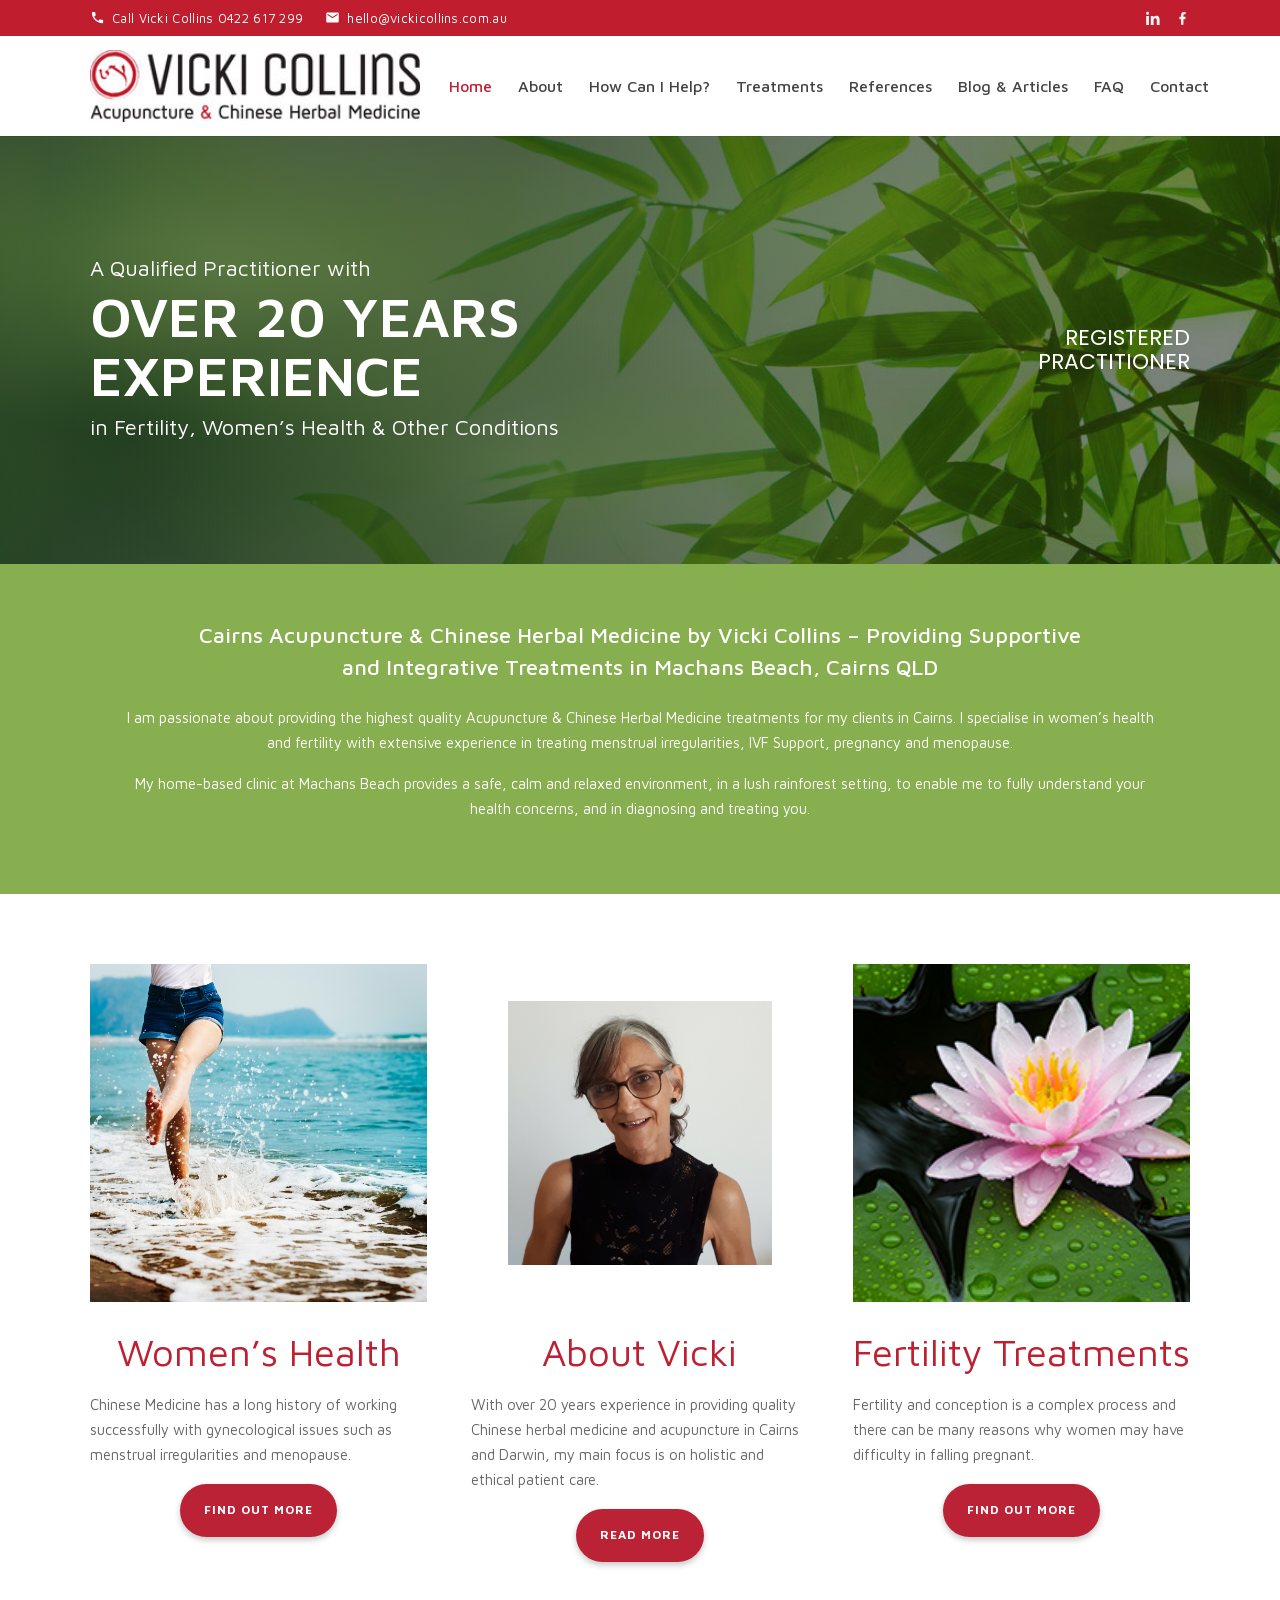
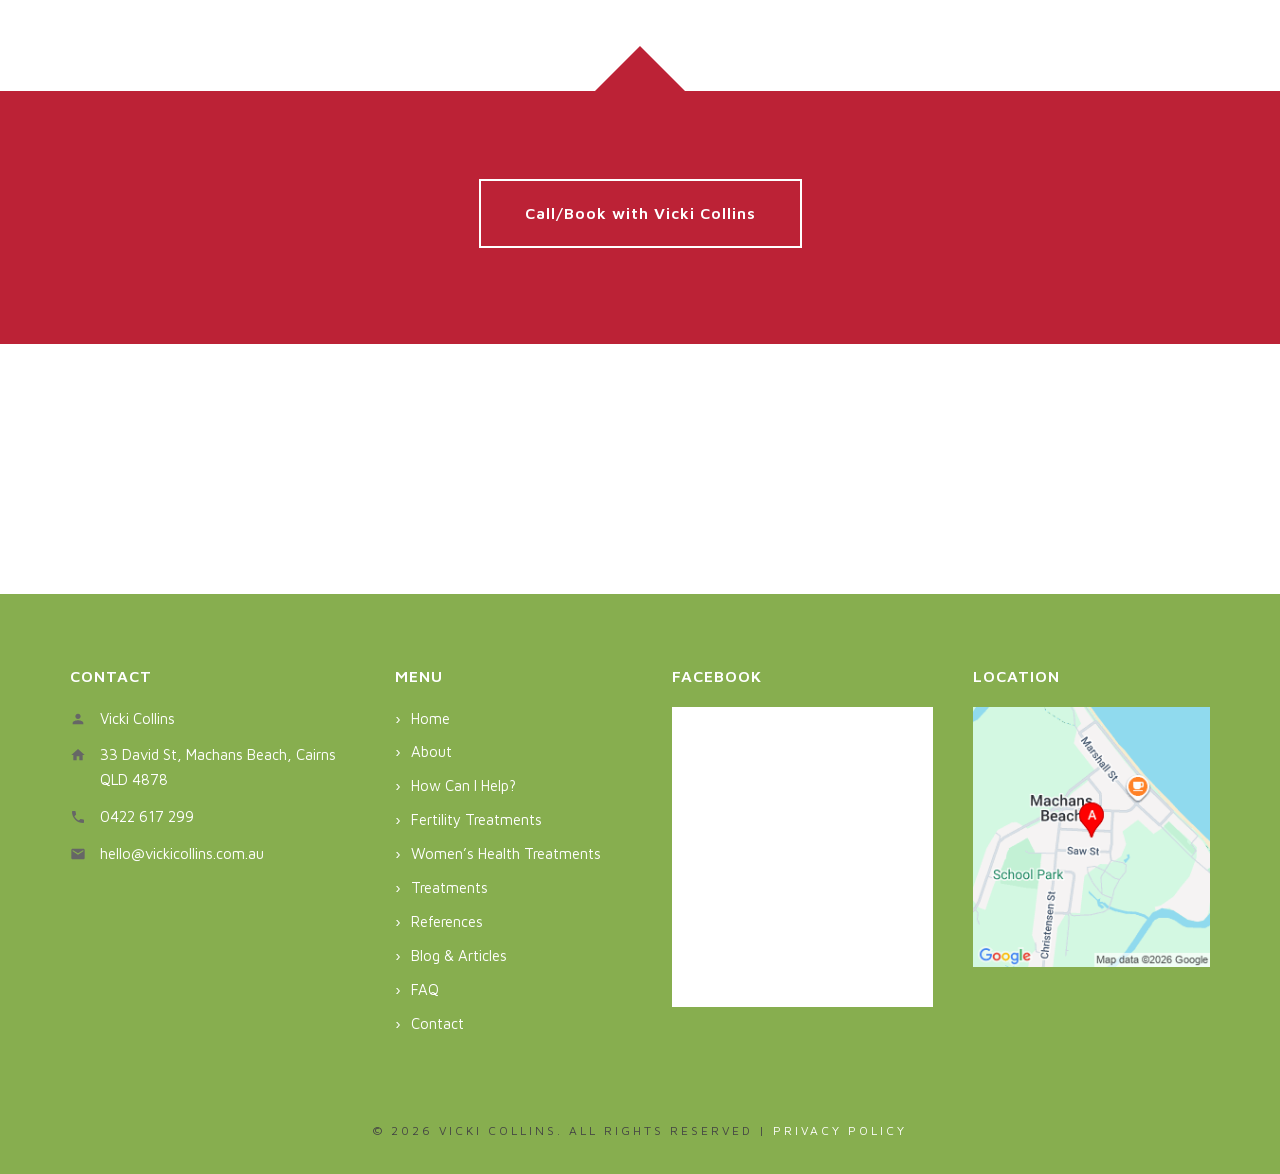
<file: index.html>
<!DOCTYPE html>
<html lang="en-AU">
<head>
<meta charset="utf-8">
<meta name="viewport" content="width=device-width, initial-scale=1">
<title>Acupuncture Cairns | Vicki Collins Chinese Herbal Medicine</title>
<meta name="description" content="Acupuncture and Chinese herbal medicine in Machans Beach, Cairns. Vicki Collins specialises in women’s health and fertility. Call 0422 617 299.">
<link rel="canonical" href="https://vickicollins.com.au/">
<meta property="og:locale" content="en_AU">
<meta property="og:site_name" content="Vicki Collins Acupuncture &amp; Chinese Herbal Medicine">
<meta property="og:title" content="Acupuncture Cairns | Vicki Collins Chinese Herbal Medicine">
<meta property="og:description" content="Acupuncture and Chinese herbal medicine in Machans Beach, Cairns. Vicki Collins specialises in women’s health and fertility. Call 0422 617 299.">
<meta property="og:url" content="https://vickicollins.com.au/">
<meta property="og:type" content="website">
<link rel="icon" href="/wp-content/uploads/favicon.ico">
<link rel="stylesheet" href="/assets/css/site.css">
<script type="application/ld+json">{"@context": "https://schema.org", "@graph": [{"@type": ["MedicalBusiness", "LocalBusiness"], "@id": "https://vickicollins.com.au/#business", "name": "Vicki Collins Acupuncture & Chinese Herbal Medicine", "url": "https://vickicollins.com.au/", "telephone": "+61422617299", "email": "hello@vickicollins.com.au", "image": "https://vickicollins.com.au/wp-content/uploads/vicki-collins-logo-web.jpg", "priceRange": "$$", "medicalSpecialty": ["Acupuncture", "TraditionalChineseMedicine"], "address": {"@type": "PostalAddress", "streetAddress": "33 David St", "addressLocality": "Machans Beach", "addressRegion": "QLD", "postalCode": "4878", "addressCountry": "AU"}, "geo": {"@type": "GeoCoordinates", "latitude": -16.8534147, "longitude": 145.747004}, "areaServed": [{"@type": "City", "name": "Cairns"}, {"@type": "AdministrativeArea", "name": "Cairns Region, Queensland"}], "openingHoursSpecification": [{"@type": "OpeningHoursSpecification", "dayOfWeek": ["Tuesday", "Wednesday", "Thursday", "Friday", "Saturday"], "opens": "08:00", "closes": "18:00"}], "founder": {"@id": "https://vickicollins.com.au/#vicki"}, "hasOfferCatalog": {"@type": "OfferCatalog", "name": "Acupuncture & Chinese Herbal Medicine Services", "itemListElement": [{"@type": "Offer", "itemOffered": {"@type": "Service", "name": "Fertility Acupuncture & IVF/IUI Cycle Support", "serviceType": "Fertility acupuncture", "description": "Acupuncture sessions timed around natural conception attempts or an IVF/IUI cycle, provided alongside your medical fertility treatment.", "provider": {"@id": "https://vickicollins.com.au/#business"}, "areaServed": {"@type": "City", "name": "Cairns"}, "url": "https://vickicollins.com.au/fertility-treatments/"}}, {"@type": "Offer", "itemOffered": {"@type": "Service", "name": "Women's Health Acupuncture", "serviceType": "Women's health acupuncture", "description": "Acupuncture and Chinese herbal medicine for menstrual health, pregnancy support and the transition through menopause.", "provider": {"@id": "https://vickicollins.com.au/#business"}, "areaServed": {"@type": "City", "name": "Cairns"}, "url": "https://vickicollins.com.au/womens-health/"}}, {"@type": "Offer", "itemOffered": {"@type": "Service", "name": "Chinese Herbal Medicine", "serviceType": "Chinese herbal medicine", "description": "Individually formulated powdered herbal formulas prescribed after a Chinese medicine consultation.", "provider": {"@id": "https://vickicollins.com.au/#business"}, "url": "https://vickicollins.com.au/treatments/"}}, {"@type": "Offer", "itemOffered": {"@type": "Service", "name": "Acupuncture", "serviceType": "Acupuncture", "description": "Treatment using fine sterilised single-use needles, which may be combined with moxibustion, cupping or electro acupuncture.", "provider": {"@id": "https://vickicollins.com.au/#business"}, "url": "https://vickicollins.com.au/treatments/"}}]}, "sameAs": ["https://www.facebook.com/Vicki-Collins-906060886146037/", "https://www.linkedin.com/in/vicki-collins-b83b03a0", "https://www.ahpra.gov.au/registration/registers-of-practitioners.aspx"]}, {"@type": "Person", "@id": "https://vickicollins.com.au/#vicki", "name": "Vicki Collins", "jobTitle": "Registered Acupuncturist & Chinese Herbal Medicine Practitioner", "worksFor": {"@id": "https://vickicollins.com.au/#business"}, "hasCredential": [{"@type": "EducationalOccupationalCredential", "credentialCategory": "degree", "name": "Bachelor of Health Science (Acupuncture)"}], "memberOf": {"@type": "Organization", "name": "Australian Health Practitioner Regulation Agency (AHPRA)"}, "knowsAbout": ["Acupuncture", "Chinese Herbal Medicine", "Fertility acupuncture", "IVF support", "IUI support", "Women's health", "Menstrual health", "Perimenopause", "Menopause", "Pregnancy support", "Pre-birth acupuncture", "Moxibustion", "Cupping", "Electro acupuncture", "Chinese medicine diet therapy"]}]}</script>
</head>
<body>
<div class="toolbar">
  <div class="grid">
    <div class="toolbar-contact">
      <a href="tel:+61422617299"><svg viewBox="0 0 24 24" aria-hidden="true"><path d="M6.6 10.8c1.4 2.8 3.8 5.1 6.6 6.6l2.2-2.2c.3-.3.7-.4 1-.2 1.1.4 2.4.6 3.6.6.6 0 1 .4 1 1V20c0 .6-.4 1-1 1C10.6 21 3 13.4 3 4c0-.6.4-1 1-1h3.5c.6 0 1 .4 1 1 0 1.2.2 2.5.6 3.6.1.3 0 .7-.2 1l-2.3 2.2z"/></svg> Call Vicki Collins 0422 617 299</a>
      <a href="mailto:hello@vickicollins.com.au"><svg viewBox="0 0 24 24" aria-hidden="true"><path d="M20 4H4c-1.1 0-2 .9-2 2v12c0 1.1.9 2 2 2h16c1.1 0 2-.9 2-2V6c0-1.1-.9-2-2-2zm0 4-8 5-8-5V6l8 5 8-5v2z"/></svg> hello@vickicollins.com.au</a>
    </div>
    <div class="toolbar-social">
      <a href="https://www.linkedin.com/in/vicki-collins-b83b03a0" target="_blank" rel="noopener" aria-label="LinkedIn"><svg viewBox="0 0 24 24" aria-hidden="true"><path d="M4.98 3.5C4.98 4.88 3.87 6 2.5 6S0 4.88 0 3.5 1.12 1 2.5 1s2.48 1.12 2.48 2.5zM.24 8h4.52v14.5H.24V8zm7.44 0h4.33v2h.06c.6-1.14 2.07-2.34 4.27-2.34 4.57 0 5.41 3 5.41 6.9v7.94h-4.52v-7.04c0-1.68-.03-3.84-2.34-3.84-2.34 0-2.7 1.83-2.7 3.72v7.16H7.68V8z"/></svg></a>
      <a href="https://www.facebook.com/Vicki-Collins-906060886146037/" target="_blank" rel="noopener" aria-label="Facebook"><svg viewBox="0 0 24 24" aria-hidden="true"><path d="M13.5 22v-9h3l.5-4h-3.5V7c0-1.1.3-1.9 1.9-1.9H17V1.6C16.7 1.6 15.6 1.5 14.3 1.5c-2.7 0-4.6 1.7-4.6 4.8V9H7v4h2.7v9h3.8z"/></svg></a>
    </div>
  </div>
</div>
<header class="site-header">
  <div class="grid">
    <a class="logo" href="/"><img src="/wp-content/uploads/vicki-collins-logo-web.jpg" alt="Vicki Collins Acupuncture &amp; Chinese Herbal Medicine" width="300" height="65"></a>
    <button class="nav-toggle" aria-expanded="false" aria-controls="site-nav" aria-label="Menu"><svg viewBox="0 0 24 24" aria-hidden="true"><path d="M3 6h18v2H3V6zm0 5h18v2H3v-2zm0 5h18v2H3v-2z"/></svg></button>
    <nav class="site-nav" id="site-nav"><ul><li class="current"><a href="/">Home</a></li><li><a href="/about-vicki-collins-quality-acupuncture/">About</a></li><li><a href="/how-can-i-help/">How Can I Help?</a><ul class="sub-menu"><li><a href="/fertility-treatments/">Fertility Treatments</a></li><li><a href="/womens-health/">Women’s Health Treatments</a></li></ul></li><li><a href="/treatments/">Treatments</a></li><li><a href="/references-2/">References</a></li><li><a href="/blog/">Blog &amp; Articles</a></li><li><a href="/frequently-asked-questions/">FAQ</a></li><li><a href="/contact/">Contact</a></li></ul></nav>
  </div>
</header>
<main>
<section class="hero-home" style="background-image:url('/wp-content/uploads/bamboo_bg2_dark.jpg')">
  <div class="grid">
    <div class="intro">
      <p class="lead-in">A Qualified Practitioner with</p>
      <p class="big">Over 20 years<br>experience</p>
      <p class="lead-in">in Fertility, Women’s Health &amp; Other Conditions</p>
    </div>
    <div class="badge">Registered<br>practitioner</div>
  </div>
</section>
<section class="band band-green">
  <div class="grid">
  <h2 class="band-title">Cairns Acupuncture &amp; Chinese Herbal Medicine by Vicki Collins – Providing Supportive and Integrative Treatments in Machans Beach, Cairns QLD</h2>
<p>I am passionate about providing the highest quality Acupuncture &amp; Chinese Herbal Medicine treatments for my clients in Cairns. I specialise in women’s health and fertility with extensive experience in treating menstrual irregularities, IVF Support, pregnancy and menopause.</p>
<p>My home-based clinic at Machans Beach provides a safe, calm and relaxed environment, in a lush rainforest setting, to enable me to fully understand your health concerns, and in diagnosing and treating you.</p>
  </div>
</section>
<section class="features">
  <div class="grid">
    <div class="feature">
      <img src="/wp-content/uploads/vicki-collins-acupuncture-womens-health.jpg" alt="Acupuncture &amp; Chinese Herbal Medicine" width="2592" height="2592" loading="lazy">
      <h2 class="feature-title">Women’s Health</h2>
      <p>Chinese Medicine has a long history of working successfully with gynecological issues such as menstrual irregularities and menopause.</p>
      <p class="center"><a class="btn-pill" href="/womens-health/">FIND OUT MORE</a></p>
    </div>
    <div class="feature">
      <img src="/wp-content/uploads/vicki-collins-border-1.png" alt="Acupuncture &amp; Chinese Herbal Medicine" width="640" height="640" loading="lazy">
      <h2 class="feature-title">About Vicki</h2>
      <p>With over 20 years experience in providing quality Chinese herbal medicine and acupuncture in Cairns and Darwin, my main focus is on holistic and ethical patient care.</p>
      <p class="center"><a class="btn-pill" href="/about-vicki-collins-quality-acupuncture/">READ MORE</a></p>
    </div>
    <div class="feature">
      <img src="/wp-content/uploads/fertility-1.jpg" alt="Womens Fertility Treatments using Acupuuncture and Chinese Herbal Medicine" width="330" height="219" loading="lazy">
      <h2 class="feature-title">Fertility Treatments</h2>
      <p>Fertility and conception is a complex process and there can be many reasons why women may have difficulty in falling pregnant.</p>
      <p class="center"><a class="btn-pill" href="/fertility-treatments/">FIND OUT MORE</a></p>
    </div>
  </div>
</section>
<section class="cta">
  <div style="height:56px"></div>
  <div style="position:relative;background:var(--band-red);">
    <div style="position:absolute;left:50%;transform:translateX(-50%);top:-45px;width:0;height:0;border-left:46px solid transparent;border-right:46px solid transparent;border-bottom:46px solid var(--band-red);"></div>
    <div class="band-red-cta" style="display:flex;gap:24px;justify-content:center;flex-wrap:wrap;">
      <a class="btn-outline" href="/contact/">Call/Book with Vicki Collins</a>
    </div>
  </div>
</section>
</main>
<div class="strip-img" style="background-image:url('/wp-content/uploads/bamboo_bg2_dark.jpg')"></div>
<footer class="site-footer">
  <div class="grid footer-widgets">
    <div>
      <div class="widget-title">Contact</div>
      <ul class="icon-list">
        <li><svg viewBox="0 0 24 24" aria-hidden="true"><path d="M12 12c2.2 0 4-1.8 4-4s-1.8-4-4-4-4 1.8-4 4 1.8 4 4 4zm0 2c-2.7 0-8 1.3-8 4v2h16v-2c0-2.7-5.3-4-8-4z"/></svg> Vicki Collins</li>
        <li><svg viewBox="0 0 24 24" aria-hidden="true"><path d="M10 20v-6h4v6h5v-8h3L12 3 2 12h3v8h5z"/></svg> 33 David St, Machans Beach, Cairns QLD 4878</li>
        <li><svg viewBox="0 0 24 24" aria-hidden="true"><path d="M6.6 10.8c1.4 2.8 3.8 5.1 6.6 6.6l2.2-2.2c.3-.3.7-.4 1-.2 1.1.4 2.4.6 3.6.6.6 0 1 .4 1 1V20c0 .6-.4 1-1 1C10.6 21 3 13.4 3 4c0-.6.4-1 1-1h3.5c.6 0 1 .4 1 1 0 1.2.2 2.5.6 3.6.1.3 0 .7-.2 1l-2.3 2.2z"/></svg> <a href="tel:+61422617299">0422 617 299</a></li>
        <li><svg viewBox="0 0 24 24" aria-hidden="true"><path d="M20 4H4c-1.1 0-2 .9-2 2v12c0 1.1.9 2 2 2h16c1.1 0 2-.9 2-2V6c0-1.1-.9-2-2-2zm0 4-8 5-8-5V6l8 5 8-5v2z"/></svg> <a href="mailto:hello@vickicollins.com.au">hello@vickicollins.com.au</a></li>
      </ul>
    </div>
    <div>
      <div class="widget-title">Menu</div>
      <ul class="footer-menu">
        <li><a href="/">Home</a></li>
        <li><a href="/about-vicki-collins-quality-acupuncture/">About</a></li>
        <li><a href="/how-can-i-help/">How Can I Help?</a></li>
        <li><a href="/fertility-treatments/">Fertility Treatments</a></li>
        <li><a href="/womens-health/">Women’s Health Treatments</a></li>
        <li><a href="/treatments/">Treatments</a></li>
        <li><a href="/references-2/">References</a></li>
        <li><a href="/blog/">Blog &amp; Articles</a></li>
        <li><a href="/frequently-asked-questions/">FAQ</a></li>
        <li><a href="/contact/">Contact</a></li>
      </ul>
    </div>
    <div class="footer-fb">
      <div class="widget-title">Facebook</div>
      <iframe src="https://www.facebook.com/plugins/page.php?href=https%3A%2F%2Fwww.facebook.com%2FVicki-Collins-906060886146037%2F&tabs=timeline&width=280&height=300&small_header=true&adapt_container_width=true&hide_cover=false" width="280" height="300" title="Vicki Collins on Facebook" loading="lazy" allow="encrypted-media"></iframe>
    </div>
    <div class="footer-map">
      <div class="widget-title">Location</div>
      <a href="https://www.google.com.au/maps/place/33+David+St,+Machans+Beach+QLD+4878/@-16.8534096,145.74481,17z" target="_blank" rel="noopener" title="Open a larger map">
        <img src="/assets/img/footer-map.png" alt="Map showing the clinic location at 33 David St, Machans Beach" width="250" height="275" loading="lazy">
      </a>
    </div>
  </div>
  <div class="footer-copyright">© 2026 Vicki Collins. All rights reserved | <a href="/privacy-policy/">Privacy Policy</a></div>
</footer>
<script src="/assets/js/site.js" defer></script>
</body>
</html>
</file>
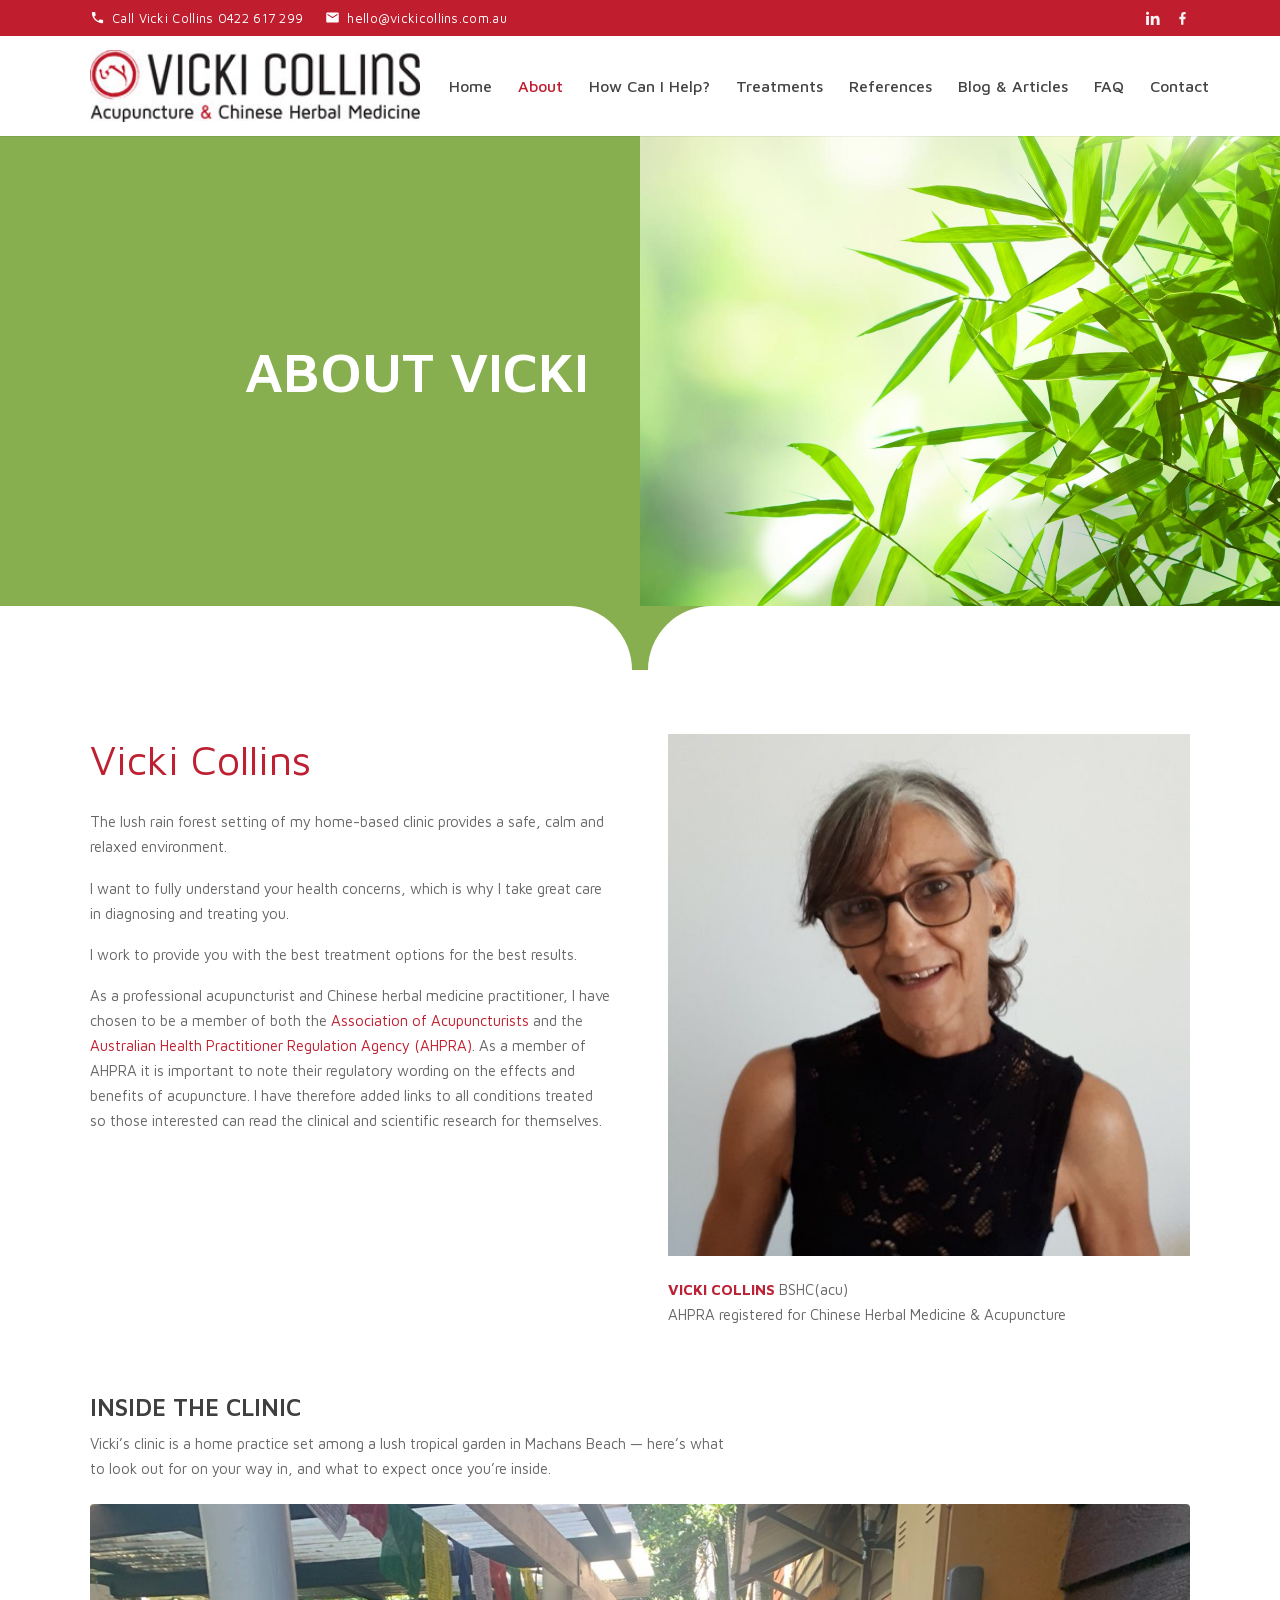
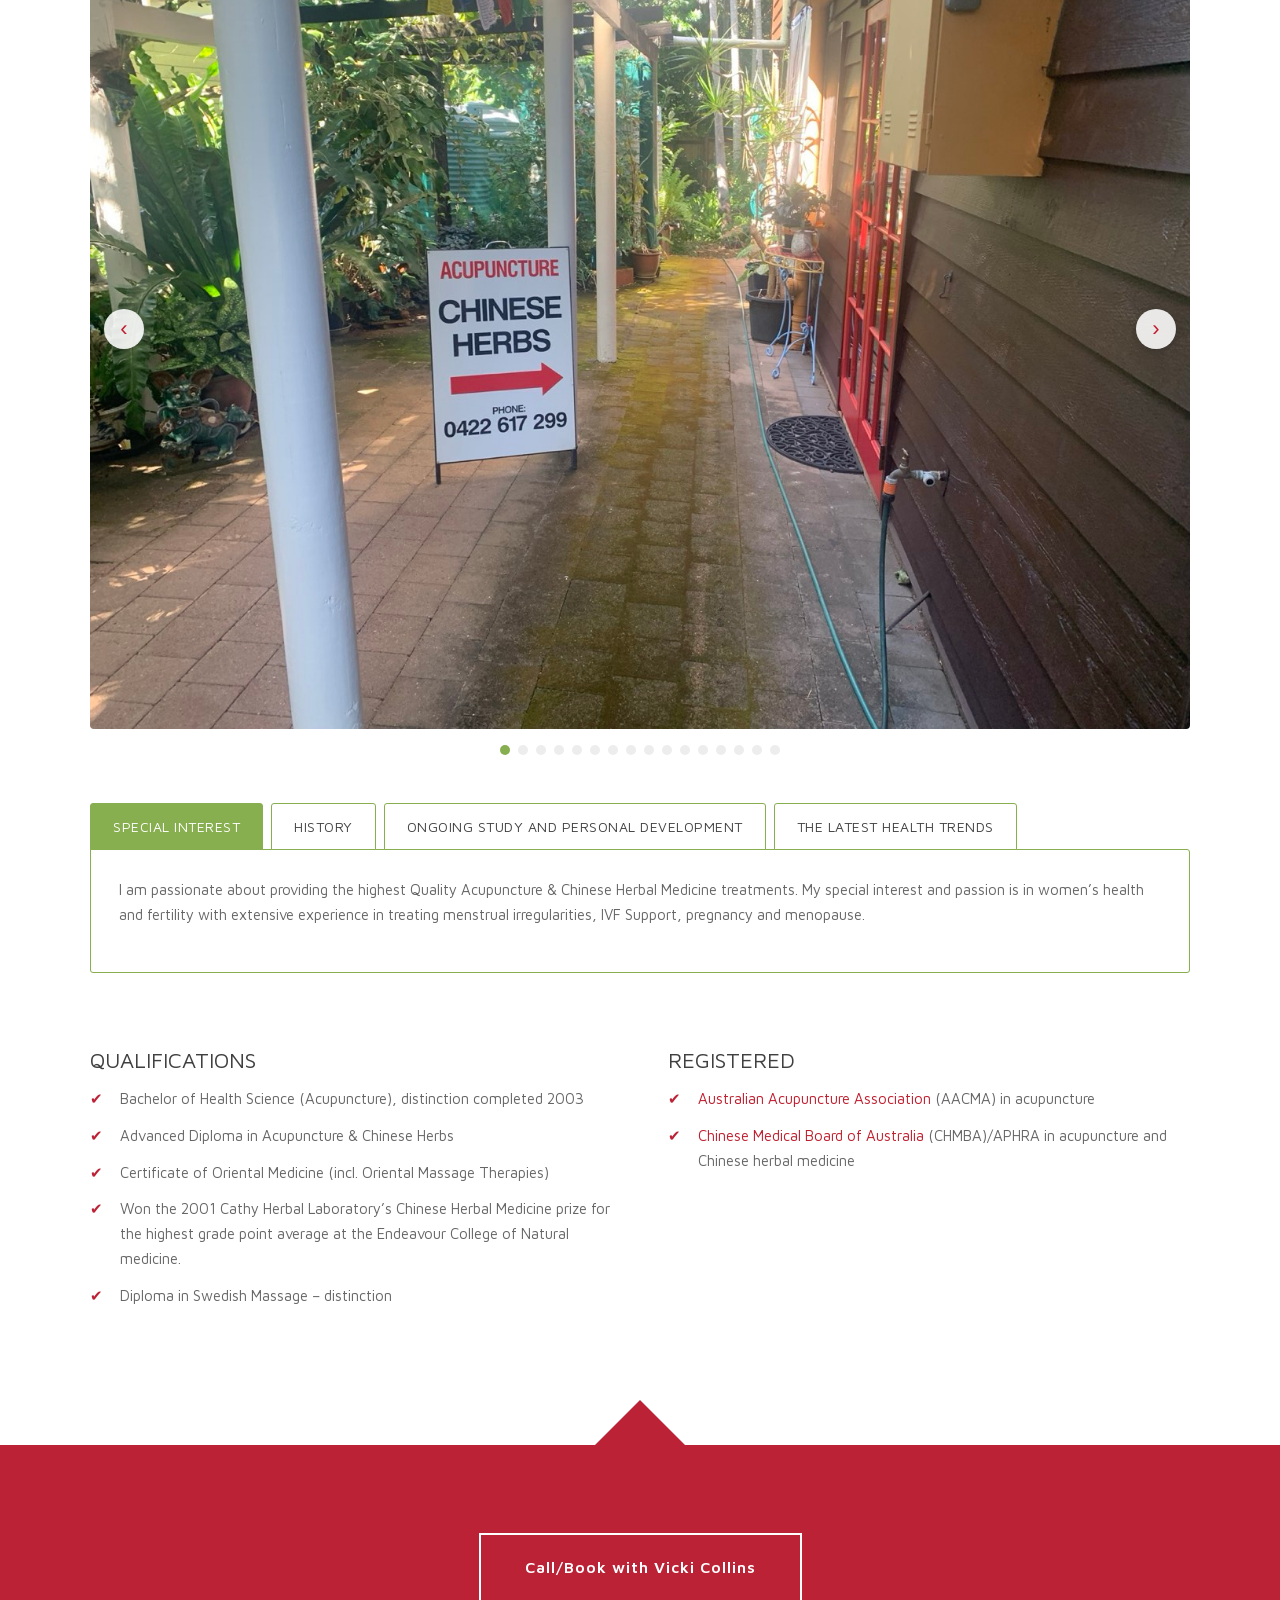
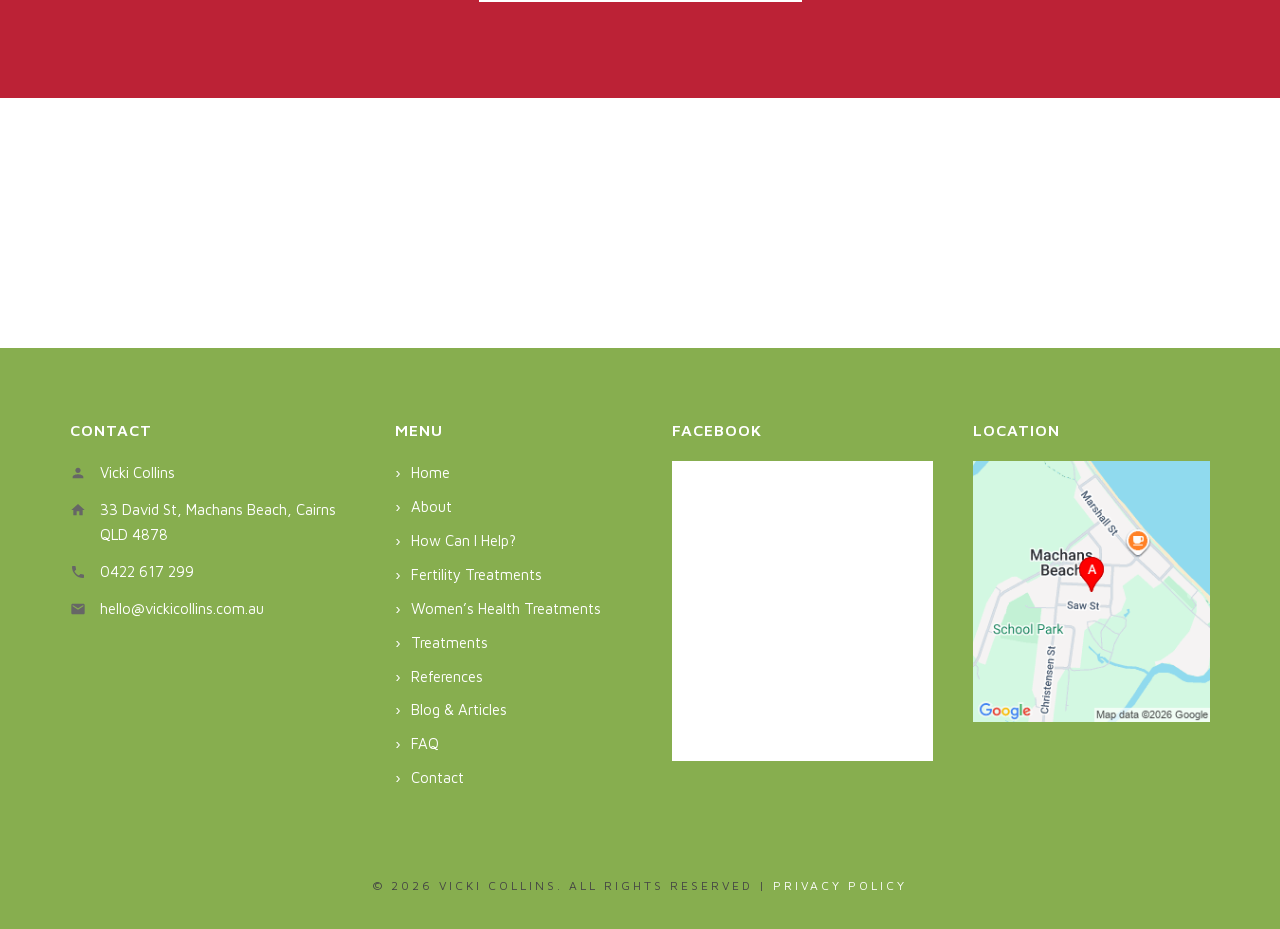
<file: about-vicki-collins-quality-acupuncture/index.html>
<!DOCTYPE html>
<html lang="en-AU">
<head>
<meta charset="utf-8">
<meta name="viewport" content="width=device-width, initial-scale=1">
<title>About Vicki Collins | Acupuncturist Cairns</title>
<meta name="description" content="Vicki Collins BHSc(Acu) is an AHPRA-registered acupuncturist and Chinese herbal medicine practitioner with over 20 years’ experience, based in Cairns.">
<link rel="canonical" href="https://vickicollins.com.au/about-vicki-collins-quality-acupuncture/">
<meta property="og:locale" content="en_AU">
<meta property="og:site_name" content="Vicki Collins Acupuncture &amp; Chinese Herbal Medicine">
<meta property="og:title" content="About Vicki Collins | Acupuncturist Cairns">
<meta property="og:description" content="Vicki Collins BHSc(Acu) is an AHPRA-registered acupuncturist and Chinese herbal medicine practitioner with over 20 years’ experience, based in Cairns.">
<meta property="og:url" content="https://vickicollins.com.au/about-vicki-collins-quality-acupuncture/">
<meta property="og:type" content="website">
<link rel="icon" href="/wp-content/uploads/favicon.ico">
<link rel="stylesheet" href="/assets/css/site.css">
<script type="application/ld+json">{"@context": "https://schema.org", "@graph": [{"@type": ["MedicalBusiness", "LocalBusiness"], "@id": "https://vickicollins.com.au/#business", "name": "Vicki Collins Acupuncture & Chinese Herbal Medicine", "url": "https://vickicollins.com.au/", "telephone": "+61422617299", "email": "hello@vickicollins.com.au", "image": "https://vickicollins.com.au/wp-content/uploads/vicki-collins-logo-web.jpg", "priceRange": "$$", "medicalSpecialty": ["Acupuncture", "TraditionalChineseMedicine"], "address": {"@type": "PostalAddress", "streetAddress": "33 David St", "addressLocality": "Machans Beach", "addressRegion": "QLD", "postalCode": "4878", "addressCountry": "AU"}, "geo": {"@type": "GeoCoordinates", "latitude": -16.8534147, "longitude": 145.747004}, "areaServed": [{"@type": "City", "name": "Cairns"}, {"@type": "AdministrativeArea", "name": "Cairns Region, Queensland"}], "openingHoursSpecification": [{"@type": "OpeningHoursSpecification", "dayOfWeek": ["Tuesday", "Wednesday", "Thursday", "Friday", "Saturday"], "opens": "08:00", "closes": "18:00"}], "founder": {"@id": "https://vickicollins.com.au/#vicki"}, "hasOfferCatalog": {"@type": "OfferCatalog", "name": "Acupuncture & Chinese Herbal Medicine Services", "itemListElement": [{"@type": "Offer", "itemOffered": {"@type": "Service", "name": "Fertility Acupuncture & IVF/IUI Cycle Support", "serviceType": "Fertility acupuncture", "description": "Acupuncture sessions timed around natural conception attempts or an IVF/IUI cycle, provided alongside your medical fertility treatment.", "provider": {"@id": "https://vickicollins.com.au/#business"}, "areaServed": {"@type": "City", "name": "Cairns"}, "url": "https://vickicollins.com.au/fertility-treatments/"}}, {"@type": "Offer", "itemOffered": {"@type": "Service", "name": "Women's Health Acupuncture", "serviceType": "Women's health acupuncture", "description": "Acupuncture and Chinese herbal medicine for menstrual health, pregnancy support and the transition through menopause.", "provider": {"@id": "https://vickicollins.com.au/#business"}, "areaServed": {"@type": "City", "name": "Cairns"}, "url": "https://vickicollins.com.au/womens-health/"}}, {"@type": "Offer", "itemOffered": {"@type": "Service", "name": "Chinese Herbal Medicine", "serviceType": "Chinese herbal medicine", "description": "Individually formulated powdered herbal formulas prescribed after a Chinese medicine consultation.", "provider": {"@id": "https://vickicollins.com.au/#business"}, "url": "https://vickicollins.com.au/treatments/"}}, {"@type": "Offer", "itemOffered": {"@type": "Service", "name": "Acupuncture", "serviceType": "Acupuncture", "description": "Treatment using fine sterilised single-use needles, which may be combined with moxibustion, cupping or electro acupuncture.", "provider": {"@id": "https://vickicollins.com.au/#business"}, "url": "https://vickicollins.com.au/treatments/"}}]}, "sameAs": ["https://www.facebook.com/Vicki-Collins-906060886146037/", "https://www.linkedin.com/in/vicki-collins-b83b03a0", "https://www.ahpra.gov.au/registration/registers-of-practitioners.aspx"]}, {"@type": "Person", "@id": "https://vickicollins.com.au/#vicki", "name": "Vicki Collins", "jobTitle": "Registered Acupuncturist & Chinese Herbal Medicine Practitioner", "worksFor": {"@id": "https://vickicollins.com.au/#business"}, "hasCredential": [{"@type": "EducationalOccupationalCredential", "credentialCategory": "degree", "name": "Bachelor of Health Science (Acupuncture)"}], "memberOf": {"@type": "Organization", "name": "Australian Health Practitioner Regulation Agency (AHPRA)"}, "knowsAbout": ["Acupuncture", "Chinese Herbal Medicine", "Fertility acupuncture", "IVF support", "IUI support", "Women's health", "Menstrual health", "Perimenopause", "Menopause", "Pregnancy support", "Pre-birth acupuncture", "Moxibustion", "Cupping", "Electro acupuncture", "Chinese medicine diet therapy"]}]}</script>
</head>
<body>
<div class="toolbar">
  <div class="grid">
    <div class="toolbar-contact">
      <a href="tel:+61422617299"><svg viewBox="0 0 24 24" aria-hidden="true"><path d="M6.6 10.8c1.4 2.8 3.8 5.1 6.6 6.6l2.2-2.2c.3-.3.7-.4 1-.2 1.1.4 2.4.6 3.6.6.6 0 1 .4 1 1V20c0 .6-.4 1-1 1C10.6 21 3 13.4 3 4c0-.6.4-1 1-1h3.5c.6 0 1 .4 1 1 0 1.2.2 2.5.6 3.6.1.3 0 .7-.2 1l-2.3 2.2z"/></svg> Call Vicki Collins 0422 617 299</a>
      <a href="mailto:hello@vickicollins.com.au"><svg viewBox="0 0 24 24" aria-hidden="true"><path d="M20 4H4c-1.1 0-2 .9-2 2v12c0 1.1.9 2 2 2h16c1.1 0 2-.9 2-2V6c0-1.1-.9-2-2-2zm0 4-8 5-8-5V6l8 5 8-5v2z"/></svg> hello@vickicollins.com.au</a>
    </div>
    <div class="toolbar-social">
      <a href="https://www.linkedin.com/in/vicki-collins-b83b03a0" target="_blank" rel="noopener" aria-label="LinkedIn"><svg viewBox="0 0 24 24" aria-hidden="true"><path d="M4.98 3.5C4.98 4.88 3.87 6 2.5 6S0 4.88 0 3.5 1.12 1 2.5 1s2.48 1.12 2.48 2.5zM.24 8h4.52v14.5H.24V8zm7.44 0h4.33v2h.06c.6-1.14 2.07-2.34 4.27-2.34 4.57 0 5.41 3 5.41 6.9v7.94h-4.52v-7.04c0-1.68-.03-3.84-2.34-3.84-2.34 0-2.7 1.83-2.7 3.72v7.16H7.68V8z"/></svg></a>
      <a href="https://www.facebook.com/Vicki-Collins-906060886146037/" target="_blank" rel="noopener" aria-label="Facebook"><svg viewBox="0 0 24 24" aria-hidden="true"><path d="M13.5 22v-9h3l.5-4h-3.5V7c0-1.1.3-1.9 1.9-1.9H17V1.6C16.7 1.6 15.6 1.5 14.3 1.5c-2.7 0-4.6 1.7-4.6 4.8V9H7v4h2.7v9h3.8z"/></svg></a>
    </div>
  </div>
</div>
<header class="site-header">
  <div class="grid">
    <a class="logo" href="/"><img src="/wp-content/uploads/vicki-collins-logo-web.jpg" alt="Vicki Collins Acupuncture &amp; Chinese Herbal Medicine" width="300" height="65"></a>
    <button class="nav-toggle" aria-expanded="false" aria-controls="site-nav" aria-label="Menu"><svg viewBox="0 0 24 24" aria-hidden="true"><path d="M3 6h18v2H3V6zm0 5h18v2H3v-2zm0 5h18v2H3v-2z"/></svg></button>
    <nav class="site-nav" id="site-nav"><ul><li><a href="/">Home</a></li><li class="current"><a href="/about-vicki-collins-quality-acupuncture/">About</a></li><li><a href="/how-can-i-help/">How Can I Help?</a><ul class="sub-menu"><li><a href="/fertility-treatments/">Fertility Treatments</a></li><li><a href="/womens-health/">Women’s Health Treatments</a></li></ul></li><li><a href="/treatments/">Treatments</a></li><li><a href="/references-2/">References</a></li><li><a href="/blog/">Blog &amp; Articles</a></li><li><a href="/frequently-asked-questions/">FAQ</a></li><li><a href="/contact/">Contact</a></li></ul></nav>
  </div>
</header>
<main>
<section class="hero-split" style="background:#87ae4f">
  <div class="hero-panel"><h1 class="hero-title">About Vicki</h1></div>
  <div class="hero-img" style="background-image:url('/wp-content/uploads/bamboo_bg2.jpg')"></div>
</section>
<div class="scallop" style="--notch:#87ae4f"></div>
<section class="content"><div class="grid">
  <div class="two-col">
    <div><h2 class="title-lg">Vicki Collins</h2>
<p>The lush rain forest setting of my home-based clinic provides a safe, calm and relaxed environment.</p>
<p>I want to fully understand your health concerns, which is why I take great care in diagnosing and treating you.</p>
<p>I work to provide you with the best treatment options for the best results.</p>
<p>As a professional acupuncturist and Chinese herbal medicine practitioner, I have chosen to be a member of both the <a href="https://www.acupuncture.org.au/" target="_blank" rel="noopener">Association of Acupuncturists</a> and the <a href="https://www.ahpra.gov.au/" target="_blank" rel="noopener">Australian Health Practitioner Regulation Agency (AHPRA)</a>. As a member of AHPRA it is important to note their regulatory wording on the effects and benefits of acupuncture. I have therefore added links to all conditions treated so those interested can read the clinical and scientific research for themselves.</p></div>
    <div><img src="/wp-content/uploads/vicki-collins-e1538703856877.jpg" alt="Quality Acupuncture &amp; Chinese Herbal Medicine - About Vicki Collins" width="640" height="640" loading="lazy"><p class="portrait-caption"><strong>VICKI COLLINS</strong> BSHC(acu)<br> AHPRA registered for Chinese Herbal Medicine &amp; Acupuncture</p></div>
  </div>
  
  <div class="clinic-gallery">
    <h3>Inside the Clinic</h3>
    <p>Vicki’s clinic is a home practice set among a lush tropical garden in Machans Beach — here’s what to look out for on your way in, and what to expect once you’re inside.</p>
    <div class="carousel" role="region" aria-label="Photos of the clinic garden, entrance and treatment room">
      <div class="carousel-track">
      <div class="carousel-slide active"><img src="/assets/img/clinic/clinic-signage-pathway.jpg" alt="Acupuncture and Chinese herbs sign pointing along the garden path to the clinic entrance" width="1400" height="1050"></div>
      <div class="carousel-slide" aria-hidden="true"><img src="/assets/img/clinic/clinic-path-to-entrance.jpg" alt="Garden pergola walkway leading to the clinic, with a &quot;Clinic&quot; directional sign on the wall" width="1400" height="1050" loading="lazy"></div>
      <div class="carousel-slide" aria-hidden="true"><img src="/assets/img/clinic/clinic-entrance-red-doors.jpg" alt="The clinic’s red-framed French door entrance, tucked among tropical garden plants" width="1400" height="1050" loading="lazy"></div>
      <div class="carousel-slide" aria-hidden="true"><img src="/assets/img/clinic/clinic-pergola-walkway.jpg" alt="Shaded pergola walkway through the garden approaching the clinic" width="1400" height="1050" loading="lazy"></div>
      <div class="carousel-slide" aria-hidden="true"><img src="/assets/img/clinic/clinic-approach-garden.jpg" alt="Lush tropical garden path leading to the clinic entrance" width="1400" height="1050" loading="lazy"></div>
      <div class="carousel-slide" aria-hidden="true"><img src="/assets/img/clinic/clinic-courtyard-garden.jpg" alt="Paved courtyard garden with ferns and potted plants outside the clinic" width="1400" height="1050" loading="lazy"></div>
      <div class="carousel-slide" aria-hidden="true"><img src="/assets/img/clinic/clinic-garden-entrance-1.jpg" alt="Guardian lion statue among ferns and potted plants near the clinic entrance" width="1400" height="1050" loading="lazy"></div>
      <div class="carousel-slide" aria-hidden="true"><img src="/assets/img/clinic/clinic-garden-entrance-2.jpg" alt="Garden path lined with ferns and potted plants leading toward the clinic" width="1400" height="1050" loading="lazy"></div>
      <div class="carousel-slide" aria-hidden="true"><img src="/assets/img/clinic/clinic-treatment-room-wide.jpg" alt="The treatment room, with treatment table, linen and equipment trolley ready" width="1400" height="1050" loading="lazy"></div>
      <div class="carousel-slide" aria-hidden="true"><img src="/assets/img/clinic/clinic-treatment-room-chart.jpg" alt="Treatment table made up with fresh linen, acupuncture point chart on the wall behind" width="1400" height="1050" loading="lazy"></div>
      <div class="carousel-slide" aria-hidden="true"><img src="/assets/img/clinic/clinic-treatment-room-2.jpg" alt="A second view of the treatment room, showing the table, bolster and side table" width="1400" height="1050" loading="lazy"></div>
      <div class="carousel-slide" aria-hidden="true"><img src="/assets/img/clinic/clinic-chinese-cabinet.jpg" alt="Antique Chinese cabinet in the treatment room, beside the treatment table" width="1400" height="1050" loading="lazy"></div>
      <div class="carousel-slide" aria-hidden="true"><img src="/assets/img/clinic/clinic-herb-dispensary.jpg" alt="Shelves of Chinese herbal medicine in the clinic’s dispensary" width="1400" height="1050" loading="lazy"></div>
      <div class="carousel-slide" aria-hidden="true"><img src="/assets/img/clinic/clinic-herb-shelves.jpg" alt="The dispensary shelves, lined with labelled Chinese herbal formulas" width="1400" height="1050" loading="lazy"></div>
      <div class="carousel-slide" aria-hidden="true"><img src="/assets/img/clinic/clinic-cupping-glasses.jpg" alt="Glass cupping sets used in treatment, laid out on a stainless steel tray" width="1400" height="1050" loading="lazy"></div>
      <div class="carousel-slide" aria-hidden="true"><img src="/assets/img/clinic/clinic-moxa-sticks.jpg" alt="Moxa sticks used for warming acupuncture points" width="1400" height="1050" loading="lazy"></div>
      </div>
      <button class="carousel-nav carousel-prev" aria-label="Previous photo">&#8249;</button>
      <button class="carousel-nav carousel-next" aria-label="Next photo">&#8250;</button>
      <div class="carousel-dots"><button class="carousel-dot" aria-current="true" data-slide="0" aria-label="Show photo 1 of 16"></button><button class="carousel-dot" data-slide="1" aria-label="Show photo 2 of 16"></button><button class="carousel-dot" data-slide="2" aria-label="Show photo 3 of 16"></button><button class="carousel-dot" data-slide="3" aria-label="Show photo 4 of 16"></button><button class="carousel-dot" data-slide="4" aria-label="Show photo 5 of 16"></button><button class="carousel-dot" data-slide="5" aria-label="Show photo 6 of 16"></button><button class="carousel-dot" data-slide="6" aria-label="Show photo 7 of 16"></button><button class="carousel-dot" data-slide="7" aria-label="Show photo 8 of 16"></button><button class="carousel-dot" data-slide="8" aria-label="Show photo 9 of 16"></button><button class="carousel-dot" data-slide="9" aria-label="Show photo 10 of 16"></button><button class="carousel-dot" data-slide="10" aria-label="Show photo 11 of 16"></button><button class="carousel-dot" data-slide="11" aria-label="Show photo 12 of 16"></button><button class="carousel-dot" data-slide="12" aria-label="Show photo 13 of 16"></button><button class="carousel-dot" data-slide="13" aria-label="Show photo 14 of 16"></button><button class="carousel-dot" data-slide="14" aria-label="Show photo 15 of 16"></button><button class="carousel-dot" data-slide="15" aria-label="Show photo 16 of 16"></button></div>
    </div>
  </div>
  <div class="tabs">
    <div class="tab-buttons" role="tablist"><button role="tab" aria-selected="true" data-tab="0">SPECIAL INTEREST</button><button role="tab" aria-selected="false" data-tab="1">HISTORY</button><button role="tab" aria-selected="false" data-tab="2">ONGOING STUDY AND PERSONAL DEVELOPMENT</button><button role="tab" aria-selected="false" data-tab="3">THE LATEST HEALTH TRENDS</button></div>
    <div class="tab-panel" data-panel="0"><p>I am passionate about providing the highest Quality Acupuncture &amp; Chinese Herbal Medicine treatments. My special interest and passion is in women’s health and fertility with extensive experience in treating menstrual irregularities, IVF Support, pregnancy and menopause.</p></div><div class="tab-panel" data-panel="1" hidden><p>I started my journey as a health practitioner in the 1980’s working along side a naturopath while studying a Diploma in Swedish massage, gaining a high distinction. In the early 1990’s I studied a course called Oriental Medicine, which included basic studies in Chinese medicine, Ayurveda medicine, and Shiatsu. From this my interest in Chinese medicine began. Then in the mId-1990’s I began an advanced diploma of Health Science (acupuncture) and went onto complete a Bachelor of Health Science with a distinction at the now Endeavor College of Natural Medicine in 2003. In my final year here I also achieved highest point grade average in Chinese Herbal Medicine.</p></div><div class="tab-panel" data-panel="2" hidden><p>I continue to develop my knowledge and skills in order to keep abreast with the latest health trends enabling me to understand and keep abreast of my clients health needs. To achieve this I regularly attend seminars within Australia and abroad, engage in online seminars, plus my own continual research and personal development within my industry and other health related industries.</p></div><div class="tab-panel" data-panel="3" hidden><p>I now continue to develop my knowledge and skills in order to keep abreast with the latest health trends enabling me to understand and keep abreast my clients health needs. To achieve this I regularly attend seminars within Australia and aboard, engage in online seminars, plus my own continual research and personal development with in my industry another health related industries.</p></div>
  </div>
  <div class="two-col">
    <div><h2 class="title-sm">Qualifications</h2>
<ul class="checks"><li>Bachelor of Health Science (Acupuncture), distinction completed 2003</li><li>Advanced Diploma in Acupuncture &amp; Chinese Herbs</li><li>Certificate of Oriental Medicine (incl. Oriental Massage Therapies)</li><li>Won the 2001 Cathy Herbal Laboratory’s Chinese Herbal Medicine prize for the highest grade point average at the Endeavour College of Natural medicine.</li><li>Diploma in Swedish Massage – distinction</li></ul></div>
    <div><h2 class="title-sm">Registered</h2>
<ul class="checks"><li><a href="http://www.acupuncture.org.au" target="_blank" rel="noopener">Australian Acupuncture Association</a> (AACMA) in acupuncture</li><li><a href="https://www.ahpra.gov.au/" target="_blank" rel="noopener">Chinese Medical Board of Australia</a> (CHMBA)/APHRA in acupuncture and Chinese herbal medicine</li></ul></div>
  </div>
</div></section>
<section class="cta">
  <div style="height:56px"></div>
  <div style="position:relative;background:var(--band-red);">
    <div style="position:absolute;left:50%;transform:translateX(-50%);top:-45px;width:0;height:0;border-left:46px solid transparent;border-right:46px solid transparent;border-bottom:46px solid var(--band-red);"></div>
    <div class="band-red-cta" style="display:flex;gap:24px;justify-content:center;flex-wrap:wrap;">
      <a class="btn-outline" href="/contact/">Call/Book with Vicki Collins</a>
    </div>
  </div>
</section>
</main>
<div class="strip-img" style="background-image:url('/wp-content/uploads/bamboo_bg2_dark.jpg')"></div>
<footer class="site-footer">
  <div class="grid footer-widgets">
    <div>
      <div class="widget-title">Contact</div>
      <ul class="icon-list">
        <li><svg viewBox="0 0 24 24" aria-hidden="true"><path d="M12 12c2.2 0 4-1.8 4-4s-1.8-4-4-4-4 1.8-4 4 1.8 4 4 4zm0 2c-2.7 0-8 1.3-8 4v2h16v-2c0-2.7-5.3-4-8-4z"/></svg> Vicki Collins</li>
        <li><svg viewBox="0 0 24 24" aria-hidden="true"><path d="M10 20v-6h4v6h5v-8h3L12 3 2 12h3v8h5z"/></svg> 33 David St, Machans Beach, Cairns QLD 4878</li>
        <li><svg viewBox="0 0 24 24" aria-hidden="true"><path d="M6.6 10.8c1.4 2.8 3.8 5.1 6.6 6.6l2.2-2.2c.3-.3.7-.4 1-.2 1.1.4 2.4.6 3.6.6.6 0 1 .4 1 1V20c0 .6-.4 1-1 1C10.6 21 3 13.4 3 4c0-.6.4-1 1-1h3.5c.6 0 1 .4 1 1 0 1.2.2 2.5.6 3.6.1.3 0 .7-.2 1l-2.3 2.2z"/></svg> <a href="tel:+61422617299">0422 617 299</a></li>
        <li><svg viewBox="0 0 24 24" aria-hidden="true"><path d="M20 4H4c-1.1 0-2 .9-2 2v12c0 1.1.9 2 2 2h16c1.1 0 2-.9 2-2V6c0-1.1-.9-2-2-2zm0 4-8 5-8-5V6l8 5 8-5v2z"/></svg> <a href="mailto:hello@vickicollins.com.au">hello@vickicollins.com.au</a></li>
      </ul>
    </div>
    <div>
      <div class="widget-title">Menu</div>
      <ul class="footer-menu">
        <li><a href="/">Home</a></li>
        <li><a href="/about-vicki-collins-quality-acupuncture/">About</a></li>
        <li><a href="/how-can-i-help/">How Can I Help?</a></li>
        <li><a href="/fertility-treatments/">Fertility Treatments</a></li>
        <li><a href="/womens-health/">Women’s Health Treatments</a></li>
        <li><a href="/treatments/">Treatments</a></li>
        <li><a href="/references-2/">References</a></li>
        <li><a href="/blog/">Blog &amp; Articles</a></li>
        <li><a href="/frequently-asked-questions/">FAQ</a></li>
        <li><a href="/contact/">Contact</a></li>
      </ul>
    </div>
    <div class="footer-fb">
      <div class="widget-title">Facebook</div>
      <iframe src="https://www.facebook.com/plugins/page.php?href=https%3A%2F%2Fwww.facebook.com%2FVicki-Collins-906060886146037%2F&tabs=timeline&width=280&height=300&small_header=true&adapt_container_width=true&hide_cover=false" width="280" height="300" title="Vicki Collins on Facebook" loading="lazy" allow="encrypted-media"></iframe>
    </div>
    <div class="footer-map">
      <div class="widget-title">Location</div>
      <a href="https://www.google.com.au/maps/place/33+David+St,+Machans+Beach+QLD+4878/@-16.8534096,145.74481,17z" target="_blank" rel="noopener" title="Open a larger map">
        <img src="/assets/img/footer-map.png" alt="Map showing the clinic location at 33 David St, Machans Beach" width="250" height="275" loading="lazy">
      </a>
    </div>
  </div>
  <div class="footer-copyright">© 2026 Vicki Collins. All rights reserved | <a href="/privacy-policy/">Privacy Policy</a></div>
</footer>
<script src="/assets/js/site.js" defer></script>
</body>
</html>
</file>
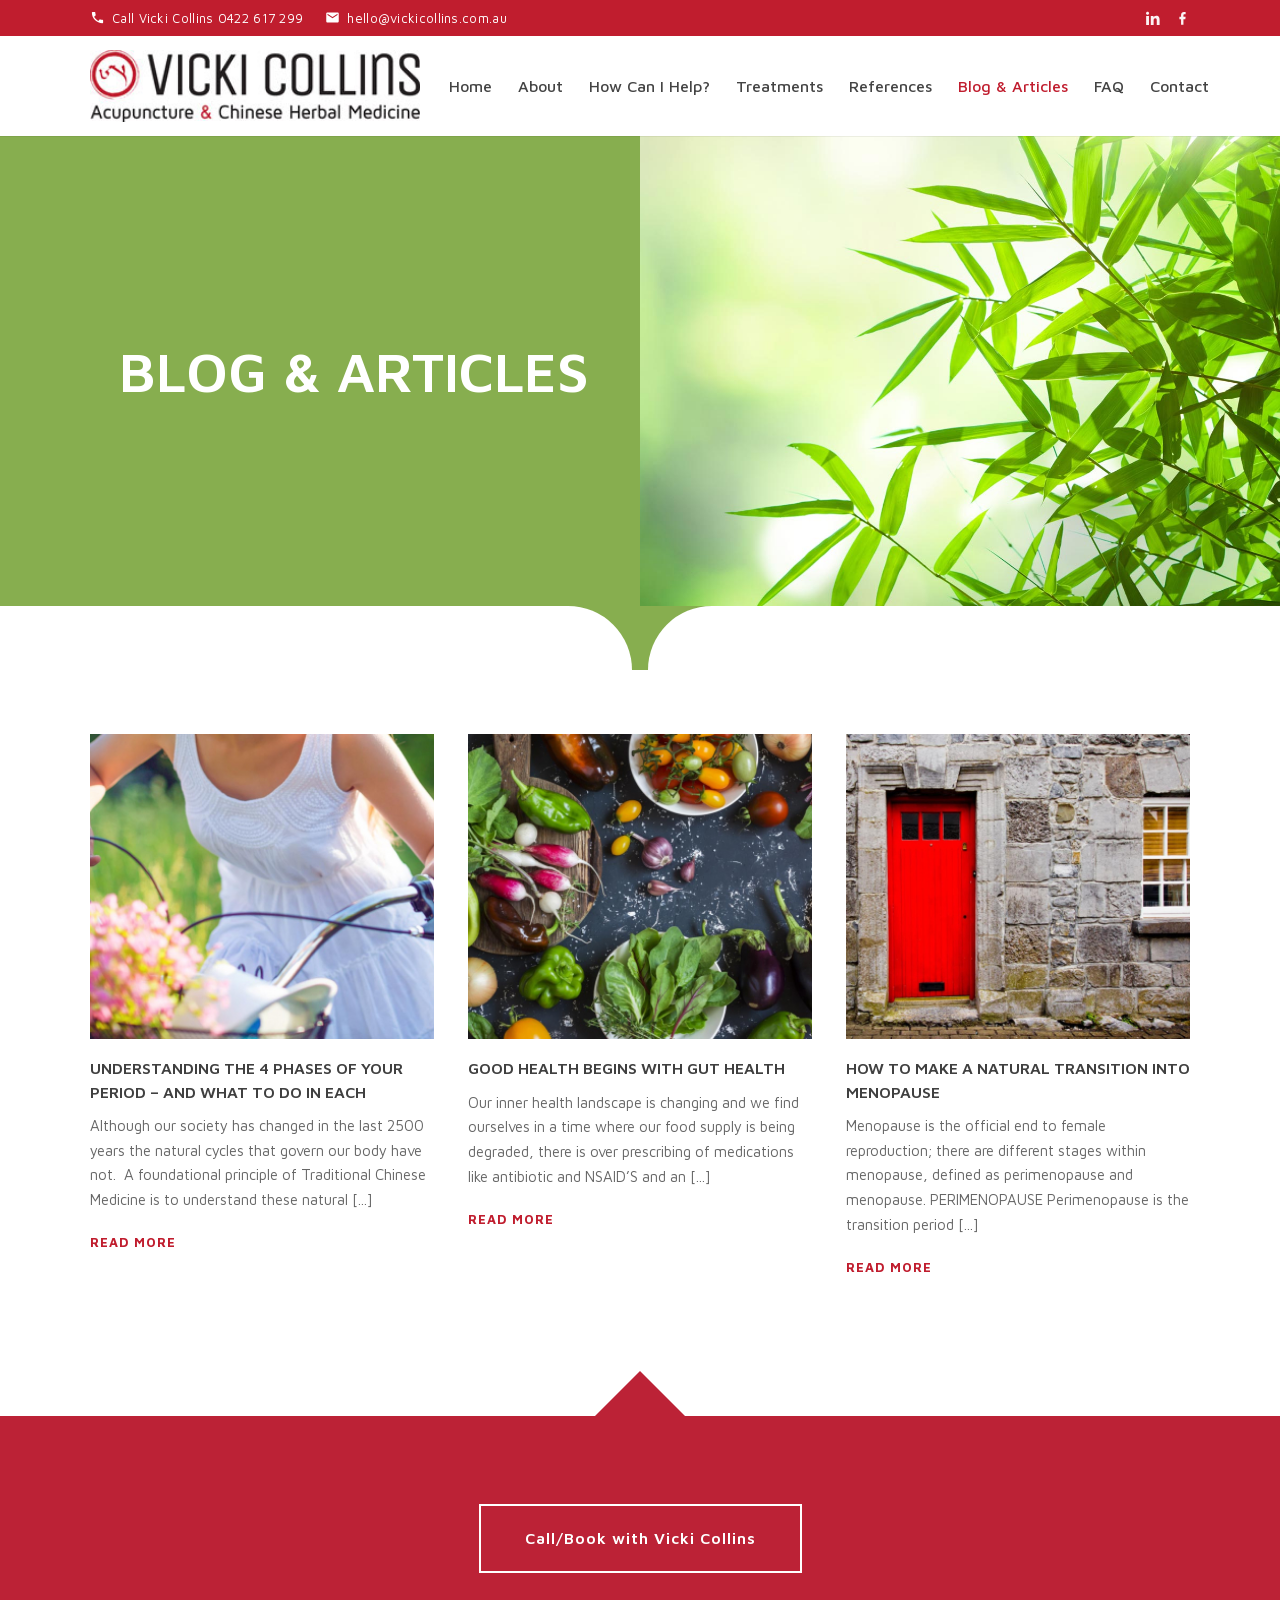
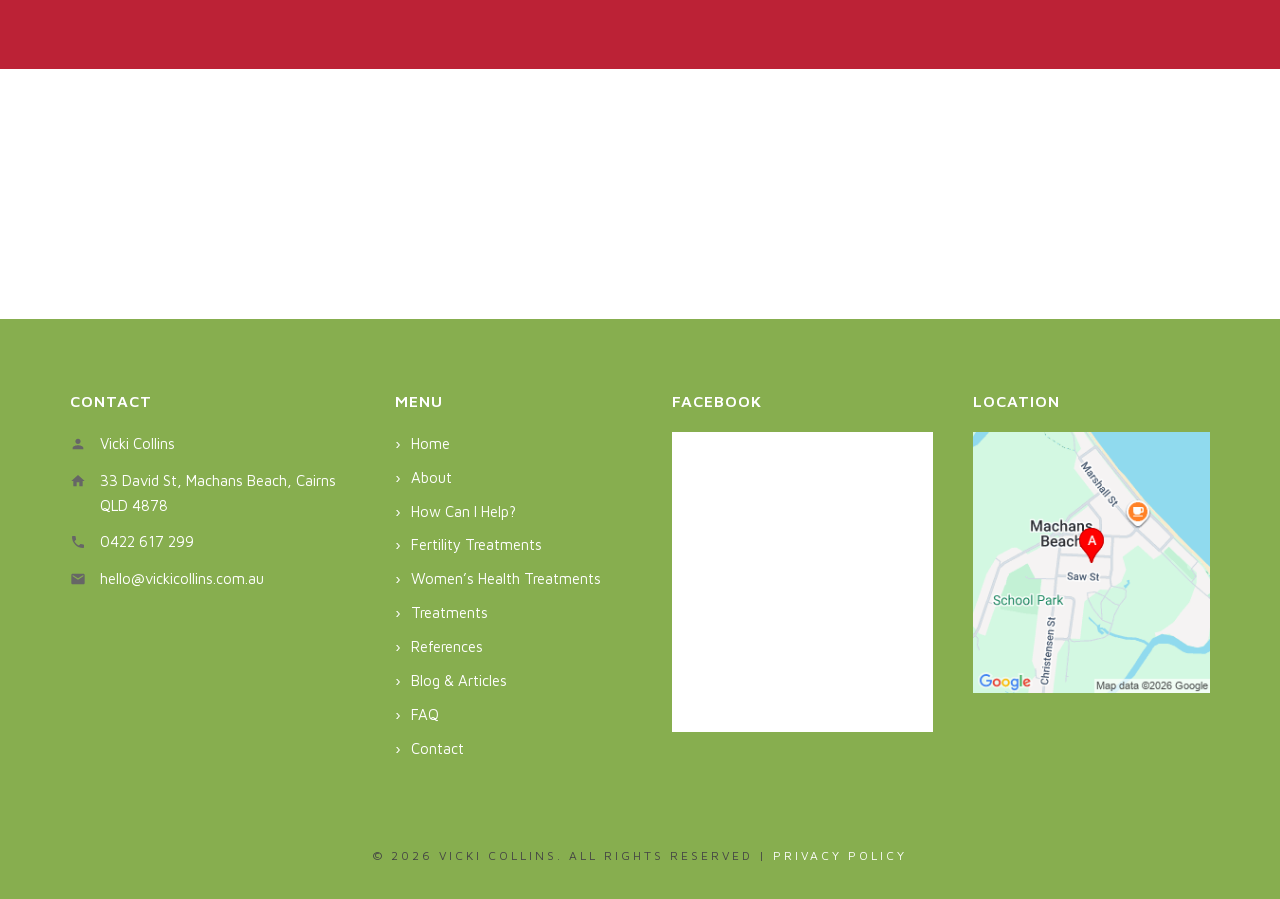
<file: blog/index.html>
<!DOCTYPE html>
<html lang="en-AU">
<head>
<meta charset="utf-8">
<meta name="viewport" content="width=device-width, initial-scale=1">
<title>Blog &amp; Articles | Vicki Collins Acupuncture Cairns</title>
<meta name="description" content="Articles on women’s health and wellness from Vicki Collins — gut health, menopause and understanding your menstrual cycle with Chinese medicine.">
<link rel="canonical" href="https://vickicollins.com.au/blog/">
<meta property="og:locale" content="en_AU">
<meta property="og:site_name" content="Vicki Collins Acupuncture &amp; Chinese Herbal Medicine">
<meta property="og:title" content="Blog &amp; Articles | Vicki Collins Acupuncture Cairns">
<meta property="og:description" content="Articles on women’s health and wellness from Vicki Collins — gut health, menopause and understanding your menstrual cycle with Chinese medicine.">
<meta property="og:url" content="https://vickicollins.com.au/blog/">
<meta property="og:type" content="website">
<link rel="icon" href="/wp-content/uploads/favicon.ico">
<link rel="stylesheet" href="/assets/css/site.css">
<script type="application/ld+json">{"@context": "https://schema.org", "@graph": [{"@type": ["MedicalBusiness", "LocalBusiness"], "@id": "https://vickicollins.com.au/#business", "name": "Vicki Collins Acupuncture & Chinese Herbal Medicine", "url": "https://vickicollins.com.au/", "telephone": "+61422617299", "email": "hello@vickicollins.com.au", "image": "https://vickicollins.com.au/wp-content/uploads/vicki-collins-logo-web.jpg", "priceRange": "$$", "medicalSpecialty": ["Acupuncture", "TraditionalChineseMedicine"], "address": {"@type": "PostalAddress", "streetAddress": "33 David St", "addressLocality": "Machans Beach", "addressRegion": "QLD", "postalCode": "4878", "addressCountry": "AU"}, "geo": {"@type": "GeoCoordinates", "latitude": -16.8534147, "longitude": 145.747004}, "areaServed": [{"@type": "City", "name": "Cairns"}, {"@type": "AdministrativeArea", "name": "Cairns Region, Queensland"}], "openingHoursSpecification": [{"@type": "OpeningHoursSpecification", "dayOfWeek": ["Tuesday", "Wednesday", "Thursday", "Friday", "Saturday"], "opens": "08:00", "closes": "18:00"}], "founder": {"@id": "https://vickicollins.com.au/#vicki"}, "hasOfferCatalog": {"@type": "OfferCatalog", "name": "Acupuncture & Chinese Herbal Medicine Services", "itemListElement": [{"@type": "Offer", "itemOffered": {"@type": "Service", "name": "Fertility Acupuncture & IVF/IUI Cycle Support", "serviceType": "Fertility acupuncture", "description": "Acupuncture sessions timed around natural conception attempts or an IVF/IUI cycle, provided alongside your medical fertility treatment.", "provider": {"@id": "https://vickicollins.com.au/#business"}, "areaServed": {"@type": "City", "name": "Cairns"}, "url": "https://vickicollins.com.au/fertility-treatments/"}}, {"@type": "Offer", "itemOffered": {"@type": "Service", "name": "Women's Health Acupuncture", "serviceType": "Women's health acupuncture", "description": "Acupuncture and Chinese herbal medicine for menstrual health, pregnancy support and the transition through menopause.", "provider": {"@id": "https://vickicollins.com.au/#business"}, "areaServed": {"@type": "City", "name": "Cairns"}, "url": "https://vickicollins.com.au/womens-health/"}}, {"@type": "Offer", "itemOffered": {"@type": "Service", "name": "Chinese Herbal Medicine", "serviceType": "Chinese herbal medicine", "description": "Individually formulated powdered herbal formulas prescribed after a Chinese medicine consultation.", "provider": {"@id": "https://vickicollins.com.au/#business"}, "url": "https://vickicollins.com.au/treatments/"}}, {"@type": "Offer", "itemOffered": {"@type": "Service", "name": "Acupuncture", "serviceType": "Acupuncture", "description": "Treatment using fine sterilised single-use needles, which may be combined with moxibustion, cupping or electro acupuncture.", "provider": {"@id": "https://vickicollins.com.au/#business"}, "url": "https://vickicollins.com.au/treatments/"}}]}, "sameAs": ["https://www.facebook.com/Vicki-Collins-906060886146037/", "https://www.linkedin.com/in/vicki-collins-b83b03a0", "https://www.ahpra.gov.au/registration/registers-of-practitioners.aspx"]}, {"@type": "Person", "@id": "https://vickicollins.com.au/#vicki", "name": "Vicki Collins", "jobTitle": "Registered Acupuncturist & Chinese Herbal Medicine Practitioner", "worksFor": {"@id": "https://vickicollins.com.au/#business"}, "hasCredential": [{"@type": "EducationalOccupationalCredential", "credentialCategory": "degree", "name": "Bachelor of Health Science (Acupuncture)"}], "memberOf": {"@type": "Organization", "name": "Australian Health Practitioner Regulation Agency (AHPRA)"}, "knowsAbout": ["Acupuncture", "Chinese Herbal Medicine", "Fertility acupuncture", "IVF support", "IUI support", "Women's health", "Menstrual health", "Perimenopause", "Menopause", "Pregnancy support", "Pre-birth acupuncture", "Moxibustion", "Cupping", "Electro acupuncture", "Chinese medicine diet therapy"]}]}</script>
</head>
<body>
<div class="toolbar">
  <div class="grid">
    <div class="toolbar-contact">
      <a href="tel:+61422617299"><svg viewBox="0 0 24 24" aria-hidden="true"><path d="M6.6 10.8c1.4 2.8 3.8 5.1 6.6 6.6l2.2-2.2c.3-.3.7-.4 1-.2 1.1.4 2.4.6 3.6.6.6 0 1 .4 1 1V20c0 .6-.4 1-1 1C10.6 21 3 13.4 3 4c0-.6.4-1 1-1h3.5c.6 0 1 .4 1 1 0 1.2.2 2.5.6 3.6.1.3 0 .7-.2 1l-2.3 2.2z"/></svg> Call Vicki Collins 0422 617 299</a>
      <a href="mailto:hello@vickicollins.com.au"><svg viewBox="0 0 24 24" aria-hidden="true"><path d="M20 4H4c-1.1 0-2 .9-2 2v12c0 1.1.9 2 2 2h16c1.1 0 2-.9 2-2V6c0-1.1-.9-2-2-2zm0 4-8 5-8-5V6l8 5 8-5v2z"/></svg> hello@vickicollins.com.au</a>
    </div>
    <div class="toolbar-social">
      <a href="https://www.linkedin.com/in/vicki-collins-b83b03a0" target="_blank" rel="noopener" aria-label="LinkedIn"><svg viewBox="0 0 24 24" aria-hidden="true"><path d="M4.98 3.5C4.98 4.88 3.87 6 2.5 6S0 4.88 0 3.5 1.12 1 2.5 1s2.48 1.12 2.48 2.5zM.24 8h4.52v14.5H.24V8zm7.44 0h4.33v2h.06c.6-1.14 2.07-2.34 4.27-2.34 4.57 0 5.41 3 5.41 6.9v7.94h-4.52v-7.04c0-1.68-.03-3.84-2.34-3.84-2.34 0-2.7 1.83-2.7 3.72v7.16H7.68V8z"/></svg></a>
      <a href="https://www.facebook.com/Vicki-Collins-906060886146037/" target="_blank" rel="noopener" aria-label="Facebook"><svg viewBox="0 0 24 24" aria-hidden="true"><path d="M13.5 22v-9h3l.5-4h-3.5V7c0-1.1.3-1.9 1.9-1.9H17V1.6C16.7 1.6 15.6 1.5 14.3 1.5c-2.7 0-4.6 1.7-4.6 4.8V9H7v4h2.7v9h3.8z"/></svg></a>
    </div>
  </div>
</div>
<header class="site-header">
  <div class="grid">
    <a class="logo" href="/"><img src="/wp-content/uploads/vicki-collins-logo-web.jpg" alt="Vicki Collins Acupuncture &amp; Chinese Herbal Medicine" width="300" height="65"></a>
    <button class="nav-toggle" aria-expanded="false" aria-controls="site-nav" aria-label="Menu"><svg viewBox="0 0 24 24" aria-hidden="true"><path d="M3 6h18v2H3V6zm0 5h18v2H3v-2zm0 5h18v2H3v-2z"/></svg></button>
    <nav class="site-nav" id="site-nav"><ul><li><a href="/">Home</a></li><li><a href="/about-vicki-collins-quality-acupuncture/">About</a></li><li><a href="/how-can-i-help/">How Can I Help?</a><ul class="sub-menu"><li><a href="/fertility-treatments/">Fertility Treatments</a></li><li><a href="/womens-health/">Women’s Health Treatments</a></li></ul></li><li><a href="/treatments/">Treatments</a></li><li><a href="/references-2/">References</a></li><li class="current"><a href="/blog/">Blog &amp; Articles</a></li><li><a href="/frequently-asked-questions/">FAQ</a></li><li><a href="/contact/">Contact</a></li></ul></nav>
  </div>
</header>
<main>
<section class="hero-split" style="background:#87ae4f">
  <div class="hero-panel"><h1 class="hero-title">Blog &amp; Articles</h1></div>
  <div class="hero-img" style="background-image:url('/wp-content/uploads/bamboo_bg2.jpg')"></div>
</section>
<div class="scallop" style="--notch:#87ae4f"></div>
<div class="grid"><div class="blog-grid">
  <article class="blog-card">
    <a href="/understanding-the-4-phases-of-your-period-and-what-to-do-in-each/"><img src="/wp-content/uploads/bfi_thumb/4phasesofperiod-pl7r99nog5zjrbnjgnn19izsw62dc4en6wb2p0yla0.jpg" alt="Understanding the 4 phases of your period – and what to do in each" width="338" height="300" loading="lazy"></a>
    <h3><a href="/understanding-the-4-phases-of-your-period-and-what-to-do-in-each/">Understanding the 4 phases of your period – and what to do in each</a></h3>
    <p>Although our society has changed in the last 2500 years the natural cycles that govern our body have not.  A foundational principle of Traditional Chinese Medicine is to understand these natural [...]</p>
    <p><a class="more" href="/understanding-the-4-phases-of-your-period-and-what-to-do-in-each/">Read more</a></p>
  </article>
  <article class="blog-card">
    <a href="/good-health-begins-with-gut-health/"><img src="/wp-content/uploads/bfi_thumb/gut-health-pl7r94yhhzt459ud83lwf26hx8pj9mvzi91nan5k54.jpg" alt="Good Health begins With Gut Health" width="338" height="300" loading="lazy"></a>
    <h3><a href="/good-health-begins-with-gut-health/">Good Health begins With Gut Health</a></h3>
    <p>Our inner health landscape is changing and we find ourselves in a time where our food supply is being degraded, there is over prescribing of medications like antibiotic and NSAID’S and an [...]</p>
    <p><a class="more" href="/good-health-begins-with-gut-health/">Read more</a></p>
  </article>
  <article class="blog-card">
    <a href="/how-to-make-a-natural-transition-into-menopause/"><img src="/wp-content/uploads/bfi_thumb/menopause-pl7r9bjctu24ejkt5ogaeiiq2xt3rim3v5m1nkvsxk.jpg" alt="How to Make a Natural Transition into Menopause" width="338" height="300" loading="lazy"></a>
    <h3><a href="/how-to-make-a-natural-transition-into-menopause/">How to Make a Natural Transition into Menopause</a></h3>
    <p>Menopause is the official end to female reproduction; there are different stages within menopause, defined as perimenopause and menopause. PERIMENOPAUSE Perimenopause is the transition period [...]</p>
    <p><a class="more" href="/how-to-make-a-natural-transition-into-menopause/">Read more</a></p>
  </article>
</div></div>
<section class="cta">
  <div style="height:56px"></div>
  <div style="position:relative;background:var(--band-red);">
    <div style="position:absolute;left:50%;transform:translateX(-50%);top:-45px;width:0;height:0;border-left:46px solid transparent;border-right:46px solid transparent;border-bottom:46px solid var(--band-red);"></div>
    <div class="band-red-cta" style="display:flex;gap:24px;justify-content:center;flex-wrap:wrap;">
      <a class="btn-outline" href="/contact/">Call/Book with Vicki Collins</a>
    </div>
  </div>
</section>
</main>
<div class="strip-img" style="background-image:url('/wp-content/uploads/bamboo_bg2_dark.jpg')"></div>
<footer class="site-footer">
  <div class="grid footer-widgets">
    <div>
      <div class="widget-title">Contact</div>
      <ul class="icon-list">
        <li><svg viewBox="0 0 24 24" aria-hidden="true"><path d="M12 12c2.2 0 4-1.8 4-4s-1.8-4-4-4-4 1.8-4 4 1.8 4 4 4zm0 2c-2.7 0-8 1.3-8 4v2h16v-2c0-2.7-5.3-4-8-4z"/></svg> Vicki Collins</li>
        <li><svg viewBox="0 0 24 24" aria-hidden="true"><path d="M10 20v-6h4v6h5v-8h3L12 3 2 12h3v8h5z"/></svg> 33 David St, Machans Beach, Cairns QLD 4878</li>
        <li><svg viewBox="0 0 24 24" aria-hidden="true"><path d="M6.6 10.8c1.4 2.8 3.8 5.1 6.6 6.6l2.2-2.2c.3-.3.7-.4 1-.2 1.1.4 2.4.6 3.6.6.6 0 1 .4 1 1V20c0 .6-.4 1-1 1C10.6 21 3 13.4 3 4c0-.6.4-1 1-1h3.5c.6 0 1 .4 1 1 0 1.2.2 2.5.6 3.6.1.3 0 .7-.2 1l-2.3 2.2z"/></svg> <a href="tel:+61422617299">0422 617 299</a></li>
        <li><svg viewBox="0 0 24 24" aria-hidden="true"><path d="M20 4H4c-1.1 0-2 .9-2 2v12c0 1.1.9 2 2 2h16c1.1 0 2-.9 2-2V6c0-1.1-.9-2-2-2zm0 4-8 5-8-5V6l8 5 8-5v2z"/></svg> <a href="mailto:hello@vickicollins.com.au">hello@vickicollins.com.au</a></li>
      </ul>
    </div>
    <div>
      <div class="widget-title">Menu</div>
      <ul class="footer-menu">
        <li><a href="/">Home</a></li>
        <li><a href="/about-vicki-collins-quality-acupuncture/">About</a></li>
        <li><a href="/how-can-i-help/">How Can I Help?</a></li>
        <li><a href="/fertility-treatments/">Fertility Treatments</a></li>
        <li><a href="/womens-health/">Women’s Health Treatments</a></li>
        <li><a href="/treatments/">Treatments</a></li>
        <li><a href="/references-2/">References</a></li>
        <li><a href="/blog/">Blog &amp; Articles</a></li>
        <li><a href="/frequently-asked-questions/">FAQ</a></li>
        <li><a href="/contact/">Contact</a></li>
      </ul>
    </div>
    <div class="footer-fb">
      <div class="widget-title">Facebook</div>
      <iframe src="https://www.facebook.com/plugins/page.php?href=https%3A%2F%2Fwww.facebook.com%2FVicki-Collins-906060886146037%2F&tabs=timeline&width=280&height=300&small_header=true&adapt_container_width=true&hide_cover=false" width="280" height="300" title="Vicki Collins on Facebook" loading="lazy" allow="encrypted-media"></iframe>
    </div>
    <div class="footer-map">
      <div class="widget-title">Location</div>
      <a href="https://www.google.com.au/maps/place/33+David+St,+Machans+Beach+QLD+4878/@-16.8534096,145.74481,17z" target="_blank" rel="noopener" title="Open a larger map">
        <img src="/assets/img/footer-map.png" alt="Map showing the clinic location at 33 David St, Machans Beach" width="250" height="275" loading="lazy">
      </a>
    </div>
  </div>
  <div class="footer-copyright">© 2026 Vicki Collins. All rights reserved | <a href="/privacy-policy/">Privacy Policy</a></div>
</footer>
<script src="/assets/js/site.js" defer></script>
</body>
</html>
</file>
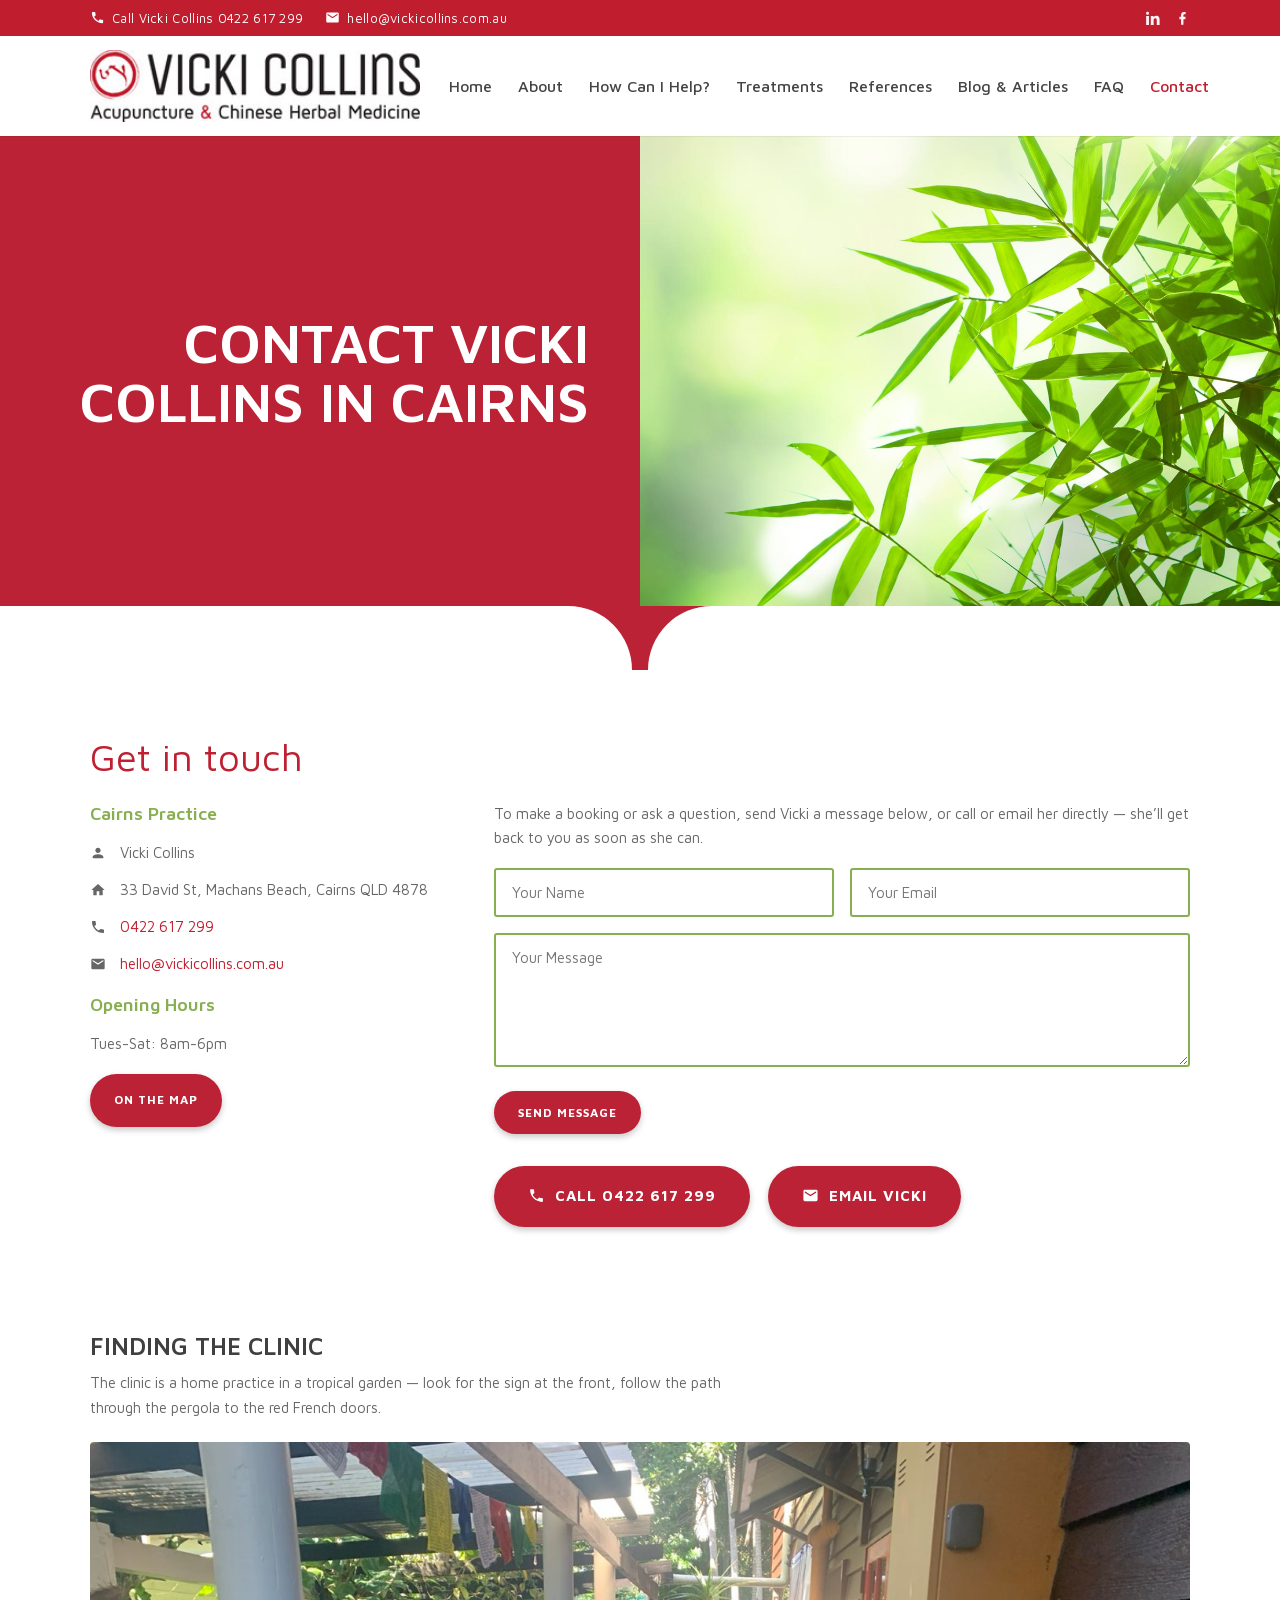
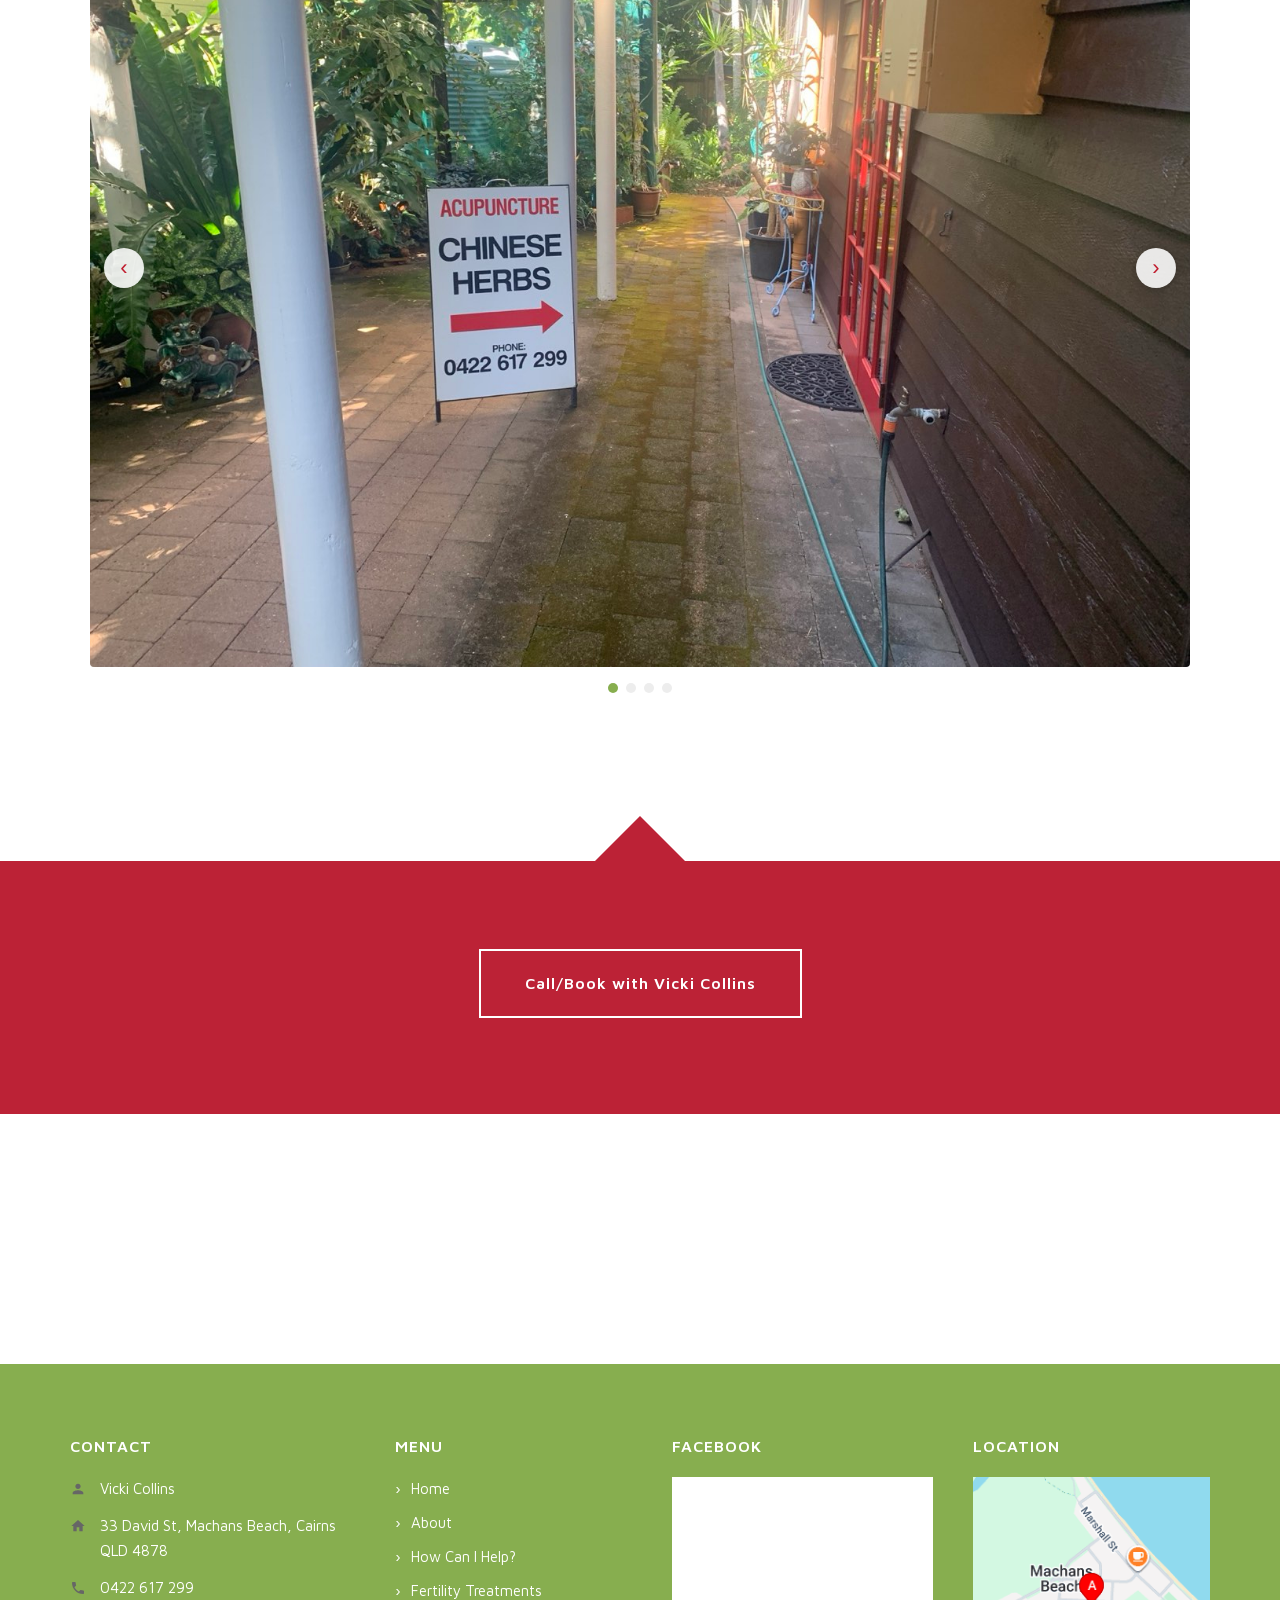
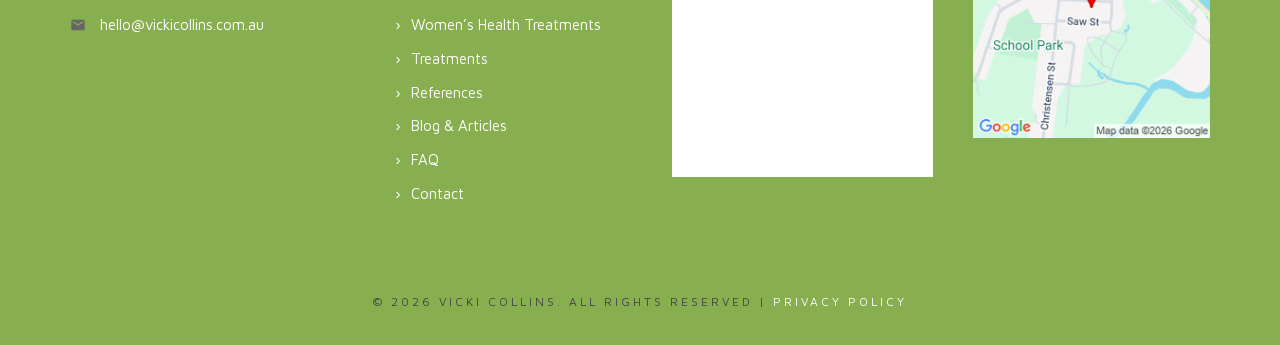
<file: contact/index.html>
<!DOCTYPE html>
<html lang="en-AU">
<head>
<meta charset="utf-8">
<meta name="viewport" content="width=device-width, initial-scale=1">
<title>Contact — Acupuncture Cairns | Machans Beach Clinic</title>
<meta name="description" content="Book with Vicki Collins Acupuncture &amp; Chinese Herbal Medicine — 33 David St, Machans Beach, Cairns. Call 0422 617 299 or email hello@vickicollins.com.au.">
<link rel="canonical" href="https://vickicollins.com.au/contact/">
<meta property="og:locale" content="en_AU">
<meta property="og:site_name" content="Vicki Collins Acupuncture &amp; Chinese Herbal Medicine">
<meta property="og:title" content="Contact — Acupuncture Cairns | Machans Beach Clinic">
<meta property="og:description" content="Book with Vicki Collins Acupuncture &amp; Chinese Herbal Medicine — 33 David St, Machans Beach, Cairns. Call 0422 617 299 or email hello@vickicollins.com.au.">
<meta property="og:url" content="https://vickicollins.com.au/contact/">
<meta property="og:type" content="website">
<link rel="icon" href="/wp-content/uploads/favicon.ico">
<link rel="stylesheet" href="/assets/css/site.css">
<script type="application/ld+json">{"@context": "https://schema.org", "@graph": [{"@type": ["MedicalBusiness", "LocalBusiness"], "@id": "https://vickicollins.com.au/#business", "name": "Vicki Collins Acupuncture & Chinese Herbal Medicine", "url": "https://vickicollins.com.au/", "telephone": "+61422617299", "email": "hello@vickicollins.com.au", "image": "https://vickicollins.com.au/wp-content/uploads/vicki-collins-logo-web.jpg", "priceRange": "$$", "medicalSpecialty": ["Acupuncture", "TraditionalChineseMedicine"], "address": {"@type": "PostalAddress", "streetAddress": "33 David St", "addressLocality": "Machans Beach", "addressRegion": "QLD", "postalCode": "4878", "addressCountry": "AU"}, "geo": {"@type": "GeoCoordinates", "latitude": -16.8534147, "longitude": 145.747004}, "areaServed": [{"@type": "City", "name": "Cairns"}, {"@type": "AdministrativeArea", "name": "Cairns Region, Queensland"}], "openingHoursSpecification": [{"@type": "OpeningHoursSpecification", "dayOfWeek": ["Tuesday", "Wednesday", "Thursday", "Friday", "Saturday"], "opens": "08:00", "closes": "18:00"}], "founder": {"@id": "https://vickicollins.com.au/#vicki"}, "hasOfferCatalog": {"@type": "OfferCatalog", "name": "Acupuncture & Chinese Herbal Medicine Services", "itemListElement": [{"@type": "Offer", "itemOffered": {"@type": "Service", "name": "Fertility Acupuncture & IVF/IUI Cycle Support", "serviceType": "Fertility acupuncture", "description": "Acupuncture sessions timed around natural conception attempts or an IVF/IUI cycle, provided alongside your medical fertility treatment.", "provider": {"@id": "https://vickicollins.com.au/#business"}, "areaServed": {"@type": "City", "name": "Cairns"}, "url": "https://vickicollins.com.au/fertility-treatments/"}}, {"@type": "Offer", "itemOffered": {"@type": "Service", "name": "Women's Health Acupuncture", "serviceType": "Women's health acupuncture", "description": "Acupuncture and Chinese herbal medicine for menstrual health, pregnancy support and the transition through menopause.", "provider": {"@id": "https://vickicollins.com.au/#business"}, "areaServed": {"@type": "City", "name": "Cairns"}, "url": "https://vickicollins.com.au/womens-health/"}}, {"@type": "Offer", "itemOffered": {"@type": "Service", "name": "Chinese Herbal Medicine", "serviceType": "Chinese herbal medicine", "description": "Individually formulated powdered herbal formulas prescribed after a Chinese medicine consultation.", "provider": {"@id": "https://vickicollins.com.au/#business"}, "url": "https://vickicollins.com.au/treatments/"}}, {"@type": "Offer", "itemOffered": {"@type": "Service", "name": "Acupuncture", "serviceType": "Acupuncture", "description": "Treatment using fine sterilised single-use needles, which may be combined with moxibustion, cupping or electro acupuncture.", "provider": {"@id": "https://vickicollins.com.au/#business"}, "url": "https://vickicollins.com.au/treatments/"}}]}, "sameAs": ["https://www.facebook.com/Vicki-Collins-906060886146037/", "https://www.linkedin.com/in/vicki-collins-b83b03a0", "https://www.ahpra.gov.au/registration/registers-of-practitioners.aspx"]}, {"@type": "Person", "@id": "https://vickicollins.com.au/#vicki", "name": "Vicki Collins", "jobTitle": "Registered Acupuncturist & Chinese Herbal Medicine Practitioner", "worksFor": {"@id": "https://vickicollins.com.au/#business"}, "hasCredential": [{"@type": "EducationalOccupationalCredential", "credentialCategory": "degree", "name": "Bachelor of Health Science (Acupuncture)"}], "memberOf": {"@type": "Organization", "name": "Australian Health Practitioner Regulation Agency (AHPRA)"}, "knowsAbout": ["Acupuncture", "Chinese Herbal Medicine", "Fertility acupuncture", "IVF support", "IUI support", "Women's health", "Menstrual health", "Perimenopause", "Menopause", "Pregnancy support", "Pre-birth acupuncture", "Moxibustion", "Cupping", "Electro acupuncture", "Chinese medicine diet therapy"]}]}</script>
</head>
<body>
<div class="toolbar">
  <div class="grid">
    <div class="toolbar-contact">
      <a href="tel:+61422617299"><svg viewBox="0 0 24 24" aria-hidden="true"><path d="M6.6 10.8c1.4 2.8 3.8 5.1 6.6 6.6l2.2-2.2c.3-.3.7-.4 1-.2 1.1.4 2.4.6 3.6.6.6 0 1 .4 1 1V20c0 .6-.4 1-1 1C10.6 21 3 13.4 3 4c0-.6.4-1 1-1h3.5c.6 0 1 .4 1 1 0 1.2.2 2.5.6 3.6.1.3 0 .7-.2 1l-2.3 2.2z"/></svg> Call Vicki Collins 0422 617 299</a>
      <a href="mailto:hello@vickicollins.com.au"><svg viewBox="0 0 24 24" aria-hidden="true"><path d="M20 4H4c-1.1 0-2 .9-2 2v12c0 1.1.9 2 2 2h16c1.1 0 2-.9 2-2V6c0-1.1-.9-2-2-2zm0 4-8 5-8-5V6l8 5 8-5v2z"/></svg> hello@vickicollins.com.au</a>
    </div>
    <div class="toolbar-social">
      <a href="https://www.linkedin.com/in/vicki-collins-b83b03a0" target="_blank" rel="noopener" aria-label="LinkedIn"><svg viewBox="0 0 24 24" aria-hidden="true"><path d="M4.98 3.5C4.98 4.88 3.87 6 2.5 6S0 4.88 0 3.5 1.12 1 2.5 1s2.48 1.12 2.48 2.5zM.24 8h4.52v14.5H.24V8zm7.44 0h4.33v2h.06c.6-1.14 2.07-2.34 4.27-2.34 4.57 0 5.41 3 5.41 6.9v7.94h-4.52v-7.04c0-1.68-.03-3.84-2.34-3.84-2.34 0-2.7 1.83-2.7 3.72v7.16H7.68V8z"/></svg></a>
      <a href="https://www.facebook.com/Vicki-Collins-906060886146037/" target="_blank" rel="noopener" aria-label="Facebook"><svg viewBox="0 0 24 24" aria-hidden="true"><path d="M13.5 22v-9h3l.5-4h-3.5V7c0-1.1.3-1.9 1.9-1.9H17V1.6C16.7 1.6 15.6 1.5 14.3 1.5c-2.7 0-4.6 1.7-4.6 4.8V9H7v4h2.7v9h3.8z"/></svg></a>
    </div>
  </div>
</div>
<header class="site-header">
  <div class="grid">
    <a class="logo" href="/"><img src="/wp-content/uploads/vicki-collins-logo-web.jpg" alt="Vicki Collins Acupuncture &amp; Chinese Herbal Medicine" width="300" height="65"></a>
    <button class="nav-toggle" aria-expanded="false" aria-controls="site-nav" aria-label="Menu"><svg viewBox="0 0 24 24" aria-hidden="true"><path d="M3 6h18v2H3V6zm0 5h18v2H3v-2zm0 5h18v2H3v-2z"/></svg></button>
    <nav class="site-nav" id="site-nav"><ul><li><a href="/">Home</a></li><li><a href="/about-vicki-collins-quality-acupuncture/">About</a></li><li><a href="/how-can-i-help/">How Can I Help?</a><ul class="sub-menu"><li><a href="/fertility-treatments/">Fertility Treatments</a></li><li><a href="/womens-health/">Women’s Health Treatments</a></li></ul></li><li><a href="/treatments/">Treatments</a></li><li><a href="/references-2/">References</a></li><li><a href="/blog/">Blog &amp; Articles</a></li><li><a href="/frequently-asked-questions/">FAQ</a></li><li class="current"><a href="/contact/">Contact</a></li></ul></nav>
  </div>
</header>
<main>
<section class="hero-split" style="background:#bc2236">
  <div class="hero-panel"><h1 class="hero-title">Contact Vicki Collins in Cairns</h1></div>
  <div class="hero-img" style="background-image:url('/wp-content/uploads/bamboo_bg2.jpg')"></div>
</section>
<div class="scallop" style="--notch:#bc2236"></div>
<section class="content"><div class="grid">
  <h2 class="title-md">Get in touch</h2>
  <div class="contact-layout" style="padding-top:0">
    <div class="contact-info">
      <h4 class="green-title">Cairns Practice</h4>
      <ul class="icon-list">
        <li><svg viewBox="0 0 24 24" aria-hidden="true"><path d="M12 12c2.2 0 4-1.8 4-4s-1.8-4-4-4-4 1.8-4 4 1.8 4 4 4zm0 2c-2.7 0-8 1.3-8 4v2h16v-2c0-2.7-5.3-4-8-4z"/></svg> Vicki Collins</li>
        <li><svg viewBox="0 0 24 24" aria-hidden="true"><path d="M10 20v-6h4v6h5v-8h3L12 3 2 12h3v8h5z"/></svg> 33 David St, Machans Beach, Cairns QLD 4878</li>
        <li><svg viewBox="0 0 24 24" aria-hidden="true"><path d="M6.6 10.8c1.4 2.8 3.8 5.1 6.6 6.6l2.2-2.2c.3-.3.7-.4 1-.2 1.1.4 2.4.6 3.6.6.6 0 1 .4 1 1V20c0 .6-.4 1-1 1C10.6 21 3 13.4 3 4c0-.6.4-1 1-1h3.5c.6 0 1 .4 1 1 0 1.2.2 2.5.6 3.6.1.3 0 .7-.2 1l-2.3 2.2z"/></svg> <a href="tel:+61422617299">0422 617 299</a></li>
        <li><svg viewBox="0 0 24 24" aria-hidden="true"><path d="M20 4H4c-1.1 0-2 .9-2 2v12c0 1.1.9 2 2 2h16c1.1 0 2-.9 2-2V6c0-1.1-.9-2-2-2zm0 4-8 5-8-5V6l8 5 8-5v2z"/></svg> <a href="mailto:hello@vickicollins.com.au">hello@vickicollins.com.au</a></li>
      </ul>
      <h4 class="green-title">Opening Hours</h4>
      <p>Tues-Sat: 8am-6pm</p>
      <p><a class="btn-pill" href="https://www.google.com.au/maps/place/33+David+St,+Machans+Beach+QLD+4878/@-16.8534096,145.74481,17z" target="_blank" rel="noopener">On the Map</a></p>
    </div>
    <div id="message">
      <p>To make a booking or ask a question, send Vicki a message below, or call or email her directly — she’ll get back to you as soon as she can.</p>
      <form class="mk-contact-form" action="https://formspree.io/f/mjykrgrw" method="POST">
        <div class="mk-form-row half"><input type="text" name="name" placeholder="Your Name" required></div>
        <div class="mk-form-row half"><input type="email" name="email" placeholder="Your Email" required></div>
        <div class="mk-form-row"><textarea name="message" placeholder="Your Message" rows="6" required></textarea></div>
        <input type="hidden" name="_subject" value="Message from vickicollins.com.au">
        <input type="text" name="_gotcha" style="display:none" tabindex="-1" autocomplete="off" aria-hidden="true">
        <div class="mk-form-row"><button class="btn-pill" type="submit">Send Message</button></div>
      </form>
      <div class="contact-actions">
        <a class="btn-pill" href="tel:+61422617299"><svg viewBox="0 0 24 24" aria-hidden="true"><path d="M6.6 10.8c1.4 2.8 3.8 5.1 6.6 6.6l2.2-2.2c.3-.3.7-.4 1-.2 1.1.4 2.4.6 3.6.6.6 0 1 .4 1 1V20c0 .6-.4 1-1 1C10.6 21 3 13.4 3 4c0-.6.4-1 1-1h3.5c.6 0 1 .4 1 1 0 1.2.2 2.5.6 3.6.1.3 0 .7-.2 1l-2.3 2.2z"/></svg>&nbsp; Call 0422 617 299</a>
        <a class="btn-pill" href="mailto:hello@vickicollins.com.au"><svg viewBox="0 0 24 24" aria-hidden="true"><path d="M20 4H4c-1.1 0-2 .9-2 2v12c0 1.1.9 2 2 2h16c1.1 0 2-.9 2-2V6c0-1.1-.9-2-2-2zm0 4-8 5-8-5V6l8 5 8-5v2z"/></svg>&nbsp; Email Vicki</a>
      </div>
    </div>
  </div>
  
  <div class="clinic-gallery">
    <h3>Finding the Clinic</h3>
    <p>The clinic is a home practice in a tropical garden — look for the sign at the front, follow the path through the pergola to the red French doors.</p>
    <div class="carousel" role="region" aria-label="Photos showing the way in to the clinic">
      <div class="carousel-track">
      <div class="carousel-slide active"><img src="/assets/img/clinic/clinic-signage-pathway.jpg" alt="Acupuncture and Chinese herbs sign pointing along the garden path to the clinic entrance" width="1400" height="1050"></div>
      <div class="carousel-slide" aria-hidden="true"><img src="/assets/img/clinic/clinic-path-to-entrance.jpg" alt="Garden pergola walkway leading to the clinic, with a &quot;Clinic&quot; directional sign on the wall" width="1400" height="1050" loading="lazy"></div>
      <div class="carousel-slide" aria-hidden="true"><img src="/assets/img/clinic/clinic-entrance-red-doors.jpg" alt="The clinic’s red-framed French door entrance, tucked among tropical garden plants" width="1400" height="1050" loading="lazy"></div>
      <div class="carousel-slide" aria-hidden="true"><img src="/assets/img/clinic/clinic-treatment-room-wide.jpg" alt="The treatment room, with treatment table, linen and equipment trolley ready" width="1400" height="1050" loading="lazy"></div>
      </div>
      <button class="carousel-nav carousel-prev" aria-label="Previous photo">&#8249;</button>
      <button class="carousel-nav carousel-next" aria-label="Next photo">&#8250;</button>
      <div class="carousel-dots"><button class="carousel-dot" aria-current="true" data-slide="0" aria-label="Show photo 1 of 4"></button><button class="carousel-dot" data-slide="1" aria-label="Show photo 2 of 4"></button><button class="carousel-dot" data-slide="2" aria-label="Show photo 3 of 4"></button><button class="carousel-dot" data-slide="3" aria-label="Show photo 4 of 4"></button></div>
    </div>
  </div>
</div></section>
<section class="cta">
  <div style="height:56px"></div>
  <div style="position:relative;background:var(--band-red);">
    <div style="position:absolute;left:50%;transform:translateX(-50%);top:-45px;width:0;height:0;border-left:46px solid transparent;border-right:46px solid transparent;border-bottom:46px solid var(--band-red);"></div>
    <div class="band-red-cta" style="display:flex;gap:24px;justify-content:center;flex-wrap:wrap;">
      <a class="btn-outline" href="/contact/">Call/Book with Vicki Collins</a>
    </div>
  </div>
</section>
</main>
<div class="strip-img" style="background-image:url('/wp-content/uploads/bamboo_bg2_dark.jpg')"></div>
<footer class="site-footer">
  <div class="grid footer-widgets">
    <div>
      <div class="widget-title">Contact</div>
      <ul class="icon-list">
        <li><svg viewBox="0 0 24 24" aria-hidden="true"><path d="M12 12c2.2 0 4-1.8 4-4s-1.8-4-4-4-4 1.8-4 4 1.8 4 4 4zm0 2c-2.7 0-8 1.3-8 4v2h16v-2c0-2.7-5.3-4-8-4z"/></svg> Vicki Collins</li>
        <li><svg viewBox="0 0 24 24" aria-hidden="true"><path d="M10 20v-6h4v6h5v-8h3L12 3 2 12h3v8h5z"/></svg> 33 David St, Machans Beach, Cairns QLD 4878</li>
        <li><svg viewBox="0 0 24 24" aria-hidden="true"><path d="M6.6 10.8c1.4 2.8 3.8 5.1 6.6 6.6l2.2-2.2c.3-.3.7-.4 1-.2 1.1.4 2.4.6 3.6.6.6 0 1 .4 1 1V20c0 .6-.4 1-1 1C10.6 21 3 13.4 3 4c0-.6.4-1 1-1h3.5c.6 0 1 .4 1 1 0 1.2.2 2.5.6 3.6.1.3 0 .7-.2 1l-2.3 2.2z"/></svg> <a href="tel:+61422617299">0422 617 299</a></li>
        <li><svg viewBox="0 0 24 24" aria-hidden="true"><path d="M20 4H4c-1.1 0-2 .9-2 2v12c0 1.1.9 2 2 2h16c1.1 0 2-.9 2-2V6c0-1.1-.9-2-2-2zm0 4-8 5-8-5V6l8 5 8-5v2z"/></svg> <a href="mailto:hello@vickicollins.com.au">hello@vickicollins.com.au</a></li>
      </ul>
    </div>
    <div>
      <div class="widget-title">Menu</div>
      <ul class="footer-menu">
        <li><a href="/">Home</a></li>
        <li><a href="/about-vicki-collins-quality-acupuncture/">About</a></li>
        <li><a href="/how-can-i-help/">How Can I Help?</a></li>
        <li><a href="/fertility-treatments/">Fertility Treatments</a></li>
        <li><a href="/womens-health/">Women’s Health Treatments</a></li>
        <li><a href="/treatments/">Treatments</a></li>
        <li><a href="/references-2/">References</a></li>
        <li><a href="/blog/">Blog &amp; Articles</a></li>
        <li><a href="/frequently-asked-questions/">FAQ</a></li>
        <li><a href="/contact/">Contact</a></li>
      </ul>
    </div>
    <div class="footer-fb">
      <div class="widget-title">Facebook</div>
      <iframe src="https://www.facebook.com/plugins/page.php?href=https%3A%2F%2Fwww.facebook.com%2FVicki-Collins-906060886146037%2F&tabs=timeline&width=280&height=300&small_header=true&adapt_container_width=true&hide_cover=false" width="280" height="300" title="Vicki Collins on Facebook" loading="lazy" allow="encrypted-media"></iframe>
    </div>
    <div class="footer-map">
      <div class="widget-title">Location</div>
      <a href="https://www.google.com.au/maps/place/33+David+St,+Machans+Beach+QLD+4878/@-16.8534096,145.74481,17z" target="_blank" rel="noopener" title="Open a larger map">
        <img src="/assets/img/footer-map.png" alt="Map showing the clinic location at 33 David St, Machans Beach" width="250" height="275" loading="lazy">
      </a>
    </div>
  </div>
  <div class="footer-copyright">© 2026 Vicki Collins. All rights reserved | <a href="/privacy-policy/">Privacy Policy</a></div>
</footer>
<script src="/assets/js/site.js" defer></script>
</body>
</html>
</file>
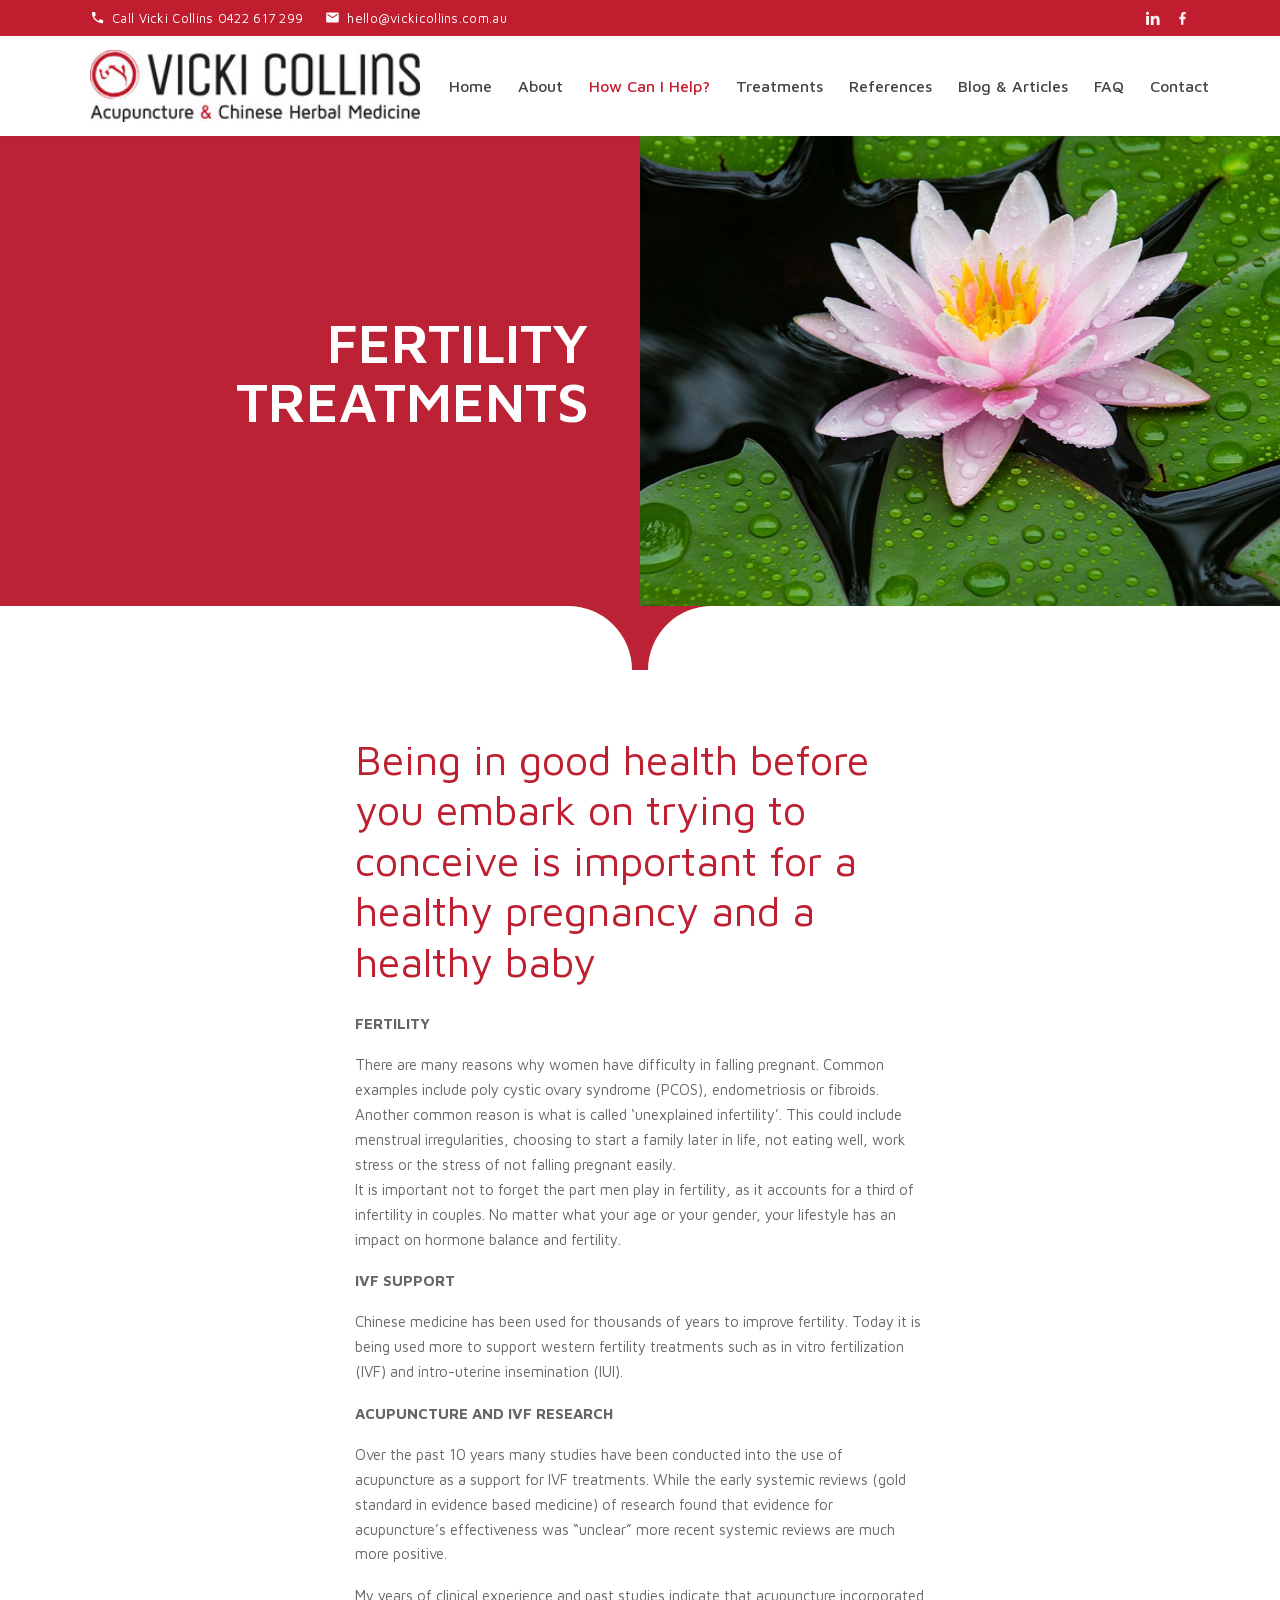
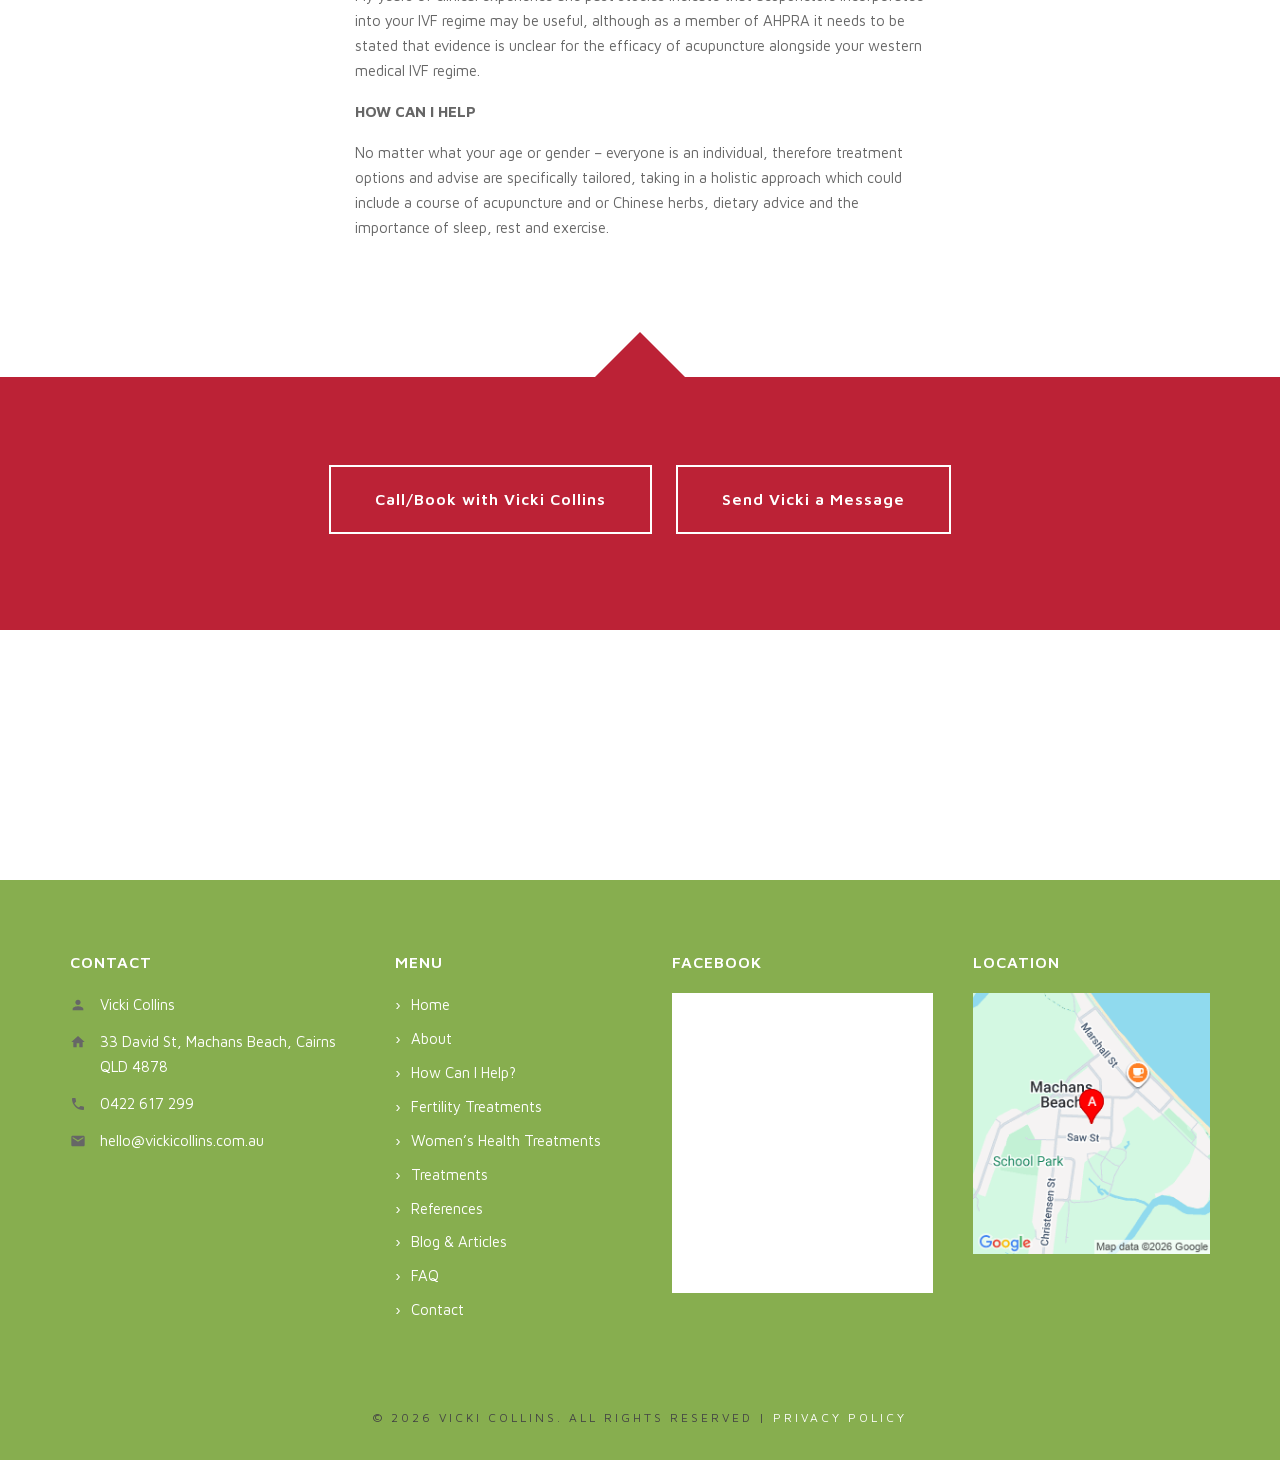
<file: fertility-treatments/index.html>
<!DOCTYPE html>
<html lang="en-AU">
<head>
<meta charset="utf-8">
<meta name="viewport" content="width=device-width, initial-scale=1">
<title>Fertility Acupuncture Cairns | IVF Support — Vicki Collins</title>
<meta name="description" content="Fertility acupuncture and IVF/IUI support in Cairns. Chinese medicine tailored to your fertility journey with registered practitioner Vicki Collins.">
<link rel="canonical" href="https://vickicollins.com.au/fertility-treatments/">
<meta property="og:locale" content="en_AU">
<meta property="og:site_name" content="Vicki Collins Acupuncture &amp; Chinese Herbal Medicine">
<meta property="og:title" content="Fertility Acupuncture Cairns | IVF Support — Vicki Collins">
<meta property="og:description" content="Fertility acupuncture and IVF/IUI support in Cairns. Chinese medicine tailored to your fertility journey with registered practitioner Vicki Collins.">
<meta property="og:url" content="https://vickicollins.com.au/fertility-treatments/">
<meta property="og:type" content="website">
<link rel="icon" href="/wp-content/uploads/favicon.ico">
<link rel="stylesheet" href="/assets/css/site.css">
<script type="application/ld+json">{"@context": "https://schema.org", "@graph": [{"@type": ["MedicalBusiness", "LocalBusiness"], "@id": "https://vickicollins.com.au/#business", "name": "Vicki Collins Acupuncture & Chinese Herbal Medicine", "url": "https://vickicollins.com.au/", "telephone": "+61422617299", "email": "hello@vickicollins.com.au", "image": "https://vickicollins.com.au/wp-content/uploads/vicki-collins-logo-web.jpg", "priceRange": "$$", "medicalSpecialty": ["Acupuncture", "TraditionalChineseMedicine"], "address": {"@type": "PostalAddress", "streetAddress": "33 David St", "addressLocality": "Machans Beach", "addressRegion": "QLD", "postalCode": "4878", "addressCountry": "AU"}, "geo": {"@type": "GeoCoordinates", "latitude": -16.8534147, "longitude": 145.747004}, "areaServed": [{"@type": "City", "name": "Cairns"}, {"@type": "AdministrativeArea", "name": "Cairns Region, Queensland"}], "openingHoursSpecification": [{"@type": "OpeningHoursSpecification", "dayOfWeek": ["Tuesday", "Wednesday", "Thursday", "Friday", "Saturday"], "opens": "08:00", "closes": "18:00"}], "founder": {"@id": "https://vickicollins.com.au/#vicki"}, "hasOfferCatalog": {"@type": "OfferCatalog", "name": "Acupuncture & Chinese Herbal Medicine Services", "itemListElement": [{"@type": "Offer", "itemOffered": {"@type": "Service", "name": "Fertility Acupuncture & IVF/IUI Cycle Support", "serviceType": "Fertility acupuncture", "description": "Acupuncture sessions timed around natural conception attempts or an IVF/IUI cycle, provided alongside your medical fertility treatment.", "provider": {"@id": "https://vickicollins.com.au/#business"}, "areaServed": {"@type": "City", "name": "Cairns"}, "url": "https://vickicollins.com.au/fertility-treatments/"}}, {"@type": "Offer", "itemOffered": {"@type": "Service", "name": "Women's Health Acupuncture", "serviceType": "Women's health acupuncture", "description": "Acupuncture and Chinese herbal medicine for menstrual health, pregnancy support and the transition through menopause.", "provider": {"@id": "https://vickicollins.com.au/#business"}, "areaServed": {"@type": "City", "name": "Cairns"}, "url": "https://vickicollins.com.au/womens-health/"}}, {"@type": "Offer", "itemOffered": {"@type": "Service", "name": "Chinese Herbal Medicine", "serviceType": "Chinese herbal medicine", "description": "Individually formulated powdered herbal formulas prescribed after a Chinese medicine consultation.", "provider": {"@id": "https://vickicollins.com.au/#business"}, "url": "https://vickicollins.com.au/treatments/"}}, {"@type": "Offer", "itemOffered": {"@type": "Service", "name": "Acupuncture", "serviceType": "Acupuncture", "description": "Treatment using fine sterilised single-use needles, which may be combined with moxibustion, cupping or electro acupuncture.", "provider": {"@id": "https://vickicollins.com.au/#business"}, "url": "https://vickicollins.com.au/treatments/"}}]}, "sameAs": ["https://www.facebook.com/Vicki-Collins-906060886146037/", "https://www.linkedin.com/in/vicki-collins-b83b03a0", "https://www.ahpra.gov.au/registration/registers-of-practitioners.aspx"]}, {"@type": "Person", "@id": "https://vickicollins.com.au/#vicki", "name": "Vicki Collins", "jobTitle": "Registered Acupuncturist & Chinese Herbal Medicine Practitioner", "worksFor": {"@id": "https://vickicollins.com.au/#business"}, "hasCredential": [{"@type": "EducationalOccupationalCredential", "credentialCategory": "degree", "name": "Bachelor of Health Science (Acupuncture)"}], "memberOf": {"@type": "Organization", "name": "Australian Health Practitioner Regulation Agency (AHPRA)"}, "knowsAbout": ["Acupuncture", "Chinese Herbal Medicine", "Fertility acupuncture", "IVF support", "IUI support", "Women's health", "Menstrual health", "Perimenopause", "Menopause", "Pregnancy support", "Pre-birth acupuncture", "Moxibustion", "Cupping", "Electro acupuncture", "Chinese medicine diet therapy"]}]}</script>
</head>
<body>
<div class="toolbar">
  <div class="grid">
    <div class="toolbar-contact">
      <a href="tel:+61422617299"><svg viewBox="0 0 24 24" aria-hidden="true"><path d="M6.6 10.8c1.4 2.8 3.8 5.1 6.6 6.6l2.2-2.2c.3-.3.7-.4 1-.2 1.1.4 2.4.6 3.6.6.6 0 1 .4 1 1V20c0 .6-.4 1-1 1C10.6 21 3 13.4 3 4c0-.6.4-1 1-1h3.5c.6 0 1 .4 1 1 0 1.2.2 2.5.6 3.6.1.3 0 .7-.2 1l-2.3 2.2z"/></svg> Call Vicki Collins 0422 617 299</a>
      <a href="mailto:hello@vickicollins.com.au"><svg viewBox="0 0 24 24" aria-hidden="true"><path d="M20 4H4c-1.1 0-2 .9-2 2v12c0 1.1.9 2 2 2h16c1.1 0 2-.9 2-2V6c0-1.1-.9-2-2-2zm0 4-8 5-8-5V6l8 5 8-5v2z"/></svg> hello@vickicollins.com.au</a>
    </div>
    <div class="toolbar-social">
      <a href="https://www.linkedin.com/in/vicki-collins-b83b03a0" target="_blank" rel="noopener" aria-label="LinkedIn"><svg viewBox="0 0 24 24" aria-hidden="true"><path d="M4.98 3.5C4.98 4.88 3.87 6 2.5 6S0 4.88 0 3.5 1.12 1 2.5 1s2.48 1.12 2.48 2.5zM.24 8h4.52v14.5H.24V8zm7.44 0h4.33v2h.06c.6-1.14 2.07-2.34 4.27-2.34 4.57 0 5.41 3 5.41 6.9v7.94h-4.52v-7.04c0-1.68-.03-3.84-2.34-3.84-2.34 0-2.7 1.83-2.7 3.72v7.16H7.68V8z"/></svg></a>
      <a href="https://www.facebook.com/Vicki-Collins-906060886146037/" target="_blank" rel="noopener" aria-label="Facebook"><svg viewBox="0 0 24 24" aria-hidden="true"><path d="M13.5 22v-9h3l.5-4h-3.5V7c0-1.1.3-1.9 1.9-1.9H17V1.6C16.7 1.6 15.6 1.5 14.3 1.5c-2.7 0-4.6 1.7-4.6 4.8V9H7v4h2.7v9h3.8z"/></svg></a>
    </div>
  </div>
</div>
<header class="site-header">
  <div class="grid">
    <a class="logo" href="/"><img src="/wp-content/uploads/vicki-collins-logo-web.jpg" alt="Vicki Collins Acupuncture &amp; Chinese Herbal Medicine" width="300" height="65"></a>
    <button class="nav-toggle" aria-expanded="false" aria-controls="site-nav" aria-label="Menu"><svg viewBox="0 0 24 24" aria-hidden="true"><path d="M3 6h18v2H3V6zm0 5h18v2H3v-2zm0 5h18v2H3v-2z"/></svg></button>
    <nav class="site-nav" id="site-nav"><ul><li><a href="/">Home</a></li><li><a href="/about-vicki-collins-quality-acupuncture/">About</a></li><li class="current"><a href="/how-can-i-help/">How Can I Help?</a><ul class="sub-menu"><li><a href="/fertility-treatments/">Fertility Treatments</a></li><li><a href="/womens-health/">Women’s Health Treatments</a></li></ul></li><li><a href="/treatments/">Treatments</a></li><li><a href="/references-2/">References</a></li><li><a href="/blog/">Blog &amp; Articles</a></li><li><a href="/frequently-asked-questions/">FAQ</a></li><li><a href="/contact/">Contact</a></li></ul></nav>
  </div>
</header>
<main>
<section class="hero-split" style="background:#bc2236">
  <div class="hero-panel"><h1 class="hero-title">Fertility Treatments</h1></div>
  <div class="hero-img" style="background-image:url('/wp-content/uploads/fertility_slider-1.jpg')"></div>
</section>
<div class="scallop" style="--notch:#bc2236"></div>
<section class="content"><div class="grid"><div class="content-narrow">
<h2 class="title-lg">Being in good health before you embark on trying to conceive is important for a healthy pregnancy and a healthy baby</h2>
<p><strong>FERTILITY</strong></p>
<p>There are many reasons why women have difficulty in falling pregnant. Common examples include poly cystic ovary syndrome (PCOS), endometriosis or fibroids. Another common reason is what is called ‘unexplained infertility’. This could include menstrual irregularities, choosing to start a family later in life, not eating well, work stress or the stress of not falling pregnant easily.<br> It is important not to forget the part men play in fertility, as it accounts for a third of infertility in couples. No matter what your age or your gender, your lifestyle has an impact on hormone balance and fertility.</p>
<p><strong>IVF SUPPORT</strong></p>
<p>Chinese medicine has been used for thousands of years to improve fertility. Today it is being used more to support western fertility treatments such as in vitro fertilization (IVF) and intro-uterine insemination (IUI).</p>
<p><strong>ACUPUNCTURE AND IVF RESEARCH</strong></p>
<p>Over the past 10 years many studies have been conducted into the use of acupuncture as a support for IVF treatments. While the early systemic reviews (gold standard in evidence based medicine) of research found that evidence for acupuncture’s effectiveness was “unclear” more recent systemic reviews are much more positive.</p>
<p>My years of clinical experience and past studies indicate that acupuncture incorporated into your IVF regime may be useful, although as a member of AHPRA it needs to be stated that evidence is unclear for the efficacy of acupuncture alongside your western medical IVF regime.</p>
<p><strong>HOW CAN I HELP</strong></p>
<p>No matter what your age or gender – everyone is an individual, therefore treatment options and advise are specifically tailored, taking in a holistic approach which could include a course of acupuncture and or Chinese herbs, dietary advice and the importance of sleep, rest and exercise.</p>
</div></div></section>
<section class="cta">
  <div style="height:56px"></div>
  <div style="position:relative;background:var(--band-red);">
    <div style="position:absolute;left:50%;transform:translateX(-50%);top:-45px;width:0;height:0;border-left:46px solid transparent;border-right:46px solid transparent;border-bottom:46px solid var(--band-red);"></div>
    <div class="band-red-cta" style="display:flex;gap:24px;justify-content:center;flex-wrap:wrap;">
      <a class="btn-outline" href="/contact/">Call/Book with Vicki Collins</a>
      <a class="btn-outline" href="/contact/#message">Send Vicki a Message</a>
    </div>
  </div>
</section>
</main>
<div class="strip-img" style="background-image:url('/wp-content/uploads/bamboo_bg2_dark.jpg')"></div>
<footer class="site-footer">
  <div class="grid footer-widgets">
    <div>
      <div class="widget-title">Contact</div>
      <ul class="icon-list">
        <li><svg viewBox="0 0 24 24" aria-hidden="true"><path d="M12 12c2.2 0 4-1.8 4-4s-1.8-4-4-4-4 1.8-4 4 1.8 4 4 4zm0 2c-2.7 0-8 1.3-8 4v2h16v-2c0-2.7-5.3-4-8-4z"/></svg> Vicki Collins</li>
        <li><svg viewBox="0 0 24 24" aria-hidden="true"><path d="M10 20v-6h4v6h5v-8h3L12 3 2 12h3v8h5z"/></svg> 33 David St, Machans Beach, Cairns QLD 4878</li>
        <li><svg viewBox="0 0 24 24" aria-hidden="true"><path d="M6.6 10.8c1.4 2.8 3.8 5.1 6.6 6.6l2.2-2.2c.3-.3.7-.4 1-.2 1.1.4 2.4.6 3.6.6.6 0 1 .4 1 1V20c0 .6-.4 1-1 1C10.6 21 3 13.4 3 4c0-.6.4-1 1-1h3.5c.6 0 1 .4 1 1 0 1.2.2 2.5.6 3.6.1.3 0 .7-.2 1l-2.3 2.2z"/></svg> <a href="tel:+61422617299">0422 617 299</a></li>
        <li><svg viewBox="0 0 24 24" aria-hidden="true"><path d="M20 4H4c-1.1 0-2 .9-2 2v12c0 1.1.9 2 2 2h16c1.1 0 2-.9 2-2V6c0-1.1-.9-2-2-2zm0 4-8 5-8-5V6l8 5 8-5v2z"/></svg> <a href="mailto:hello@vickicollins.com.au">hello@vickicollins.com.au</a></li>
      </ul>
    </div>
    <div>
      <div class="widget-title">Menu</div>
      <ul class="footer-menu">
        <li><a href="/">Home</a></li>
        <li><a href="/about-vicki-collins-quality-acupuncture/">About</a></li>
        <li><a href="/how-can-i-help/">How Can I Help?</a></li>
        <li><a href="/fertility-treatments/">Fertility Treatments</a></li>
        <li><a href="/womens-health/">Women’s Health Treatments</a></li>
        <li><a href="/treatments/">Treatments</a></li>
        <li><a href="/references-2/">References</a></li>
        <li><a href="/blog/">Blog &amp; Articles</a></li>
        <li><a href="/frequently-asked-questions/">FAQ</a></li>
        <li><a href="/contact/">Contact</a></li>
      </ul>
    </div>
    <div class="footer-fb">
      <div class="widget-title">Facebook</div>
      <iframe src="https://www.facebook.com/plugins/page.php?href=https%3A%2F%2Fwww.facebook.com%2FVicki-Collins-906060886146037%2F&tabs=timeline&width=280&height=300&small_header=true&adapt_container_width=true&hide_cover=false" width="280" height="300" title="Vicki Collins on Facebook" loading="lazy" allow="encrypted-media"></iframe>
    </div>
    <div class="footer-map">
      <div class="widget-title">Location</div>
      <a href="https://www.google.com.au/maps/place/33+David+St,+Machans+Beach+QLD+4878/@-16.8534096,145.74481,17z" target="_blank" rel="noopener" title="Open a larger map">
        <img src="/assets/img/footer-map.png" alt="Map showing the clinic location at 33 David St, Machans Beach" width="250" height="275" loading="lazy">
      </a>
    </div>
  </div>
  <div class="footer-copyright">© 2026 Vicki Collins. All rights reserved | <a href="/privacy-policy/">Privacy Policy</a></div>
</footer>
<script src="/assets/js/site.js" defer></script>
</body>
</html>
</file>
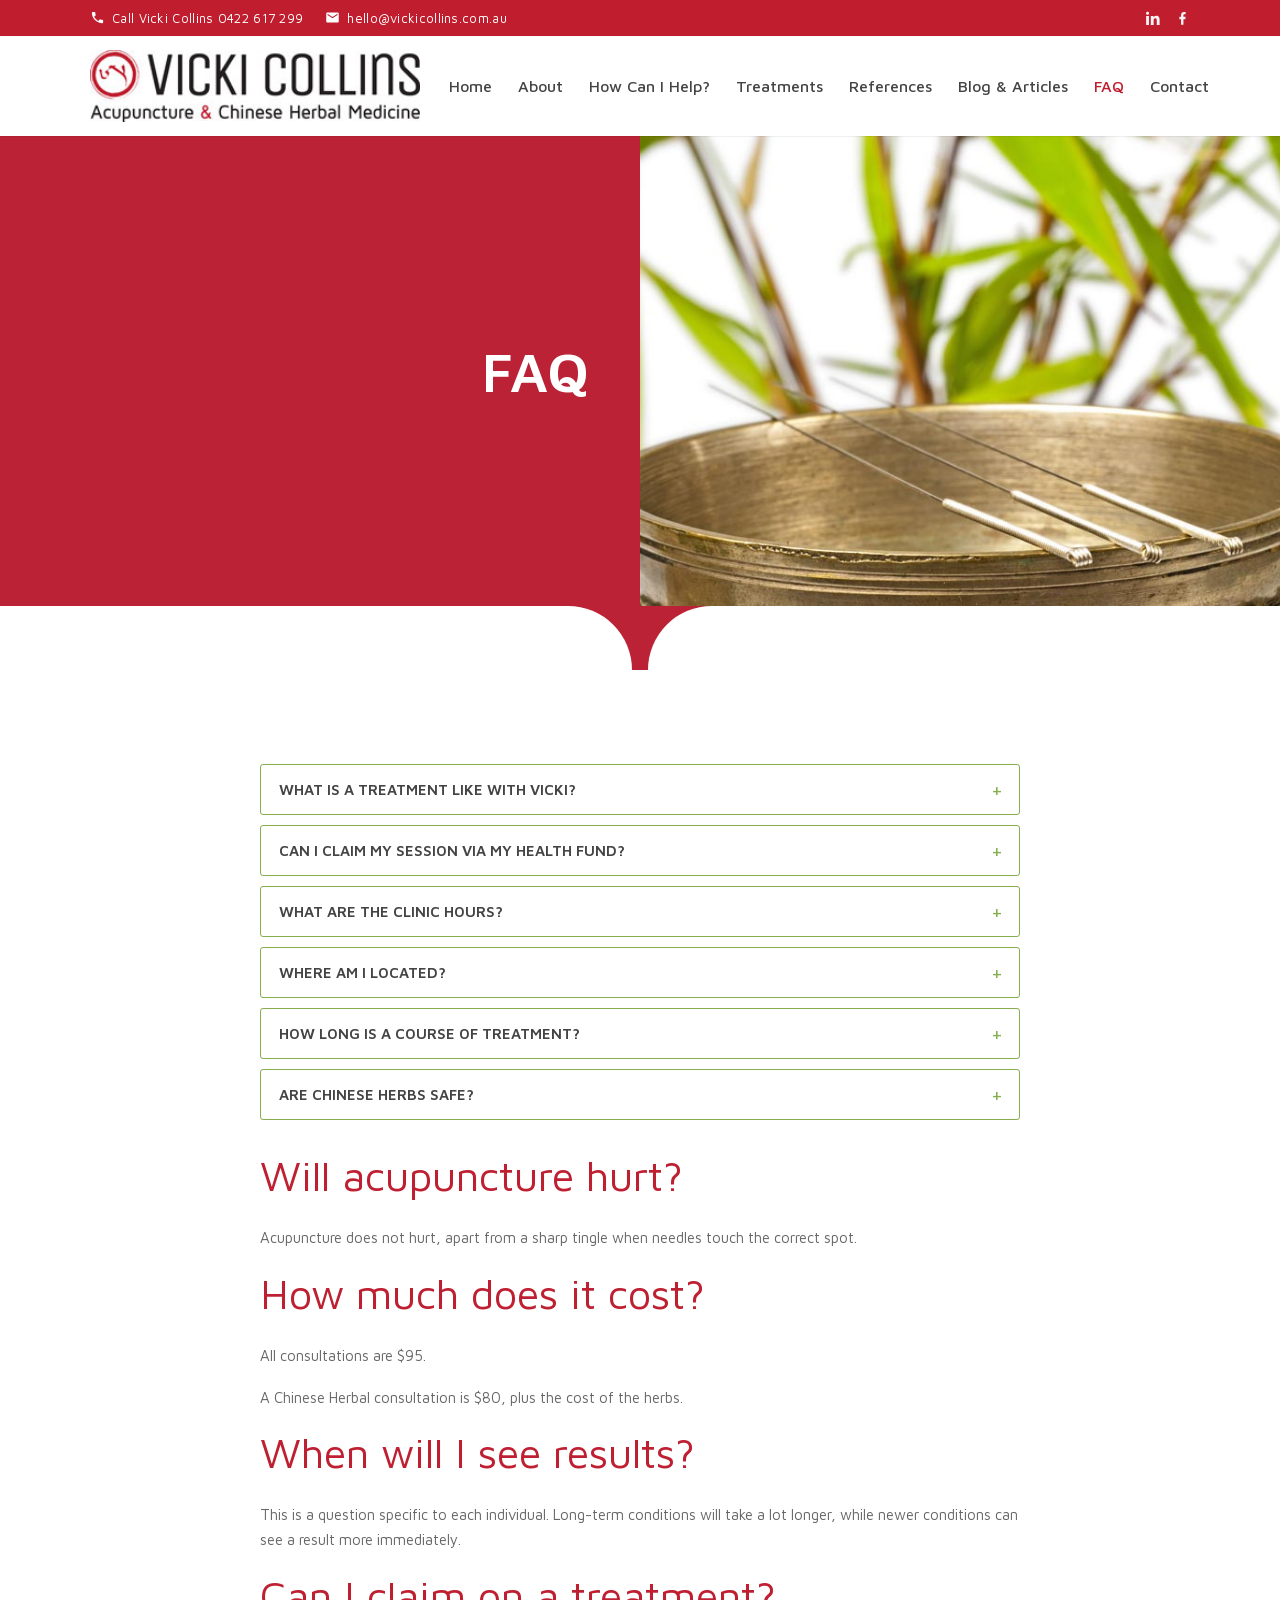
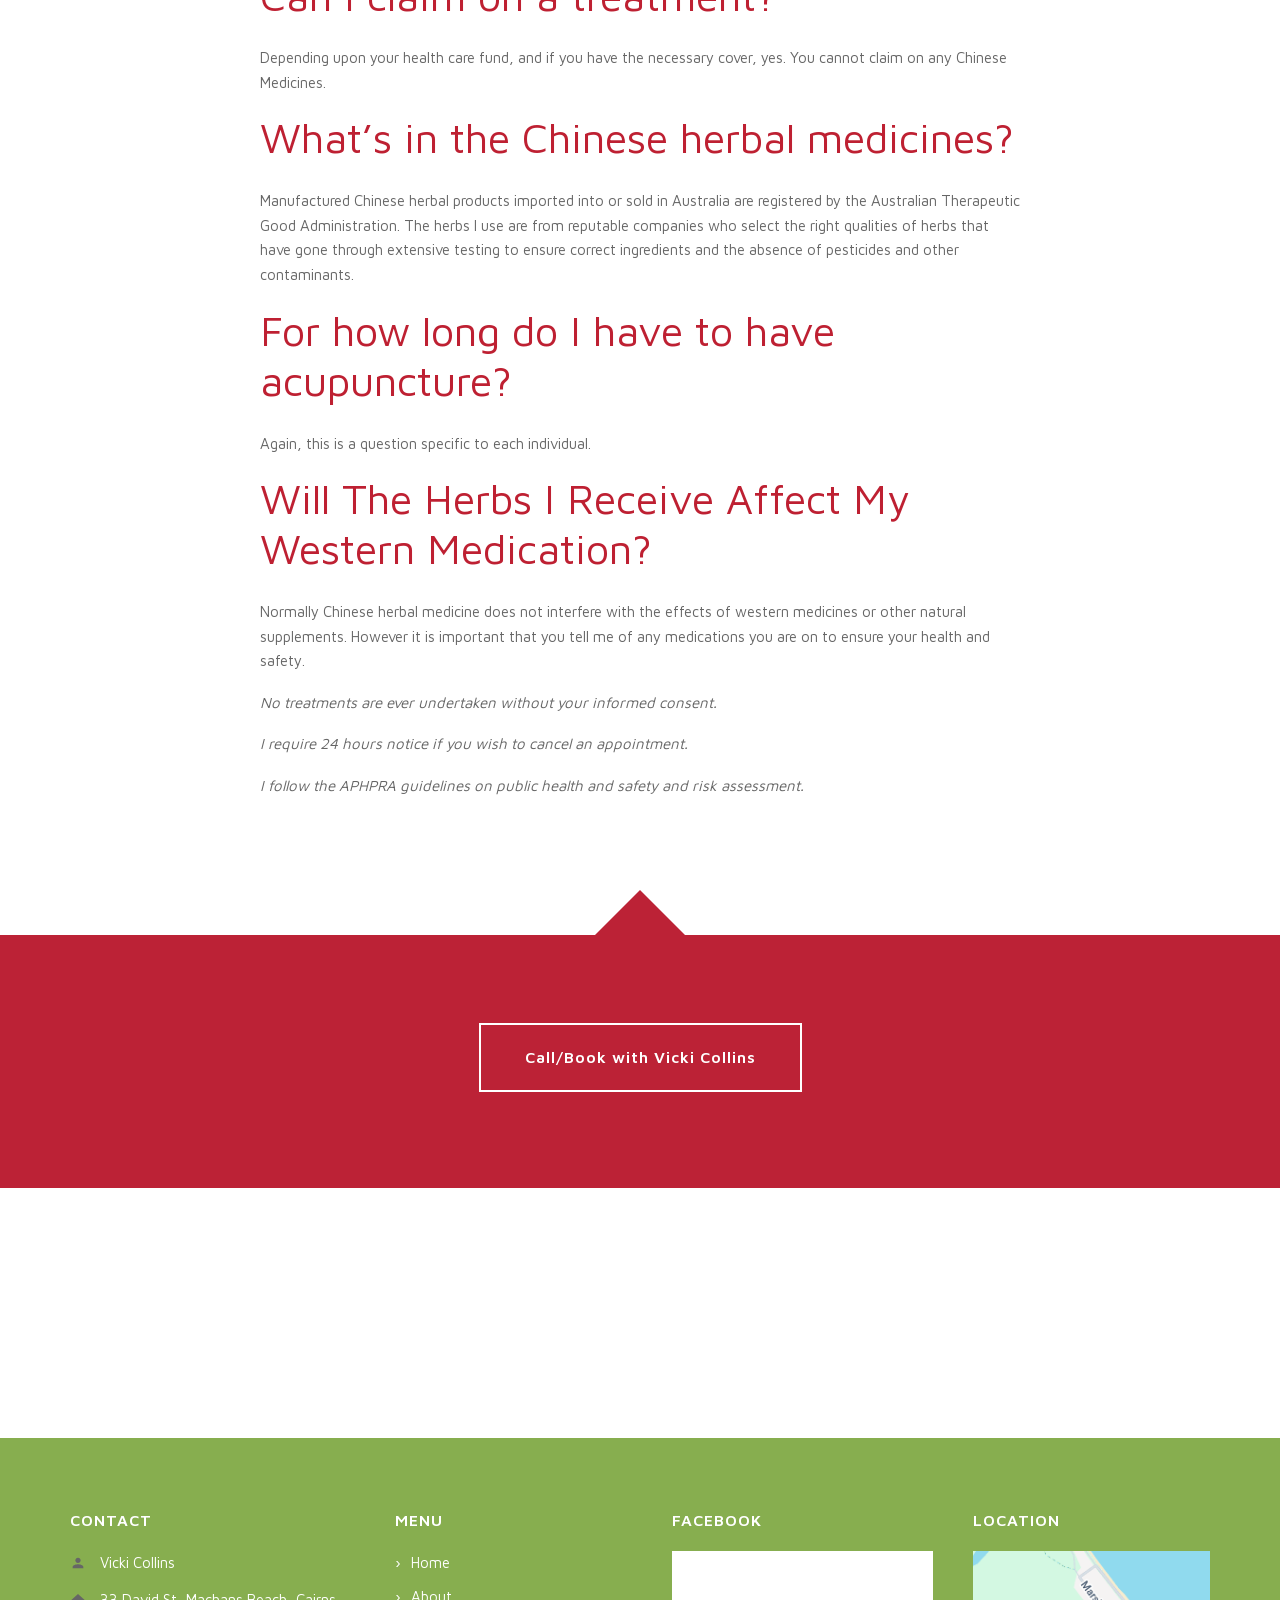
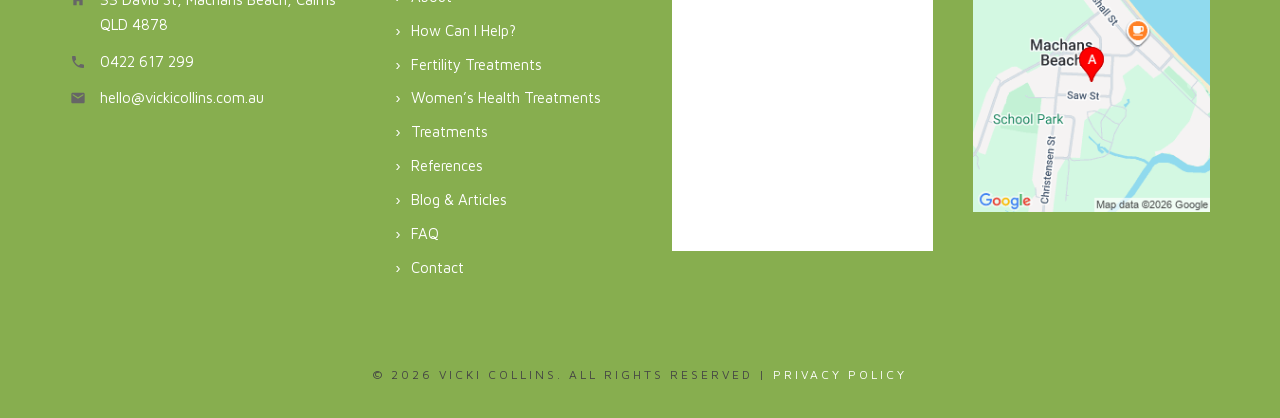
<file: frequently-asked-questions/index.html>
<!DOCTYPE html>
<html lang="en-AU">
<head>
<meta charset="utf-8">
<meta name="viewport" content="width=device-width, initial-scale=1">
<title>Acupuncture FAQ | Vicki Collins, Cairns</title>
<meta name="description" content="Frequently asked questions about acupuncture with Vicki Collins in Cairns — what treatment is like, costs, health fund claims, clinic hours and more.">
<link rel="canonical" href="https://vickicollins.com.au/frequently-asked-questions/">
<meta property="og:locale" content="en_AU">
<meta property="og:site_name" content="Vicki Collins Acupuncture &amp; Chinese Herbal Medicine">
<meta property="og:title" content="Acupuncture FAQ | Vicki Collins, Cairns">
<meta property="og:description" content="Frequently asked questions about acupuncture with Vicki Collins in Cairns — what treatment is like, costs, health fund claims, clinic hours and more.">
<meta property="og:url" content="https://vickicollins.com.au/frequently-asked-questions/">
<meta property="og:type" content="website">
<link rel="icon" href="/wp-content/uploads/favicon.ico">
<link rel="stylesheet" href="/assets/css/site.css">
<script type="application/ld+json">{"@context": "https://schema.org", "@graph": [{"@type": ["MedicalBusiness", "LocalBusiness"], "@id": "https://vickicollins.com.au/#business", "name": "Vicki Collins Acupuncture & Chinese Herbal Medicine", "url": "https://vickicollins.com.au/", "telephone": "+61422617299", "email": "hello@vickicollins.com.au", "image": "https://vickicollins.com.au/wp-content/uploads/vicki-collins-logo-web.jpg", "priceRange": "$$", "medicalSpecialty": ["Acupuncture", "TraditionalChineseMedicine"], "address": {"@type": "PostalAddress", "streetAddress": "33 David St", "addressLocality": "Machans Beach", "addressRegion": "QLD", "postalCode": "4878", "addressCountry": "AU"}, "geo": {"@type": "GeoCoordinates", "latitude": -16.8534147, "longitude": 145.747004}, "areaServed": [{"@type": "City", "name": "Cairns"}, {"@type": "AdministrativeArea", "name": "Cairns Region, Queensland"}], "openingHoursSpecification": [{"@type": "OpeningHoursSpecification", "dayOfWeek": ["Tuesday", "Wednesday", "Thursday", "Friday", "Saturday"], "opens": "08:00", "closes": "18:00"}], "founder": {"@id": "https://vickicollins.com.au/#vicki"}, "hasOfferCatalog": {"@type": "OfferCatalog", "name": "Acupuncture & Chinese Herbal Medicine Services", "itemListElement": [{"@type": "Offer", "itemOffered": {"@type": "Service", "name": "Fertility Acupuncture & IVF/IUI Cycle Support", "serviceType": "Fertility acupuncture", "description": "Acupuncture sessions timed around natural conception attempts or an IVF/IUI cycle, provided alongside your medical fertility treatment.", "provider": {"@id": "https://vickicollins.com.au/#business"}, "areaServed": {"@type": "City", "name": "Cairns"}, "url": "https://vickicollins.com.au/fertility-treatments/"}}, {"@type": "Offer", "itemOffered": {"@type": "Service", "name": "Women's Health Acupuncture", "serviceType": "Women's health acupuncture", "description": "Acupuncture and Chinese herbal medicine for menstrual health, pregnancy support and the transition through menopause.", "provider": {"@id": "https://vickicollins.com.au/#business"}, "areaServed": {"@type": "City", "name": "Cairns"}, "url": "https://vickicollins.com.au/womens-health/"}}, {"@type": "Offer", "itemOffered": {"@type": "Service", "name": "Chinese Herbal Medicine", "serviceType": "Chinese herbal medicine", "description": "Individually formulated powdered herbal formulas prescribed after a Chinese medicine consultation.", "provider": {"@id": "https://vickicollins.com.au/#business"}, "url": "https://vickicollins.com.au/treatments/"}}, {"@type": "Offer", "itemOffered": {"@type": "Service", "name": "Acupuncture", "serviceType": "Acupuncture", "description": "Treatment using fine sterilised single-use needles, which may be combined with moxibustion, cupping or electro acupuncture.", "provider": {"@id": "https://vickicollins.com.au/#business"}, "url": "https://vickicollins.com.au/treatments/"}}]}, "sameAs": ["https://www.facebook.com/Vicki-Collins-906060886146037/", "https://www.linkedin.com/in/vicki-collins-b83b03a0", "https://www.ahpra.gov.au/registration/registers-of-practitioners.aspx"]}, {"@type": "Person", "@id": "https://vickicollins.com.au/#vicki", "name": "Vicki Collins", "jobTitle": "Registered Acupuncturist & Chinese Herbal Medicine Practitioner", "worksFor": {"@id": "https://vickicollins.com.au/#business"}, "hasCredential": [{"@type": "EducationalOccupationalCredential", "credentialCategory": "degree", "name": "Bachelor of Health Science (Acupuncture)"}], "memberOf": {"@type": "Organization", "name": "Australian Health Practitioner Regulation Agency (AHPRA)"}, "knowsAbout": ["Acupuncture", "Chinese Herbal Medicine", "Fertility acupuncture", "IVF support", "IUI support", "Women's health", "Menstrual health", "Perimenopause", "Menopause", "Pregnancy support", "Pre-birth acupuncture", "Moxibustion", "Cupping", "Electro acupuncture", "Chinese medicine diet therapy"]}, {"@type": "FAQPage", "mainEntity": [{"@type": "Question", "name": "What is a treatment like with Vicki?", "acceptedAnswer": {"@type": "Answer", "text": "During the initial one-hour consultation I will help you to identify what factors have lead to your present disorder and work with you to treat not only the symptoms but also the cause. Initial consultation You fill out an informed consent form. This explains what an acupuncture experience might be like. At this time I will gather information about your health history and current medications you are taking. Discussion Time is taken to discuss your present health concern as well as other questions about your health, including sleep patterns, diet, emotions, energy, lifestyle, menstrual health, fertility any of which may have a bearing on your presenting condition. Tongue and Pulse I then look at your tongue, feel your pulse and get a general sense of you’re over all demeanor. Treatment We then go on devise a personalized treatment and treatment plan, which best suit your presenting complaint. This may include acupuncture, Chinese herbs, moxibustion, cupping, and dietary and lifestyle advice. Acupuncture If acupuncture is required the needles are left insitu for 20-30mins. Chinese Herbs If an individualised herbal formula is required this will be formulated while the needles are in, but if time does not permit this, we arrange another time for herb collection. If only patent herbs are required they are dispensed post treatment. All herbs are dispensed with clear instruction on how to consume them, how often and for how long they should be taken and relevant specific warning are given when appropriate. Post Treatment discussion We then discuss the number and frequency of visits. We will then go on to discuss other things you can do to assist your treatment outcomes. (e.g. I may direct you to website links, food, life style changes, relaxation techniques, useful stretches, yoga classes etc.); where advantageous referrals to other health practitioners or a medical doctor may be given."}}, {"@type": "Question", "name": "Can I claim my session via my health fund?", "acceptedAnswer": {"@type": "Answer", "text": "I am a listed practitioner for all major Australian health funds. Note: Chinese herbs are not claimable."}}, {"@type": "Question", "name": "What are the clinic hours?", "acceptedAnswer": {"@type": "Answer", "text": "I work Tuesday-Saturday, 8am-6pm."}}, {"@type": "Question", "name": "Where am I located?", "acceptedAnswer": {"@type": "Answer", "text": "33 David St, Machans Beach, Cairns QLD 4878"}}, {"@type": "Question", "name": "How long is a course of treatment?", "acceptedAnswer": {"@type": "Answer", "text": "The number and frequency of treatments will depend on several factors: how long you have had your present complaint, your age, constitution, and your desired health out comes. As a general rule acute problems are resolved more quickly, while the longer you have had the problem and the older you are the longer time of treatment required."}}, {"@type": "Question", "name": "Are Chinese herbs safe?", "acceptedAnswer": {"@type": "Answer", "text": "Manufactured Chinese herbal products imported into or sold in Australia are registered by the Australian Therapeutic Good Administration. The herbs I use are from reputable companies who select the right qualities of herbs that have gone through extensive testing to ensure correct ingredients and the absence of pesticides and other contaminants."}}, {"@type": "Question", "name": "Will acupuncture hurt?", "acceptedAnswer": {"@type": "Answer", "text": "Acupuncture does not hurt, apart from a sharp tingle when needles touch the correct spot."}}, {"@type": "Question", "name": "How much does it cost?", "acceptedAnswer": {"@type": "Answer", "text": "All consultations are $95. A Chinese Herbal consultation is $80, plus the cost of the herbs."}}, {"@type": "Question", "name": "When will I see results?", "acceptedAnswer": {"@type": "Answer", "text": "This is a question specific to each individual. Long-term conditions will take a lot longer, while newer conditions can see a result more immediately."}}, {"@type": "Question", "name": "Can I claim on a treatment?", "acceptedAnswer": {"@type": "Answer", "text": "Depending upon your health care fund, and if you have the necessary cover, yes. You cannot claim on any Chinese Medicines."}}, {"@type": "Question", "name": "What’s in the Chinese herbal medicines?", "acceptedAnswer": {"@type": "Answer", "text": "Manufactured Chinese herbal products imported into or sold in Australia are registered by the Australian Therapeutic Good Administration. The herbs I use are from reputable companies who select the right qualities of herbs that have gone through extensive testing to ensure correct ingredients and the absence of pesticides and other contaminants."}}, {"@type": "Question", "name": "For how long do I have to have acupuncture?", "acceptedAnswer": {"@type": "Answer", "text": "Again, this is a question specific to each individual."}}, {"@type": "Question", "name": "Will The Herbs I Receive Affect My Western Medication?", "acceptedAnswer": {"@type": "Answer", "text": "Normally Chinese herbal medicine does not interfere with the effects of western medicines or other natural supplements. However it is important that you tell me of any medications you are on to ensure your health and safety. No treatments are ever undertaken without your informed consent. I require 24 hours notice if you wish to cancel an appointment. I follow the APHPRA guidelines on public health and safety and risk assessment."}}]}]}</script>
</head>
<body>
<div class="toolbar">
  <div class="grid">
    <div class="toolbar-contact">
      <a href="tel:+61422617299"><svg viewBox="0 0 24 24" aria-hidden="true"><path d="M6.6 10.8c1.4 2.8 3.8 5.1 6.6 6.6l2.2-2.2c.3-.3.7-.4 1-.2 1.1.4 2.4.6 3.6.6.6 0 1 .4 1 1V20c0 .6-.4 1-1 1C10.6 21 3 13.4 3 4c0-.6.4-1 1-1h3.5c.6 0 1 .4 1 1 0 1.2.2 2.5.6 3.6.1.3 0 .7-.2 1l-2.3 2.2z"/></svg> Call Vicki Collins 0422 617 299</a>
      <a href="mailto:hello@vickicollins.com.au"><svg viewBox="0 0 24 24" aria-hidden="true"><path d="M20 4H4c-1.1 0-2 .9-2 2v12c0 1.1.9 2 2 2h16c1.1 0 2-.9 2-2V6c0-1.1-.9-2-2-2zm0 4-8 5-8-5V6l8 5 8-5v2z"/></svg> hello@vickicollins.com.au</a>
    </div>
    <div class="toolbar-social">
      <a href="https://www.linkedin.com/in/vicki-collins-b83b03a0" target="_blank" rel="noopener" aria-label="LinkedIn"><svg viewBox="0 0 24 24" aria-hidden="true"><path d="M4.98 3.5C4.98 4.88 3.87 6 2.5 6S0 4.88 0 3.5 1.12 1 2.5 1s2.48 1.12 2.48 2.5zM.24 8h4.52v14.5H.24V8zm7.44 0h4.33v2h.06c.6-1.14 2.07-2.34 4.27-2.34 4.57 0 5.41 3 5.41 6.9v7.94h-4.52v-7.04c0-1.68-.03-3.84-2.34-3.84-2.34 0-2.7 1.83-2.7 3.72v7.16H7.68V8z"/></svg></a>
      <a href="https://www.facebook.com/Vicki-Collins-906060886146037/" target="_blank" rel="noopener" aria-label="Facebook"><svg viewBox="0 0 24 24" aria-hidden="true"><path d="M13.5 22v-9h3l.5-4h-3.5V7c0-1.1.3-1.9 1.9-1.9H17V1.6C16.7 1.6 15.6 1.5 14.3 1.5c-2.7 0-4.6 1.7-4.6 4.8V9H7v4h2.7v9h3.8z"/></svg></a>
    </div>
  </div>
</div>
<header class="site-header">
  <div class="grid">
    <a class="logo" href="/"><img src="/wp-content/uploads/vicki-collins-logo-web.jpg" alt="Vicki Collins Acupuncture &amp; Chinese Herbal Medicine" width="300" height="65"></a>
    <button class="nav-toggle" aria-expanded="false" aria-controls="site-nav" aria-label="Menu"><svg viewBox="0 0 24 24" aria-hidden="true"><path d="M3 6h18v2H3V6zm0 5h18v2H3v-2zm0 5h18v2H3v-2z"/></svg></button>
    <nav class="site-nav" id="site-nav"><ul><li><a href="/">Home</a></li><li><a href="/about-vicki-collins-quality-acupuncture/">About</a></li><li><a href="/how-can-i-help/">How Can I Help?</a><ul class="sub-menu"><li><a href="/fertility-treatments/">Fertility Treatments</a></li><li><a href="/womens-health/">Women’s Health Treatments</a></li></ul></li><li><a href="/treatments/">Treatments</a></li><li><a href="/references-2/">References</a></li><li><a href="/blog/">Blog &amp; Articles</a></li><li class="current"><a href="/frequently-asked-questions/">FAQ</a></li><li><a href="/contact/">Contact</a></li></ul></nav>
  </div>
</header>
<main>
<section class="hero-split" style="background:#bc2236">
  <div class="hero-panel"><h1 class="hero-title">FAQ</h1></div>
  <div class="hero-img" style="background-image:url('/wp-content/uploads/acupuncture-needles-1.jpg')"></div>
</section>
<div class="scallop" style="--notch:#bc2236"></div>
<section class="content"><div class="grid"><div class="content-mid">
  <div class="toggles">
  <div class="toggle"><button aria-expanded="false">What is a treatment like with Vicki?</button><div class="toggle-body"><p>During the initial one-hour consultation I will help you to identify what factors have lead to your present disorder and work with you to treat not only the symptoms but also the cause.</p>
<ol><li><strong>Initial consultation<br> </strong>You fill out an informed consent form. This explains what an acupuncture experience might be like. At this time I will gather information about your health history and current medications you are taking.</li><li><strong>Discussion<br> </strong>Time is taken to discuss your present health concern as well as other questions about your health, including sleep patterns, diet, emotions, energy, lifestyle, menstrual health, fertility any of which may have a bearing on your presenting condition.</li><li><strong>Tongue and Pulse<br> </strong>I then look at your tongue, feel your pulse and get a general sense of you’re over all demeanor.</li><li><strong>Treatment<br> </strong>We then go on devise a personalized treatment and treatment plan, which best suit your presenting complaint. This may include acupuncture, Chinese herbs, moxibustion, cupping, and dietary and lifestyle advice.</li><li><strong>Acupuncture<br> </strong>If acupuncture is required the needles are left insitu for 20-30mins.</li><li><strong>Chinese Herbs<br> </strong>If an individualised herbal formula is required this will be formulated while the needles are in, but if time does not permit this, we arrange another time for herb collection. If only patent herbs are required they are dispensed post treatment. All herbs are dispensed with clear instruction on how to consume them, how often and for how long they should be taken and relevant specific warning are given when appropriate.</li></ol>
<p><strong>Post Treatment discussion</strong><br> We then discuss the number and frequency of visits. We will then go on to discuss other things you can do to assist your treatment outcomes. (e.g. I may direct you to website links, food, life style changes, relaxation techniques, useful stretches, yoga classes etc.); where advantageous referrals to other health practitioners or a medical doctor may be given.</p></div></div>
  <div class="toggle"><button aria-expanded="false">Can I claim my session via my health fund?</button><div class="toggle-body"><p>I am a listed practitioner for all major Australian health funds.<br> Note: Chinese herbs are not claimable.</p></div></div>
  <div class="toggle"><button aria-expanded="false">What are the clinic hours?</button><div class="toggle-body"><p>I work Tuesday-Saturday, 8am-6pm.</p></div></div>
  <div class="toggle"><button aria-expanded="false">Where am I located?</button><div class="toggle-body"><p>33 David St, Machans Beach, Cairns QLD 4878</p></div></div>
  <div class="toggle"><button aria-expanded="false">How long is a course of treatment?</button><div class="toggle-body"><p>The number and frequency of treatments will depend on several factors: how long you have had your present complaint, your age, constitution, and your desired health out comes. As a general rule acute problems are resolved more quickly, while the longer you have had the problem and the older you are the longer time of treatment required.</p></div></div>
  <div class="toggle"><button aria-expanded="false">Are Chinese herbs safe?</button><div class="toggle-body"><p>Manufactured Chinese herbal products imported into or sold in Australia are registered by the Australian Therapeutic Good Administration. The herbs I use are from reputable companies who select the right qualities of herbs that have gone through extensive testing to ensure correct ingredients and the absence of pesticides and other contaminants.</p></div></div>
  </div>
  <h2 class="title-lg">Will acupuncture hurt?</h2>
<p>Acupuncture does not hurt, apart from a sharp tingle when needles touch the correct spot.</p>
<h2 class="title-lg">How much does it cost?</h2>
<p>All consultations are $95.</p>
<p>A Chinese Herbal consultation is $80, plus the cost of the herbs.</p>
<h2 class="title-lg">When will I see results?</h2>
<p>This is a question specific to each individual. Long-term conditions will take a lot longer, while newer conditions can see a result more immediately.</p>
<h2 class="title-lg">Can I claim on a treatment?</h2>
<p>Depending upon your health care fund, and if you have the necessary cover, yes. You cannot claim on any Chinese Medicines.</p>
<h2 class="title-lg">What’s in the Chinese herbal medicines?</h2>
<p>Manufactured Chinese herbal products imported into or sold in Australia are registered by the Australian Therapeutic Good Administration. The herbs I use are from reputable companies who select the right qualities of herbs that have gone through extensive testing to ensure correct ingredients and the absence of pesticides and other contaminants.</p>
<h2 class="title-lg">For how long do I have to have acupuncture?</h2>
<p>Again, this is a question specific to each individual.</p>
<h2 class="title-lg">Will The Herbs I Receive Affect My Western Medication?</h2>
<p>Normally Chinese herbal medicine does not interfere with the effects of western medicines or other natural supplements. However it is important that you tell me of any medications you are on to ensure your health and safety.</p>
<p><i>No treatments are ever undertaken without your informed consent. </i></p>
<p><i>I require 24 hours notice if you wish to cancel an appointment.</i></p>
<p><i>I follow the APHPRA guidelines on public health and safety and risk assessment. </i></p>
</div></div></section>
<section class="cta">
  <div style="height:56px"></div>
  <div style="position:relative;background:var(--band-red);">
    <div style="position:absolute;left:50%;transform:translateX(-50%);top:-45px;width:0;height:0;border-left:46px solid transparent;border-right:46px solid transparent;border-bottom:46px solid var(--band-red);"></div>
    <div class="band-red-cta" style="display:flex;gap:24px;justify-content:center;flex-wrap:wrap;">
      <a class="btn-outline" href="/contact/">Call/Book with Vicki Collins</a>
    </div>
  </div>
</section>
</main>
<div class="strip-img" style="background-image:url('/wp-content/uploads/bamboo_bg2_dark.jpg')"></div>
<footer class="site-footer">
  <div class="grid footer-widgets">
    <div>
      <div class="widget-title">Contact</div>
      <ul class="icon-list">
        <li><svg viewBox="0 0 24 24" aria-hidden="true"><path d="M12 12c2.2 0 4-1.8 4-4s-1.8-4-4-4-4 1.8-4 4 1.8 4 4 4zm0 2c-2.7 0-8 1.3-8 4v2h16v-2c0-2.7-5.3-4-8-4z"/></svg> Vicki Collins</li>
        <li><svg viewBox="0 0 24 24" aria-hidden="true"><path d="M10 20v-6h4v6h5v-8h3L12 3 2 12h3v8h5z"/></svg> 33 David St, Machans Beach, Cairns QLD 4878</li>
        <li><svg viewBox="0 0 24 24" aria-hidden="true"><path d="M6.6 10.8c1.4 2.8 3.8 5.1 6.6 6.6l2.2-2.2c.3-.3.7-.4 1-.2 1.1.4 2.4.6 3.6.6.6 0 1 .4 1 1V20c0 .6-.4 1-1 1C10.6 21 3 13.4 3 4c0-.6.4-1 1-1h3.5c.6 0 1 .4 1 1 0 1.2.2 2.5.6 3.6.1.3 0 .7-.2 1l-2.3 2.2z"/></svg> <a href="tel:+61422617299">0422 617 299</a></li>
        <li><svg viewBox="0 0 24 24" aria-hidden="true"><path d="M20 4H4c-1.1 0-2 .9-2 2v12c0 1.1.9 2 2 2h16c1.1 0 2-.9 2-2V6c0-1.1-.9-2-2-2zm0 4-8 5-8-5V6l8 5 8-5v2z"/></svg> <a href="mailto:hello@vickicollins.com.au">hello@vickicollins.com.au</a></li>
      </ul>
    </div>
    <div>
      <div class="widget-title">Menu</div>
      <ul class="footer-menu">
        <li><a href="/">Home</a></li>
        <li><a href="/about-vicki-collins-quality-acupuncture/">About</a></li>
        <li><a href="/how-can-i-help/">How Can I Help?</a></li>
        <li><a href="/fertility-treatments/">Fertility Treatments</a></li>
        <li><a href="/womens-health/">Women’s Health Treatments</a></li>
        <li><a href="/treatments/">Treatments</a></li>
        <li><a href="/references-2/">References</a></li>
        <li><a href="/blog/">Blog &amp; Articles</a></li>
        <li><a href="/frequently-asked-questions/">FAQ</a></li>
        <li><a href="/contact/">Contact</a></li>
      </ul>
    </div>
    <div class="footer-fb">
      <div class="widget-title">Facebook</div>
      <iframe src="https://www.facebook.com/plugins/page.php?href=https%3A%2F%2Fwww.facebook.com%2FVicki-Collins-906060886146037%2F&tabs=timeline&width=280&height=300&small_header=true&adapt_container_width=true&hide_cover=false" width="280" height="300" title="Vicki Collins on Facebook" loading="lazy" allow="encrypted-media"></iframe>
    </div>
    <div class="footer-map">
      <div class="widget-title">Location</div>
      <a href="https://www.google.com.au/maps/place/33+David+St,+Machans+Beach+QLD+4878/@-16.8534096,145.74481,17z" target="_blank" rel="noopener" title="Open a larger map">
        <img src="/assets/img/footer-map.png" alt="Map showing the clinic location at 33 David St, Machans Beach" width="250" height="275" loading="lazy">
      </a>
    </div>
  </div>
  <div class="footer-copyright">© 2026 Vicki Collins. All rights reserved | <a href="/privacy-policy/">Privacy Policy</a></div>
</footer>
<script src="/assets/js/site.js" defer></script>
</body>
</html>
</file>
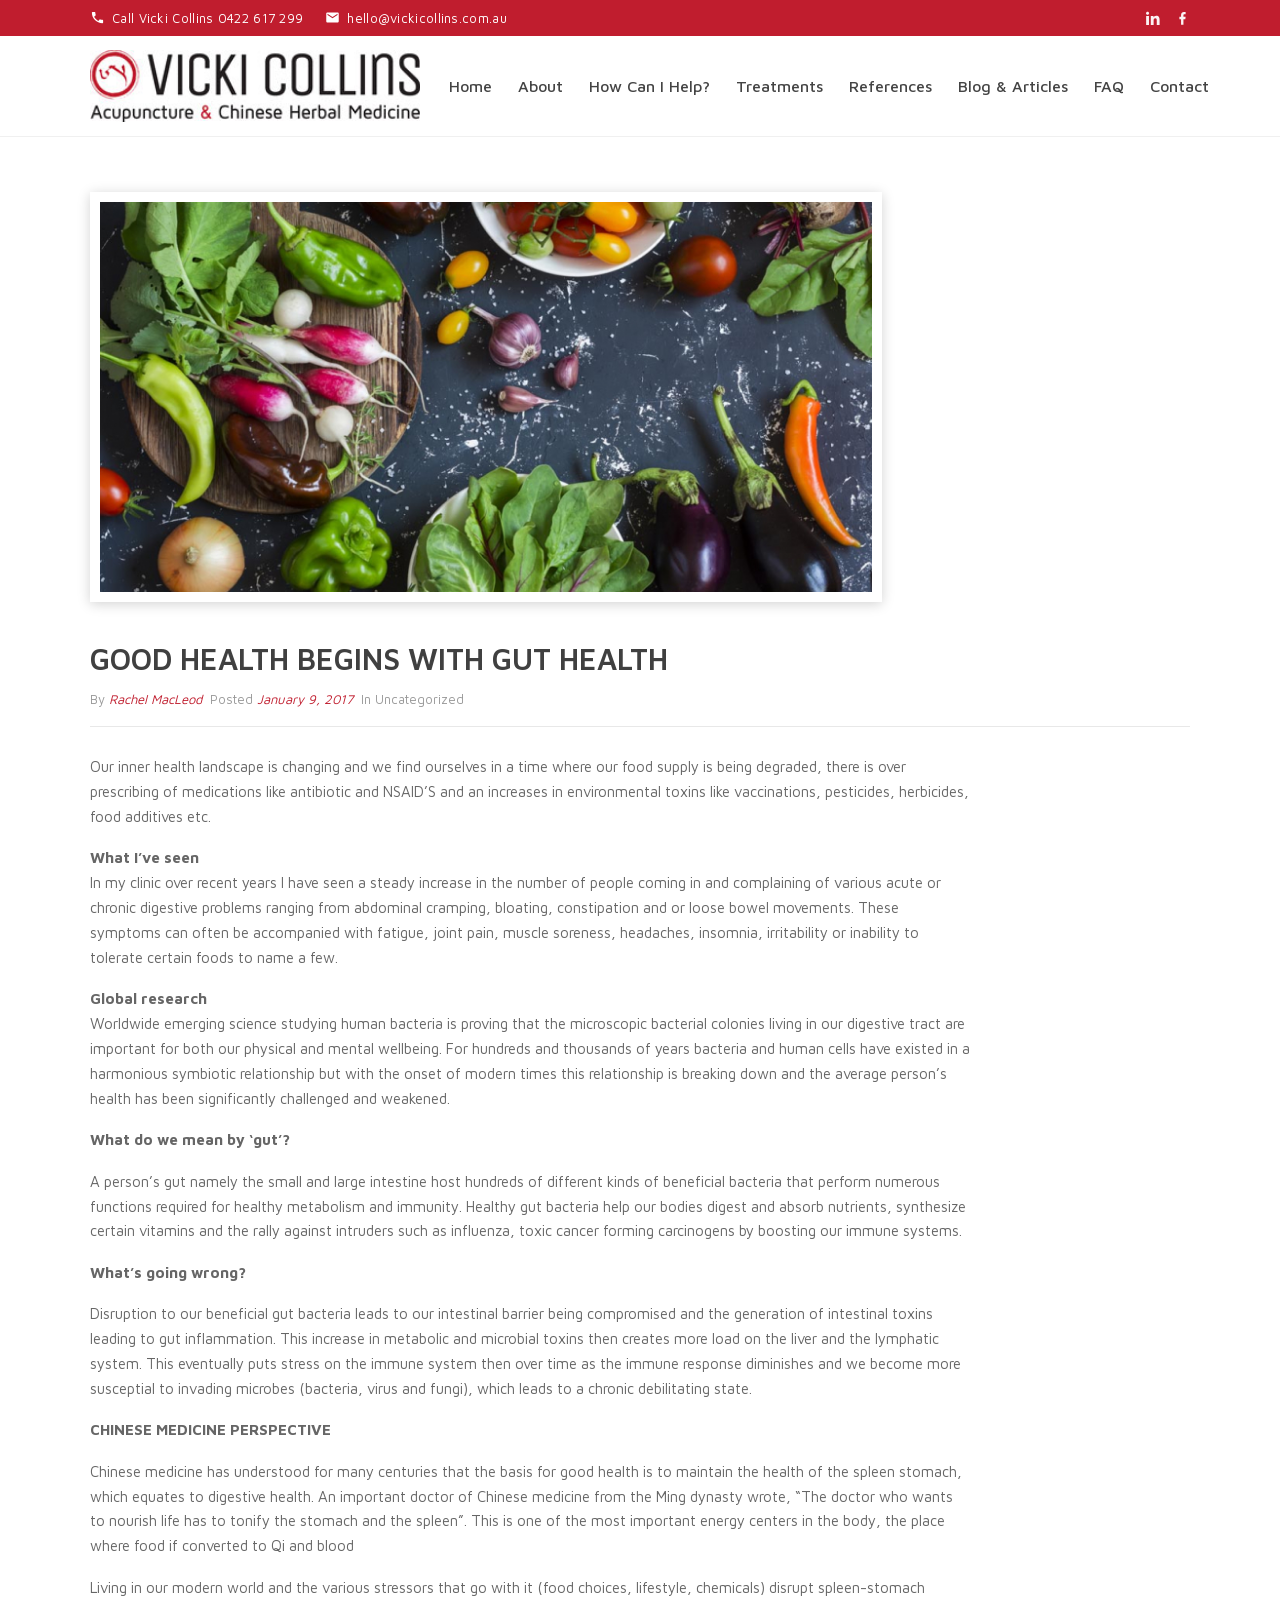
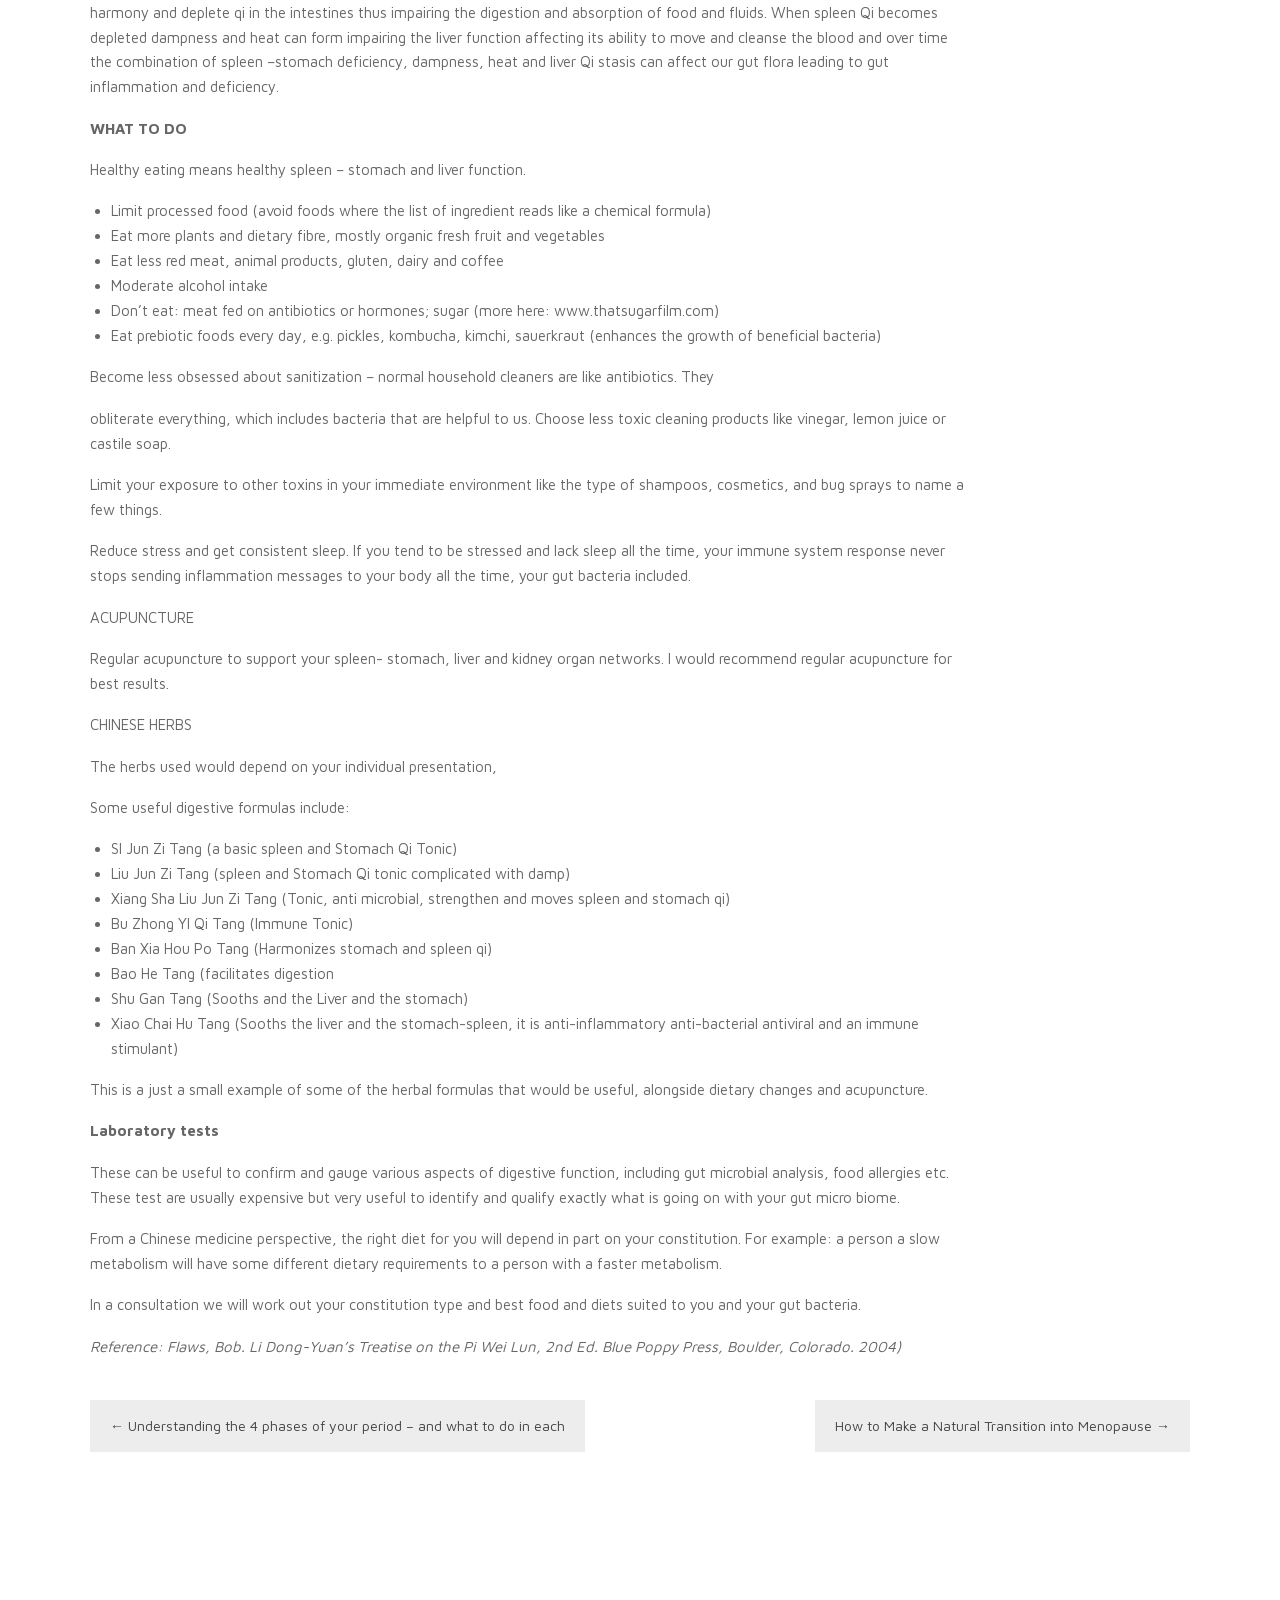
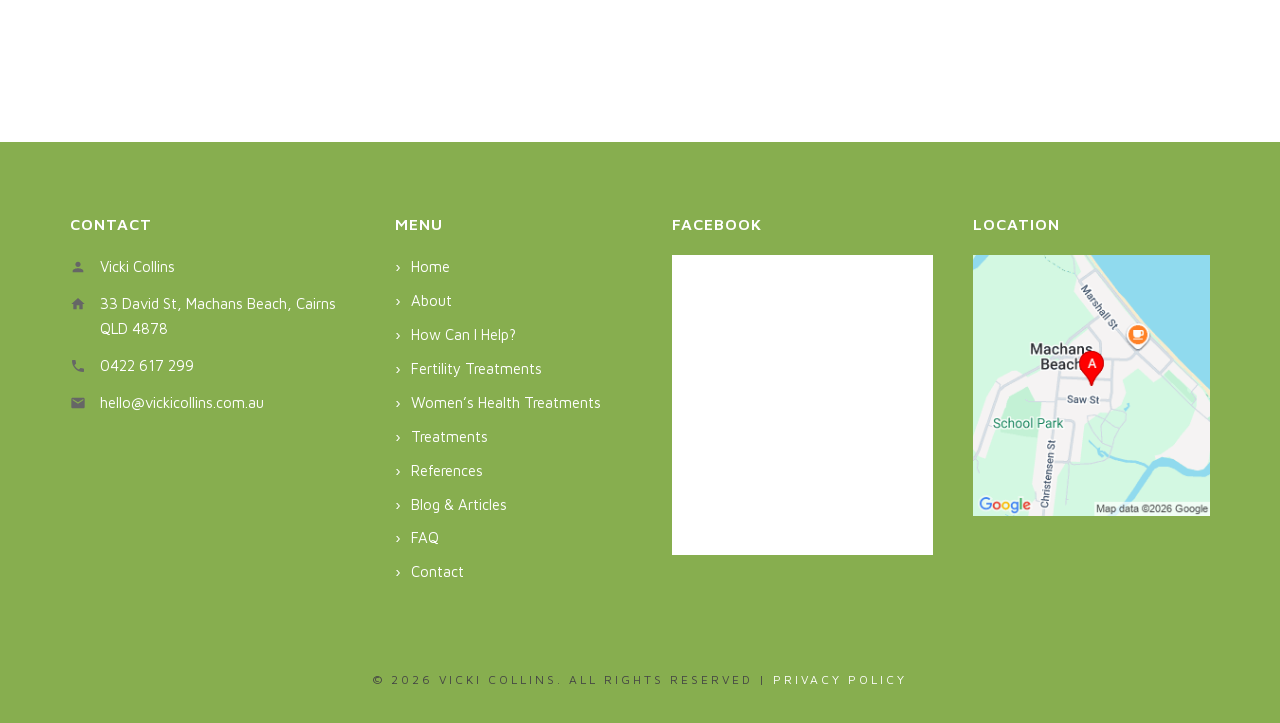
<file: good-health-begins-with-gut-health/index.html>
<!DOCTYPE html>
<html lang="en-AU">
<head>
<meta charset="utf-8">
<meta name="viewport" content="width=device-width, initial-scale=1">
<title>Good Health Begins With Gut Health | Vicki Collins</title>
<meta name="description" content="Why gut health underpins overall health — a Chinese medicine perspective, with practical diet advice, herbal formulas and acupuncture support.">
<link rel="canonical" href="https://vickicollins.com.au/good-health-begins-with-gut-health/">
<meta property="og:locale" content="en_AU">
<meta property="og:site_name" content="Vicki Collins Acupuncture &amp; Chinese Herbal Medicine">
<meta property="og:title" content="Good Health Begins With Gut Health | Vicki Collins">
<meta property="og:description" content="Why gut health underpins overall health — a Chinese medicine perspective, with practical diet advice, herbal formulas and acupuncture support.">
<meta property="og:url" content="https://vickicollins.com.au/good-health-begins-with-gut-health/">
<meta property="og:type" content="website">
<link rel="icon" href="/wp-content/uploads/favicon.ico">
<link rel="stylesheet" href="/assets/css/site.css">
<script type="application/ld+json">{"@context": "https://schema.org", "@graph": [{"@type": ["MedicalBusiness", "LocalBusiness"], "@id": "https://vickicollins.com.au/#business", "name": "Vicki Collins Acupuncture & Chinese Herbal Medicine", "url": "https://vickicollins.com.au/", "telephone": "+61422617299", "email": "hello@vickicollins.com.au", "image": "https://vickicollins.com.au/wp-content/uploads/vicki-collins-logo-web.jpg", "priceRange": "$$", "medicalSpecialty": ["Acupuncture", "TraditionalChineseMedicine"], "address": {"@type": "PostalAddress", "streetAddress": "33 David St", "addressLocality": "Machans Beach", "addressRegion": "QLD", "postalCode": "4878", "addressCountry": "AU"}, "geo": {"@type": "GeoCoordinates", "latitude": -16.8534147, "longitude": 145.747004}, "areaServed": [{"@type": "City", "name": "Cairns"}, {"@type": "AdministrativeArea", "name": "Cairns Region, Queensland"}], "openingHoursSpecification": [{"@type": "OpeningHoursSpecification", "dayOfWeek": ["Tuesday", "Wednesday", "Thursday", "Friday", "Saturday"], "opens": "08:00", "closes": "18:00"}], "founder": {"@id": "https://vickicollins.com.au/#vicki"}, "hasOfferCatalog": {"@type": "OfferCatalog", "name": "Acupuncture & Chinese Herbal Medicine Services", "itemListElement": [{"@type": "Offer", "itemOffered": {"@type": "Service", "name": "Fertility Acupuncture & IVF/IUI Cycle Support", "serviceType": "Fertility acupuncture", "description": "Acupuncture sessions timed around natural conception attempts or an IVF/IUI cycle, provided alongside your medical fertility treatment.", "provider": {"@id": "https://vickicollins.com.au/#business"}, "areaServed": {"@type": "City", "name": "Cairns"}, "url": "https://vickicollins.com.au/fertility-treatments/"}}, {"@type": "Offer", "itemOffered": {"@type": "Service", "name": "Women's Health Acupuncture", "serviceType": "Women's health acupuncture", "description": "Acupuncture and Chinese herbal medicine for menstrual health, pregnancy support and the transition through menopause.", "provider": {"@id": "https://vickicollins.com.au/#business"}, "areaServed": {"@type": "City", "name": "Cairns"}, "url": "https://vickicollins.com.au/womens-health/"}}, {"@type": "Offer", "itemOffered": {"@type": "Service", "name": "Chinese Herbal Medicine", "serviceType": "Chinese herbal medicine", "description": "Individually formulated powdered herbal formulas prescribed after a Chinese medicine consultation.", "provider": {"@id": "https://vickicollins.com.au/#business"}, "url": "https://vickicollins.com.au/treatments/"}}, {"@type": "Offer", "itemOffered": {"@type": "Service", "name": "Acupuncture", "serviceType": "Acupuncture", "description": "Treatment using fine sterilised single-use needles, which may be combined with moxibustion, cupping or electro acupuncture.", "provider": {"@id": "https://vickicollins.com.au/#business"}, "url": "https://vickicollins.com.au/treatments/"}}]}, "sameAs": ["https://www.facebook.com/Vicki-Collins-906060886146037/", "https://www.linkedin.com/in/vicki-collins-b83b03a0", "https://www.ahpra.gov.au/registration/registers-of-practitioners.aspx"]}, {"@type": "Person", "@id": "https://vickicollins.com.au/#vicki", "name": "Vicki Collins", "jobTitle": "Registered Acupuncturist & Chinese Herbal Medicine Practitioner", "worksFor": {"@id": "https://vickicollins.com.au/#business"}, "hasCredential": [{"@type": "EducationalOccupationalCredential", "credentialCategory": "degree", "name": "Bachelor of Health Science (Acupuncture)"}], "memberOf": {"@type": "Organization", "name": "Australian Health Practitioner Regulation Agency (AHPRA)"}, "knowsAbout": ["Acupuncture", "Chinese Herbal Medicine", "Fertility acupuncture", "IVF support", "IUI support", "Women's health", "Menstrual health", "Perimenopause", "Menopause", "Pregnancy support", "Pre-birth acupuncture", "Moxibustion", "Cupping", "Electro acupuncture", "Chinese medicine diet therapy"]}, {"@type": "BlogPosting", "headline": "Good Health Begins With Gut Health | Vicki Collins", "datePublished": "2017-01-09", "author": {"@id": "https://vickicollins.com.au/#vicki"}, "publisher": {"@id": "https://vickicollins.com.au/#business"}, "mainEntityOfPage": "https://vickicollins.com.au/good-health-begins-with-gut-health/"}]}</script>
</head>
<body>
<div class="toolbar">
  <div class="grid">
    <div class="toolbar-contact">
      <a href="tel:+61422617299"><svg viewBox="0 0 24 24" aria-hidden="true"><path d="M6.6 10.8c1.4 2.8 3.8 5.1 6.6 6.6l2.2-2.2c.3-.3.7-.4 1-.2 1.1.4 2.4.6 3.6.6.6 0 1 .4 1 1V20c0 .6-.4 1-1 1C10.6 21 3 13.4 3 4c0-.6.4-1 1-1h3.5c.6 0 1 .4 1 1 0 1.2.2 2.5.6 3.6.1.3 0 .7-.2 1l-2.3 2.2z"/></svg> Call Vicki Collins 0422 617 299</a>
      <a href="mailto:hello@vickicollins.com.au"><svg viewBox="0 0 24 24" aria-hidden="true"><path d="M20 4H4c-1.1 0-2 .9-2 2v12c0 1.1.9 2 2 2h16c1.1 0 2-.9 2-2V6c0-1.1-.9-2-2-2zm0 4-8 5-8-5V6l8 5 8-5v2z"/></svg> hello@vickicollins.com.au</a>
    </div>
    <div class="toolbar-social">
      <a href="https://www.linkedin.com/in/vicki-collins-b83b03a0" target="_blank" rel="noopener" aria-label="LinkedIn"><svg viewBox="0 0 24 24" aria-hidden="true"><path d="M4.98 3.5C4.98 4.88 3.87 6 2.5 6S0 4.88 0 3.5 1.12 1 2.5 1s2.48 1.12 2.48 2.5zM.24 8h4.52v14.5H.24V8zm7.44 0h4.33v2h.06c.6-1.14 2.07-2.34 4.27-2.34 4.57 0 5.41 3 5.41 6.9v7.94h-4.52v-7.04c0-1.68-.03-3.84-2.34-3.84-2.34 0-2.7 1.83-2.7 3.72v7.16H7.68V8z"/></svg></a>
      <a href="https://www.facebook.com/Vicki-Collins-906060886146037/" target="_blank" rel="noopener" aria-label="Facebook"><svg viewBox="0 0 24 24" aria-hidden="true"><path d="M13.5 22v-9h3l.5-4h-3.5V7c0-1.1.3-1.9 1.9-1.9H17V1.6C16.7 1.6 15.6 1.5 14.3 1.5c-2.7 0-4.6 1.7-4.6 4.8V9H7v4h2.7v9h3.8z"/></svg></a>
    </div>
  </div>
</div>
<header class="site-header">
  <div class="grid">
    <a class="logo" href="/"><img src="/wp-content/uploads/vicki-collins-logo-web.jpg" alt="Vicki Collins Acupuncture &amp; Chinese Herbal Medicine" width="300" height="65"></a>
    <button class="nav-toggle" aria-expanded="false" aria-controls="site-nav" aria-label="Menu"><svg viewBox="0 0 24 24" aria-hidden="true"><path d="M3 6h18v2H3V6zm0 5h18v2H3v-2zm0 5h18v2H3v-2z"/></svg></button>
    <nav class="site-nav" id="site-nav"><ul><li><a href="/">Home</a></li><li><a href="/about-vicki-collins-quality-acupuncture/">About</a></li><li><a href="/how-can-i-help/">How Can I Help?</a><ul class="sub-menu"><li><a href="/fertility-treatments/">Fertility Treatments</a></li><li><a href="/womens-health/">Women’s Health Treatments</a></li></ul></li><li><a href="/treatments/">Treatments</a></li><li><a href="/references-2/">References</a></li><li><a href="/blog/">Blog &amp; Articles</a></li><li><a href="/frequently-asked-questions/">FAQ</a></li><li><a href="/contact/">Contact</a></li></ul></nav>
  </div>
</header>
<main>
<article class="post"><div class="grid">
  <div class="post-frame"><img class="post-featured" src="/wp-content/uploads/bfi_thumb/gut-health-pl7r94yn13gifh3jintb0i2to5bggyok820sfxmcgw.jpg" alt="Good Health begins With Gut Health" width="792" height="400"></div>
  <h1>Good Health begins With Gut Health</h1>
  <p class="post-meta">By <span class="byline-name">Rachel MacLeod</span> &nbsp;Posted <time datetime="2017-01-09">January 9, 2017</time> &nbsp;In Uncategorized</p>
  <div class="post-body">
<p>Our inner health landscape is changing and we find ourselves in a time where our food supply is being degraded, there is over prescribing of medications like antibiotic and NSAID’S and an increases in environmental toxins like vaccinations, pesticides, herbicides, food additives etc.</p>
<p><strong>What I’ve seen<br> </strong>In my clinic over recent years I have seen a steady increase in the number of people coming in and complaining of various acute or chronic digestive problems ranging from abdominal cramping, bloating, constipation and or loose bowel movements. These symptoms can often be accompanied with fatigue, joint pain, muscle soreness, headaches, insomnia, irritability or inability to tolerate certain foods to name a few.</p>
<p><strong>Global research<br> </strong>Worldwide emerging science studying human bacteria is proving that the microscopic bacterial colonies living in our digestive tract are important for both our physical and mental wellbeing. For hundreds and thousands of years bacteria and human cells have existed in a harmonious symbiotic relationship but with the onset of modern times this relationship is breaking down and the average person’s health has been significantly challenged and weakened.</p>
<p><strong>What do we mean by ‘gut’?</strong></p>
<p>A person’s gut namely the small and large intestine host hundreds of different kinds of beneficial bacteria that perform numerous functions required for healthy metabolism and immunity. Healthy gut bacteria help our bodies digest and absorb nutrients, synthesize certain vitamins and the rally against intruders such as influenza, toxic cancer forming carcinogens by boosting our immune systems.</p>
<p><strong>What’s going wrong?</strong></p>
<p>Disruption to our beneficial gut bacteria leads to our intestinal barrier being compromised and the generation of intestinal toxins leading to gut inflammation. This increase in metabolic and microbial toxins then creates more load on the liver and the lymphatic system. This eventually puts stress on the immune system then over time as the immune response diminishes and we become more susceptial to invading microbes (bacteria, virus and fungi), which leads to a chronic debilitating state.</p>
<p><strong>CHINESE MEDICINE PERSPECTIVE </strong></p>
<p>Chinese medicine has understood for many centuries that the basis for good health is to maintain the health of the spleen stomach, which equates to digestive health. An important doctor of Chinese medicine from the Ming dynasty wrote, “The doctor who wants to nourish life has to tonify the stomach and the spleen”. This is one of the most important energy centers in the body, the place where food if converted to Qi and blood</p>
<p>Living in our modern world and the various stressors that go with it (food choices, lifestyle, chemicals) disrupt spleen-stomach harmony and deplete qi in the intestines thus impairing the digestion and absorption of food and fluids. When spleen Qi becomes depleted dampness and heat can form impairing the liver function affecting its ability to move and cleanse the blood and over time the combination of spleen –stomach deficiency, dampness, heat and liver Qi stasis can affect our gut flora leading to gut inflammation and deficiency.</p>
<p><strong>WHAT TO DO </strong></p>
<p>Healthy eating means healthy spleen – stomach and liver function.</p>
<ul><li>Limit processed food (avoid foods where the list of ingredient reads like a chemical formula)</li><li>Eat more plants and dietary fibre, mostly organic fresh fruit and vegetables</li><li>Eat less red meat, animal products, gluten, dairy and coffee</li><li>Moderate alcohol intake</li><li>Don’t eat: meat fed on antibiotics or hormones; sugar (more here: www.thatsugarfilm.com)</li><li>Eat prebiotic foods every day, e.g. pickles, kombucha, kimchi, sauerkraut (enhances the growth of beneficial bacteria)</li></ul>
<p>Become less obsessed about sanitization – normal household cleaners are like antibiotics. They</p>
<p>obliterate everything, which includes bacteria that are helpful to us. Choose less toxic cleaning products like vinegar, lemon juice or castile soap.</p>
<p>Limit your exposure to other toxins in your immediate environment like the type of shampoos, cosmetics, and bug sprays to name a few things.</p>
<p>Reduce stress and get consistent sleep. If you tend to be stressed and lack sleep all the time, your immune system response never stops sending inflammation messages to your body all the time, your gut bacteria included.</p>
<p>ACUPUNCTURE</p>
<p>Regular acupuncture to support your spleen- stomach, liver and kidney organ networks. I would recommend regular acupuncture for best results.</p>
<p>CHINESE HERBS</p>
<p>The herbs used would depend on your individual presentation,</p>
<p>Some useful digestive formulas include:</p>
<ul><li>SI Jun Zi Tang (a basic spleen and Stomach Qi Tonic)</li><li>Liu Jun Zi Tang (spleen and Stomach Qi tonic complicated with damp)</li><li>Xiang Sha Liu Jun Zi Tang (Tonic, anti microbial, strengthen and moves spleen and stomach qi)</li><li>Bu Zhong YI Qi Tang (Immune Tonic)</li><li>Ban Xia Hou Po Tang (Harmonizes stomach and spleen qi)</li><li>Bao He Tang (facilitates digestion</li><li>Shu Gan Tang (Sooths and the Liver and the stomach)</li><li>Xiao Chai Hu Tang (Sooths the liver and the stomach-spleen, it is anti-inflammatory anti-bacterial antiviral and an immune stimulant)</li></ul>
<p>This is a just a small example of some of the herbal formulas that would be useful, alongside dietary changes and acupuncture.</p>
<p><strong>Laboratory tests</strong></p>
<p>These can be useful to confirm and gauge various aspects of digestive function, including gut microbial analysis, food allergies etc. These test are usually expensive but very useful to identify and qualify exactly what is going on with your gut micro biome.</p>
<p>From a Chinese medicine perspective, the right diet for you will depend in part on your constitution. For example: a person a slow metabolism will have some different dietary requirements to a person with a faster metabolism.</p>
<p>In a consultation we will work out your constitution type and best food and diets suited to you and your gut bacteria.</p>
<p><em>Reference: Flaws, Bob. Li Dong-Yuan’s Treatise on the Pi Wei Lun, 2nd Ed. Blue Poppy Press, Boulder, Colorado. 2004)</em></p>
  </div>
  <nav class="post-nav">
    <a href="/understanding-the-4-phases-of-your-period-and-what-to-do-in-each/">&larr; Understanding the 4 phases of your period – and what to do in each</a>
    <a href="/how-to-make-a-natural-transition-into-menopause/">How to Make a Natural Transition into Menopause &rarr;</a>
  </nav>
</div></article>
</main>
<div class="strip-img" style="background-image:url('/wp-content/uploads/bamboo_bg2_dark.jpg')"></div>
<footer class="site-footer">
  <div class="grid footer-widgets">
    <div>
      <div class="widget-title">Contact</div>
      <ul class="icon-list">
        <li><svg viewBox="0 0 24 24" aria-hidden="true"><path d="M12 12c2.2 0 4-1.8 4-4s-1.8-4-4-4-4 1.8-4 4 1.8 4 4 4zm0 2c-2.7 0-8 1.3-8 4v2h16v-2c0-2.7-5.3-4-8-4z"/></svg> Vicki Collins</li>
        <li><svg viewBox="0 0 24 24" aria-hidden="true"><path d="M10 20v-6h4v6h5v-8h3L12 3 2 12h3v8h5z"/></svg> 33 David St, Machans Beach, Cairns QLD 4878</li>
        <li><svg viewBox="0 0 24 24" aria-hidden="true"><path d="M6.6 10.8c1.4 2.8 3.8 5.1 6.6 6.6l2.2-2.2c.3-.3.7-.4 1-.2 1.1.4 2.4.6 3.6.6.6 0 1 .4 1 1V20c0 .6-.4 1-1 1C10.6 21 3 13.4 3 4c0-.6.4-1 1-1h3.5c.6 0 1 .4 1 1 0 1.2.2 2.5.6 3.6.1.3 0 .7-.2 1l-2.3 2.2z"/></svg> <a href="tel:+61422617299">0422 617 299</a></li>
        <li><svg viewBox="0 0 24 24" aria-hidden="true"><path d="M20 4H4c-1.1 0-2 .9-2 2v12c0 1.1.9 2 2 2h16c1.1 0 2-.9 2-2V6c0-1.1-.9-2-2-2zm0 4-8 5-8-5V6l8 5 8-5v2z"/></svg> <a href="mailto:hello@vickicollins.com.au">hello@vickicollins.com.au</a></li>
      </ul>
    </div>
    <div>
      <div class="widget-title">Menu</div>
      <ul class="footer-menu">
        <li><a href="/">Home</a></li>
        <li><a href="/about-vicki-collins-quality-acupuncture/">About</a></li>
        <li><a href="/how-can-i-help/">How Can I Help?</a></li>
        <li><a href="/fertility-treatments/">Fertility Treatments</a></li>
        <li><a href="/womens-health/">Women’s Health Treatments</a></li>
        <li><a href="/treatments/">Treatments</a></li>
        <li><a href="/references-2/">References</a></li>
        <li><a href="/blog/">Blog &amp; Articles</a></li>
        <li><a href="/frequently-asked-questions/">FAQ</a></li>
        <li><a href="/contact/">Contact</a></li>
      </ul>
    </div>
    <div class="footer-fb">
      <div class="widget-title">Facebook</div>
      <iframe src="https://www.facebook.com/plugins/page.php?href=https%3A%2F%2Fwww.facebook.com%2FVicki-Collins-906060886146037%2F&tabs=timeline&width=280&height=300&small_header=true&adapt_container_width=true&hide_cover=false" width="280" height="300" title="Vicki Collins on Facebook" loading="lazy" allow="encrypted-media"></iframe>
    </div>
    <div class="footer-map">
      <div class="widget-title">Location</div>
      <a href="https://www.google.com.au/maps/place/33+David+St,+Machans+Beach+QLD+4878/@-16.8534096,145.74481,17z" target="_blank" rel="noopener" title="Open a larger map">
        <img src="/assets/img/footer-map.png" alt="Map showing the clinic location at 33 David St, Machans Beach" width="250" height="275" loading="lazy">
      </a>
    </div>
  </div>
  <div class="footer-copyright">© 2026 Vicki Collins. All rights reserved | <a href="/privacy-policy/">Privacy Policy</a></div>
</footer>
<script src="/assets/js/site.js" defer></script>
</body>
</html>
</file>
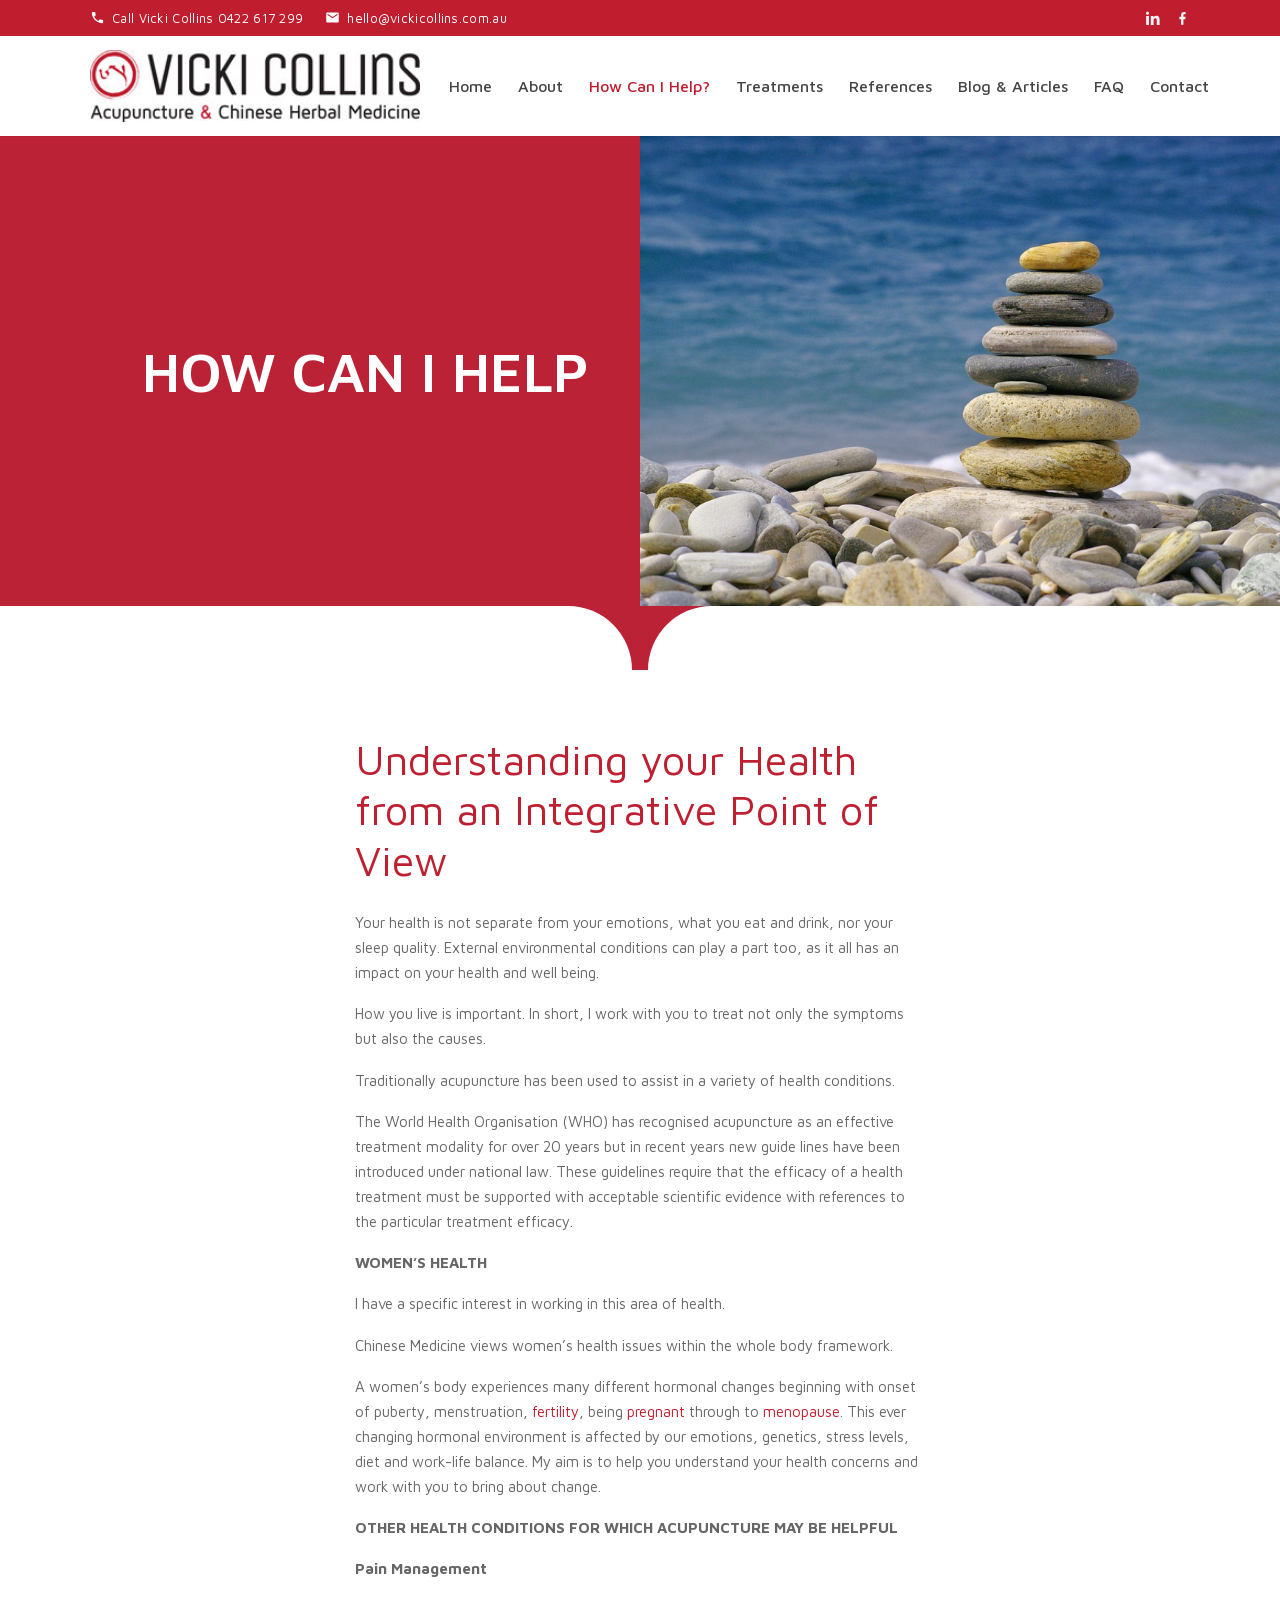
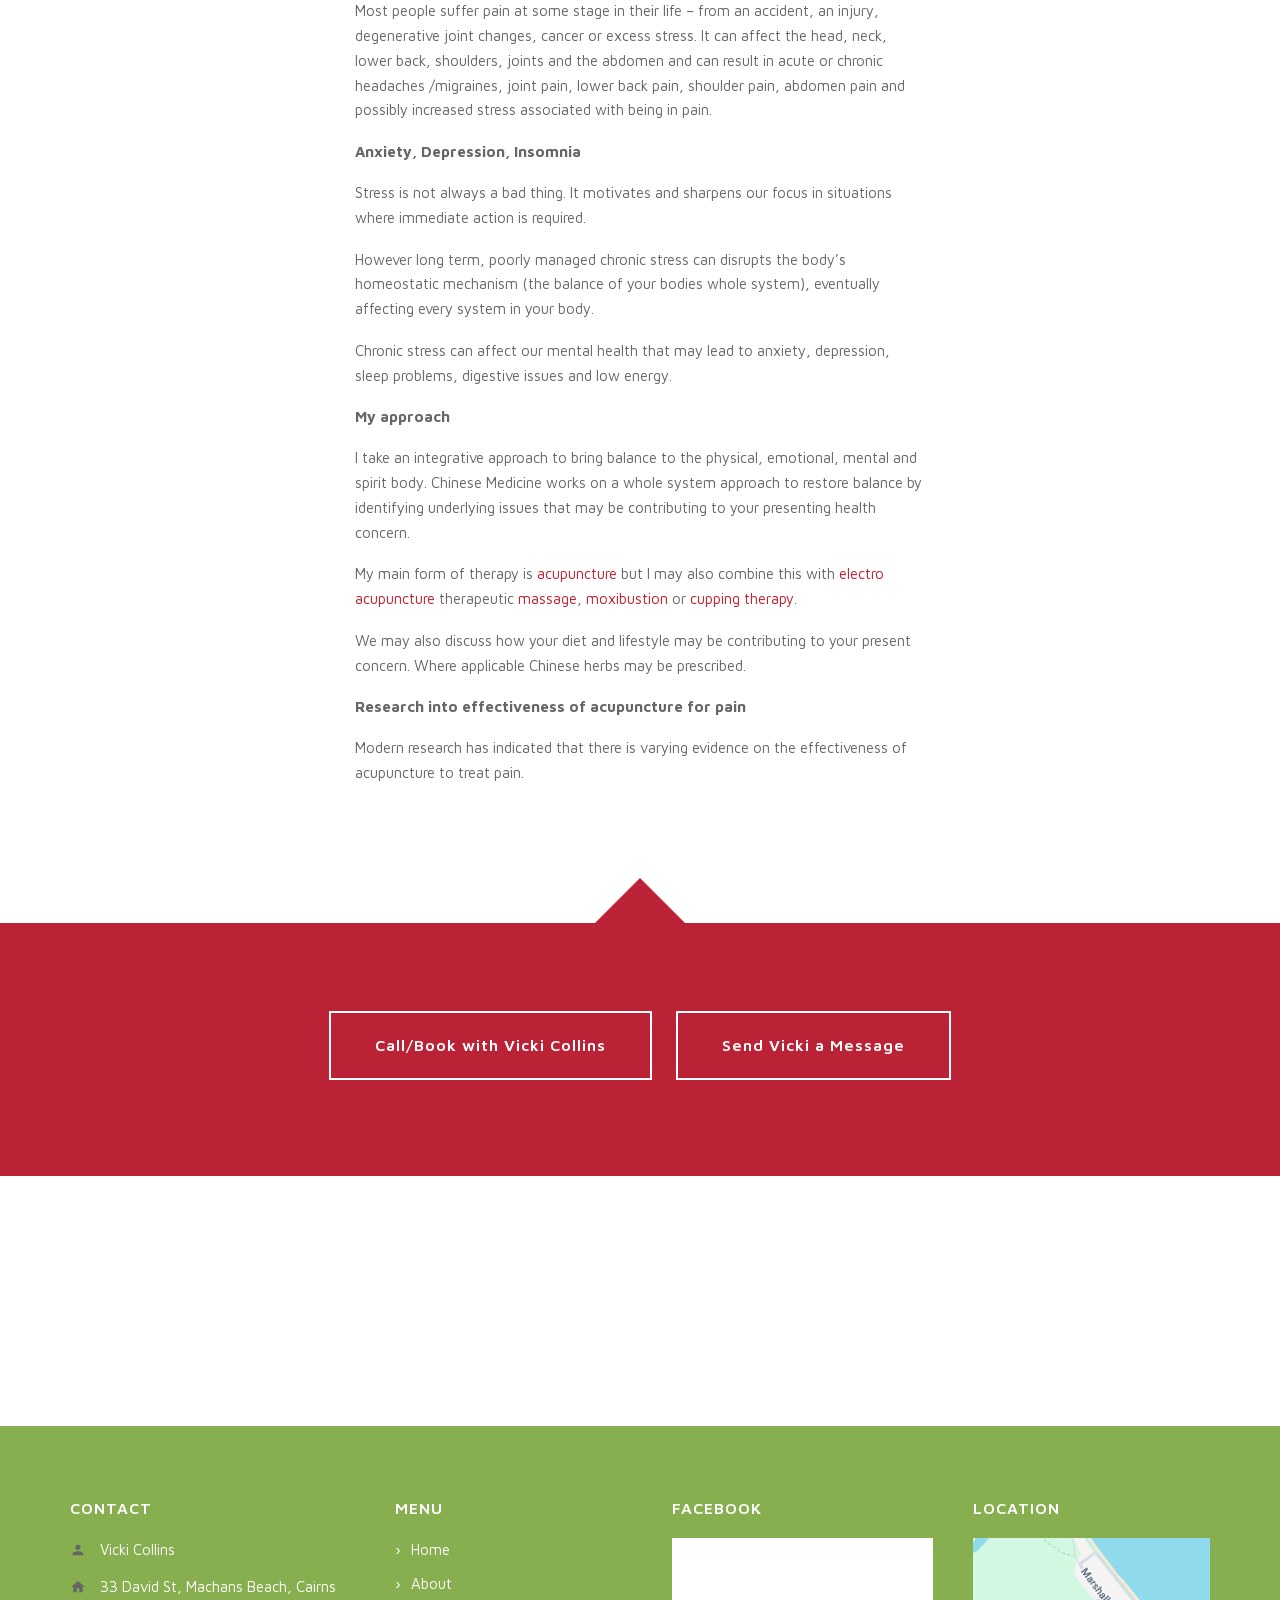
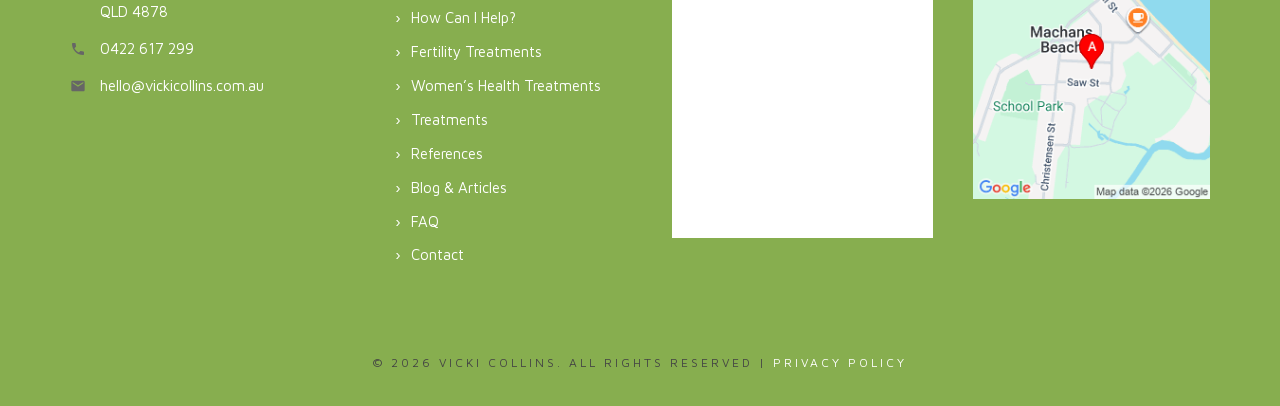
<file: how-can-i-help/index.html>
<!DOCTYPE html>
<html lang="en-AU">
<head>
<meta charset="utf-8">
<meta name="viewport" content="width=device-width, initial-scale=1">
<title>How Acupuncture Can Help | Vicki Collins, Cairns</title>
<meta name="description" content="How acupuncture and Chinese medicine may help with women’s health, pain management, anxiety, insomnia and more — an integrative approach in Cairns.">
<link rel="canonical" href="https://vickicollins.com.au/how-can-i-help/">
<meta property="og:locale" content="en_AU">
<meta property="og:site_name" content="Vicki Collins Acupuncture &amp; Chinese Herbal Medicine">
<meta property="og:title" content="How Acupuncture Can Help | Vicki Collins, Cairns">
<meta property="og:description" content="How acupuncture and Chinese medicine may help with women’s health, pain management, anxiety, insomnia and more — an integrative approach in Cairns.">
<meta property="og:url" content="https://vickicollins.com.au/how-can-i-help/">
<meta property="og:type" content="website">
<link rel="icon" href="/wp-content/uploads/favicon.ico">
<link rel="stylesheet" href="/assets/css/site.css">
<script type="application/ld+json">{"@context": "https://schema.org", "@graph": [{"@type": ["MedicalBusiness", "LocalBusiness"], "@id": "https://vickicollins.com.au/#business", "name": "Vicki Collins Acupuncture & Chinese Herbal Medicine", "url": "https://vickicollins.com.au/", "telephone": "+61422617299", "email": "hello@vickicollins.com.au", "image": "https://vickicollins.com.au/wp-content/uploads/vicki-collins-logo-web.jpg", "priceRange": "$$", "medicalSpecialty": ["Acupuncture", "TraditionalChineseMedicine"], "address": {"@type": "PostalAddress", "streetAddress": "33 David St", "addressLocality": "Machans Beach", "addressRegion": "QLD", "postalCode": "4878", "addressCountry": "AU"}, "geo": {"@type": "GeoCoordinates", "latitude": -16.8534147, "longitude": 145.747004}, "areaServed": [{"@type": "City", "name": "Cairns"}, {"@type": "AdministrativeArea", "name": "Cairns Region, Queensland"}], "openingHoursSpecification": [{"@type": "OpeningHoursSpecification", "dayOfWeek": ["Tuesday", "Wednesday", "Thursday", "Friday", "Saturday"], "opens": "08:00", "closes": "18:00"}], "founder": {"@id": "https://vickicollins.com.au/#vicki"}, "hasOfferCatalog": {"@type": "OfferCatalog", "name": "Acupuncture & Chinese Herbal Medicine Services", "itemListElement": [{"@type": "Offer", "itemOffered": {"@type": "Service", "name": "Fertility Acupuncture & IVF/IUI Cycle Support", "serviceType": "Fertility acupuncture", "description": "Acupuncture sessions timed around natural conception attempts or an IVF/IUI cycle, provided alongside your medical fertility treatment.", "provider": {"@id": "https://vickicollins.com.au/#business"}, "areaServed": {"@type": "City", "name": "Cairns"}, "url": "https://vickicollins.com.au/fertility-treatments/"}}, {"@type": "Offer", "itemOffered": {"@type": "Service", "name": "Women's Health Acupuncture", "serviceType": "Women's health acupuncture", "description": "Acupuncture and Chinese herbal medicine for menstrual health, pregnancy support and the transition through menopause.", "provider": {"@id": "https://vickicollins.com.au/#business"}, "areaServed": {"@type": "City", "name": "Cairns"}, "url": "https://vickicollins.com.au/womens-health/"}}, {"@type": "Offer", "itemOffered": {"@type": "Service", "name": "Chinese Herbal Medicine", "serviceType": "Chinese herbal medicine", "description": "Individually formulated powdered herbal formulas prescribed after a Chinese medicine consultation.", "provider": {"@id": "https://vickicollins.com.au/#business"}, "url": "https://vickicollins.com.au/treatments/"}}, {"@type": "Offer", "itemOffered": {"@type": "Service", "name": "Acupuncture", "serviceType": "Acupuncture", "description": "Treatment using fine sterilised single-use needles, which may be combined with moxibustion, cupping or electro acupuncture.", "provider": {"@id": "https://vickicollins.com.au/#business"}, "url": "https://vickicollins.com.au/treatments/"}}]}, "sameAs": ["https://www.facebook.com/Vicki-Collins-906060886146037/", "https://www.linkedin.com/in/vicki-collins-b83b03a0", "https://www.ahpra.gov.au/registration/registers-of-practitioners.aspx"]}, {"@type": "Person", "@id": "https://vickicollins.com.au/#vicki", "name": "Vicki Collins", "jobTitle": "Registered Acupuncturist & Chinese Herbal Medicine Practitioner", "worksFor": {"@id": "https://vickicollins.com.au/#business"}, "hasCredential": [{"@type": "EducationalOccupationalCredential", "credentialCategory": "degree", "name": "Bachelor of Health Science (Acupuncture)"}], "memberOf": {"@type": "Organization", "name": "Australian Health Practitioner Regulation Agency (AHPRA)"}, "knowsAbout": ["Acupuncture", "Chinese Herbal Medicine", "Fertility acupuncture", "IVF support", "IUI support", "Women's health", "Menstrual health", "Perimenopause", "Menopause", "Pregnancy support", "Pre-birth acupuncture", "Moxibustion", "Cupping", "Electro acupuncture", "Chinese medicine diet therapy"]}]}</script>
</head>
<body>
<div class="toolbar">
  <div class="grid">
    <div class="toolbar-contact">
      <a href="tel:+61422617299"><svg viewBox="0 0 24 24" aria-hidden="true"><path d="M6.6 10.8c1.4 2.8 3.8 5.1 6.6 6.6l2.2-2.2c.3-.3.7-.4 1-.2 1.1.4 2.4.6 3.6.6.6 0 1 .4 1 1V20c0 .6-.4 1-1 1C10.6 21 3 13.4 3 4c0-.6.4-1 1-1h3.5c.6 0 1 .4 1 1 0 1.2.2 2.5.6 3.6.1.3 0 .7-.2 1l-2.3 2.2z"/></svg> Call Vicki Collins 0422 617 299</a>
      <a href="mailto:hello@vickicollins.com.au"><svg viewBox="0 0 24 24" aria-hidden="true"><path d="M20 4H4c-1.1 0-2 .9-2 2v12c0 1.1.9 2 2 2h16c1.1 0 2-.9 2-2V6c0-1.1-.9-2-2-2zm0 4-8 5-8-5V6l8 5 8-5v2z"/></svg> hello@vickicollins.com.au</a>
    </div>
    <div class="toolbar-social">
      <a href="https://www.linkedin.com/in/vicki-collins-b83b03a0" target="_blank" rel="noopener" aria-label="LinkedIn"><svg viewBox="0 0 24 24" aria-hidden="true"><path d="M4.98 3.5C4.98 4.88 3.87 6 2.5 6S0 4.88 0 3.5 1.12 1 2.5 1s2.48 1.12 2.48 2.5zM.24 8h4.52v14.5H.24V8zm7.44 0h4.33v2h.06c.6-1.14 2.07-2.34 4.27-2.34 4.57 0 5.41 3 5.41 6.9v7.94h-4.52v-7.04c0-1.68-.03-3.84-2.34-3.84-2.34 0-2.7 1.83-2.7 3.72v7.16H7.68V8z"/></svg></a>
      <a href="https://www.facebook.com/Vicki-Collins-906060886146037/" target="_blank" rel="noopener" aria-label="Facebook"><svg viewBox="0 0 24 24" aria-hidden="true"><path d="M13.5 22v-9h3l.5-4h-3.5V7c0-1.1.3-1.9 1.9-1.9H17V1.6C16.7 1.6 15.6 1.5 14.3 1.5c-2.7 0-4.6 1.7-4.6 4.8V9H7v4h2.7v9h3.8z"/></svg></a>
    </div>
  </div>
</div>
<header class="site-header">
  <div class="grid">
    <a class="logo" href="/"><img src="/wp-content/uploads/vicki-collins-logo-web.jpg" alt="Vicki Collins Acupuncture &amp; Chinese Herbal Medicine" width="300" height="65"></a>
    <button class="nav-toggle" aria-expanded="false" aria-controls="site-nav" aria-label="Menu"><svg viewBox="0 0 24 24" aria-hidden="true"><path d="M3 6h18v2H3V6zm0 5h18v2H3v-2zm0 5h18v2H3v-2z"/></svg></button>
    <nav class="site-nav" id="site-nav"><ul><li><a href="/">Home</a></li><li><a href="/about-vicki-collins-quality-acupuncture/">About</a></li><li class="current"><a href="/how-can-i-help/">How Can I Help?</a><ul class="sub-menu"><li><a href="/fertility-treatments/">Fertility Treatments</a></li><li><a href="/womens-health/">Women’s Health Treatments</a></li></ul></li><li><a href="/treatments/">Treatments</a></li><li><a href="/references-2/">References</a></li><li><a href="/blog/">Blog &amp; Articles</a></li><li><a href="/frequently-asked-questions/">FAQ</a></li><li><a href="/contact/">Contact</a></li></ul></nav>
  </div>
</header>
<main>
<section class="hero-split" style="background:#bc2236">
  <div class="hero-panel"><h1 class="hero-title">How can I help</h1></div>
  <div class="hero-img" style="background-image:url('/wp-content/uploads/sun-813711_960_720.jpg')"></div>
</section>
<div class="scallop" style="--notch:#bc2236"></div>
<section class="content"><div class="grid"><div class="content-narrow">
<h2 class="title-lg">Understanding your Health from an Integrative Point of View</h2>
<p>Your health is not separate from your emotions, what you eat and drink, nor your sleep quality. External environmental conditions can play a part too, as it all has an impact on your health and well being.</p>
<p>How you live is important. In short, I work with you to treat not only the symptoms but also the causes.</p>
<p>Traditionally acupuncture has been used to assist in a variety of health conditions.</p>
<p>The World Health Organisation (WHO) has recognised acupuncture as an effective treatment modality for over 20 years but in recent years new guide lines have been introduced under national law. These guidelines require that the efficacy of a health treatment must be supported with acceptable scientific evidence with references to the particular treatment efficacy.</p>
<p><strong>WOMEN’S HEALTH</strong></p>
<p>I have a specific interest in working in this area of health.</p>
<p>Chinese Medicine views women’s health issues within the whole body framework.</p>
<p>A women’s body experiences many different hormonal changes beginning with onset of puberty, menstruation, <a href="/fertility-treatments/">fertility</a>, being <a href="/fertility-treatments/">pregnant </a> through to <a href="/fertility-treatments/">menopause</a>. This ever changing hormonal environment is affected by our emotions, genetics, stress levels, diet and work-life balance. My aim is to help you understand your health concerns and work with you to bring about change.</p>
<p><strong>OTHER HEALTH CONDITIONS FOR WHICH ACUPUNCTURE MAY BE HELPFUL</strong></p>
<p><strong>Pain Management </strong></p>
<p>Most people suffer pain at some stage in their life – from an accident, an injury, degenerative joint changes, cancer or excess stress. It can affect the head, neck, lower back, shoulders, joints and the abdomen and can result in acute or chronic headaches /migraines, joint pain, lower back pain, shoulder pain, abdomen pain and possibly increased stress associated with being in pain.</p>
<p><strong>Anxiety, Depression, Insomnia</strong></p>
<p>Stress is not always a bad thing. It motivates and sharpens our focus in situations where immediate action is required.</p>
<p>However long term, poorly managed chronic stress can disrupts the body’s homeostatic mechanism (the balance of your bodies whole system), eventually affecting every system in your body.</p>
<p>Chronic stress can affect our mental health that may lead to anxiety, depression, sleep problems, digestive issues and low energy.</p>
<p><strong>My approach</strong></p>
<p>I take an integrative approach to bring balance to the physical, emotional, mental and spirit body. Chinese Medicine works on a whole system approach to restore balance by identifying underlying issues that may be contributing to your presenting health concern.</p>
<p>My main form of therapy is <a href="/treatments/">acupuncture</a> but I may also combine this with <a href="/treatments/">electro acupuncture</a> therapeutic <a href="/treatments/">massage</a>, <a href="/treatments/">moxibustion</a> or <a href="/treatments/">cupping therapy</a>.</p>
<p>We may also discuss how your diet and lifestyle may be contributing to your present concern. Where applicable Chinese herbs may be prescribed.</p>
<p><strong>Research into effectiveness of acupuncture for pain</strong></p>
<p>Modern research has indicated that there is varying evidence on the effectiveness of acupuncture to treat pain.</p>
</div></div></section>
<section class="cta">
  <div style="height:56px"></div>
  <div style="position:relative;background:var(--band-red);">
    <div style="position:absolute;left:50%;transform:translateX(-50%);top:-45px;width:0;height:0;border-left:46px solid transparent;border-right:46px solid transparent;border-bottom:46px solid var(--band-red);"></div>
    <div class="band-red-cta" style="display:flex;gap:24px;justify-content:center;flex-wrap:wrap;">
      <a class="btn-outline" href="/contact/">Call/Book with Vicki Collins</a>
      <a class="btn-outline" href="/contact/#message">Send Vicki a Message</a>
    </div>
  </div>
</section>
</main>
<div class="strip-img" style="background-image:url('/wp-content/uploads/bamboo_bg2_dark.jpg')"></div>
<footer class="site-footer">
  <div class="grid footer-widgets">
    <div>
      <div class="widget-title">Contact</div>
      <ul class="icon-list">
        <li><svg viewBox="0 0 24 24" aria-hidden="true"><path d="M12 12c2.2 0 4-1.8 4-4s-1.8-4-4-4-4 1.8-4 4 1.8 4 4 4zm0 2c-2.7 0-8 1.3-8 4v2h16v-2c0-2.7-5.3-4-8-4z"/></svg> Vicki Collins</li>
        <li><svg viewBox="0 0 24 24" aria-hidden="true"><path d="M10 20v-6h4v6h5v-8h3L12 3 2 12h3v8h5z"/></svg> 33 David St, Machans Beach, Cairns QLD 4878</li>
        <li><svg viewBox="0 0 24 24" aria-hidden="true"><path d="M6.6 10.8c1.4 2.8 3.8 5.1 6.6 6.6l2.2-2.2c.3-.3.7-.4 1-.2 1.1.4 2.4.6 3.6.6.6 0 1 .4 1 1V20c0 .6-.4 1-1 1C10.6 21 3 13.4 3 4c0-.6.4-1 1-1h3.5c.6 0 1 .4 1 1 0 1.2.2 2.5.6 3.6.1.3 0 .7-.2 1l-2.3 2.2z"/></svg> <a href="tel:+61422617299">0422 617 299</a></li>
        <li><svg viewBox="0 0 24 24" aria-hidden="true"><path d="M20 4H4c-1.1 0-2 .9-2 2v12c0 1.1.9 2 2 2h16c1.1 0 2-.9 2-2V6c0-1.1-.9-2-2-2zm0 4-8 5-8-5V6l8 5 8-5v2z"/></svg> <a href="mailto:hello@vickicollins.com.au">hello@vickicollins.com.au</a></li>
      </ul>
    </div>
    <div>
      <div class="widget-title">Menu</div>
      <ul class="footer-menu">
        <li><a href="/">Home</a></li>
        <li><a href="/about-vicki-collins-quality-acupuncture/">About</a></li>
        <li><a href="/how-can-i-help/">How Can I Help?</a></li>
        <li><a href="/fertility-treatments/">Fertility Treatments</a></li>
        <li><a href="/womens-health/">Women’s Health Treatments</a></li>
        <li><a href="/treatments/">Treatments</a></li>
        <li><a href="/references-2/">References</a></li>
        <li><a href="/blog/">Blog &amp; Articles</a></li>
        <li><a href="/frequently-asked-questions/">FAQ</a></li>
        <li><a href="/contact/">Contact</a></li>
      </ul>
    </div>
    <div class="footer-fb">
      <div class="widget-title">Facebook</div>
      <iframe src="https://www.facebook.com/plugins/page.php?href=https%3A%2F%2Fwww.facebook.com%2FVicki-Collins-906060886146037%2F&tabs=timeline&width=280&height=300&small_header=true&adapt_container_width=true&hide_cover=false" width="280" height="300" title="Vicki Collins on Facebook" loading="lazy" allow="encrypted-media"></iframe>
    </div>
    <div class="footer-map">
      <div class="widget-title">Location</div>
      <a href="https://www.google.com.au/maps/place/33+David+St,+Machans+Beach+QLD+4878/@-16.8534096,145.74481,17z" target="_blank" rel="noopener" title="Open a larger map">
        <img src="/assets/img/footer-map.png" alt="Map showing the clinic location at 33 David St, Machans Beach" width="250" height="275" loading="lazy">
      </a>
    </div>
  </div>
  <div class="footer-copyright">© 2026 Vicki Collins. All rights reserved | <a href="/privacy-policy/">Privacy Policy</a></div>
</footer>
<script src="/assets/js/site.js" defer></script>
</body>
</html>
</file>
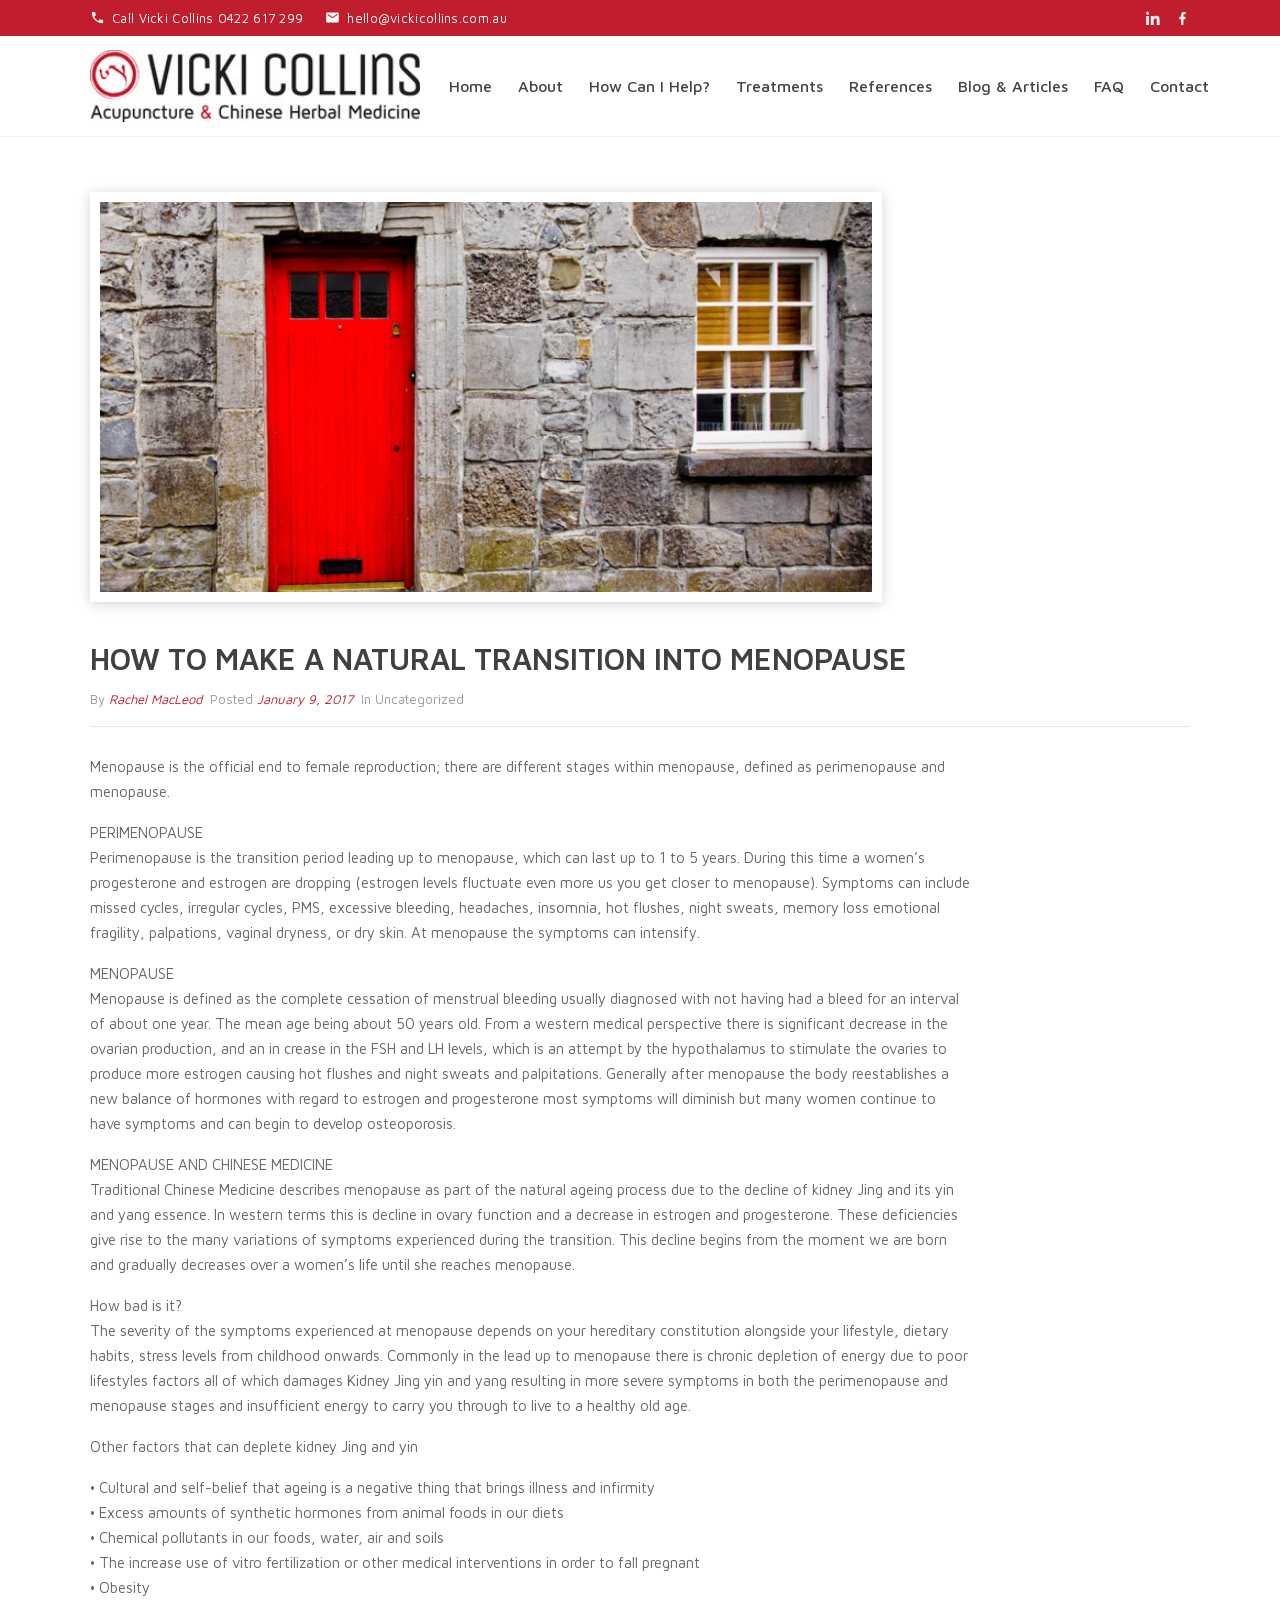
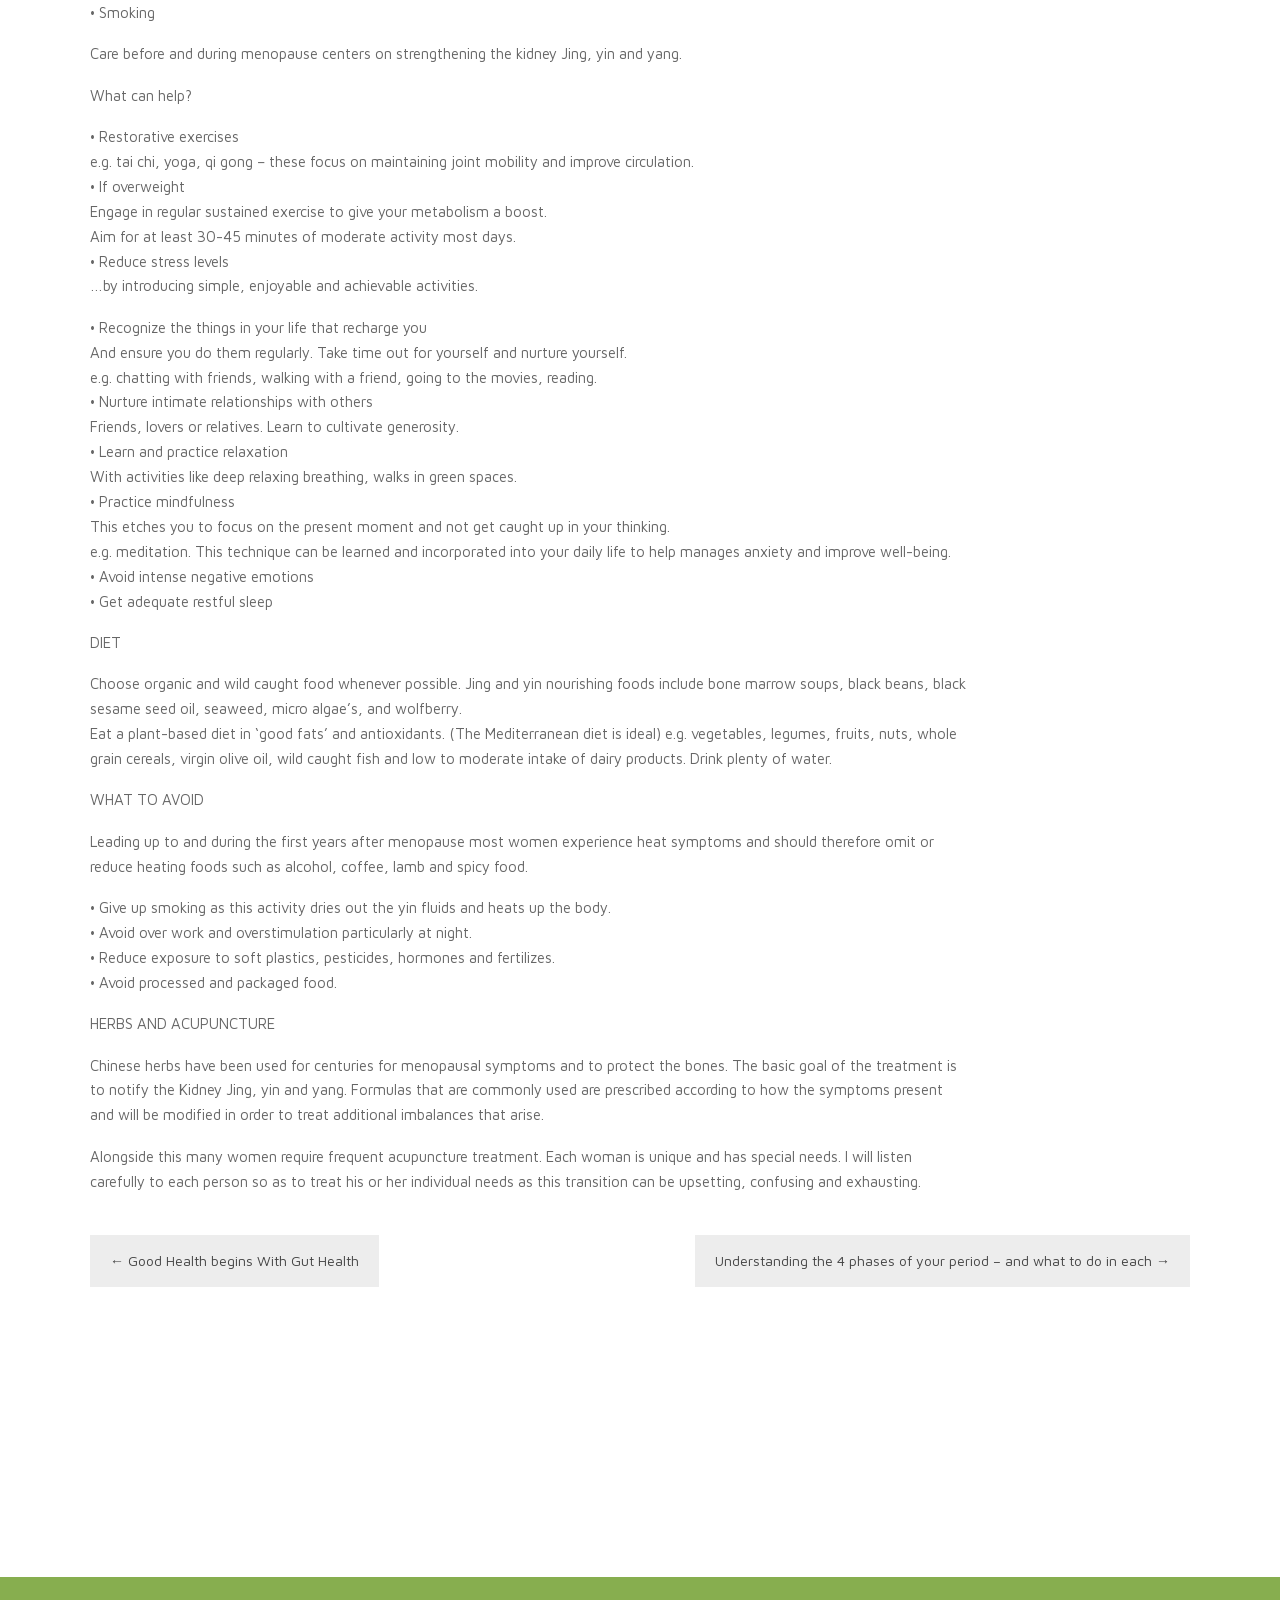
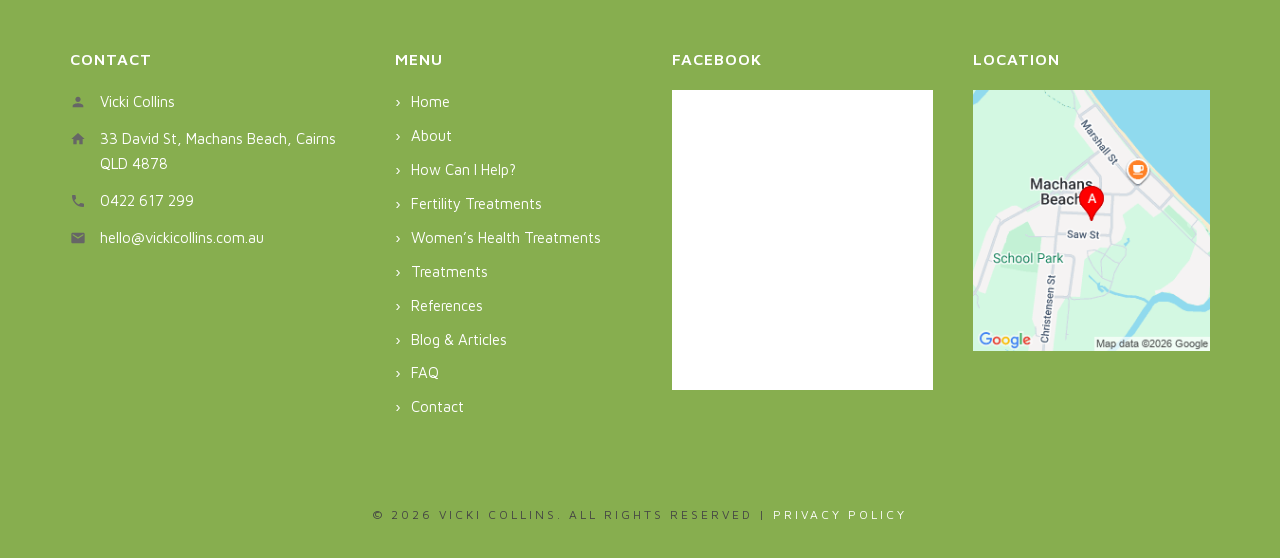
<file: how-to-make-a-natural-transition-into-menopause/index.html>
<!DOCTYPE html>
<html lang="en-AU">
<head>
<meta charset="utf-8">
<meta name="viewport" content="width=device-width, initial-scale=1">
<title>A Natural Transition into Menopause | Vicki Collins</title>
<meta name="description" content="Understanding perimenopause and menopause through Chinese medicine — diet, lifestyle, herbs and acupuncture for a smoother natural transition.">
<link rel="canonical" href="https://vickicollins.com.au/how-to-make-a-natural-transition-into-menopause/">
<meta property="og:locale" content="en_AU">
<meta property="og:site_name" content="Vicki Collins Acupuncture &amp; Chinese Herbal Medicine">
<meta property="og:title" content="A Natural Transition into Menopause | Vicki Collins">
<meta property="og:description" content="Understanding perimenopause and menopause through Chinese medicine — diet, lifestyle, herbs and acupuncture for a smoother natural transition.">
<meta property="og:url" content="https://vickicollins.com.au/how-to-make-a-natural-transition-into-menopause/">
<meta property="og:type" content="website">
<link rel="icon" href="/wp-content/uploads/favicon.ico">
<link rel="stylesheet" href="/assets/css/site.css">
<script type="application/ld+json">{"@context": "https://schema.org", "@graph": [{"@type": ["MedicalBusiness", "LocalBusiness"], "@id": "https://vickicollins.com.au/#business", "name": "Vicki Collins Acupuncture & Chinese Herbal Medicine", "url": "https://vickicollins.com.au/", "telephone": "+61422617299", "email": "hello@vickicollins.com.au", "image": "https://vickicollins.com.au/wp-content/uploads/vicki-collins-logo-web.jpg", "priceRange": "$$", "medicalSpecialty": ["Acupuncture", "TraditionalChineseMedicine"], "address": {"@type": "PostalAddress", "streetAddress": "33 David St", "addressLocality": "Machans Beach", "addressRegion": "QLD", "postalCode": "4878", "addressCountry": "AU"}, "geo": {"@type": "GeoCoordinates", "latitude": -16.8534147, "longitude": 145.747004}, "areaServed": [{"@type": "City", "name": "Cairns"}, {"@type": "AdministrativeArea", "name": "Cairns Region, Queensland"}], "openingHoursSpecification": [{"@type": "OpeningHoursSpecification", "dayOfWeek": ["Tuesday", "Wednesday", "Thursday", "Friday", "Saturday"], "opens": "08:00", "closes": "18:00"}], "founder": {"@id": "https://vickicollins.com.au/#vicki"}, "hasOfferCatalog": {"@type": "OfferCatalog", "name": "Acupuncture & Chinese Herbal Medicine Services", "itemListElement": [{"@type": "Offer", "itemOffered": {"@type": "Service", "name": "Fertility Acupuncture & IVF/IUI Cycle Support", "serviceType": "Fertility acupuncture", "description": "Acupuncture sessions timed around natural conception attempts or an IVF/IUI cycle, provided alongside your medical fertility treatment.", "provider": {"@id": "https://vickicollins.com.au/#business"}, "areaServed": {"@type": "City", "name": "Cairns"}, "url": "https://vickicollins.com.au/fertility-treatments/"}}, {"@type": "Offer", "itemOffered": {"@type": "Service", "name": "Women's Health Acupuncture", "serviceType": "Women's health acupuncture", "description": "Acupuncture and Chinese herbal medicine for menstrual health, pregnancy support and the transition through menopause.", "provider": {"@id": "https://vickicollins.com.au/#business"}, "areaServed": {"@type": "City", "name": "Cairns"}, "url": "https://vickicollins.com.au/womens-health/"}}, {"@type": "Offer", "itemOffered": {"@type": "Service", "name": "Chinese Herbal Medicine", "serviceType": "Chinese herbal medicine", "description": "Individually formulated powdered herbal formulas prescribed after a Chinese medicine consultation.", "provider": {"@id": "https://vickicollins.com.au/#business"}, "url": "https://vickicollins.com.au/treatments/"}}, {"@type": "Offer", "itemOffered": {"@type": "Service", "name": "Acupuncture", "serviceType": "Acupuncture", "description": "Treatment using fine sterilised single-use needles, which may be combined with moxibustion, cupping or electro acupuncture.", "provider": {"@id": "https://vickicollins.com.au/#business"}, "url": "https://vickicollins.com.au/treatments/"}}]}, "sameAs": ["https://www.facebook.com/Vicki-Collins-906060886146037/", "https://www.linkedin.com/in/vicki-collins-b83b03a0", "https://www.ahpra.gov.au/registration/registers-of-practitioners.aspx"]}, {"@type": "Person", "@id": "https://vickicollins.com.au/#vicki", "name": "Vicki Collins", "jobTitle": "Registered Acupuncturist & Chinese Herbal Medicine Practitioner", "worksFor": {"@id": "https://vickicollins.com.au/#business"}, "hasCredential": [{"@type": "EducationalOccupationalCredential", "credentialCategory": "degree", "name": "Bachelor of Health Science (Acupuncture)"}], "memberOf": {"@type": "Organization", "name": "Australian Health Practitioner Regulation Agency (AHPRA)"}, "knowsAbout": ["Acupuncture", "Chinese Herbal Medicine", "Fertility acupuncture", "IVF support", "IUI support", "Women's health", "Menstrual health", "Perimenopause", "Menopause", "Pregnancy support", "Pre-birth acupuncture", "Moxibustion", "Cupping", "Electro acupuncture", "Chinese medicine diet therapy"]}, {"@type": "BlogPosting", "headline": "A Natural Transition into Menopause | Vicki Collins", "datePublished": "2017-01-09", "author": {"@id": "https://vickicollins.com.au/#vicki"}, "publisher": {"@id": "https://vickicollins.com.au/#business"}, "mainEntityOfPage": "https://vickicollins.com.au/how-to-make-a-natural-transition-into-menopause/"}]}</script>
</head>
<body>
<div class="toolbar">
  <div class="grid">
    <div class="toolbar-contact">
      <a href="tel:+61422617299"><svg viewBox="0 0 24 24" aria-hidden="true"><path d="M6.6 10.8c1.4 2.8 3.8 5.1 6.6 6.6l2.2-2.2c.3-.3.7-.4 1-.2 1.1.4 2.4.6 3.6.6.6 0 1 .4 1 1V20c0 .6-.4 1-1 1C10.6 21 3 13.4 3 4c0-.6.4-1 1-1h3.5c.6 0 1 .4 1 1 0 1.2.2 2.5.6 3.6.1.3 0 .7-.2 1l-2.3 2.2z"/></svg> Call Vicki Collins 0422 617 299</a>
      <a href="mailto:hello@vickicollins.com.au"><svg viewBox="0 0 24 24" aria-hidden="true"><path d="M20 4H4c-1.1 0-2 .9-2 2v12c0 1.1.9 2 2 2h16c1.1 0 2-.9 2-2V6c0-1.1-.9-2-2-2zm0 4-8 5-8-5V6l8 5 8-5v2z"/></svg> hello@vickicollins.com.au</a>
    </div>
    <div class="toolbar-social">
      <a href="https://www.linkedin.com/in/vicki-collins-b83b03a0" target="_blank" rel="noopener" aria-label="LinkedIn"><svg viewBox="0 0 24 24" aria-hidden="true"><path d="M4.98 3.5C4.98 4.88 3.87 6 2.5 6S0 4.88 0 3.5 1.12 1 2.5 1s2.48 1.12 2.48 2.5zM.24 8h4.52v14.5H.24V8zm7.44 0h4.33v2h.06c.6-1.14 2.07-2.34 4.27-2.34 4.57 0 5.41 3 5.41 6.9v7.94h-4.52v-7.04c0-1.68-.03-3.84-2.34-3.84-2.34 0-2.7 1.83-2.7 3.72v7.16H7.68V8z"/></svg></a>
      <a href="https://www.facebook.com/Vicki-Collins-906060886146037/" target="_blank" rel="noopener" aria-label="Facebook"><svg viewBox="0 0 24 24" aria-hidden="true"><path d="M13.5 22v-9h3l.5-4h-3.5V7c0-1.1.3-1.9 1.9-1.9H17V1.6C16.7 1.6 15.6 1.5 14.3 1.5c-2.7 0-4.6 1.7-4.6 4.8V9H7v4h2.7v9h3.8z"/></svg></a>
    </div>
  </div>
</div>
<header class="site-header">
  <div class="grid">
    <a class="logo" href="/"><img src="/wp-content/uploads/vicki-collins-logo-web.jpg" alt="Vicki Collins Acupuncture &amp; Chinese Herbal Medicine" width="300" height="65"></a>
    <button class="nav-toggle" aria-expanded="false" aria-controls="site-nav" aria-label="Menu"><svg viewBox="0 0 24 24" aria-hidden="true"><path d="M3 6h18v2H3V6zm0 5h18v2H3v-2zm0 5h18v2H3v-2z"/></svg></button>
    <nav class="site-nav" id="site-nav"><ul><li><a href="/">Home</a></li><li><a href="/about-vicki-collins-quality-acupuncture/">About</a></li><li><a href="/how-can-i-help/">How Can I Help?</a><ul class="sub-menu"><li><a href="/fertility-treatments/">Fertility Treatments</a></li><li><a href="/womens-health/">Women’s Health Treatments</a></li></ul></li><li><a href="/treatments/">Treatments</a></li><li><a href="/references-2/">References</a></li><li><a href="/blog/">Blog &amp; Articles</a></li><li><a href="/frequently-asked-questions/">FAQ</a></li><li><a href="/contact/">Contact</a></li></ul></nav>
  </div>
</header>
<main>
<article class="post"><div class="grid">
  <div class="post-frame"><img class="post-featured" src="/wp-content/uploads/bfi_thumb/menopause-pl7r9bjicxpioqtzg8nozyf1tuf0yueokyl6svcl9c.jpg" alt="How to Make a Natural Transition into Menopause" width="792" height="400"></div>
  <h1>How to Make a Natural Transition into Menopause</h1>
  <p class="post-meta">By <span class="byline-name">Rachel MacLeod</span> &nbsp;Posted <time datetime="2017-01-09">January 9, 2017</time> &nbsp;In Uncategorized</p>
  <div class="post-body">
<p>Menopause is the official end to female reproduction; there are different stages within menopause, defined as perimenopause and menopause.</p>
<p>PERIMENOPAUSE<br> Perimenopause is the transition period leading up to menopause, which can last up to 1 to 5 years. During this time a women’s progesterone and estrogen are dropping (estrogen levels fluctuate even more us you get closer to menopause). Symptoms can include missed cycles, irregular cycles, PMS, excessive bleeding, headaches, insomnia, hot flushes, night sweats, memory loss emotional fragility, palpations, vaginal dryness, or dry skin. At menopause the symptoms can intensify.</p>
<p>MENOPAUSE<br> Menopause is defined as the complete cessation of menstrual bleeding usually diagnosed with not having had a bleed for an interval of about one year. The mean age being about 50 years old. From a western medical perspective there is significant decrease in the ovarian production, and an in crease in the FSH and LH levels, which is an attempt by the hypothalamus to stimulate the ovaries to produce more estrogen causing hot flushes and night sweats and palpitations. Generally after menopause the body reestablishes a new balance of hormones with regard to estrogen and progesterone most symptoms will diminish but many women continue to have symptoms and can begin to develop osteoporosis.</p>
<p>MENOPAUSE AND CHINESE MEDICINE<br> Traditional Chinese Medicine describes menopause as part of the natural ageing process due to the decline of kidney Jing and its yin and yang essence. In western terms this is decline in ovary function and a decrease in estrogen and progesterone. These deficiencies give rise to the many variations of symptoms experienced during the transition. This decline begins from the moment we are born and gradually decreases over a women’s life until she reaches menopause.</p>
<p>How bad is it?<br> The severity of the symptoms experienced at menopause depends on your hereditary constitution alongside your lifestyle, dietary habits, stress levels from childhood onwards. Commonly in the lead up to menopause there is chronic depletion of energy due to poor lifestyles factors all of which damages Kidney Jing yin and yang resulting in more severe symptoms in both the perimenopause and menopause stages and insufficient energy to carry you through to live to a healthy old age.</p>
<p>Other factors that can deplete kidney Jing and yin</p>
<p>• Cultural and self-belief that ageing is a negative thing that brings illness and infirmity<br> • Excess amounts of synthetic hormones from animal foods in our diets<br> • Chemical pollutants in our foods, water, air and soils<br> • The increase use of vitro fertilization or other medical interventions in order to fall pregnant<br> • Obesity<br> • Smoking</p>
<p>Care before and during menopause centers on strengthening the kidney Jing, yin and yang.</p>
<p>What can help?</p>
<p>• Restorative exercises<br> e.g. tai chi, yoga, qi gong – these focus on maintaining joint mobility and improve circulation.<br> • If overweight<br> Engage in regular sustained exercise to give your metabolism a boost.<br> Aim for at least 30-45 minutes of moderate activity most days.<br> • Reduce stress levels<br> …by introducing simple, enjoyable and achievable activities.</p>
<p>• Recognize the things in your life that recharge you<br> And ensure you do them regularly. Take time out for yourself and nurture yourself.<br> e.g. chatting with friends, walking with a friend, going to the movies, reading.<br> • Nurture intimate relationships with others<br> Friends, lovers or relatives. Learn to cultivate generosity.<br> • Learn and practice relaxation<br> With activities like deep relaxing breathing, walks in green spaces.<br> • Practice mindfulness<br> This etches you to focus on the present moment and not get caught up in your thinking.<br> e.g. meditation. This technique can be learned and incorporated into your daily life to help manages anxiety and improve well-being.<br> • Avoid intense negative emotions<br> • Get adequate restful sleep</p>
<p>DIET</p>
<p>Choose organic and wild caught food whenever possible. Jing and yin nourishing foods include bone marrow soups, black beans, black sesame seed oil, seaweed, micro algae’s, and wolfberry.<br> Eat a plant-based diet in ‘good fats’ and antioxidants. (The Mediterranean diet is ideal) e.g. vegetables, legumes, fruits, nuts, whole grain cereals, virgin olive oil, wild caught fish and low to moderate intake of dairy products. Drink plenty of water.</p>
<p>WHAT TO AVOID</p>
<p>Leading up to and during the first years after menopause most women experience heat symptoms and should therefore omit or reduce heating foods such as alcohol, coffee, lamb and spicy food.</p>
<p>• Give up smoking as this activity dries out the yin fluids and heats up the body.<br> • Avoid over work and overstimulation particularly at night.<br> • Reduce exposure to soft plastics, pesticides, hormones and fertilizes.<br> • Avoid processed and packaged food.</p>
<p>HERBS AND ACUPUNCTURE</p>
<p>Chinese herbs have been used for centuries for menopausal symptoms and to protect the bones. The basic goal of the treatment is to notify the Kidney Jing, yin and yang. Formulas that are commonly used are prescribed according to how the symptoms present and will be modified in order to treat additional imbalances that arise.</p>
<p>Alongside this many women require frequent acupuncture treatment. Each woman is unique and has special needs. I will listen carefully to each person so as to treat his or her individual needs as this transition can be upsetting, confusing and exhausting.</p>
  </div>
  <nav class="post-nav">
    <a href="/good-health-begins-with-gut-health/">&larr; Good Health begins With Gut Health</a>
    <a href="/understanding-the-4-phases-of-your-period-and-what-to-do-in-each/">Understanding the 4 phases of your period – and what to do in each &rarr;</a>
  </nav>
</div></article>
</main>
<div class="strip-img" style="background-image:url('/wp-content/uploads/bamboo_bg2_dark.jpg')"></div>
<footer class="site-footer">
  <div class="grid footer-widgets">
    <div>
      <div class="widget-title">Contact</div>
      <ul class="icon-list">
        <li><svg viewBox="0 0 24 24" aria-hidden="true"><path d="M12 12c2.2 0 4-1.8 4-4s-1.8-4-4-4-4 1.8-4 4 1.8 4 4 4zm0 2c-2.7 0-8 1.3-8 4v2h16v-2c0-2.7-5.3-4-8-4z"/></svg> Vicki Collins</li>
        <li><svg viewBox="0 0 24 24" aria-hidden="true"><path d="M10 20v-6h4v6h5v-8h3L12 3 2 12h3v8h5z"/></svg> 33 David St, Machans Beach, Cairns QLD 4878</li>
        <li><svg viewBox="0 0 24 24" aria-hidden="true"><path d="M6.6 10.8c1.4 2.8 3.8 5.1 6.6 6.6l2.2-2.2c.3-.3.7-.4 1-.2 1.1.4 2.4.6 3.6.6.6 0 1 .4 1 1V20c0 .6-.4 1-1 1C10.6 21 3 13.4 3 4c0-.6.4-1 1-1h3.5c.6 0 1 .4 1 1 0 1.2.2 2.5.6 3.6.1.3 0 .7-.2 1l-2.3 2.2z"/></svg> <a href="tel:+61422617299">0422 617 299</a></li>
        <li><svg viewBox="0 0 24 24" aria-hidden="true"><path d="M20 4H4c-1.1 0-2 .9-2 2v12c0 1.1.9 2 2 2h16c1.1 0 2-.9 2-2V6c0-1.1-.9-2-2-2zm0 4-8 5-8-5V6l8 5 8-5v2z"/></svg> <a href="mailto:hello@vickicollins.com.au">hello@vickicollins.com.au</a></li>
      </ul>
    </div>
    <div>
      <div class="widget-title">Menu</div>
      <ul class="footer-menu">
        <li><a href="/">Home</a></li>
        <li><a href="/about-vicki-collins-quality-acupuncture/">About</a></li>
        <li><a href="/how-can-i-help/">How Can I Help?</a></li>
        <li><a href="/fertility-treatments/">Fertility Treatments</a></li>
        <li><a href="/womens-health/">Women’s Health Treatments</a></li>
        <li><a href="/treatments/">Treatments</a></li>
        <li><a href="/references-2/">References</a></li>
        <li><a href="/blog/">Blog &amp; Articles</a></li>
        <li><a href="/frequently-asked-questions/">FAQ</a></li>
        <li><a href="/contact/">Contact</a></li>
      </ul>
    </div>
    <div class="footer-fb">
      <div class="widget-title">Facebook</div>
      <iframe src="https://www.facebook.com/plugins/page.php?href=https%3A%2F%2Fwww.facebook.com%2FVicki-Collins-906060886146037%2F&tabs=timeline&width=280&height=300&small_header=true&adapt_container_width=true&hide_cover=false" width="280" height="300" title="Vicki Collins on Facebook" loading="lazy" allow="encrypted-media"></iframe>
    </div>
    <div class="footer-map">
      <div class="widget-title">Location</div>
      <a href="https://www.google.com.au/maps/place/33+David+St,+Machans+Beach+QLD+4878/@-16.8534096,145.74481,17z" target="_blank" rel="noopener" title="Open a larger map">
        <img src="/assets/img/footer-map.png" alt="Map showing the clinic location at 33 David St, Machans Beach" width="250" height="275" loading="lazy">
      </a>
    </div>
  </div>
  <div class="footer-copyright">© 2026 Vicki Collins. All rights reserved | <a href="/privacy-policy/">Privacy Policy</a></div>
</footer>
<script src="/assets/js/site.js" defer></script>
</body>
</html>
</file>
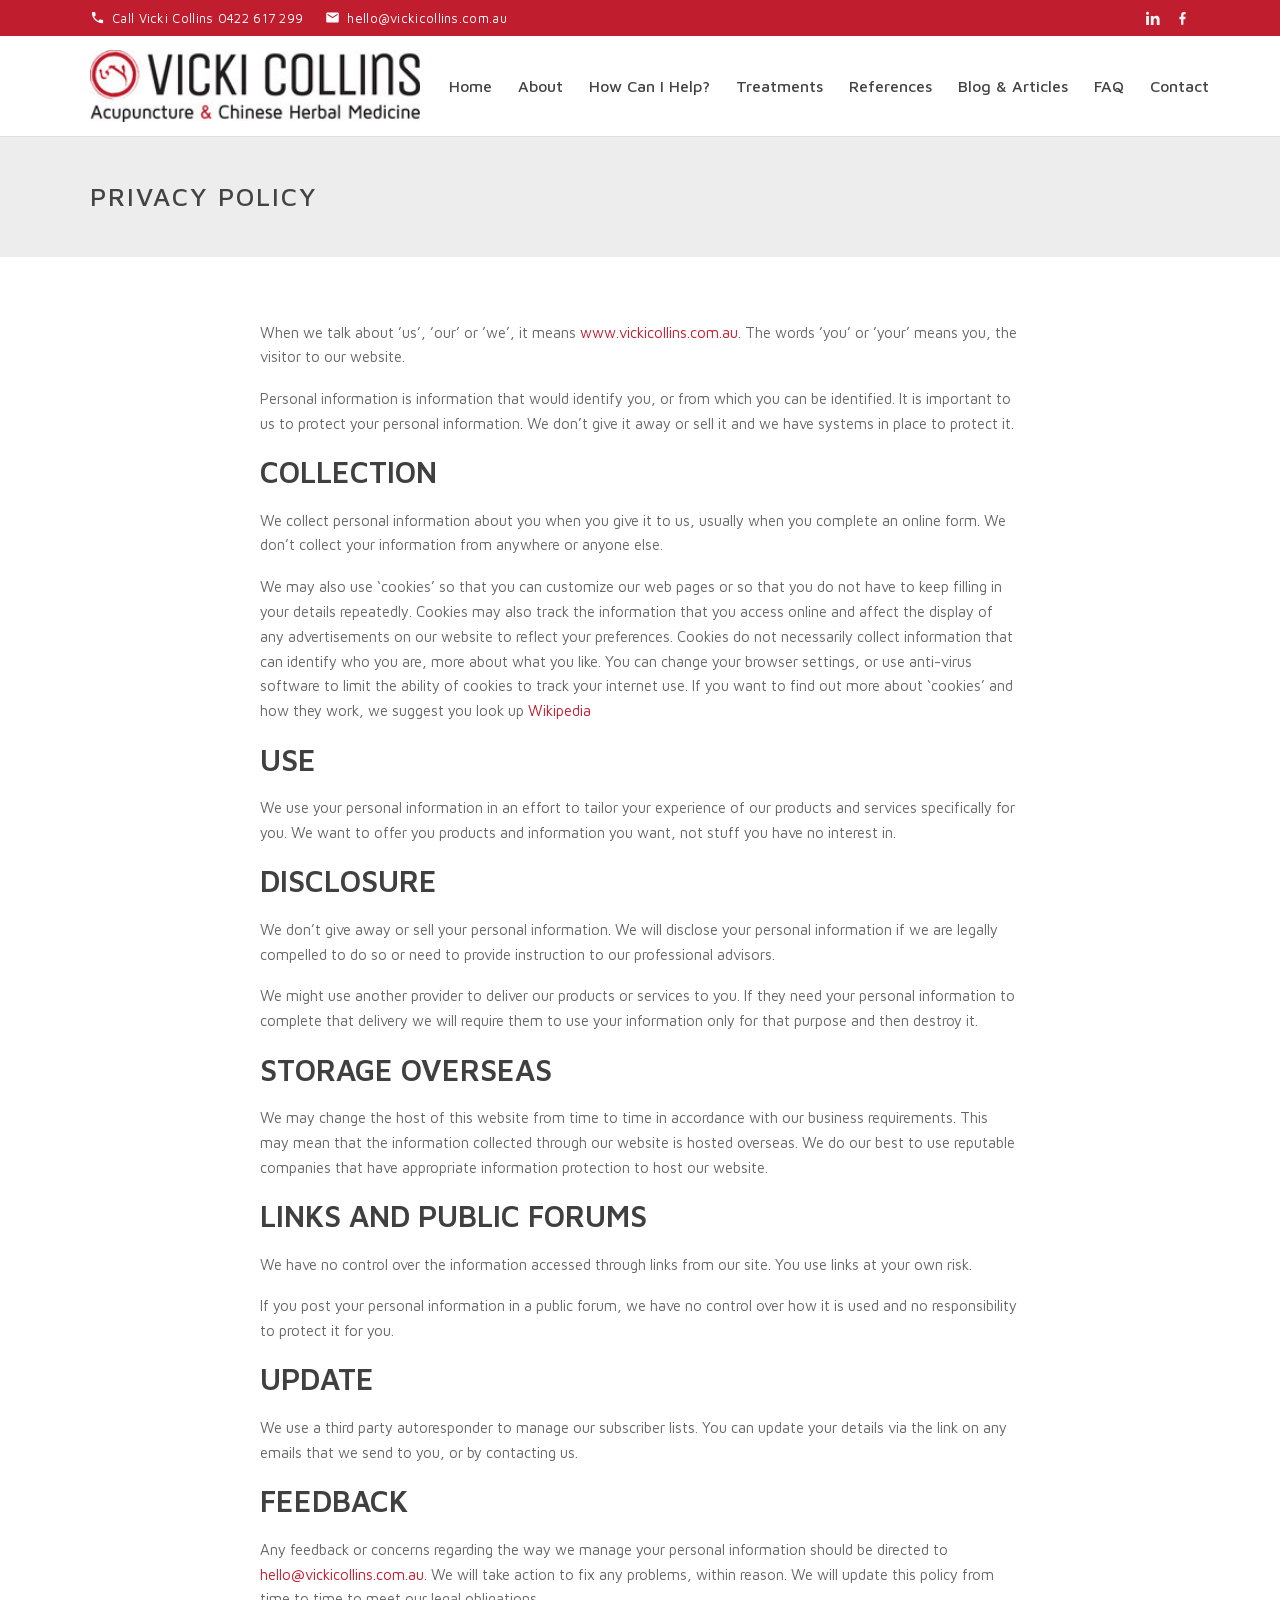
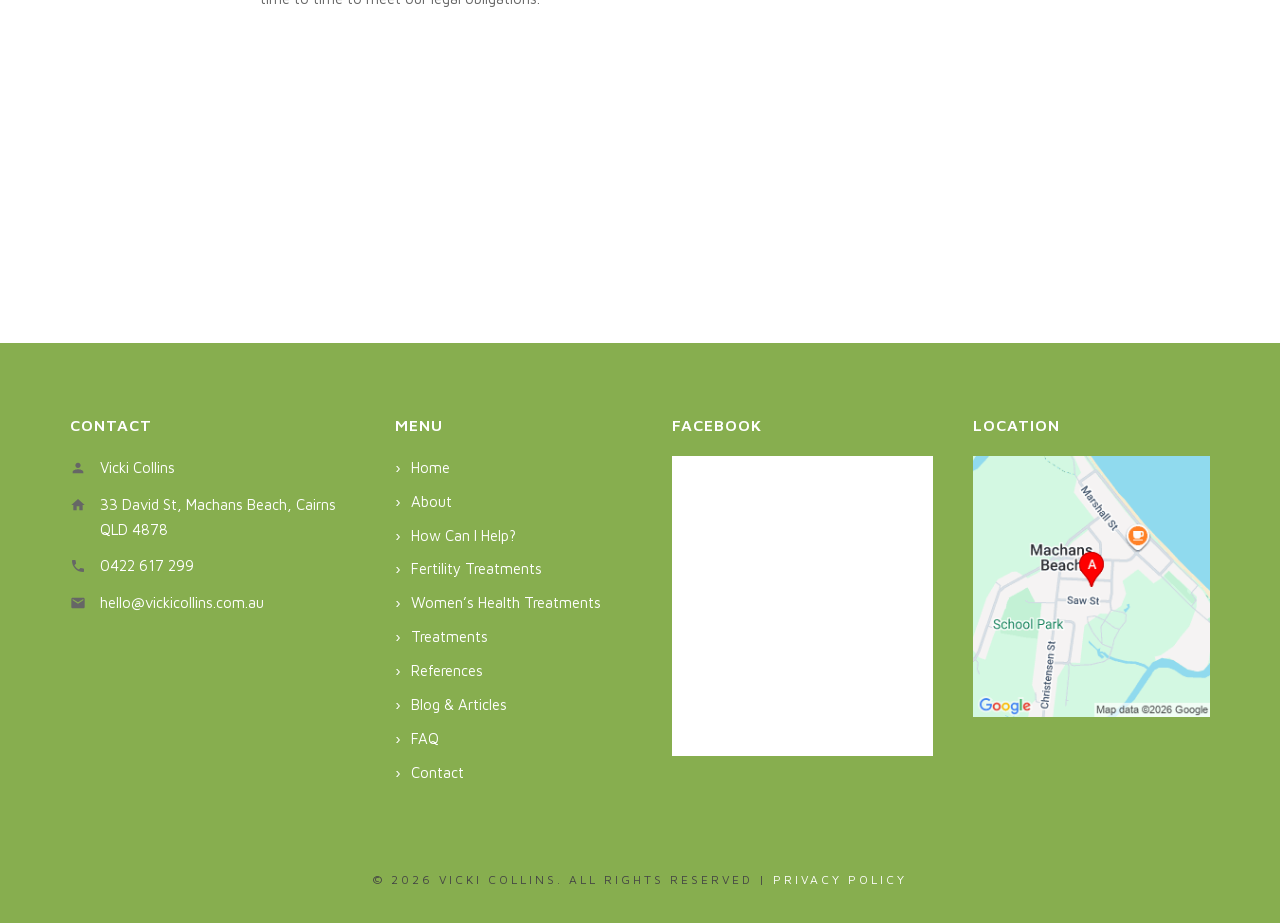
<file: privacy-policy/index.html>
<!DOCTYPE html>
<html lang="en-AU">
<head>
<meta charset="utf-8">
<meta name="viewport" content="width=device-width, initial-scale=1">
<title>Privacy Policy | Vicki Collins Acupuncture</title>
<meta name="description" content="Privacy policy for vickicollins.com.au — how personal information is collected, used and protected.">
<link rel="canonical" href="https://vickicollins.com.au/privacy-policy/">
<meta property="og:locale" content="en_AU">
<meta property="og:site_name" content="Vicki Collins Acupuncture &amp; Chinese Herbal Medicine">
<meta property="og:title" content="Privacy Policy | Vicki Collins Acupuncture">
<meta property="og:description" content="Privacy policy for vickicollins.com.au — how personal information is collected, used and protected.">
<meta property="og:url" content="https://vickicollins.com.au/privacy-policy/">
<meta property="og:type" content="website">
<link rel="icon" href="/wp-content/uploads/favicon.ico">
<link rel="stylesheet" href="/assets/css/site.css">
<script type="application/ld+json">{"@context": "https://schema.org", "@graph": [{"@type": ["MedicalBusiness", "LocalBusiness"], "@id": "https://vickicollins.com.au/#business", "name": "Vicki Collins Acupuncture & Chinese Herbal Medicine", "url": "https://vickicollins.com.au/", "telephone": "+61422617299", "email": "hello@vickicollins.com.au", "image": "https://vickicollins.com.au/wp-content/uploads/vicki-collins-logo-web.jpg", "priceRange": "$$", "medicalSpecialty": ["Acupuncture", "TraditionalChineseMedicine"], "address": {"@type": "PostalAddress", "streetAddress": "33 David St", "addressLocality": "Machans Beach", "addressRegion": "QLD", "postalCode": "4878", "addressCountry": "AU"}, "geo": {"@type": "GeoCoordinates", "latitude": -16.8534147, "longitude": 145.747004}, "areaServed": [{"@type": "City", "name": "Cairns"}, {"@type": "AdministrativeArea", "name": "Cairns Region, Queensland"}], "openingHoursSpecification": [{"@type": "OpeningHoursSpecification", "dayOfWeek": ["Tuesday", "Wednesday", "Thursday", "Friday", "Saturday"], "opens": "08:00", "closes": "18:00"}], "founder": {"@id": "https://vickicollins.com.au/#vicki"}, "hasOfferCatalog": {"@type": "OfferCatalog", "name": "Acupuncture & Chinese Herbal Medicine Services", "itemListElement": [{"@type": "Offer", "itemOffered": {"@type": "Service", "name": "Fertility Acupuncture & IVF/IUI Cycle Support", "serviceType": "Fertility acupuncture", "description": "Acupuncture sessions timed around natural conception attempts or an IVF/IUI cycle, provided alongside your medical fertility treatment.", "provider": {"@id": "https://vickicollins.com.au/#business"}, "areaServed": {"@type": "City", "name": "Cairns"}, "url": "https://vickicollins.com.au/fertility-treatments/"}}, {"@type": "Offer", "itemOffered": {"@type": "Service", "name": "Women's Health Acupuncture", "serviceType": "Women's health acupuncture", "description": "Acupuncture and Chinese herbal medicine for menstrual health, pregnancy support and the transition through menopause.", "provider": {"@id": "https://vickicollins.com.au/#business"}, "areaServed": {"@type": "City", "name": "Cairns"}, "url": "https://vickicollins.com.au/womens-health/"}}, {"@type": "Offer", "itemOffered": {"@type": "Service", "name": "Chinese Herbal Medicine", "serviceType": "Chinese herbal medicine", "description": "Individually formulated powdered herbal formulas prescribed after a Chinese medicine consultation.", "provider": {"@id": "https://vickicollins.com.au/#business"}, "url": "https://vickicollins.com.au/treatments/"}}, {"@type": "Offer", "itemOffered": {"@type": "Service", "name": "Acupuncture", "serviceType": "Acupuncture", "description": "Treatment using fine sterilised single-use needles, which may be combined with moxibustion, cupping or electro acupuncture.", "provider": {"@id": "https://vickicollins.com.au/#business"}, "url": "https://vickicollins.com.au/treatments/"}}]}, "sameAs": ["https://www.facebook.com/Vicki-Collins-906060886146037/", "https://www.linkedin.com/in/vicki-collins-b83b03a0", "https://www.ahpra.gov.au/registration/registers-of-practitioners.aspx"]}, {"@type": "Person", "@id": "https://vickicollins.com.au/#vicki", "name": "Vicki Collins", "jobTitle": "Registered Acupuncturist & Chinese Herbal Medicine Practitioner", "worksFor": {"@id": "https://vickicollins.com.au/#business"}, "hasCredential": [{"@type": "EducationalOccupationalCredential", "credentialCategory": "degree", "name": "Bachelor of Health Science (Acupuncture)"}], "memberOf": {"@type": "Organization", "name": "Australian Health Practitioner Regulation Agency (AHPRA)"}, "knowsAbout": ["Acupuncture", "Chinese Herbal Medicine", "Fertility acupuncture", "IVF support", "IUI support", "Women's health", "Menstrual health", "Perimenopause", "Menopause", "Pregnancy support", "Pre-birth acupuncture", "Moxibustion", "Cupping", "Electro acupuncture", "Chinese medicine diet therapy"]}]}</script>
</head>
<body>
<div class="toolbar">
  <div class="grid">
    <div class="toolbar-contact">
      <a href="tel:+61422617299"><svg viewBox="0 0 24 24" aria-hidden="true"><path d="M6.6 10.8c1.4 2.8 3.8 5.1 6.6 6.6l2.2-2.2c.3-.3.7-.4 1-.2 1.1.4 2.4.6 3.6.6.6 0 1 .4 1 1V20c0 .6-.4 1-1 1C10.6 21 3 13.4 3 4c0-.6.4-1 1-1h3.5c.6 0 1 .4 1 1 0 1.2.2 2.5.6 3.6.1.3 0 .7-.2 1l-2.3 2.2z"/></svg> Call Vicki Collins 0422 617 299</a>
      <a href="mailto:hello@vickicollins.com.au"><svg viewBox="0 0 24 24" aria-hidden="true"><path d="M20 4H4c-1.1 0-2 .9-2 2v12c0 1.1.9 2 2 2h16c1.1 0 2-.9 2-2V6c0-1.1-.9-2-2-2zm0 4-8 5-8-5V6l8 5 8-5v2z"/></svg> hello@vickicollins.com.au</a>
    </div>
    <div class="toolbar-social">
      <a href="https://www.linkedin.com/in/vicki-collins-b83b03a0" target="_blank" rel="noopener" aria-label="LinkedIn"><svg viewBox="0 0 24 24" aria-hidden="true"><path d="M4.98 3.5C4.98 4.88 3.87 6 2.5 6S0 4.88 0 3.5 1.12 1 2.5 1s2.48 1.12 2.48 2.5zM.24 8h4.52v14.5H.24V8zm7.44 0h4.33v2h.06c.6-1.14 2.07-2.34 4.27-2.34 4.57 0 5.41 3 5.41 6.9v7.94h-4.52v-7.04c0-1.68-.03-3.84-2.34-3.84-2.34 0-2.7 1.83-2.7 3.72v7.16H7.68V8z"/></svg></a>
      <a href="https://www.facebook.com/Vicki-Collins-906060886146037/" target="_blank" rel="noopener" aria-label="Facebook"><svg viewBox="0 0 24 24" aria-hidden="true"><path d="M13.5 22v-9h3l.5-4h-3.5V7c0-1.1.3-1.9 1.9-1.9H17V1.6C16.7 1.6 15.6 1.5 14.3 1.5c-2.7 0-4.6 1.7-4.6 4.8V9H7v4h2.7v9h3.8z"/></svg></a>
    </div>
  </div>
</div>
<header class="site-header">
  <div class="grid">
    <a class="logo" href="/"><img src="/wp-content/uploads/vicki-collins-logo-web.jpg" alt="Vicki Collins Acupuncture &amp; Chinese Herbal Medicine" width="300" height="65"></a>
    <button class="nav-toggle" aria-expanded="false" aria-controls="site-nav" aria-label="Menu"><svg viewBox="0 0 24 24" aria-hidden="true"><path d="M3 6h18v2H3V6zm0 5h18v2H3v-2zm0 5h18v2H3v-2z"/></svg></button>
    <nav class="site-nav" id="site-nav"><ul><li><a href="/">Home</a></li><li><a href="/about-vicki-collins-quality-acupuncture/">About</a></li><li><a href="/how-can-i-help/">How Can I Help?</a><ul class="sub-menu"><li><a href="/fertility-treatments/">Fertility Treatments</a></li><li><a href="/womens-health/">Women’s Health Treatments</a></li></ul></li><li><a href="/treatments/">Treatments</a></li><li><a href="/references-2/">References</a></li><li><a href="/blog/">Blog &amp; Articles</a></li><li><a href="/frequently-asked-questions/">FAQ</a></li><li><a href="/contact/">Contact</a></li></ul></nav>
  </div>
</header>
<main>
<div class="page-title-band"><div class="grid"><h1>Privacy Policy</h1></div></div>
<section class="content"><div class="grid"><div class="content-mid">
<p>When we talk about ’us’, ’our’ or ’we’, it means <a href="/">www.vickicollins.com.au</a>. The words ’you’ or ’your’ means you, the visitor to our website.</p>
<p>Personal information is information that would identify you, or from which you can be identified. It is important to us to protect your personal information. We don’t give it away or sell it and we have systems in place to protect it.</p>
<h2>COLLECTION</h2>
<p>We collect personal information about you when you give it to us, usually when you complete an online form. We don’t collect your information from anywhere or anyone else.</p>
<p>We may also use ‘cookies’ so that you can customize our web pages or so that you do not have to keep filling in your details repeatedly. Cookies may also track the information that you access online and affect the display of any advertisements on our website to reflect your preferences. Cookies do not necessarily collect information that can identify who you are, more about what you like. You can change your browser settings, or use anti-virus software to limit the ability of cookies to track your internet use. If you want to find out more about ‘cookies’ and how they work, we suggest you look up <a href="http://wikipedia.com/" target="_blank" rel="noopener">Wikipedia</a></p>
<h2>USE</h2>
<p>We use your personal information in an effort to tailor your experience of our products and services specifically for you. We want to offer you products and information you want, not stuff you have no interest in.</p>
<h2>DISCLOSURE</h2>
<p>We don’t give away or sell your personal information. We will disclose your personal information if we are legally compelled to do so or need to provide instruction to our professional advisors.</p>
<p>We might use another provider to deliver our products or services to you. If they need your personal information to complete that delivery we will require them to use your information only for that purpose and then destroy it.</p>
<h2>STORAGE OVERSEAS</h2>
<p>We may change the host of this website from time to time in accordance with our business requirements. This may mean that the information collected through our website is hosted overseas. We do our best to use reputable companies that have appropriate information protection to host our website.</p>
<h2>LINKS AND PUBLIC FORUMS</h2>
<p>We have no control over the information accessed through links from our site. You use links at your own risk.</p>
<p>If you post your personal information in a public forum, we have no control over how it is used and no responsibility to protect it for you.</p>
<h2>UPDATE</h2>
<p>We use a third party autoresponder to manage our subscriber lists. You can update your details via the link on any emails that we send to you, or by contacting us.</p>
<h2>FEEDBACK</h2>
<p>Any feedback or concerns regarding the way we manage your personal information should be directed to <a href="mailto:hello@vickicollins.com.au">hello@vickicollins.com.au</a>. We will take action to fix any problems, within reason. We will update this policy from time to time to meet our legal obligations.</p>
</div></div></section>
</main>
<div class="strip-img" style="background-image:url('/wp-content/uploads/bamboo_bg2_dark.jpg')"></div>
<footer class="site-footer">
  <div class="grid footer-widgets">
    <div>
      <div class="widget-title">Contact</div>
      <ul class="icon-list">
        <li><svg viewBox="0 0 24 24" aria-hidden="true"><path d="M12 12c2.2 0 4-1.8 4-4s-1.8-4-4-4-4 1.8-4 4 1.8 4 4 4zm0 2c-2.7 0-8 1.3-8 4v2h16v-2c0-2.7-5.3-4-8-4z"/></svg> Vicki Collins</li>
        <li><svg viewBox="0 0 24 24" aria-hidden="true"><path d="M10 20v-6h4v6h5v-8h3L12 3 2 12h3v8h5z"/></svg> 33 David St, Machans Beach, Cairns QLD 4878</li>
        <li><svg viewBox="0 0 24 24" aria-hidden="true"><path d="M6.6 10.8c1.4 2.8 3.8 5.1 6.6 6.6l2.2-2.2c.3-.3.7-.4 1-.2 1.1.4 2.4.6 3.6.6.6 0 1 .4 1 1V20c0 .6-.4 1-1 1C10.6 21 3 13.4 3 4c0-.6.4-1 1-1h3.5c.6 0 1 .4 1 1 0 1.2.2 2.5.6 3.6.1.3 0 .7-.2 1l-2.3 2.2z"/></svg> <a href="tel:+61422617299">0422 617 299</a></li>
        <li><svg viewBox="0 0 24 24" aria-hidden="true"><path d="M20 4H4c-1.1 0-2 .9-2 2v12c0 1.1.9 2 2 2h16c1.1 0 2-.9 2-2V6c0-1.1-.9-2-2-2zm0 4-8 5-8-5V6l8 5 8-5v2z"/></svg> <a href="mailto:hello@vickicollins.com.au">hello@vickicollins.com.au</a></li>
      </ul>
    </div>
    <div>
      <div class="widget-title">Menu</div>
      <ul class="footer-menu">
        <li><a href="/">Home</a></li>
        <li><a href="/about-vicki-collins-quality-acupuncture/">About</a></li>
        <li><a href="/how-can-i-help/">How Can I Help?</a></li>
        <li><a href="/fertility-treatments/">Fertility Treatments</a></li>
        <li><a href="/womens-health/">Women’s Health Treatments</a></li>
        <li><a href="/treatments/">Treatments</a></li>
        <li><a href="/references-2/">References</a></li>
        <li><a href="/blog/">Blog &amp; Articles</a></li>
        <li><a href="/frequently-asked-questions/">FAQ</a></li>
        <li><a href="/contact/">Contact</a></li>
      </ul>
    </div>
    <div class="footer-fb">
      <div class="widget-title">Facebook</div>
      <iframe src="https://www.facebook.com/plugins/page.php?href=https%3A%2F%2Fwww.facebook.com%2FVicki-Collins-906060886146037%2F&tabs=timeline&width=280&height=300&small_header=true&adapt_container_width=true&hide_cover=false" width="280" height="300" title="Vicki Collins on Facebook" loading="lazy" allow="encrypted-media"></iframe>
    </div>
    <div class="footer-map">
      <div class="widget-title">Location</div>
      <a href="https://www.google.com.au/maps/place/33+David+St,+Machans+Beach+QLD+4878/@-16.8534096,145.74481,17z" target="_blank" rel="noopener" title="Open a larger map">
        <img src="/assets/img/footer-map.png" alt="Map showing the clinic location at 33 David St, Machans Beach" width="250" height="275" loading="lazy">
      </a>
    </div>
  </div>
  <div class="footer-copyright">© 2026 Vicki Collins. All rights reserved | <a href="/privacy-policy/">Privacy Policy</a></div>
</footer>
<script src="/assets/js/site.js" defer></script>
</body>
</html>
</file>
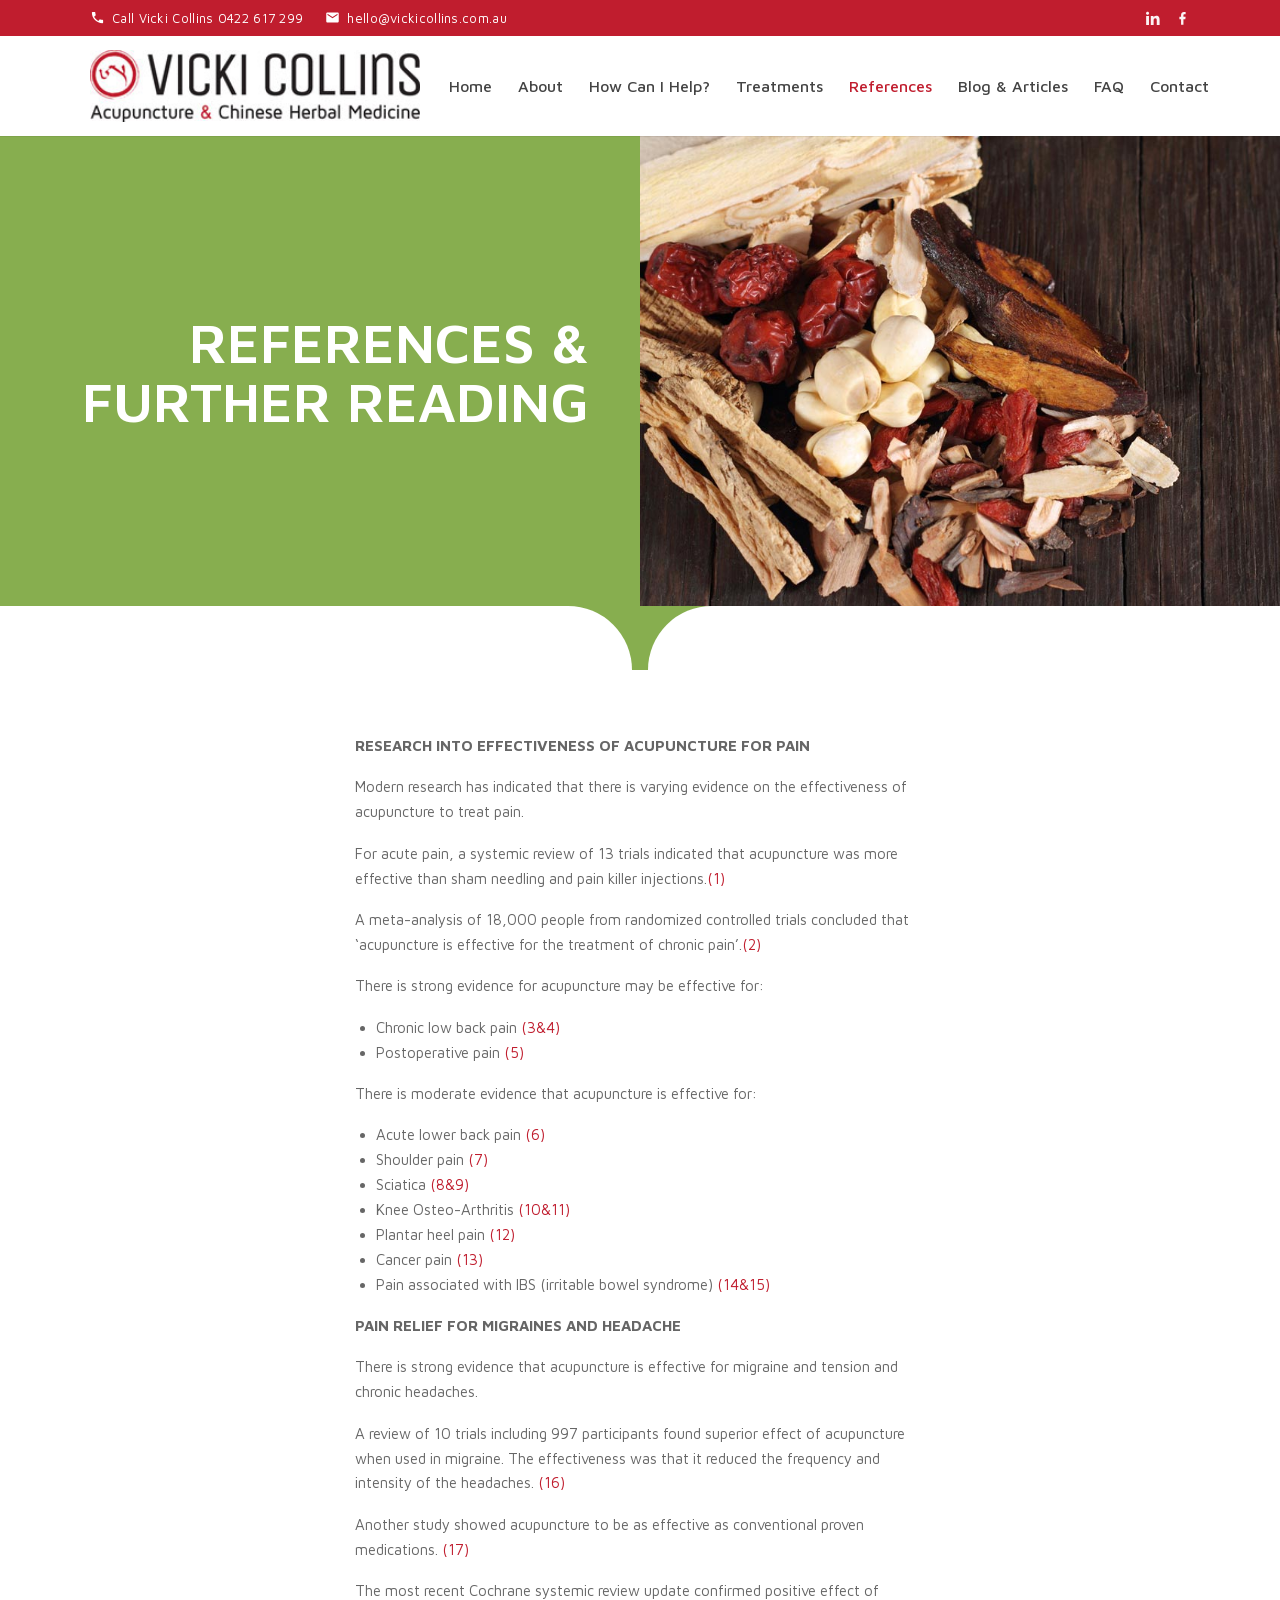
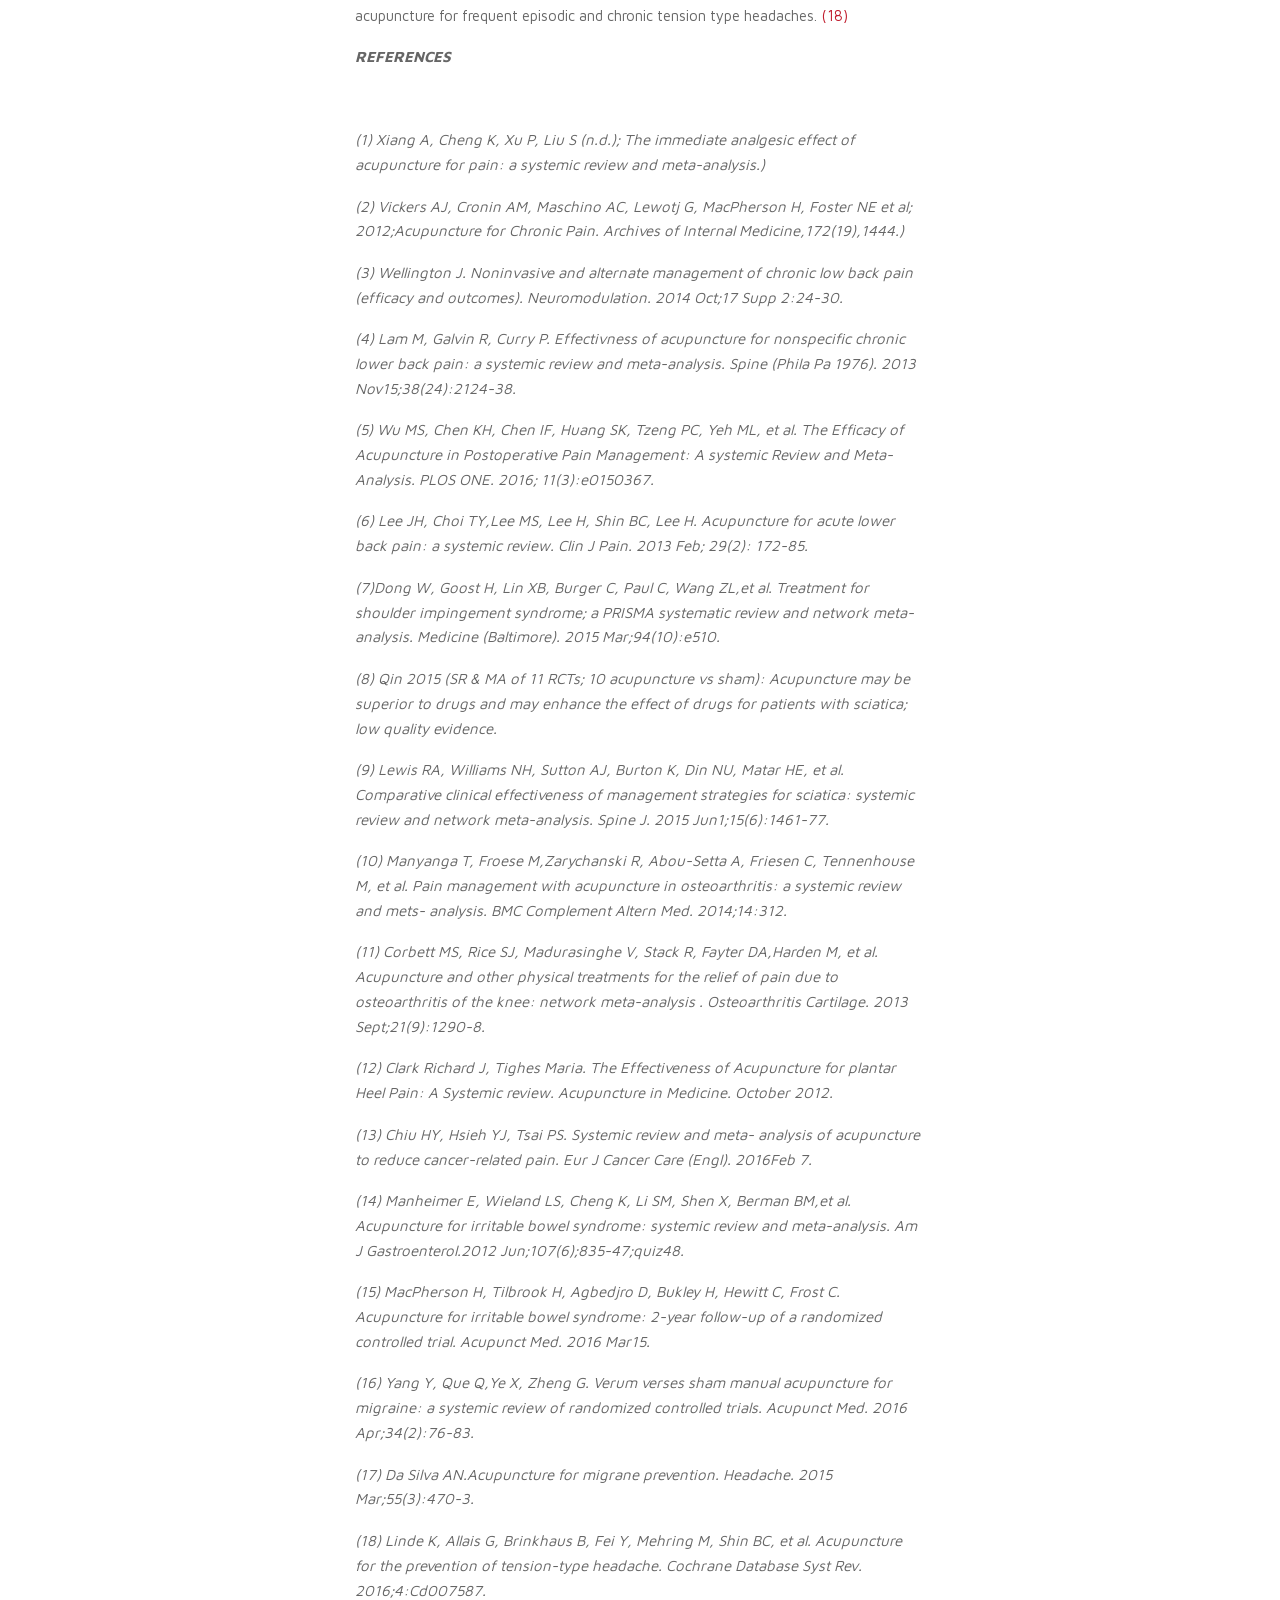
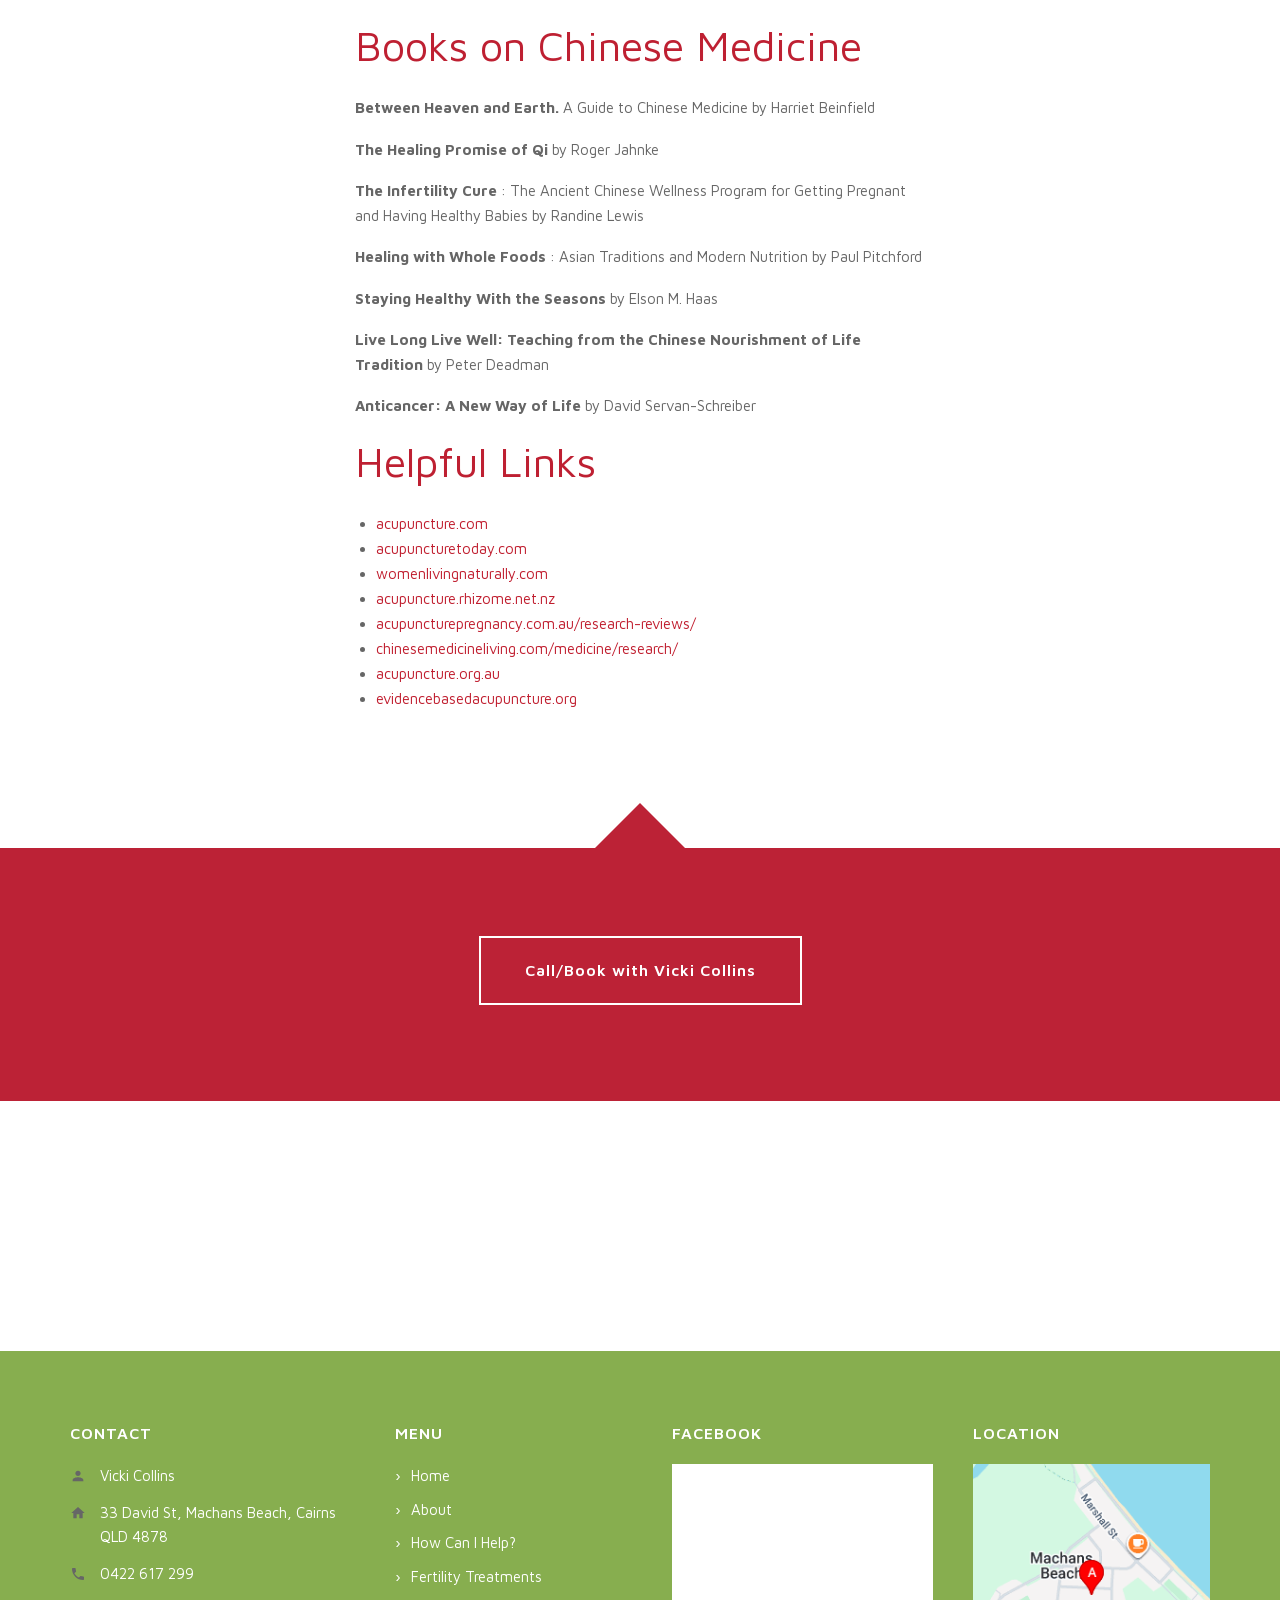
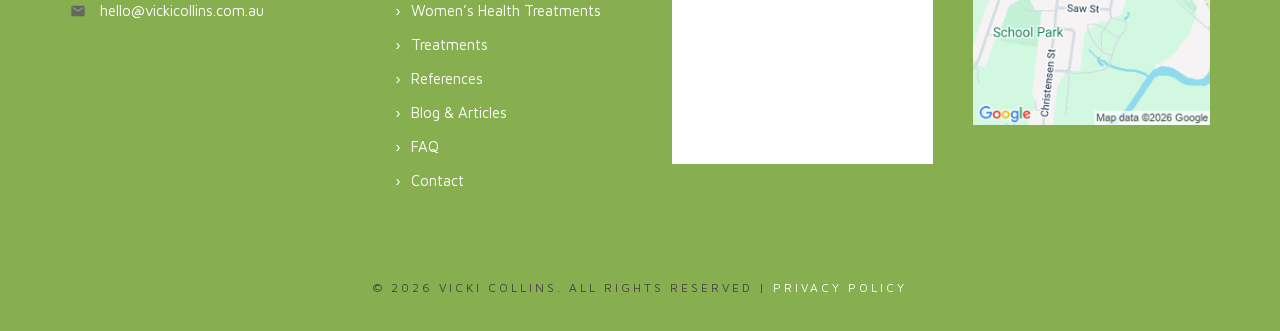
<file: references-2/index.html>
<!DOCTYPE html>
<html lang="en-AU">
<head>
<meta charset="utf-8">
<meta name="viewport" content="width=device-width, initial-scale=1">
<title>Acupuncture Research &amp; References | Vicki Collins</title>
<meta name="description" content="Research references on acupuncture for pain, migraine and more, plus recommended books and links on Chinese medicine, from Vicki Collins, Cairns.">
<link rel="canonical" href="https://vickicollins.com.au/references-2/">
<meta property="og:locale" content="en_AU">
<meta property="og:site_name" content="Vicki Collins Acupuncture &amp; Chinese Herbal Medicine">
<meta property="og:title" content="Acupuncture Research &amp; References | Vicki Collins">
<meta property="og:description" content="Research references on acupuncture for pain, migraine and more, plus recommended books and links on Chinese medicine, from Vicki Collins, Cairns.">
<meta property="og:url" content="https://vickicollins.com.au/references-2/">
<meta property="og:type" content="website">
<link rel="icon" href="/wp-content/uploads/favicon.ico">
<link rel="stylesheet" href="/assets/css/site.css">
<script type="application/ld+json">{"@context": "https://schema.org", "@graph": [{"@type": ["MedicalBusiness", "LocalBusiness"], "@id": "https://vickicollins.com.au/#business", "name": "Vicki Collins Acupuncture & Chinese Herbal Medicine", "url": "https://vickicollins.com.au/", "telephone": "+61422617299", "email": "hello@vickicollins.com.au", "image": "https://vickicollins.com.au/wp-content/uploads/vicki-collins-logo-web.jpg", "priceRange": "$$", "medicalSpecialty": ["Acupuncture", "TraditionalChineseMedicine"], "address": {"@type": "PostalAddress", "streetAddress": "33 David St", "addressLocality": "Machans Beach", "addressRegion": "QLD", "postalCode": "4878", "addressCountry": "AU"}, "geo": {"@type": "GeoCoordinates", "latitude": -16.8534147, "longitude": 145.747004}, "areaServed": [{"@type": "City", "name": "Cairns"}, {"@type": "AdministrativeArea", "name": "Cairns Region, Queensland"}], "openingHoursSpecification": [{"@type": "OpeningHoursSpecification", "dayOfWeek": ["Tuesday", "Wednesday", "Thursday", "Friday", "Saturday"], "opens": "08:00", "closes": "18:00"}], "founder": {"@id": "https://vickicollins.com.au/#vicki"}, "hasOfferCatalog": {"@type": "OfferCatalog", "name": "Acupuncture & Chinese Herbal Medicine Services", "itemListElement": [{"@type": "Offer", "itemOffered": {"@type": "Service", "name": "Fertility Acupuncture & IVF/IUI Cycle Support", "serviceType": "Fertility acupuncture", "description": "Acupuncture sessions timed around natural conception attempts or an IVF/IUI cycle, provided alongside your medical fertility treatment.", "provider": {"@id": "https://vickicollins.com.au/#business"}, "areaServed": {"@type": "City", "name": "Cairns"}, "url": "https://vickicollins.com.au/fertility-treatments/"}}, {"@type": "Offer", "itemOffered": {"@type": "Service", "name": "Women's Health Acupuncture", "serviceType": "Women's health acupuncture", "description": "Acupuncture and Chinese herbal medicine for menstrual health, pregnancy support and the transition through menopause.", "provider": {"@id": "https://vickicollins.com.au/#business"}, "areaServed": {"@type": "City", "name": "Cairns"}, "url": "https://vickicollins.com.au/womens-health/"}}, {"@type": "Offer", "itemOffered": {"@type": "Service", "name": "Chinese Herbal Medicine", "serviceType": "Chinese herbal medicine", "description": "Individually formulated powdered herbal formulas prescribed after a Chinese medicine consultation.", "provider": {"@id": "https://vickicollins.com.au/#business"}, "url": "https://vickicollins.com.au/treatments/"}}, {"@type": "Offer", "itemOffered": {"@type": "Service", "name": "Acupuncture", "serviceType": "Acupuncture", "description": "Treatment using fine sterilised single-use needles, which may be combined with moxibustion, cupping or electro acupuncture.", "provider": {"@id": "https://vickicollins.com.au/#business"}, "url": "https://vickicollins.com.au/treatments/"}}]}, "sameAs": ["https://www.facebook.com/Vicki-Collins-906060886146037/", "https://www.linkedin.com/in/vicki-collins-b83b03a0", "https://www.ahpra.gov.au/registration/registers-of-practitioners.aspx"]}, {"@type": "Person", "@id": "https://vickicollins.com.au/#vicki", "name": "Vicki Collins", "jobTitle": "Registered Acupuncturist & Chinese Herbal Medicine Practitioner", "worksFor": {"@id": "https://vickicollins.com.au/#business"}, "hasCredential": [{"@type": "EducationalOccupationalCredential", "credentialCategory": "degree", "name": "Bachelor of Health Science (Acupuncture)"}], "memberOf": {"@type": "Organization", "name": "Australian Health Practitioner Regulation Agency (AHPRA)"}, "knowsAbout": ["Acupuncture", "Chinese Herbal Medicine", "Fertility acupuncture", "IVF support", "IUI support", "Women's health", "Menstrual health", "Perimenopause", "Menopause", "Pregnancy support", "Pre-birth acupuncture", "Moxibustion", "Cupping", "Electro acupuncture", "Chinese medicine diet therapy"]}]}</script>
</head>
<body>
<div class="toolbar">
  <div class="grid">
    <div class="toolbar-contact">
      <a href="tel:+61422617299"><svg viewBox="0 0 24 24" aria-hidden="true"><path d="M6.6 10.8c1.4 2.8 3.8 5.1 6.6 6.6l2.2-2.2c.3-.3.7-.4 1-.2 1.1.4 2.4.6 3.6.6.6 0 1 .4 1 1V20c0 .6-.4 1-1 1C10.6 21 3 13.4 3 4c0-.6.4-1 1-1h3.5c.6 0 1 .4 1 1 0 1.2.2 2.5.6 3.6.1.3 0 .7-.2 1l-2.3 2.2z"/></svg> Call Vicki Collins 0422 617 299</a>
      <a href="mailto:hello@vickicollins.com.au"><svg viewBox="0 0 24 24" aria-hidden="true"><path d="M20 4H4c-1.1 0-2 .9-2 2v12c0 1.1.9 2 2 2h16c1.1 0 2-.9 2-2V6c0-1.1-.9-2-2-2zm0 4-8 5-8-5V6l8 5 8-5v2z"/></svg> hello@vickicollins.com.au</a>
    </div>
    <div class="toolbar-social">
      <a href="https://www.linkedin.com/in/vicki-collins-b83b03a0" target="_blank" rel="noopener" aria-label="LinkedIn"><svg viewBox="0 0 24 24" aria-hidden="true"><path d="M4.98 3.5C4.98 4.88 3.87 6 2.5 6S0 4.88 0 3.5 1.12 1 2.5 1s2.48 1.12 2.48 2.5zM.24 8h4.52v14.5H.24V8zm7.44 0h4.33v2h.06c.6-1.14 2.07-2.34 4.27-2.34 4.57 0 5.41 3 5.41 6.9v7.94h-4.52v-7.04c0-1.68-.03-3.84-2.34-3.84-2.34 0-2.7 1.83-2.7 3.72v7.16H7.68V8z"/></svg></a>
      <a href="https://www.facebook.com/Vicki-Collins-906060886146037/" target="_blank" rel="noopener" aria-label="Facebook"><svg viewBox="0 0 24 24" aria-hidden="true"><path d="M13.5 22v-9h3l.5-4h-3.5V7c0-1.1.3-1.9 1.9-1.9H17V1.6C16.7 1.6 15.6 1.5 14.3 1.5c-2.7 0-4.6 1.7-4.6 4.8V9H7v4h2.7v9h3.8z"/></svg></a>
    </div>
  </div>
</div>
<header class="site-header">
  <div class="grid">
    <a class="logo" href="/"><img src="/wp-content/uploads/vicki-collins-logo-web.jpg" alt="Vicki Collins Acupuncture &amp; Chinese Herbal Medicine" width="300" height="65"></a>
    <button class="nav-toggle" aria-expanded="false" aria-controls="site-nav" aria-label="Menu"><svg viewBox="0 0 24 24" aria-hidden="true"><path d="M3 6h18v2H3V6zm0 5h18v2H3v-2zm0 5h18v2H3v-2z"/></svg></button>
    <nav class="site-nav" id="site-nav"><ul><li><a href="/">Home</a></li><li><a href="/about-vicki-collins-quality-acupuncture/">About</a></li><li><a href="/how-can-i-help/">How Can I Help?</a><ul class="sub-menu"><li><a href="/fertility-treatments/">Fertility Treatments</a></li><li><a href="/womens-health/">Women’s Health Treatments</a></li></ul></li><li><a href="/treatments/">Treatments</a></li><li class="current"><a href="/references-2/">References</a></li><li><a href="/blog/">Blog &amp; Articles</a></li><li><a href="/frequently-asked-questions/">FAQ</a></li><li><a href="/contact/">Contact</a></li></ul></nav>
  </div>
</header>
<main>
<section class="hero-split" style="background:#87ae4f">
  <div class="hero-panel"><h1 class="hero-title">References &amp; Further Reading</h1></div>
  <div class="hero-img" style="background-image:url('/wp-content/uploads/chinese-herbs.jpg')"></div>
</section>
<div class="scallop" style="--notch:#87ae4f"></div>
<section class="content"><div class="grid"><div class="content-narrow">
<p><strong>RESEARCH INTO EFFECTIVENESS OF ACUPUNCTURE FOR PAIN</strong></p>
<p>Modern research has indicated that there is varying evidence on the effectiveness of acupuncture to treat pain.</p>
<p>For acute pain, a systemic review of 13 trials indicated that acupuncture was more effective than sham needling and pain killer injections.<a href="#2.2">(1)</a></p>
<p>A meta-analysis of 18,000 people from randomized controlled trials concluded that ‘acupuncture is effective for the treatment of chronic pain’.<a href="#2.2">(2)</a></p>
<p>There is strong evidence for acupuncture may be effective for:</p>
<ul><li>Chronic low back pain <a href="#2.4">(3&amp;4)</a></li><li>Postoperative pain <a href="#2.5">(5)</a></li></ul>
<p>There is moderate evidence that acupuncture is effective for:</p>
<ul><li>Acute lower back pain <a href="#2.6">(6)</a></li><li>Shoulder pain <a href="#2.7">(7)</a></li><li>Sciatica <a href="#2.8">(8&amp;9)</a></li><li>Knee Osteo-Arthritis <a href="#2.10">(10&amp;11)</a></li><li>Plantar heel pain <a href="#2.12">(12)</a></li><li>Cancer pain<a href="#2.13"> (13)</a></li><li>Pain associated with IBS (irritable bowel syndrome) <a href="#2.14">(14&amp;15)</a></li></ul>
<p><strong>PAIN RELIEF FOR MIGRAINES AND HEADACHE</strong></p>
<p>There is strong evidence that acupuncture is effective for migraine and tension and chronic headaches.</p>
<p>A review of 10 trials including 997 participants found superior effect of acupuncture when used in migraine. The effectiveness was that it reduced the frequency and intensity of the headaches. <a href="#2.16">(16)</a></p>
<p>Another study showed acupuncture to be as effective as conventional proven medications. <a href="#2.17">(17)</a></p>
<p>The most recent Cochrane systemic review update confirmed positive effect of acupuncture for frequent episodic and chronic tension type headaches. <a href="#2.18">(18)</a></p>
<p><em><strong>REFERENCES</strong></em></p>
<p><em></em></p>
<p><br></p>
<p><em>(1) Xiang A, Cheng K, Xu P, Liu S (n.d.); The immediate analgesic effect of acupuncture for pain: a systemic review and meta-analysis.)</em></p>
<p><em>(2) Vickers AJ, Cronin AM, Maschino AC, Lewotj G, MacPherson H, Foster NE et al; 2012;Acupuncture for Chronic Pain. Archives of Internal Medicine,172(19),1444.)</em></p>
<p><em>(3) Wellington J. Noninvasive and alternate management of chronic low back pain (efficacy and outcomes). Neuromodulation. 2014 Oct;17 Supp 2:24-30.</em></p>
<p><em>(4) Lam M, Galvin R, Curry P. Effectivness of acupuncture for nonspecific chronic lower back pain: a systemic review and meta-analysis. Spine (Phila Pa 1976). 2013 Nov15;38(24):2124-38.</em></p>
<p><em>(5) Wu MS, Chen KH, Chen IF, Huang SK, Tzeng PC, Yeh ML, et al. The Efficacy of Acupuncture in Postoperative Pain Management: A systemic Review and Meta-Analysis. PLOS ONE. 2016; 11(3):e0150367.</em></p>
<p><em>(6) Lee JH, Choi TY,Lee MS, Lee H, Shin BC, Lee H. Acupuncture for acute lower back pain: a systemic review. Clin J Pain. 2013 Feb; 29(2): 172-85.</em></p>
<p><em>(7)Dong W, Goost H, Lin XB, Burger C, Paul C, Wang ZL,et al. Treatment for shoulder impingement syndrome; a PRISMA systematic review and network meta-analysis. Medicine (Baltimore). 2015 Mar;94(10):e510.</em></p>
<p><em>(8) Qin 2015 (SR &amp; MA of 11 RCTs; 10 acupuncture vs sham): Acupuncture may be superior to drugs and may enhance the effect of drugs for patients with sciatica; low quality evidence.</em></p>
<p><em>(9) Lewis RA, Williams NH, Sutton AJ, Burton K, Din NU, Matar HE, et al. Comparative clinical effectiveness of management strategies for sciatica: systemic review and network meta-analysis. Spine J. 2015 Jun1;15(6):1461-77.</em></p>
<p><em>(10) Manyanga T, Froese M,Zarychanski R, Abou-Setta A, Friesen C, Tennenhouse M, et al. Pain management with acupuncture in osteoarthritis: a systemic review and mets- analysis. BMC Complement Altern Med. 2014;14:312.</em></p>
<p><em> (11) Corbett MS, Rice SJ, Madurasinghe V, Stack R, Fayter DA,Harden M, et al. Acupuncture and other physical treatments for the relief of pain due to osteoarthritis of the knee: network meta-analysis . Osteoarthritis Cartilage. 2013 Sept;21(9):1290-8.</em></p>
<p><em>(12) Clark Richard J, Tighes Maria. The Effectiveness of Acupuncture for plantar Heel Pain: A Systemic review. Acupuncture in Medicine. October 2012.</em></p>
<p><em>(13) Chiu HY, Hsieh YJ, Tsai PS. Systemic review and meta- analysis of acupuncture to reduce cancer-related pain. Eur J Cancer Care (Engl). 2016Feb 7.</em></p>
<p><em>(14) Manheimer E, Wieland LS, Cheng K, Li SM, Shen X, Berman BM,et al. Acupuncture for irritable bowel syndrome: systemic review and meta-analysis. Am J Gastroenterol.2012 Jun;107(6);835-47;quiz48.</em></p>
<p><em>(15) MacPherson H, Tilbrook H, Agbedjro D, Bukley H, Hewitt C, Frost C. Acupuncture for irritable bowel syndrome: 2-year follow-up of a randomized controlled trial. Acupunct Med. 2016 Mar15.</em></p>
<p><em>(16) Yang Y, Que Q,Ye X, Zheng G. Verum verses sham manual acupuncture for migraine: a systemic review of randomized controlled trials. Acupunct Med. 2016 Apr;34(2):76-83.</em></p>
<p><em>(17) Da Silva AN.Acupuncture for migrane prevention. Headache. 2015 Mar;55(3):470-3.</em></p>
<p><em>(18) Linde K, Allais G, Brinkhaus B, Fei Y, Mehring M, Shin BC, et al. Acupuncture for the prevention of tension-type headache. Cochrane Database Syst Rev. 2016;4:Cd007587.</em></p>
<h2 class="title-lg">Books on Chinese Medicine</h2>
<p><strong>Between Heaven and Earth.</strong> A Guide to Chinese Medicine by Harriet Beinfield</p>
<p><strong>The Healing Promise of Qi</strong> by Roger Jahnke</p>
<p><strong>The Infertility Cure </strong>: The Ancient Chinese Wellness Program for Getting Pregnant and Having Healthy Babies by Randine Lewis</p>
<p><strong>Healing with Whole Foods</strong> : Asian Traditions and Modern Nutrition by Paul Pitchford</p>
<p><strong>Staying Healthy With the Seasons </strong>by Elson M. Haas</p>
<p><strong>Live Long Live Well: Teaching from the Chinese Nourishment of Life Tradition</strong> by Peter Deadman</p>
<p><strong>Anticancer: A New Way of Life</strong> by David Servan-Schreiber</p>
<h2 class="title-lg">Helpful Links</h2>
<ul><li><a href="http://acupuncture.com/" target="_blank" rel="noopener">acupuncture.com</a></li><li><a href="http://acupuncturetoday.com/" target="_blank" rel="noopener">acupuncturetoday.com</a></li><li><a href="http://womenlivingnaturally.com/" target="_blank" rel="noopener">womenlivingnaturally.com</a></li><li><a href="https://acupuncture.rhizome.net.nz/" target="_blank" rel="noopener">acupuncture.rhizome.net.nz</a></li><li><a href="http://acupuncturepregnancy.com.au/research-reviews/" target="_blank" rel="noopener">acupuncturepregnancy.com.au/research-reviews/</a></li><li><a href="http://chinesemedicineliving.com/medicine/research/" target="_blank" rel="noopener">chinesemedicineliving.com/medicine/research/</a></li><li><a href="http://acupuncture.org.au" target="_blank" rel="noopener">acupuncture.org.au</a></li><li><a href="https://www.evidencebasedacupuncture.org" target="_blank" rel="noopener">evidencebasedacupuncture.org</a></li></ul>
</div></div></section>
<section class="cta">
  <div style="height:56px"></div>
  <div style="position:relative;background:var(--band-red);">
    <div style="position:absolute;left:50%;transform:translateX(-50%);top:-45px;width:0;height:0;border-left:46px solid transparent;border-right:46px solid transparent;border-bottom:46px solid var(--band-red);"></div>
    <div class="band-red-cta" style="display:flex;gap:24px;justify-content:center;flex-wrap:wrap;">
      <a class="btn-outline" href="/contact/">Call/Book with Vicki Collins</a>
    </div>
  </div>
</section>
</main>
<div class="strip-img" style="background-image:url('/wp-content/uploads/bamboo_bg2_dark.jpg')"></div>
<footer class="site-footer">
  <div class="grid footer-widgets">
    <div>
      <div class="widget-title">Contact</div>
      <ul class="icon-list">
        <li><svg viewBox="0 0 24 24" aria-hidden="true"><path d="M12 12c2.2 0 4-1.8 4-4s-1.8-4-4-4-4 1.8-4 4 1.8 4 4 4zm0 2c-2.7 0-8 1.3-8 4v2h16v-2c0-2.7-5.3-4-8-4z"/></svg> Vicki Collins</li>
        <li><svg viewBox="0 0 24 24" aria-hidden="true"><path d="M10 20v-6h4v6h5v-8h3L12 3 2 12h3v8h5z"/></svg> 33 David St, Machans Beach, Cairns QLD 4878</li>
        <li><svg viewBox="0 0 24 24" aria-hidden="true"><path d="M6.6 10.8c1.4 2.8 3.8 5.1 6.6 6.6l2.2-2.2c.3-.3.7-.4 1-.2 1.1.4 2.4.6 3.6.6.6 0 1 .4 1 1V20c0 .6-.4 1-1 1C10.6 21 3 13.4 3 4c0-.6.4-1 1-1h3.5c.6 0 1 .4 1 1 0 1.2.2 2.5.6 3.6.1.3 0 .7-.2 1l-2.3 2.2z"/></svg> <a href="tel:+61422617299">0422 617 299</a></li>
        <li><svg viewBox="0 0 24 24" aria-hidden="true"><path d="M20 4H4c-1.1 0-2 .9-2 2v12c0 1.1.9 2 2 2h16c1.1 0 2-.9 2-2V6c0-1.1-.9-2-2-2zm0 4-8 5-8-5V6l8 5 8-5v2z"/></svg> <a href="mailto:hello@vickicollins.com.au">hello@vickicollins.com.au</a></li>
      </ul>
    </div>
    <div>
      <div class="widget-title">Menu</div>
      <ul class="footer-menu">
        <li><a href="/">Home</a></li>
        <li><a href="/about-vicki-collins-quality-acupuncture/">About</a></li>
        <li><a href="/how-can-i-help/">How Can I Help?</a></li>
        <li><a href="/fertility-treatments/">Fertility Treatments</a></li>
        <li><a href="/womens-health/">Women’s Health Treatments</a></li>
        <li><a href="/treatments/">Treatments</a></li>
        <li><a href="/references-2/">References</a></li>
        <li><a href="/blog/">Blog &amp; Articles</a></li>
        <li><a href="/frequently-asked-questions/">FAQ</a></li>
        <li><a href="/contact/">Contact</a></li>
      </ul>
    </div>
    <div class="footer-fb">
      <div class="widget-title">Facebook</div>
      <iframe src="https://www.facebook.com/plugins/page.php?href=https%3A%2F%2Fwww.facebook.com%2FVicki-Collins-906060886146037%2F&tabs=timeline&width=280&height=300&small_header=true&adapt_container_width=true&hide_cover=false" width="280" height="300" title="Vicki Collins on Facebook" loading="lazy" allow="encrypted-media"></iframe>
    </div>
    <div class="footer-map">
      <div class="widget-title">Location</div>
      <a href="https://www.google.com.au/maps/place/33+David+St,+Machans+Beach+QLD+4878/@-16.8534096,145.74481,17z" target="_blank" rel="noopener" title="Open a larger map">
        <img src="/assets/img/footer-map.png" alt="Map showing the clinic location at 33 David St, Machans Beach" width="250" height="275" loading="lazy">
      </a>
    </div>
  </div>
  <div class="footer-copyright">© 2026 Vicki Collins. All rights reserved | <a href="/privacy-policy/">Privacy Policy</a></div>
</footer>
<script src="/assets/js/site.js" defer></script>
</body>
</html>
</file>
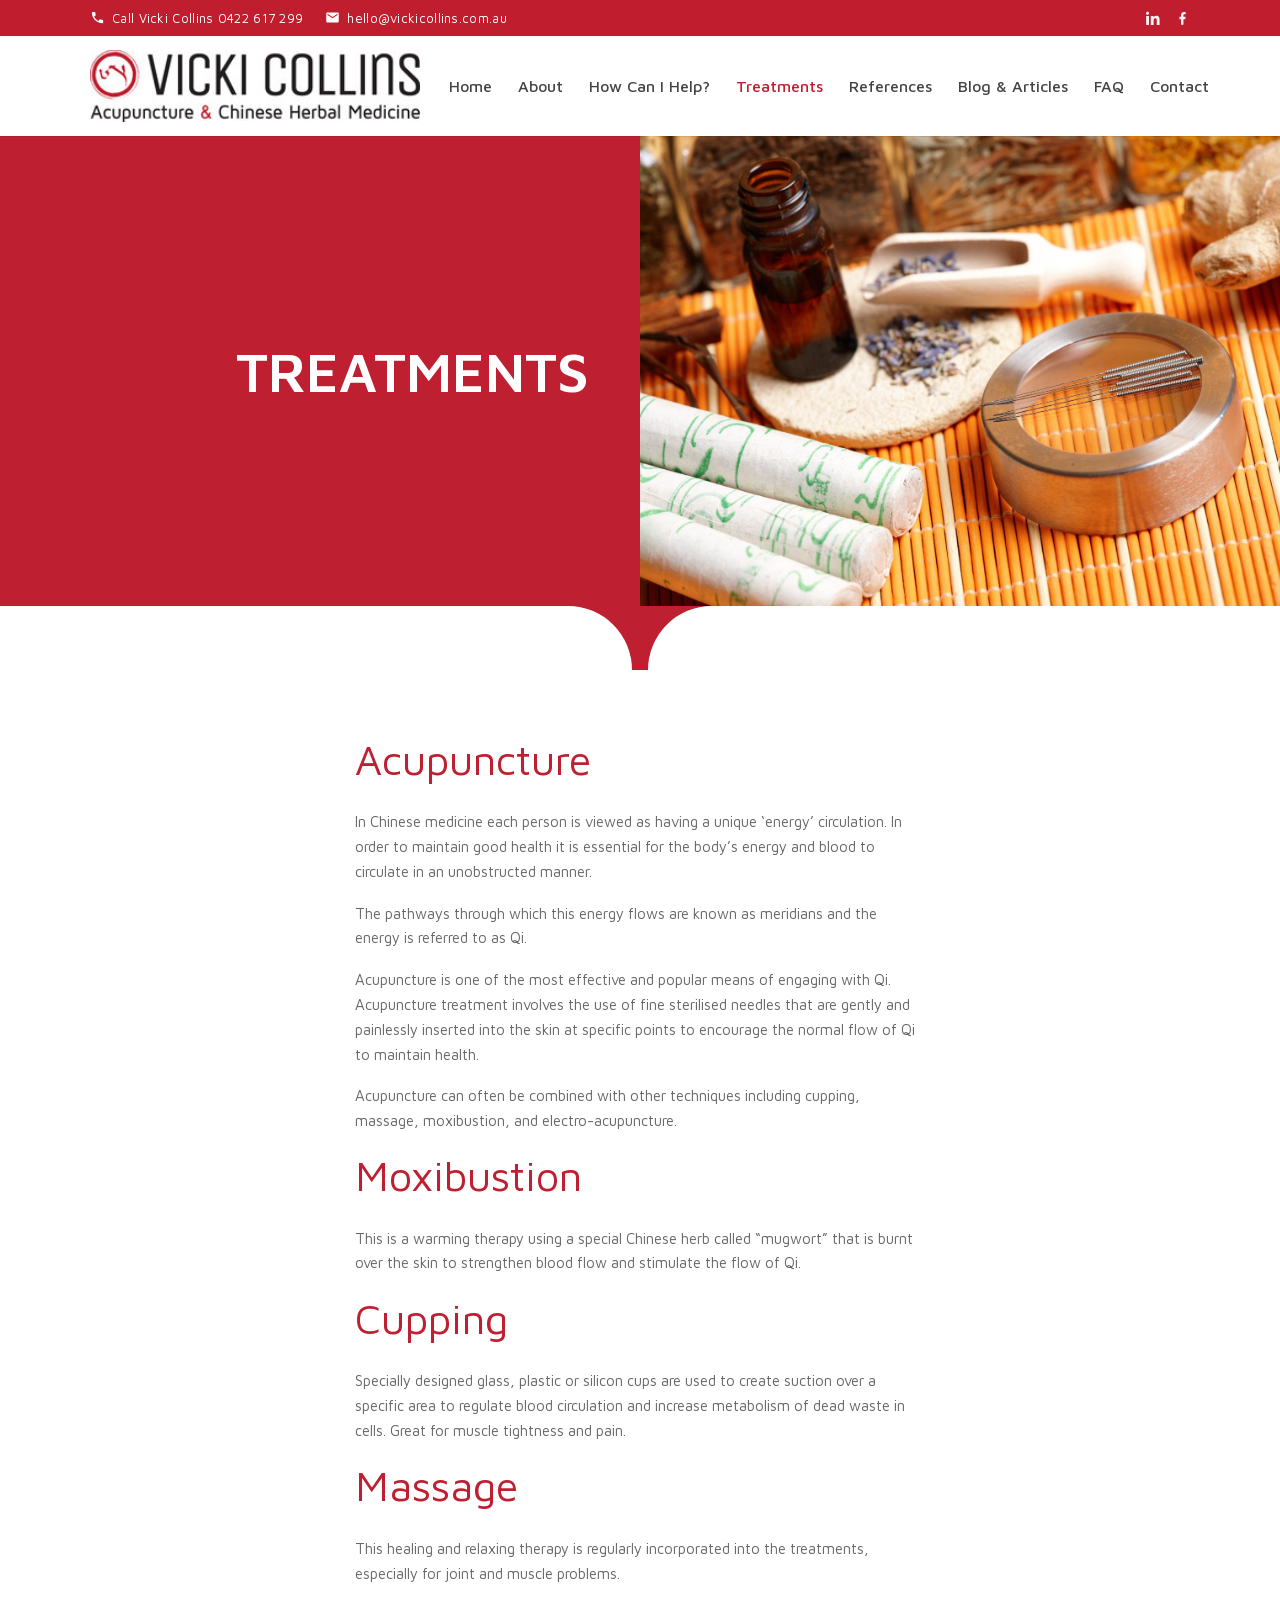
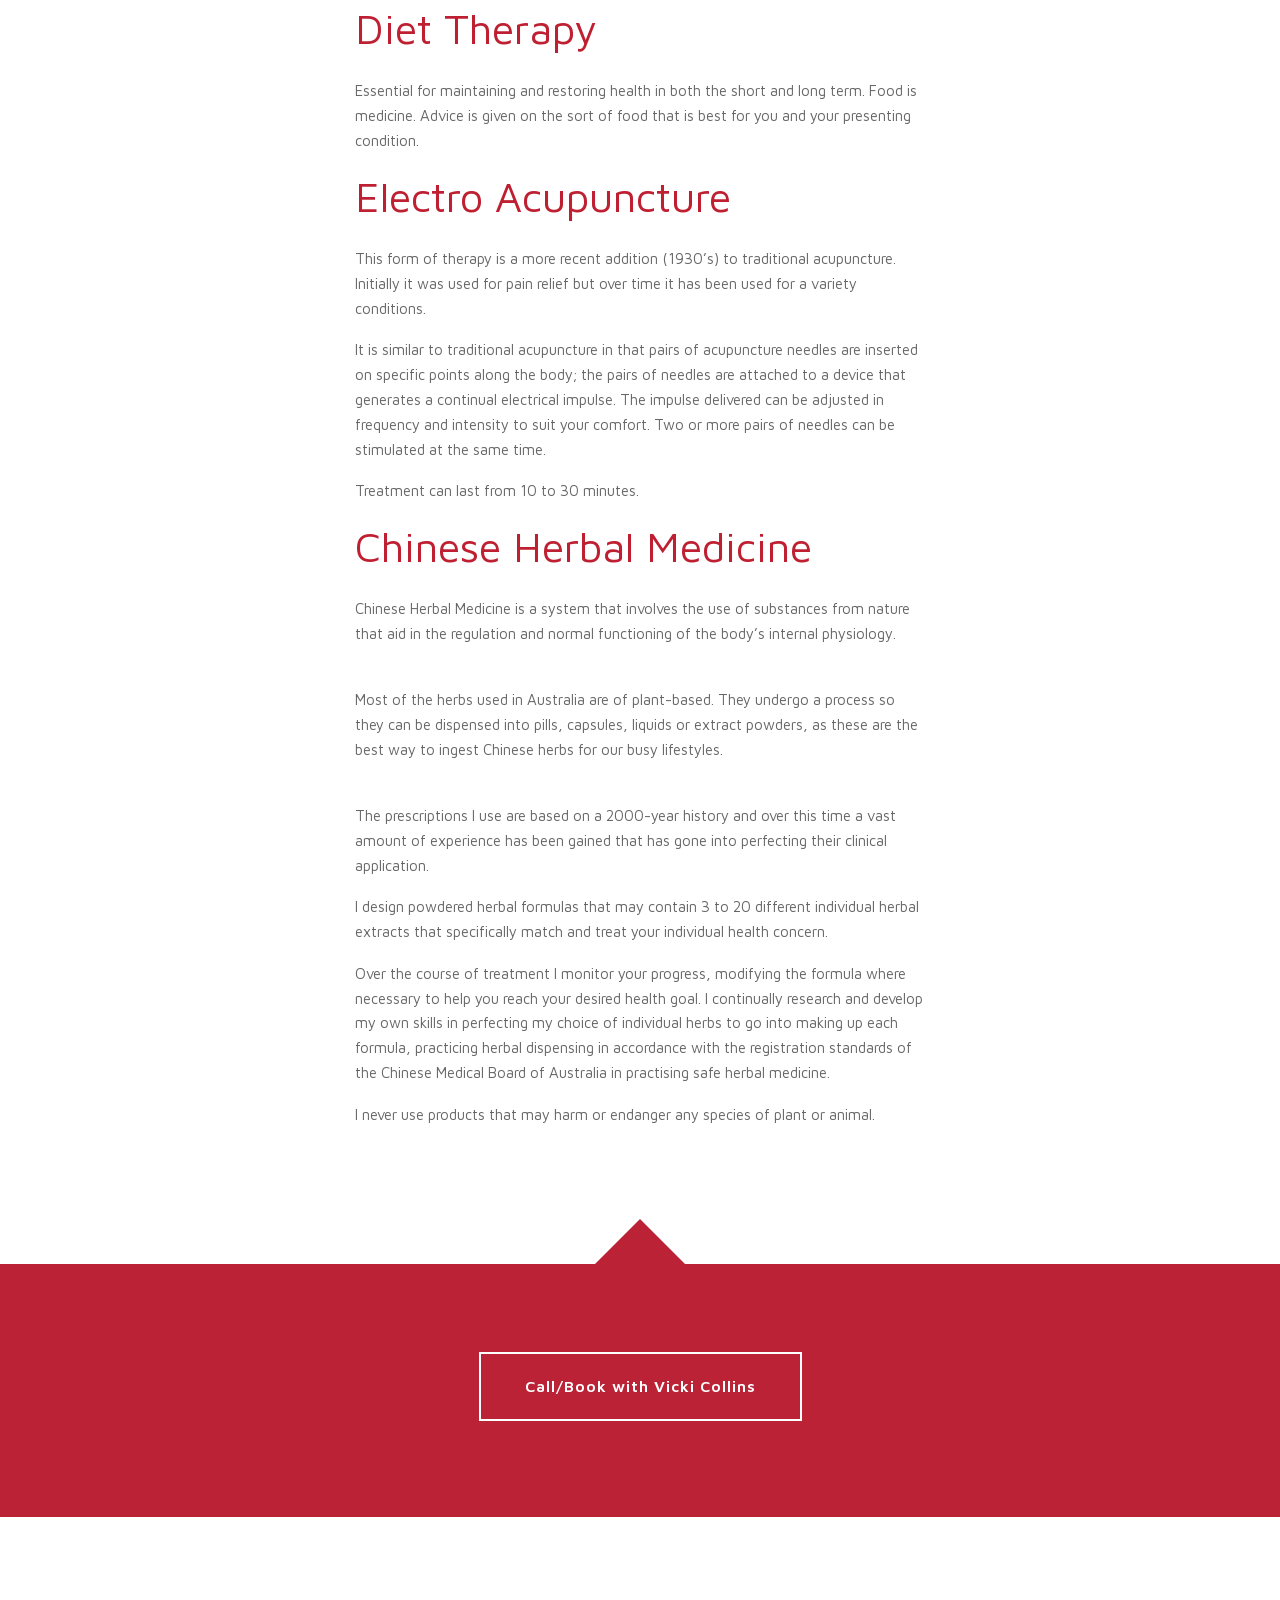
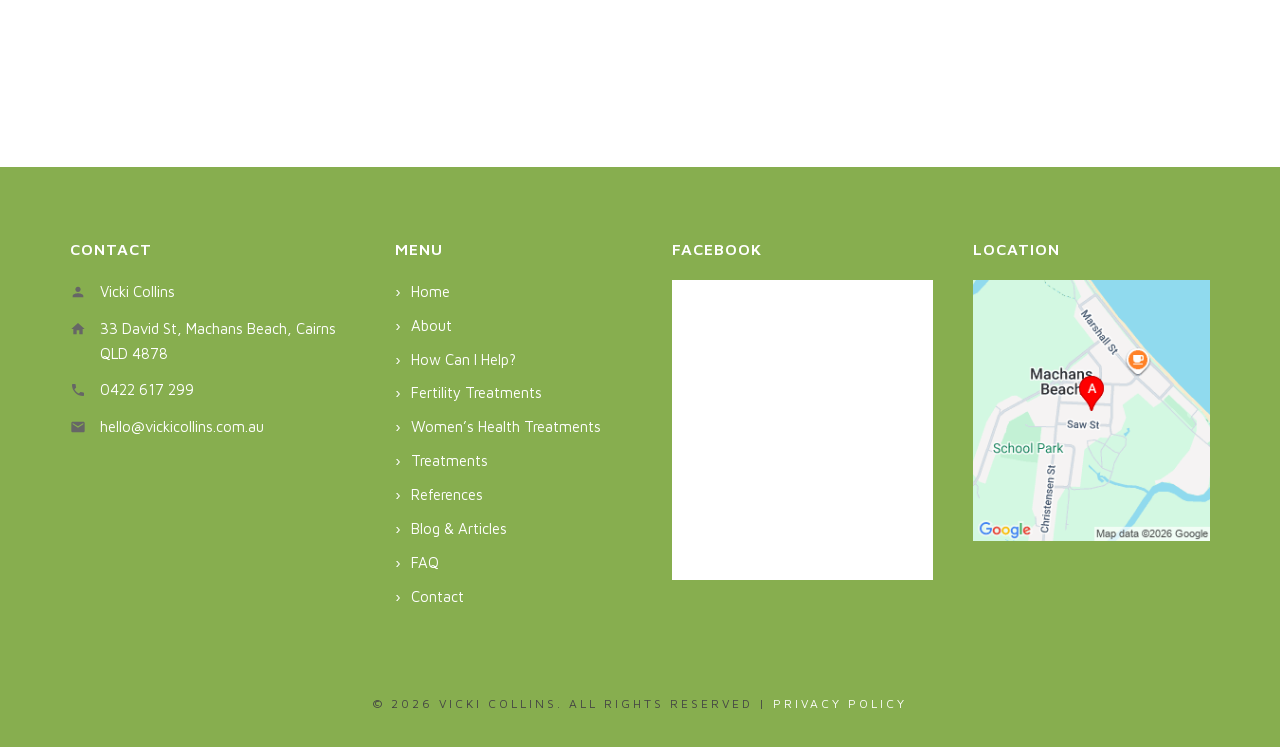
<file: treatments/index.html>
<!DOCTYPE html>
<html lang="en-AU">
<head>
<meta charset="utf-8">
<meta name="viewport" content="width=device-width, initial-scale=1">
<title>Acupuncture &amp; Chinese Herbal Medicine Treatments | Cairns</title>
<meta name="description" content="Acupuncture, moxibustion, cupping, massage, diet therapy, electro acupuncture and Chinese herbal medicine treatments in Machans Beach, Cairns.">
<link rel="canonical" href="https://vickicollins.com.au/treatments/">
<meta property="og:locale" content="en_AU">
<meta property="og:site_name" content="Vicki Collins Acupuncture &amp; Chinese Herbal Medicine">
<meta property="og:title" content="Acupuncture &amp; Chinese Herbal Medicine Treatments | Cairns">
<meta property="og:description" content="Acupuncture, moxibustion, cupping, massage, diet therapy, electro acupuncture and Chinese herbal medicine treatments in Machans Beach, Cairns.">
<meta property="og:url" content="https://vickicollins.com.au/treatments/">
<meta property="og:type" content="website">
<link rel="icon" href="/wp-content/uploads/favicon.ico">
<link rel="stylesheet" href="/assets/css/site.css">
<script type="application/ld+json">{"@context": "https://schema.org", "@graph": [{"@type": ["MedicalBusiness", "LocalBusiness"], "@id": "https://vickicollins.com.au/#business", "name": "Vicki Collins Acupuncture & Chinese Herbal Medicine", "url": "https://vickicollins.com.au/", "telephone": "+61422617299", "email": "hello@vickicollins.com.au", "image": "https://vickicollins.com.au/wp-content/uploads/vicki-collins-logo-web.jpg", "priceRange": "$$", "medicalSpecialty": ["Acupuncture", "TraditionalChineseMedicine"], "address": {"@type": "PostalAddress", "streetAddress": "33 David St", "addressLocality": "Machans Beach", "addressRegion": "QLD", "postalCode": "4878", "addressCountry": "AU"}, "geo": {"@type": "GeoCoordinates", "latitude": -16.8534147, "longitude": 145.747004}, "areaServed": [{"@type": "City", "name": "Cairns"}, {"@type": "AdministrativeArea", "name": "Cairns Region, Queensland"}], "openingHoursSpecification": [{"@type": "OpeningHoursSpecification", "dayOfWeek": ["Tuesday", "Wednesday", "Thursday", "Friday", "Saturday"], "opens": "08:00", "closes": "18:00"}], "founder": {"@id": "https://vickicollins.com.au/#vicki"}, "hasOfferCatalog": {"@type": "OfferCatalog", "name": "Acupuncture & Chinese Herbal Medicine Services", "itemListElement": [{"@type": "Offer", "itemOffered": {"@type": "Service", "name": "Fertility Acupuncture & IVF/IUI Cycle Support", "serviceType": "Fertility acupuncture", "description": "Acupuncture sessions timed around natural conception attempts or an IVF/IUI cycle, provided alongside your medical fertility treatment.", "provider": {"@id": "https://vickicollins.com.au/#business"}, "areaServed": {"@type": "City", "name": "Cairns"}, "url": "https://vickicollins.com.au/fertility-treatments/"}}, {"@type": "Offer", "itemOffered": {"@type": "Service", "name": "Women's Health Acupuncture", "serviceType": "Women's health acupuncture", "description": "Acupuncture and Chinese herbal medicine for menstrual health, pregnancy support and the transition through menopause.", "provider": {"@id": "https://vickicollins.com.au/#business"}, "areaServed": {"@type": "City", "name": "Cairns"}, "url": "https://vickicollins.com.au/womens-health/"}}, {"@type": "Offer", "itemOffered": {"@type": "Service", "name": "Chinese Herbal Medicine", "serviceType": "Chinese herbal medicine", "description": "Individually formulated powdered herbal formulas prescribed after a Chinese medicine consultation.", "provider": {"@id": "https://vickicollins.com.au/#business"}, "url": "https://vickicollins.com.au/treatments/"}}, {"@type": "Offer", "itemOffered": {"@type": "Service", "name": "Acupuncture", "serviceType": "Acupuncture", "description": "Treatment using fine sterilised single-use needles, which may be combined with moxibustion, cupping or electro acupuncture.", "provider": {"@id": "https://vickicollins.com.au/#business"}, "url": "https://vickicollins.com.au/treatments/"}}]}, "sameAs": ["https://www.facebook.com/Vicki-Collins-906060886146037/", "https://www.linkedin.com/in/vicki-collins-b83b03a0", "https://www.ahpra.gov.au/registration/registers-of-practitioners.aspx"]}, {"@type": "Person", "@id": "https://vickicollins.com.au/#vicki", "name": "Vicki Collins", "jobTitle": "Registered Acupuncturist & Chinese Herbal Medicine Practitioner", "worksFor": {"@id": "https://vickicollins.com.au/#business"}, "hasCredential": [{"@type": "EducationalOccupationalCredential", "credentialCategory": "degree", "name": "Bachelor of Health Science (Acupuncture)"}], "memberOf": {"@type": "Organization", "name": "Australian Health Practitioner Regulation Agency (AHPRA)"}, "knowsAbout": ["Acupuncture", "Chinese Herbal Medicine", "Fertility acupuncture", "IVF support", "IUI support", "Women's health", "Menstrual health", "Perimenopause", "Menopause", "Pregnancy support", "Pre-birth acupuncture", "Moxibustion", "Cupping", "Electro acupuncture", "Chinese medicine diet therapy"]}]}</script>
</head>
<body>
<div class="toolbar">
  <div class="grid">
    <div class="toolbar-contact">
      <a href="tel:+61422617299"><svg viewBox="0 0 24 24" aria-hidden="true"><path d="M6.6 10.8c1.4 2.8 3.8 5.1 6.6 6.6l2.2-2.2c.3-.3.7-.4 1-.2 1.1.4 2.4.6 3.6.6.6 0 1 .4 1 1V20c0 .6-.4 1-1 1C10.6 21 3 13.4 3 4c0-.6.4-1 1-1h3.5c.6 0 1 .4 1 1 0 1.2.2 2.5.6 3.6.1.3 0 .7-.2 1l-2.3 2.2z"/></svg> Call Vicki Collins 0422 617 299</a>
      <a href="mailto:hello@vickicollins.com.au"><svg viewBox="0 0 24 24" aria-hidden="true"><path d="M20 4H4c-1.1 0-2 .9-2 2v12c0 1.1.9 2 2 2h16c1.1 0 2-.9 2-2V6c0-1.1-.9-2-2-2zm0 4-8 5-8-5V6l8 5 8-5v2z"/></svg> hello@vickicollins.com.au</a>
    </div>
    <div class="toolbar-social">
      <a href="https://www.linkedin.com/in/vicki-collins-b83b03a0" target="_blank" rel="noopener" aria-label="LinkedIn"><svg viewBox="0 0 24 24" aria-hidden="true"><path d="M4.98 3.5C4.98 4.88 3.87 6 2.5 6S0 4.88 0 3.5 1.12 1 2.5 1s2.48 1.12 2.48 2.5zM.24 8h4.52v14.5H.24V8zm7.44 0h4.33v2h.06c.6-1.14 2.07-2.34 4.27-2.34 4.57 0 5.41 3 5.41 6.9v7.94h-4.52v-7.04c0-1.68-.03-3.84-2.34-3.84-2.34 0-2.7 1.83-2.7 3.72v7.16H7.68V8z"/></svg></a>
      <a href="https://www.facebook.com/Vicki-Collins-906060886146037/" target="_blank" rel="noopener" aria-label="Facebook"><svg viewBox="0 0 24 24" aria-hidden="true"><path d="M13.5 22v-9h3l.5-4h-3.5V7c0-1.1.3-1.9 1.9-1.9H17V1.6C16.7 1.6 15.6 1.5 14.3 1.5c-2.7 0-4.6 1.7-4.6 4.8V9H7v4h2.7v9h3.8z"/></svg></a>
    </div>
  </div>
</div>
<header class="site-header">
  <div class="grid">
    <a class="logo" href="/"><img src="/wp-content/uploads/vicki-collins-logo-web.jpg" alt="Vicki Collins Acupuncture &amp; Chinese Herbal Medicine" width="300" height="65"></a>
    <button class="nav-toggle" aria-expanded="false" aria-controls="site-nav" aria-label="Menu"><svg viewBox="0 0 24 24" aria-hidden="true"><path d="M3 6h18v2H3V6zm0 5h18v2H3v-2zm0 5h18v2H3v-2z"/></svg></button>
    <nav class="site-nav" id="site-nav"><ul><li><a href="/">Home</a></li><li><a href="/about-vicki-collins-quality-acupuncture/">About</a></li><li><a href="/how-can-i-help/">How Can I Help?</a><ul class="sub-menu"><li><a href="/fertility-treatments/">Fertility Treatments</a></li><li><a href="/womens-health/">Women’s Health Treatments</a></li></ul></li><li class="current"><a href="/treatments/">Treatments</a></li><li><a href="/references-2/">References</a></li><li><a href="/blog/">Blog &amp; Articles</a></li><li><a href="/frequently-asked-questions/">FAQ</a></li><li><a href="/contact/">Contact</a></li></ul></nav>
  </div>
</header>
<main>
<section class="hero-split" style="background:#be2032">
  <div class="hero-panel"><h1 class="hero-title">Treatments</h1></div>
  <div class="hero-img" style="background-image:url('/wp-content/uploads/13571184_ml.jpg')"></div>
</section>
<div class="scallop" style="--notch:#be2032"></div>
<section class="content"><div class="grid"><div class="content-narrow">
<h2 class="title-lg">Acupuncture</h2>
<p>In Chinese medicine each person is viewed as having a unique ‘energy’ circulation. In order to maintain good health it is essential for the body’s energy and blood to circulate in an unobstructed manner.</p>
<p>The pathways through which this energy flows are known as meridians and the energy is referred to as Qi.</p>
<p>Acupuncture is one of the most effective and popular means of engaging with Qi. Acupuncture treatment involves the use of fine sterilised needles that are gently and painlessly inserted into the skin at specific points to encourage the normal flow of Qi to maintain health.</p>
<p>Acupuncture can often be combined with other techniques including cupping, massage, moxibustion, and electro-acupuncture.</p>
<h2 class="title-lg">Moxibustion</h2>
<p>This is a warming therapy using a special Chinese herb called “mugwort” that is burnt over the skin to strengthen blood flow and stimulate the flow of Qi.</p>
<h2 class="title-lg">Cupping</h2>
<p>Specially designed glass, plastic or silicon cups are used to create suction over a specific area to regulate blood circulation and increase metabolism of dead waste in cells. Great for muscle tightness and pain.</p>
<h2 class="title-lg">Massage</h2>
<p>This healing and relaxing therapy is regularly incorporated into the treatments, especially for joint and muscle problems.</p>
<h2 class="title-lg">Diet Therapy</h2>
<p>Essential for maintaining and restoring health in both the short and long term. Food is medicine. Advice is given on the sort of food that is best for you and your presenting condition.</p>
<h2 class="title-lg">Electro Acupuncture</h2>
<p>This form of therapy is a more recent addition (1930’s) to traditional acupuncture. Initially it was used for pain relief but over time it has been used for a variety conditions.</p>
<p>It is similar to traditional acupuncture in that pairs of acupuncture needles are inserted on specific points along the body; the pairs of needles are attached to a device that generates a continual electrical impulse. The impulse delivered can be adjusted in frequency and intensity to suit your comfort. Two or more pairs of needles can be stimulated at the same time.</p>
<p>Treatment can last from 10 to 30 minutes.</p>
<h2 class="title-lg">Chinese Herbal Medicine</h2>
<p>Chinese Herbal Medicine is a system that involves the use of substances from nature that aid in the regulation and normal functioning of the body’s internal physiology.</p>
<p><br> Most of the herbs used in Australia are of plant-based. They undergo a process so they can be dispensed into pills, capsules, liquids or extract powders, as these are the best way to ingest Chinese herbs for our busy lifestyles.</p>
<p><br> The prescriptions I use are based on a 2000-year history and over this time a vast amount of experience has been gained that has gone into perfecting their clinical application.</p>
<p>I design powdered herbal formulas that may contain 3 to 20 different individual herbal extracts that specifically match and treat your individual health concern.</p>
<p>Over the course of treatment I monitor your progress, modifying the formula where necessary to help you reach your desired health goal. I continually research and develop my own skills in perfecting my choice of individual herbs to go into making up each formula, practicing herbal dispensing in accordance with the registration standards of the Chinese Medical Board of Australia in practising safe herbal medicine.</p>
<p>I never use products that may harm or endanger any species of plant or animal.</p>
</div></div></section>
<section class="cta">
  <div style="height:56px"></div>
  <div style="position:relative;background:var(--band-red);">
    <div style="position:absolute;left:50%;transform:translateX(-50%);top:-45px;width:0;height:0;border-left:46px solid transparent;border-right:46px solid transparent;border-bottom:46px solid var(--band-red);"></div>
    <div class="band-red-cta" style="display:flex;gap:24px;justify-content:center;flex-wrap:wrap;">
      <a class="btn-outline" href="/contact/">Call/Book with Vicki Collins</a>
    </div>
  </div>
</section>
</main>
<div class="strip-img" style="background-image:url('/wp-content/uploads/bamboo_bg2_dark.jpg')"></div>
<footer class="site-footer">
  <div class="grid footer-widgets">
    <div>
      <div class="widget-title">Contact</div>
      <ul class="icon-list">
        <li><svg viewBox="0 0 24 24" aria-hidden="true"><path d="M12 12c2.2 0 4-1.8 4-4s-1.8-4-4-4-4 1.8-4 4 1.8 4 4 4zm0 2c-2.7 0-8 1.3-8 4v2h16v-2c0-2.7-5.3-4-8-4z"/></svg> Vicki Collins</li>
        <li><svg viewBox="0 0 24 24" aria-hidden="true"><path d="M10 20v-6h4v6h5v-8h3L12 3 2 12h3v8h5z"/></svg> 33 David St, Machans Beach, Cairns QLD 4878</li>
        <li><svg viewBox="0 0 24 24" aria-hidden="true"><path d="M6.6 10.8c1.4 2.8 3.8 5.1 6.6 6.6l2.2-2.2c.3-.3.7-.4 1-.2 1.1.4 2.4.6 3.6.6.6 0 1 .4 1 1V20c0 .6-.4 1-1 1C10.6 21 3 13.4 3 4c0-.6.4-1 1-1h3.5c.6 0 1 .4 1 1 0 1.2.2 2.5.6 3.6.1.3 0 .7-.2 1l-2.3 2.2z"/></svg> <a href="tel:+61422617299">0422 617 299</a></li>
        <li><svg viewBox="0 0 24 24" aria-hidden="true"><path d="M20 4H4c-1.1 0-2 .9-2 2v12c0 1.1.9 2 2 2h16c1.1 0 2-.9 2-2V6c0-1.1-.9-2-2-2zm0 4-8 5-8-5V6l8 5 8-5v2z"/></svg> <a href="mailto:hello@vickicollins.com.au">hello@vickicollins.com.au</a></li>
      </ul>
    </div>
    <div>
      <div class="widget-title">Menu</div>
      <ul class="footer-menu">
        <li><a href="/">Home</a></li>
        <li><a href="/about-vicki-collins-quality-acupuncture/">About</a></li>
        <li><a href="/how-can-i-help/">How Can I Help?</a></li>
        <li><a href="/fertility-treatments/">Fertility Treatments</a></li>
        <li><a href="/womens-health/">Women’s Health Treatments</a></li>
        <li><a href="/treatments/">Treatments</a></li>
        <li><a href="/references-2/">References</a></li>
        <li><a href="/blog/">Blog &amp; Articles</a></li>
        <li><a href="/frequently-asked-questions/">FAQ</a></li>
        <li><a href="/contact/">Contact</a></li>
      </ul>
    </div>
    <div class="footer-fb">
      <div class="widget-title">Facebook</div>
      <iframe src="https://www.facebook.com/plugins/page.php?href=https%3A%2F%2Fwww.facebook.com%2FVicki-Collins-906060886146037%2F&tabs=timeline&width=280&height=300&small_header=true&adapt_container_width=true&hide_cover=false" width="280" height="300" title="Vicki Collins on Facebook" loading="lazy" allow="encrypted-media"></iframe>
    </div>
    <div class="footer-map">
      <div class="widget-title">Location</div>
      <a href="https://www.google.com.au/maps/place/33+David+St,+Machans+Beach+QLD+4878/@-16.8534096,145.74481,17z" target="_blank" rel="noopener" title="Open a larger map">
        <img src="/assets/img/footer-map.png" alt="Map showing the clinic location at 33 David St, Machans Beach" width="250" height="275" loading="lazy">
      </a>
    </div>
  </div>
  <div class="footer-copyright">© 2026 Vicki Collins. All rights reserved | <a href="/privacy-policy/">Privacy Policy</a></div>
</footer>
<script src="/assets/js/site.js" defer></script>
</body>
</html>
</file>
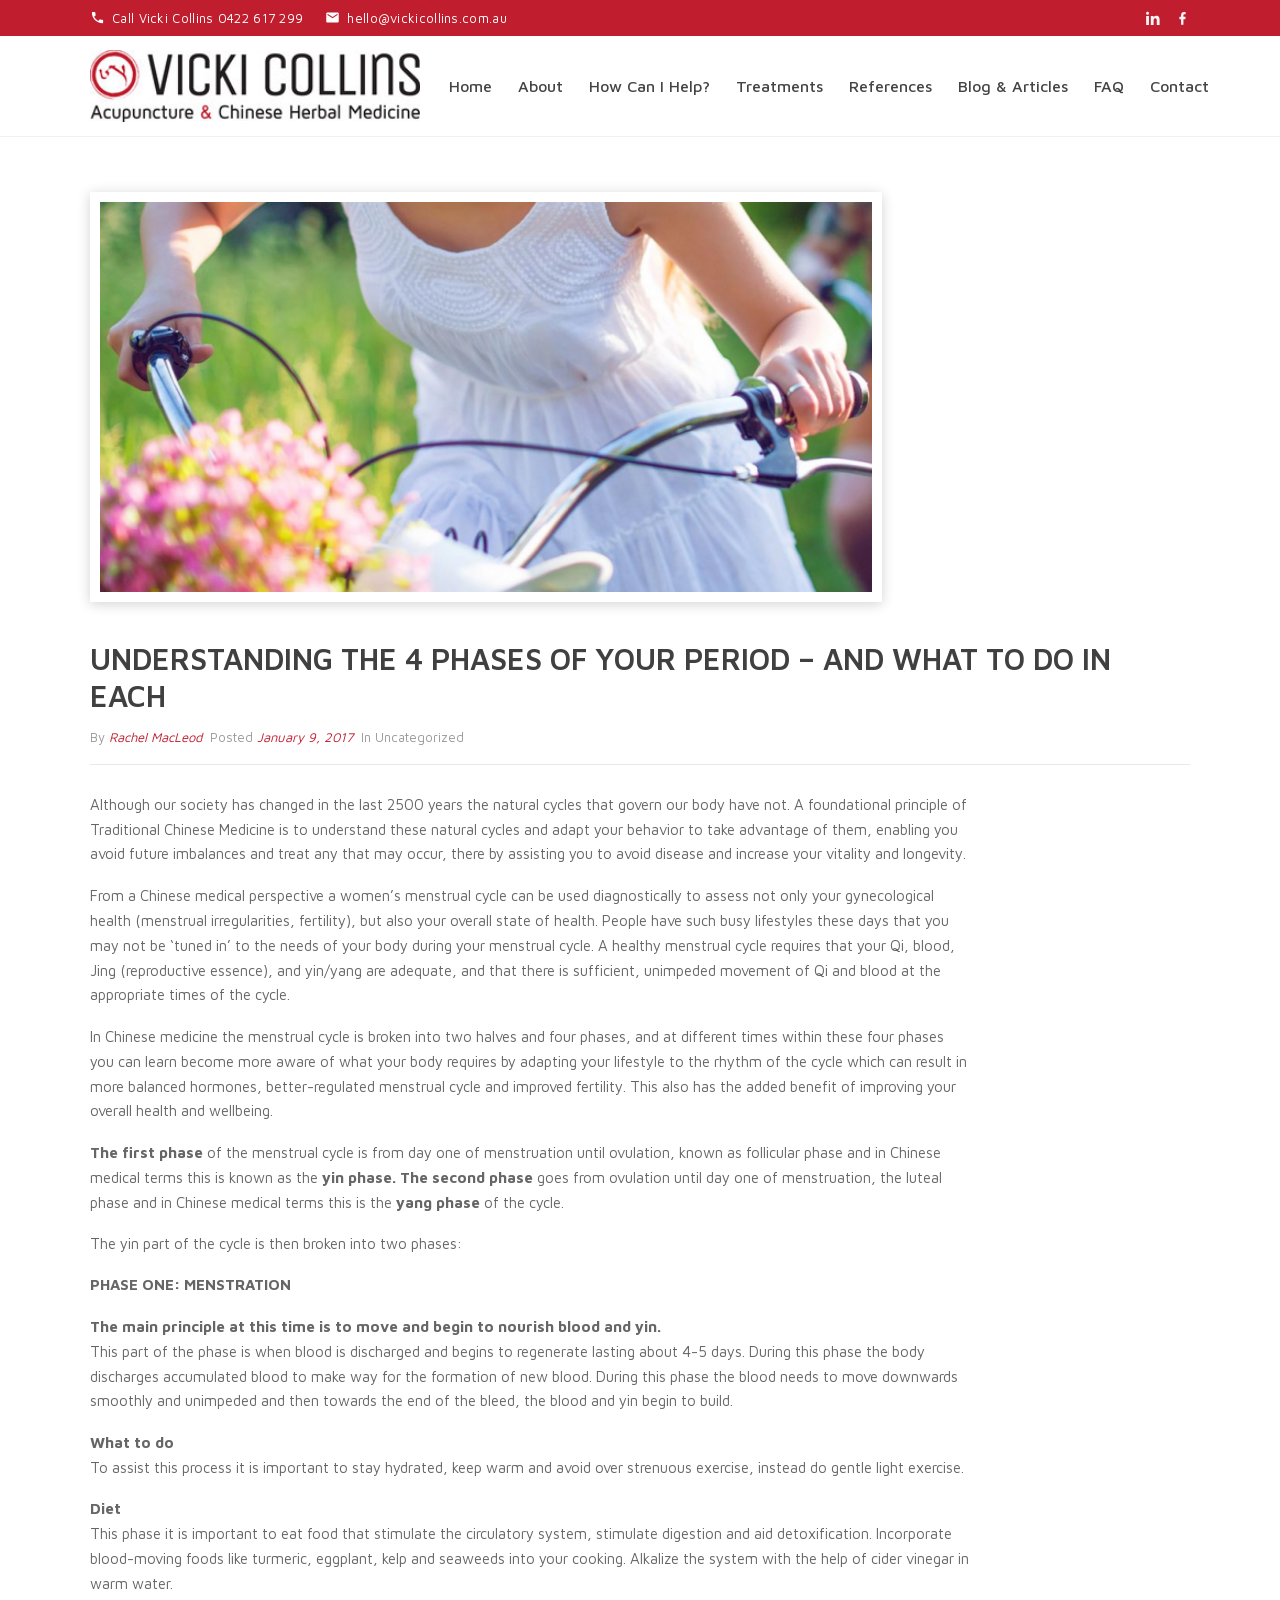
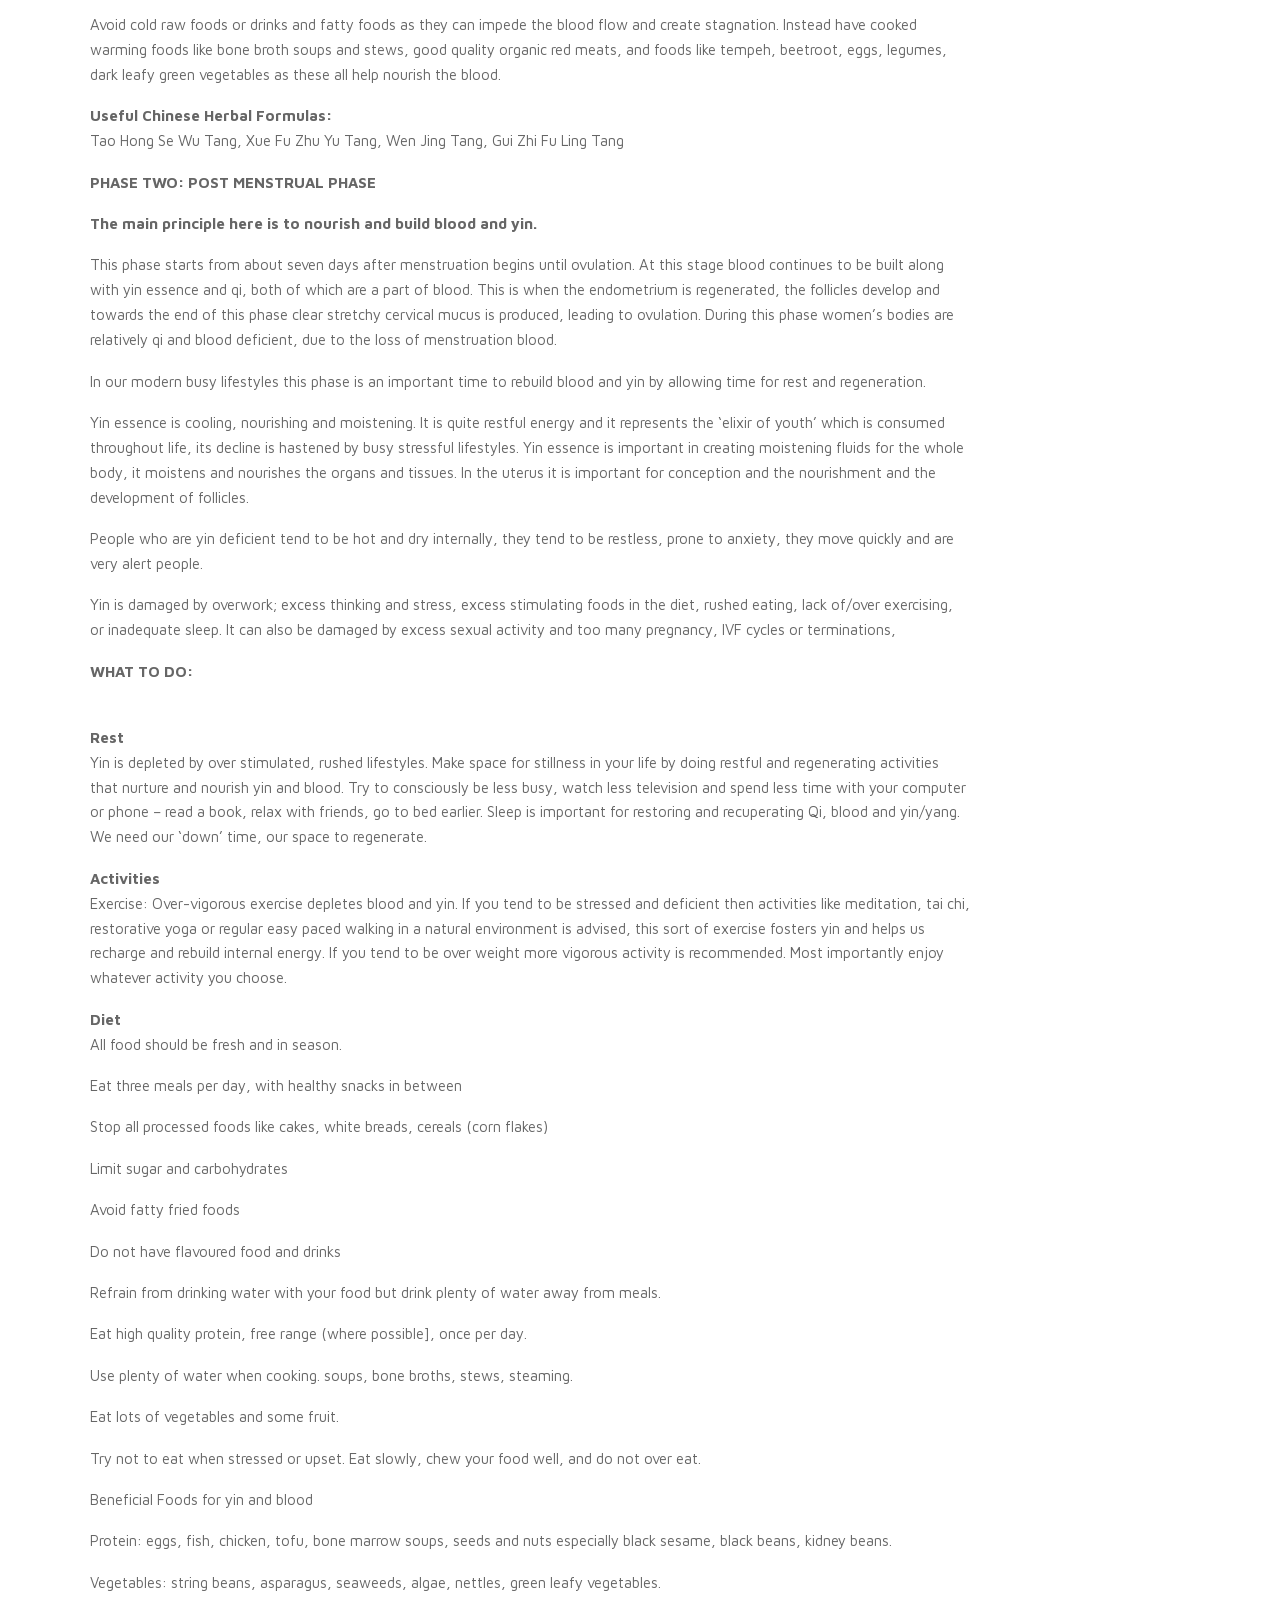
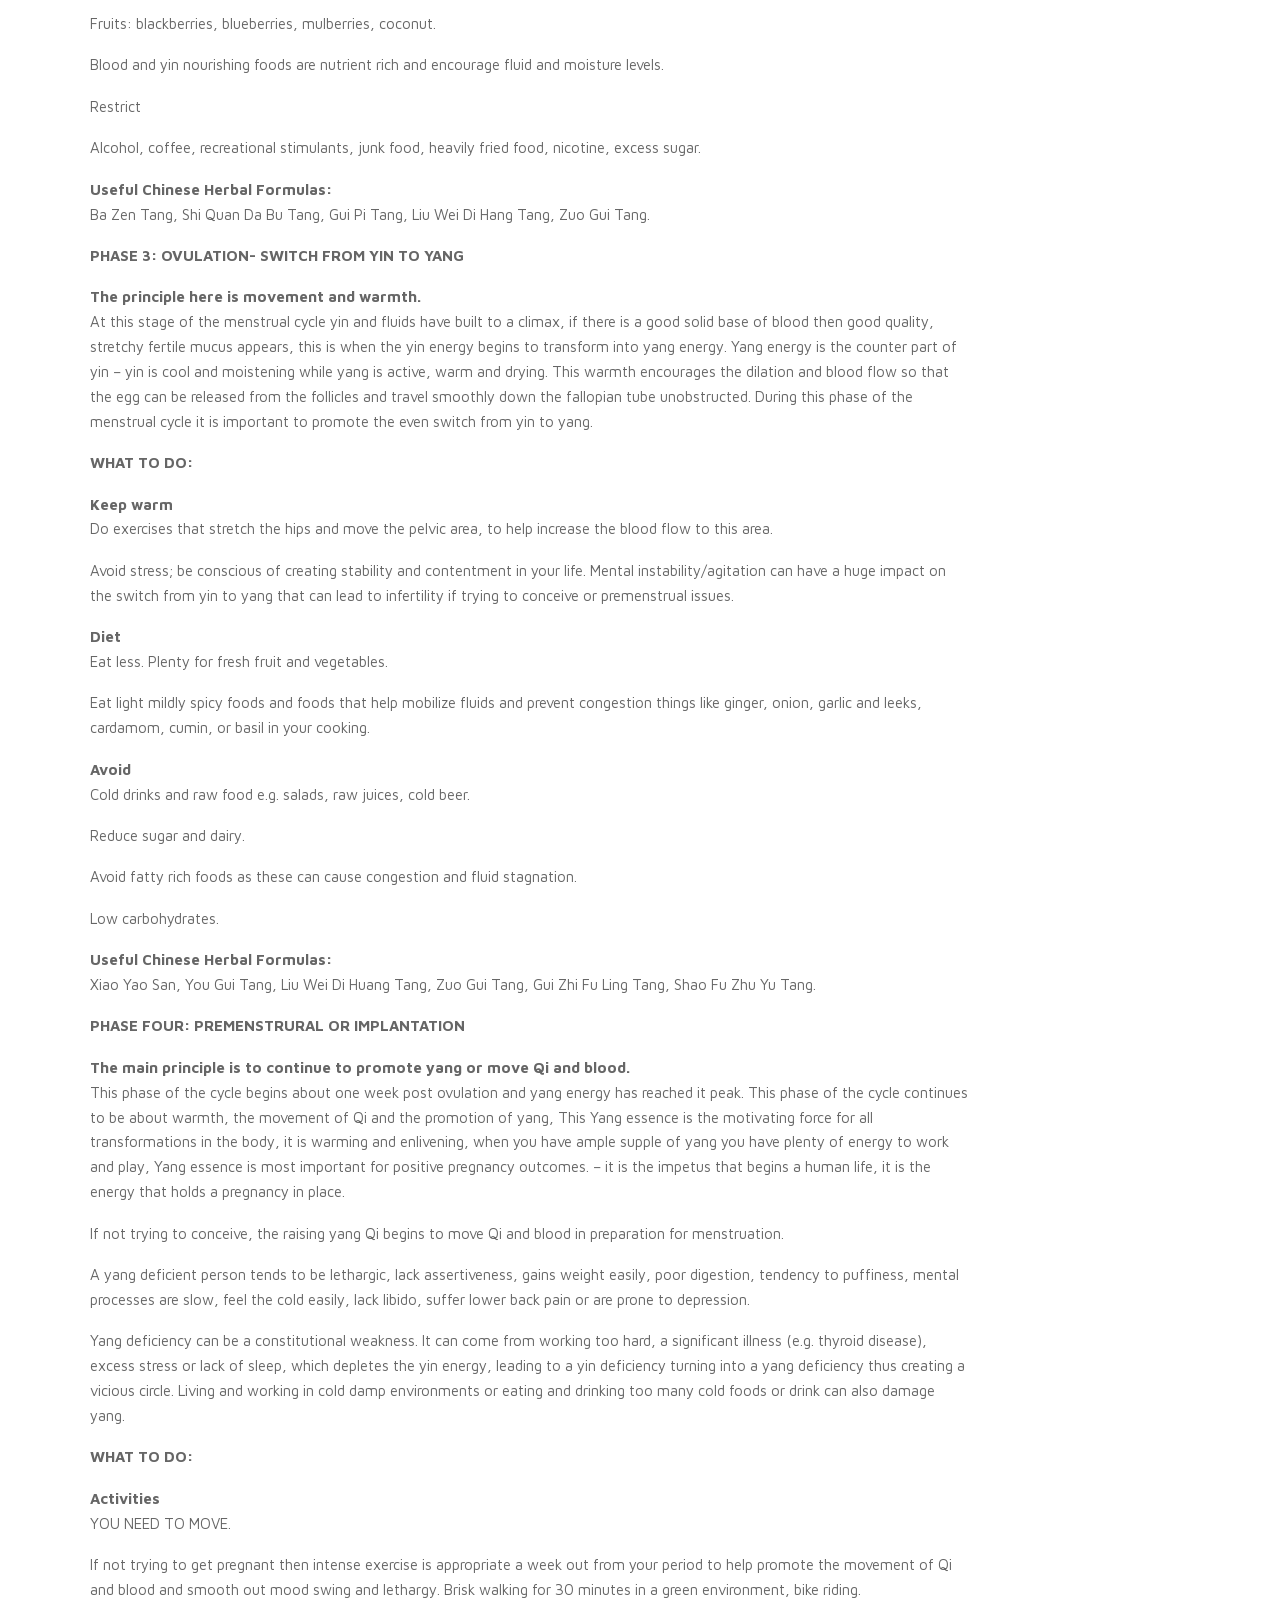
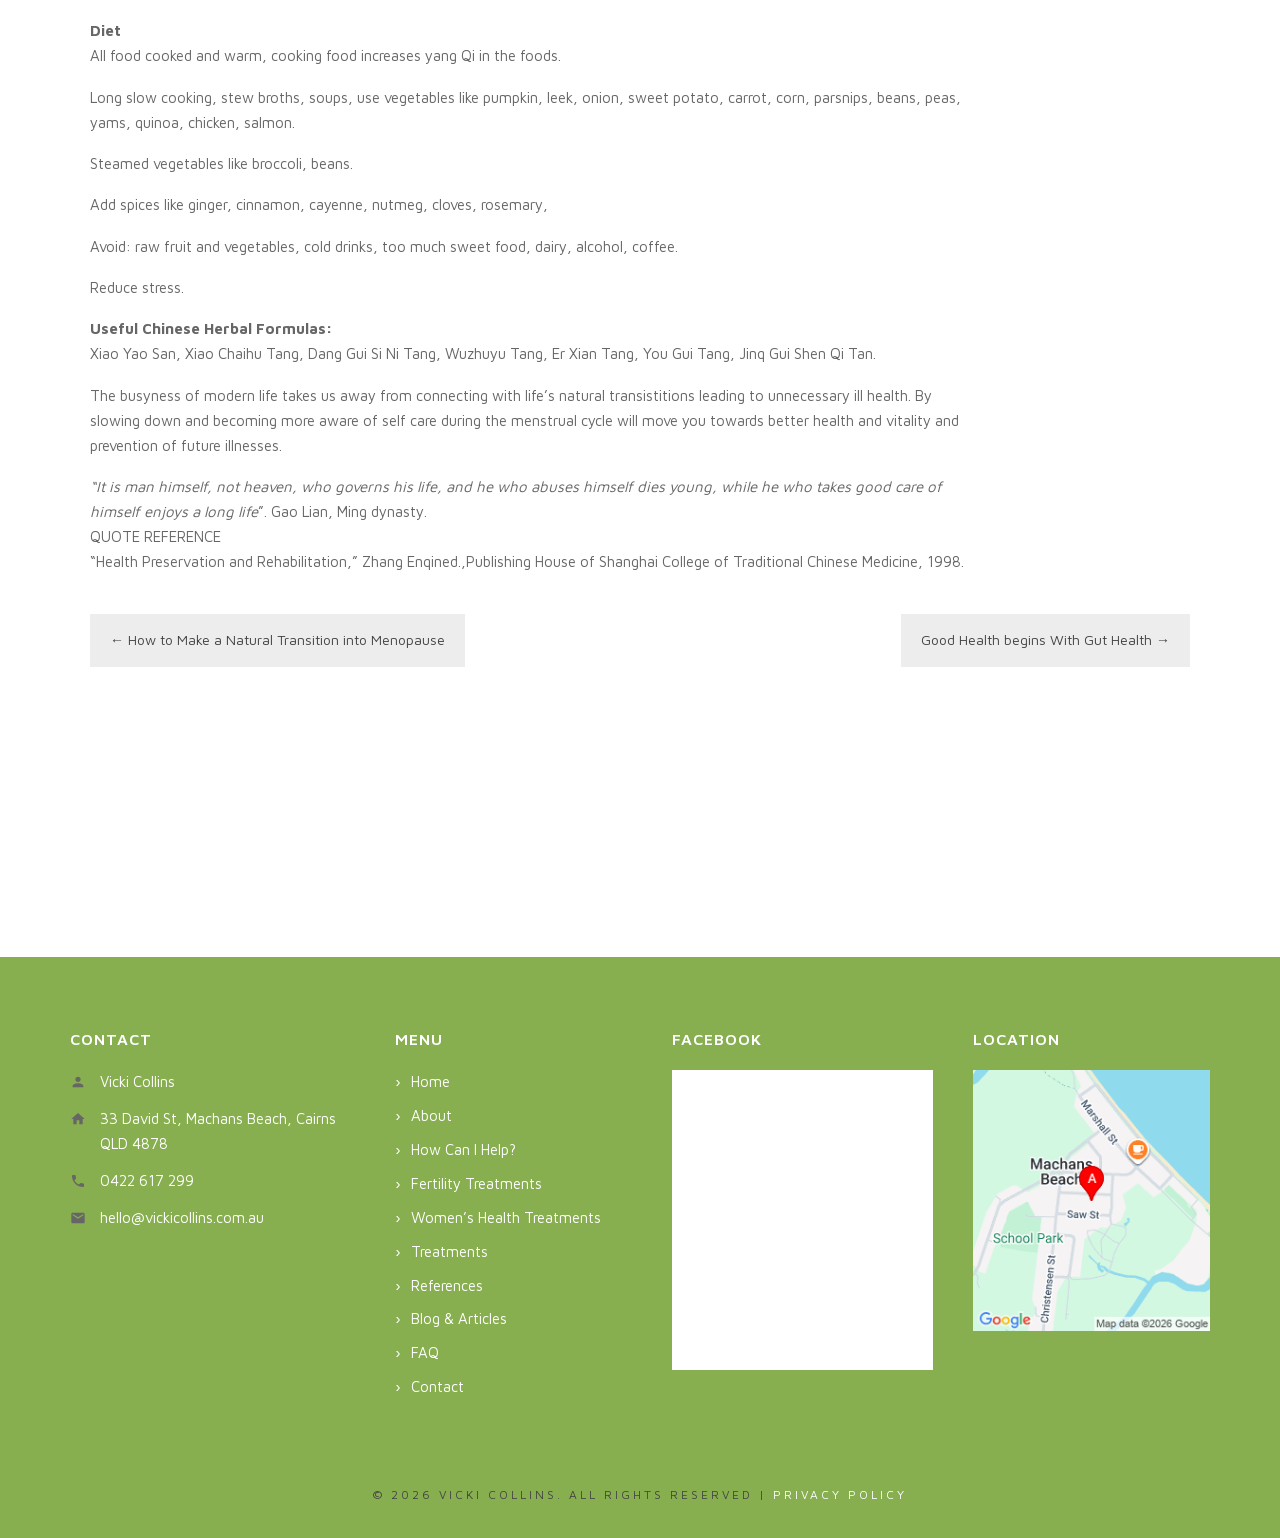
<file: understanding-the-4-phases-of-your-period-and-what-to-do-in-each/index.html>
<!DOCTYPE html>
<html lang="en-AU">
<head>
<meta charset="utf-8">
<meta name="viewport" content="width=device-width, initial-scale=1">
<title>The 4 Phases of Your Period | Vicki Collins, Cairns</title>
<meta name="description" content="A Chinese medicine guide to the four phases of the menstrual cycle — what to eat and do in each phase for balanced hormones and better health.">
<link rel="canonical" href="https://vickicollins.com.au/understanding-the-4-phases-of-your-period-and-what-to-do-in-each/">
<meta property="og:locale" content="en_AU">
<meta property="og:site_name" content="Vicki Collins Acupuncture &amp; Chinese Herbal Medicine">
<meta property="og:title" content="The 4 Phases of Your Period | Vicki Collins, Cairns">
<meta property="og:description" content="A Chinese medicine guide to the four phases of the menstrual cycle — what to eat and do in each phase for balanced hormones and better health.">
<meta property="og:url" content="https://vickicollins.com.au/understanding-the-4-phases-of-your-period-and-what-to-do-in-each/">
<meta property="og:type" content="website">
<link rel="icon" href="/wp-content/uploads/favicon.ico">
<link rel="stylesheet" href="/assets/css/site.css">
<script type="application/ld+json">{"@context": "https://schema.org", "@graph": [{"@type": ["MedicalBusiness", "LocalBusiness"], "@id": "https://vickicollins.com.au/#business", "name": "Vicki Collins Acupuncture & Chinese Herbal Medicine", "url": "https://vickicollins.com.au/", "telephone": "+61422617299", "email": "hello@vickicollins.com.au", "image": "https://vickicollins.com.au/wp-content/uploads/vicki-collins-logo-web.jpg", "priceRange": "$$", "medicalSpecialty": ["Acupuncture", "TraditionalChineseMedicine"], "address": {"@type": "PostalAddress", "streetAddress": "33 David St", "addressLocality": "Machans Beach", "addressRegion": "QLD", "postalCode": "4878", "addressCountry": "AU"}, "geo": {"@type": "GeoCoordinates", "latitude": -16.8534147, "longitude": 145.747004}, "areaServed": [{"@type": "City", "name": "Cairns"}, {"@type": "AdministrativeArea", "name": "Cairns Region, Queensland"}], "openingHoursSpecification": [{"@type": "OpeningHoursSpecification", "dayOfWeek": ["Tuesday", "Wednesday", "Thursday", "Friday", "Saturday"], "opens": "08:00", "closes": "18:00"}], "founder": {"@id": "https://vickicollins.com.au/#vicki"}, "hasOfferCatalog": {"@type": "OfferCatalog", "name": "Acupuncture & Chinese Herbal Medicine Services", "itemListElement": [{"@type": "Offer", "itemOffered": {"@type": "Service", "name": "Fertility Acupuncture & IVF/IUI Cycle Support", "serviceType": "Fertility acupuncture", "description": "Acupuncture sessions timed around natural conception attempts or an IVF/IUI cycle, provided alongside your medical fertility treatment.", "provider": {"@id": "https://vickicollins.com.au/#business"}, "areaServed": {"@type": "City", "name": "Cairns"}, "url": "https://vickicollins.com.au/fertility-treatments/"}}, {"@type": "Offer", "itemOffered": {"@type": "Service", "name": "Women's Health Acupuncture", "serviceType": "Women's health acupuncture", "description": "Acupuncture and Chinese herbal medicine for menstrual health, pregnancy support and the transition through menopause.", "provider": {"@id": "https://vickicollins.com.au/#business"}, "areaServed": {"@type": "City", "name": "Cairns"}, "url": "https://vickicollins.com.au/womens-health/"}}, {"@type": "Offer", "itemOffered": {"@type": "Service", "name": "Chinese Herbal Medicine", "serviceType": "Chinese herbal medicine", "description": "Individually formulated powdered herbal formulas prescribed after a Chinese medicine consultation.", "provider": {"@id": "https://vickicollins.com.au/#business"}, "url": "https://vickicollins.com.au/treatments/"}}, {"@type": "Offer", "itemOffered": {"@type": "Service", "name": "Acupuncture", "serviceType": "Acupuncture", "description": "Treatment using fine sterilised single-use needles, which may be combined with moxibustion, cupping or electro acupuncture.", "provider": {"@id": "https://vickicollins.com.au/#business"}, "url": "https://vickicollins.com.au/treatments/"}}]}, "sameAs": ["https://www.facebook.com/Vicki-Collins-906060886146037/", "https://www.linkedin.com/in/vicki-collins-b83b03a0", "https://www.ahpra.gov.au/registration/registers-of-practitioners.aspx"]}, {"@type": "Person", "@id": "https://vickicollins.com.au/#vicki", "name": "Vicki Collins", "jobTitle": "Registered Acupuncturist & Chinese Herbal Medicine Practitioner", "worksFor": {"@id": "https://vickicollins.com.au/#business"}, "hasCredential": [{"@type": "EducationalOccupationalCredential", "credentialCategory": "degree", "name": "Bachelor of Health Science (Acupuncture)"}], "memberOf": {"@type": "Organization", "name": "Australian Health Practitioner Regulation Agency (AHPRA)"}, "knowsAbout": ["Acupuncture", "Chinese Herbal Medicine", "Fertility acupuncture", "IVF support", "IUI support", "Women's health", "Menstrual health", "Perimenopause", "Menopause", "Pregnancy support", "Pre-birth acupuncture", "Moxibustion", "Cupping", "Electro acupuncture", "Chinese medicine diet therapy"]}, {"@type": "BlogPosting", "headline": "The 4 Phases of Your Period | Vicki Collins, Cairns", "datePublished": "2017-01-09", "author": {"@id": "https://vickicollins.com.au/#vicki"}, "publisher": {"@id": "https://vickicollins.com.au/#business"}, "mainEntityOfPage": "https://vickicollins.com.au/understanding-the-4-phases-of-your-period-and-what-to-do-in-each/"}]}</script>
</head>
<body>
<div class="toolbar">
  <div class="grid">
    <div class="toolbar-contact">
      <a href="tel:+61422617299"><svg viewBox="0 0 24 24" aria-hidden="true"><path d="M6.6 10.8c1.4 2.8 3.8 5.1 6.6 6.6l2.2-2.2c.3-.3.7-.4 1-.2 1.1.4 2.4.6 3.6.6.6 0 1 .4 1 1V20c0 .6-.4 1-1 1C10.6 21 3 13.4 3 4c0-.6.4-1 1-1h3.5c.6 0 1 .4 1 1 0 1.2.2 2.5.6 3.6.1.3 0 .7-.2 1l-2.3 2.2z"/></svg> Call Vicki Collins 0422 617 299</a>
      <a href="mailto:hello@vickicollins.com.au"><svg viewBox="0 0 24 24" aria-hidden="true"><path d="M20 4H4c-1.1 0-2 .9-2 2v12c0 1.1.9 2 2 2h16c1.1 0 2-.9 2-2V6c0-1.1-.9-2-2-2zm0 4-8 5-8-5V6l8 5 8-5v2z"/></svg> hello@vickicollins.com.au</a>
    </div>
    <div class="toolbar-social">
      <a href="https://www.linkedin.com/in/vicki-collins-b83b03a0" target="_blank" rel="noopener" aria-label="LinkedIn"><svg viewBox="0 0 24 24" aria-hidden="true"><path d="M4.98 3.5C4.98 4.88 3.87 6 2.5 6S0 4.88 0 3.5 1.12 1 2.5 1s2.48 1.12 2.48 2.5zM.24 8h4.52v14.5H.24V8zm7.44 0h4.33v2h.06c.6-1.14 2.07-2.34 4.27-2.34 4.57 0 5.41 3 5.41 6.9v7.94h-4.52v-7.04c0-1.68-.03-3.84-2.34-3.84-2.34 0-2.7 1.83-2.7 3.72v7.16H7.68V8z"/></svg></a>
      <a href="https://www.facebook.com/Vicki-Collins-906060886146037/" target="_blank" rel="noopener" aria-label="Facebook"><svg viewBox="0 0 24 24" aria-hidden="true"><path d="M13.5 22v-9h3l.5-4h-3.5V7c0-1.1.3-1.9 1.9-1.9H17V1.6C16.7 1.6 15.6 1.5 14.3 1.5c-2.7 0-4.6 1.7-4.6 4.8V9H7v4h2.7v9h3.8z"/></svg></a>
    </div>
  </div>
</div>
<header class="site-header">
  <div class="grid">
    <a class="logo" href="/"><img src="/wp-content/uploads/vicki-collins-logo-web.jpg" alt="Vicki Collins Acupuncture &amp; Chinese Herbal Medicine" width="300" height="65"></a>
    <button class="nav-toggle" aria-expanded="false" aria-controls="site-nav" aria-label="Menu"><svg viewBox="0 0 24 24" aria-hidden="true"><path d="M3 6h18v2H3V6zm0 5h18v2H3v-2zm0 5h18v2H3v-2z"/></svg></button>
    <nav class="site-nav" id="site-nav"><ul><li><a href="/">Home</a></li><li><a href="/about-vicki-collins-quality-acupuncture/">About</a></li><li><a href="/how-can-i-help/">How Can I Help?</a><ul class="sub-menu"><li><a href="/fertility-treatments/">Fertility Treatments</a></li><li><a href="/womens-health/">Women’s Health Treatments</a></li></ul></li><li><a href="/treatments/">Treatments</a></li><li><a href="/references-2/">References</a></li><li><a href="/blog/">Blog &amp; Articles</a></li><li><a href="/frequently-asked-questions/">FAQ</a></li><li><a href="/contact/">Contact</a></li></ul></nav>
  </div>
</header>
<main>
<article class="post"><div class="grid">
  <div class="post-frame"><img class="post-featured" src="/wp-content/uploads/bfi_thumb/4phasesofperiod-pl7r99ntz9my1iwpr7ufuyw4n2oajg77wpa7ubfdls.jpg" alt="Understanding the 4 phases of your period – and what to do in each" width="792" height="400"></div>
  <h1>Understanding the 4 phases of your period – and what to do in each</h1>
  <p class="post-meta">By <span class="byline-name">Rachel MacLeod</span> &nbsp;Posted <time datetime="2017-01-09">January 9, 2017</time> &nbsp;In Uncategorized</p>
  <div class="post-body">
<p>Although our society has changed in the last 2500 years the natural cycles that govern our body have not. A foundational principle of Traditional Chinese Medicine is to understand these natural cycles and adapt your behavior to take advantage of them, enabling you avoid future imbalances and treat any that may occur, there by assisting you to avoid disease and increase your vitality and longevity.</p>
<p>From a Chinese medical perspective a women’s menstrual cycle can be used diagnostically to assess not only your gynecological health (menstrual irregularities, fertility), but also your overall state of health. People have such busy lifestyles these days that you may not be ‘tuned in’ to the needs of your body during your menstrual cycle. A healthy menstrual cycle requires that your Qi, blood, Jing (reproductive essence), and yin/yang are adequate, and that there is sufficient, unimpeded movement of Qi and blood at the appropriate times of the cycle.</p>
<p>In Chinese medicine the menstrual cycle is broken into two halves and four phases, and at different times within these four phases you can learn become more aware of what your body requires by adapting your lifestyle to the rhythm of the cycle which can result in more balanced hormones, better-regulated menstrual cycle and improved fertility. This also has the added benefit of improving your overall health and wellbeing.</p>
<p><strong>The first phase</strong> of the menstrual cycle is from day one of menstruation until ovulation, known as follicular phase and in Chinese medical terms this is known as the <strong>yin phase.</strong> <strong>The second phase</strong> goes from ovulation until day one of menstruation, the luteal phase and in Chinese medical terms this is the <strong>yang phase</strong> of the cycle.</p>
<p>The yin part of the cycle is then broken into two phases:</p>
<p><strong>PHASE ONE: MENSTRATION</strong></p>
<p><strong>The main principle at this time is to move and begin to nourish blood and yin.<br> </strong>This part of the phase is when blood is discharged and begins to regenerate lasting about 4-5 days. During this phase the body discharges accumulated blood to make way for the formation of new blood. During this phase the blood needs to move downwards smoothly and unimpeded and then towards the end of the bleed, the blood and yin begin to build.</p>
<p><strong>What to do<br> </strong>To assist this process it is important to stay hydrated, keep warm and avoid over strenuous exercise, instead do gentle light exercise.</p>
<p><strong>Diet<br> </strong>This phase it is important to eat food that stimulate the circulatory system, stimulate digestion and aid detoxification. Incorporate blood-moving foods like turmeric, eggplant, kelp and seaweeds into your cooking. Alkalize the system with the help of cider vinegar in warm water.</p>
<p>Avoid cold raw foods or drinks and fatty foods as they can impede the blood flow and create stagnation. Instead have cooked warming foods like bone broth soups and stews, good quality organic red meats, and foods like tempeh, beetroot, eggs, legumes, dark leafy green vegetables as these all help nourish the blood.</p>
<p><strong>Useful Chinese Herbal Formulas:<br> </strong>Tao Hong Se Wu Tang, Xue Fu Zhu Yu Tang, Wen Jing Tang, Gui Zhi Fu Ling Tang</p>
<p><strong>PHASE TWO: POST MENSTRUAL PHASE</strong></p>
<p><strong>The main principle here is to nourish and build blood and yin.</strong></p>
<p>This phase starts from about seven days after menstruation begins until ovulation. At this stage blood continues to be built along with yin essence and qi, both of which are a part of blood. This is when the endometrium is regenerated, the follicles develop and towards the end of this phase clear stretchy cervical mucus is produced, leading to ovulation. During this phase women’s bodies are relatively qi and blood deficient, due to the loss of menstruation blood.</p>
<p>In our modern busy lifestyles this phase is an important time to rebuild blood and yin by allowing time for rest and regeneration.</p>
<p>Yin essence is cooling, nourishing and moistening. It is quite restful energy and it represents the ‘elixir of youth’ which is consumed throughout life, its decline is hastened by busy stressful lifestyles. Yin essence is important in creating moistening fluids for the whole body, it moistens and nourishes the organs and tissues. In the uterus it is important for conception and the nourishment and the development of follicles.</p>
<p>People who are yin deficient tend to be hot and dry internally, they tend to be restless, prone to anxiety, they move quickly and are very alert people.</p>
<p>Yin is damaged by overwork; excess thinking and stress, excess stimulating foods in the diet, rushed eating, lack of/over exercising, or inadequate sleep. It can also be damaged by excess sexual activity and too many pregnancy, IVF cycles or terminations,</p>
<p><strong>WHAT TO DO:</strong></p>
<p><strong><br> Rest</strong><br> Yin is depleted by over stimulated, rushed lifestyles. Make space for stillness in your life by doing restful and regenerating activities that nurture and nourish yin and blood. Try to consciously be less busy, watch less television and spend less time with your computer or phone – read a book, relax with friends, go to bed earlier. Sleep is important for restoring and recuperating Qi, blood and yin/yang. We need our ‘down’ time, our space to regenerate.</p>
<p><strong>Activities<br> </strong>Exercise: Over-vigorous exercise depletes blood and yin. If you tend to be stressed and deficient then activities like meditation, tai chi, restorative yoga or regular easy paced walking in a natural environment is advised, this sort of exercise fosters yin and helps us recharge and rebuild internal energy. If you tend to be over weight more vigorous activity is recommended. Most importantly enjoy whatever activity you choose.</p>
<p><strong>Diet<br> </strong>All food should be fresh and in season.</p>
<p>Eat three meals per day, with healthy snacks in between</p>
<p>Stop all processed foods like cakes, white breads, cereals (corn flakes)</p>
<p>Limit sugar and carbohydrates</p>
<p>Avoid fatty fried foods</p>
<p>Do not have flavoured food and drinks</p>
<p>Refrain from drinking water with your food but drink plenty of water away from meals.</p>
<p>Eat high quality protein, free range (where possible], once per day.</p>
<p>Use plenty of water when cooking. soups, bone broths, stews, steaming.</p>
<p>Eat lots of vegetables and some fruit.</p>
<p>Try not to eat when stressed or upset. Eat slowly, chew your food well, and do not over eat.</p>
<p>Beneficial Foods for yin and blood</p>
<p>Protein: eggs, fish, chicken, tofu, bone marrow soups, seeds and nuts especially black sesame, black beans, kidney beans.</p>
<p>Vegetables: string beans, asparagus, seaweeds, algae, nettles, green leafy vegetables.</p>
<p>Fruits: blackberries, blueberries, mulberries, coconut.</p>
<p>Blood and yin nourishing foods are nutrient rich and encourage fluid and moisture levels.</p>
<p>Restrict</p>
<p>Alcohol, coffee, recreational stimulants, junk food, heavily fried food, nicotine, excess sugar.</p>
<p><strong>Useful Chinese Herbal Formulas:<br> </strong>Ba Zen Tang, Shi Quan Da Bu Tang, Gui Pi Tang, Liu Wei Di Hang Tang, Zuo Gui Tang.</p>
<p><strong>PHASE 3: OVULATION- SWITCH FROM YIN TO YANG </strong></p>
<p><strong>The principle here is movement and warmth.<br> </strong>At this stage of the menstrual cycle yin and fluids have built to a climax, if there is a good solid base of blood then good quality, stretchy fertile mucus appears, this is when the yin energy begins to transform into yang energy. Yang energy is the counter part of yin – yin is cool and moistening while yang is active, warm and drying. This warmth encourages the dilation and blood flow so that the egg can be released from the follicles and travel smoothly down the fallopian tube unobstructed. During this phase of the menstrual cycle it is important to promote the even switch from yin to yang.</p>
<p><strong>WHAT TO DO: </strong></p>
<p><strong>Keep warm<br> </strong>Do exercises that stretch the hips and move the pelvic area, to help increase the blood flow to this area.</p>
<p>Avoid stress; be conscious of creating stability and contentment in your life. Mental instability/agitation can have a huge impact on the switch from yin to yang that can lead to infertility if trying to conceive or premenstrual issues.</p>
<p><strong>Diet<br> </strong>Eat less. Plenty for fresh fruit and vegetables.</p>
<p>Eat light mildly spicy foods and foods that help mobilize fluids and prevent congestion things like ginger, onion, garlic and leeks, cardamom, cumin, or basil in your cooking.</p>
<p><strong>Avoid<br> </strong>Cold drinks and raw food e.g. salads, raw juices, cold beer.</p>
<p>Reduce sugar and dairy.</p>
<p>Avoid fatty rich foods as these can cause congestion and fluid stagnation.</p>
<p>Low carbohydrates.</p>
<p><strong>Useful Chinese Herbal Formulas:<br> </strong>Xiao Yao San, You Gui Tang, Liu Wei Di Huang Tang, Zuo Gui Tang, Gui Zhi Fu Ling Tang, Shao Fu Zhu Yu Tang.</p>
<p><strong>PHASE FOUR: PREMENSTRURAL OR IMPLANTATION </strong></p>
<p><strong>The main principle is to continue to promote yang or move Qi and blood.<br> </strong>This phase of the cycle begins about one week post ovulation and yang energy has reached it peak. This phase of the cycle continues to be about warmth, the movement of Qi and the promotion of yang, This Yang essence is the motivating force for all transformations in the body, it is warming and enlivening, when you have ample supple of yang you have plenty of energy to work and play, Yang essence is most important for positive pregnancy outcomes. – it is the impetus that begins a human life, it is the energy that holds a pregnancy in place.</p>
<p>If not trying to conceive, the raising yang Qi begins to move Qi and blood in preparation for menstruation.</p>
<p>A yang deficient person tends to be lethargic, lack assertiveness, gains weight easily, poor digestion, tendency to puffiness, mental processes are slow, feel the cold easily, lack libido, suffer lower back pain or are prone to depression.</p>
<p>Yang deficiency can be a constitutional weakness. It can come from working too hard, a significant illness (e.g. thyroid disease), excess stress or lack of sleep, which depletes the yin energy, leading to a yin deficiency turning into a yang deficiency thus creating a vicious circle. Living and working in cold damp environments or eating and drinking too many cold foods or drink can also damage yang.</p>
<p><strong>WHAT TO DO:</strong></p>
<p><strong>Activities<br> </strong>YOU NEED TO MOVE.</p>
<p>If not trying to get pregnant then intense exercise is appropriate a week out from your period to help promote the movement of Qi and blood and smooth out mood swing and lethargy. Brisk walking for 30 minutes in a green environment, bike riding.</p>
<p><strong>Diet<br> </strong>All food cooked and warm, cooking food increases yang Qi in the foods.</p>
<p>Long slow cooking, stew broths, soups, use vegetables like pumpkin, leek, onion, sweet potato, carrot, corn, parsnips, beans, peas, yams, quinoa, chicken, salmon.</p>
<p>Steamed vegetables like broccoli, beans.</p>
<p>Add spices like ginger, cinnamon, cayenne, nutmeg, cloves, rosemary,</p>
<p>Avoid: raw fruit and vegetables, cold drinks, too much sweet food, dairy, alcohol, coffee.</p>
<p>Reduce stress.</p>
<p><strong>Useful Chinese Herbal Formulas:<br> </strong>Xiao Yao San, Xiao Chaihu Tang, Dang Gui Si Ni Tang, Wuzhuyu Tang, Er Xian Tang, You Gui Tang, Jinq Gui Shen Qi Tan.</p>
<p>The busyness of modern life takes us away from connecting with life’s natural transistitions leading to unnecessary ill health. By slowing down and becoming more aware of self care during the menstrual cycle will move you towards better health and vitality and prevention of future illnesses.</p>
<blockquote><em>“It is man himself, not heaven, who governs his life, and he who abuses himself dies young, while he who takes good care of himself enjoys a long life</em>”. Gao Lian, Ming dynasty.</blockquote>
<p>QUOTE REFERENCE<br> “Health Preservation and Rehabilitation,” Zhang Enqined.,Publishing House of Shanghai College of Traditional Chinese Medicine, 1998.</p>
  </div>
  <nav class="post-nav">
    <a href="/how-to-make-a-natural-transition-into-menopause/">&larr; How to Make a Natural Transition into Menopause</a>
    <a href="/good-health-begins-with-gut-health/">Good Health begins With Gut Health &rarr;</a>
  </nav>
</div></article>
</main>
<div class="strip-img" style="background-image:url('/wp-content/uploads/bamboo_bg2_dark.jpg')"></div>
<footer class="site-footer">
  <div class="grid footer-widgets">
    <div>
      <div class="widget-title">Contact</div>
      <ul class="icon-list">
        <li><svg viewBox="0 0 24 24" aria-hidden="true"><path d="M12 12c2.2 0 4-1.8 4-4s-1.8-4-4-4-4 1.8-4 4 1.8 4 4 4zm0 2c-2.7 0-8 1.3-8 4v2h16v-2c0-2.7-5.3-4-8-4z"/></svg> Vicki Collins</li>
        <li><svg viewBox="0 0 24 24" aria-hidden="true"><path d="M10 20v-6h4v6h5v-8h3L12 3 2 12h3v8h5z"/></svg> 33 David St, Machans Beach, Cairns QLD 4878</li>
        <li><svg viewBox="0 0 24 24" aria-hidden="true"><path d="M6.6 10.8c1.4 2.8 3.8 5.1 6.6 6.6l2.2-2.2c.3-.3.7-.4 1-.2 1.1.4 2.4.6 3.6.6.6 0 1 .4 1 1V20c0 .6-.4 1-1 1C10.6 21 3 13.4 3 4c0-.6.4-1 1-1h3.5c.6 0 1 .4 1 1 0 1.2.2 2.5.6 3.6.1.3 0 .7-.2 1l-2.3 2.2z"/></svg> <a href="tel:+61422617299">0422 617 299</a></li>
        <li><svg viewBox="0 0 24 24" aria-hidden="true"><path d="M20 4H4c-1.1 0-2 .9-2 2v12c0 1.1.9 2 2 2h16c1.1 0 2-.9 2-2V6c0-1.1-.9-2-2-2zm0 4-8 5-8-5V6l8 5 8-5v2z"/></svg> <a href="mailto:hello@vickicollins.com.au">hello@vickicollins.com.au</a></li>
      </ul>
    </div>
    <div>
      <div class="widget-title">Menu</div>
      <ul class="footer-menu">
        <li><a href="/">Home</a></li>
        <li><a href="/about-vicki-collins-quality-acupuncture/">About</a></li>
        <li><a href="/how-can-i-help/">How Can I Help?</a></li>
        <li><a href="/fertility-treatments/">Fertility Treatments</a></li>
        <li><a href="/womens-health/">Women’s Health Treatments</a></li>
        <li><a href="/treatments/">Treatments</a></li>
        <li><a href="/references-2/">References</a></li>
        <li><a href="/blog/">Blog &amp; Articles</a></li>
        <li><a href="/frequently-asked-questions/">FAQ</a></li>
        <li><a href="/contact/">Contact</a></li>
      </ul>
    </div>
    <div class="footer-fb">
      <div class="widget-title">Facebook</div>
      <iframe src="https://www.facebook.com/plugins/page.php?href=https%3A%2F%2Fwww.facebook.com%2FVicki-Collins-906060886146037%2F&tabs=timeline&width=280&height=300&small_header=true&adapt_container_width=true&hide_cover=false" width="280" height="300" title="Vicki Collins on Facebook" loading="lazy" allow="encrypted-media"></iframe>
    </div>
    <div class="footer-map">
      <div class="widget-title">Location</div>
      <a href="https://www.google.com.au/maps/place/33+David+St,+Machans+Beach+QLD+4878/@-16.8534096,145.74481,17z" target="_blank" rel="noopener" title="Open a larger map">
        <img src="/assets/img/footer-map.png" alt="Map showing the clinic location at 33 David St, Machans Beach" width="250" height="275" loading="lazy">
      </a>
    </div>
  </div>
  <div class="footer-copyright">© 2026 Vicki Collins. All rights reserved | <a href="/privacy-policy/">Privacy Policy</a></div>
</footer>
<script src="/assets/js/site.js" defer></script>
</body>
</html>
</file>
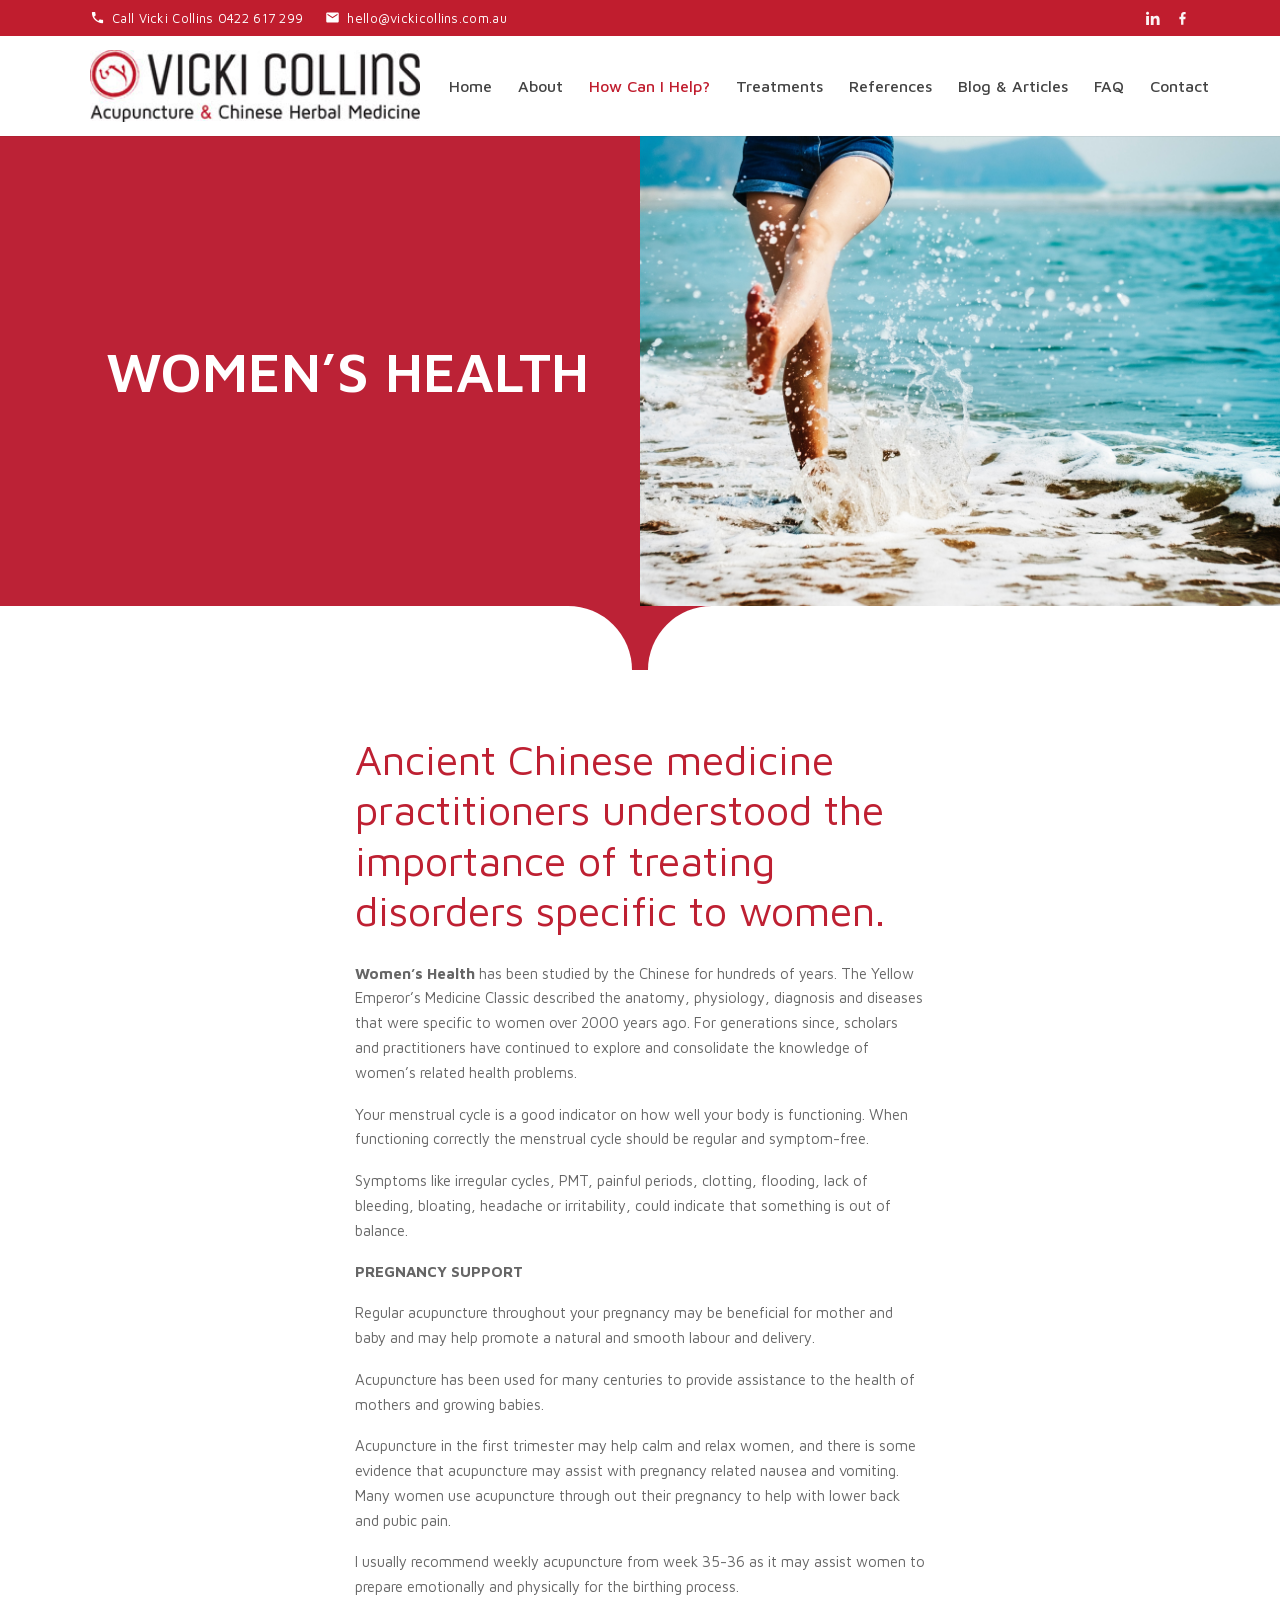
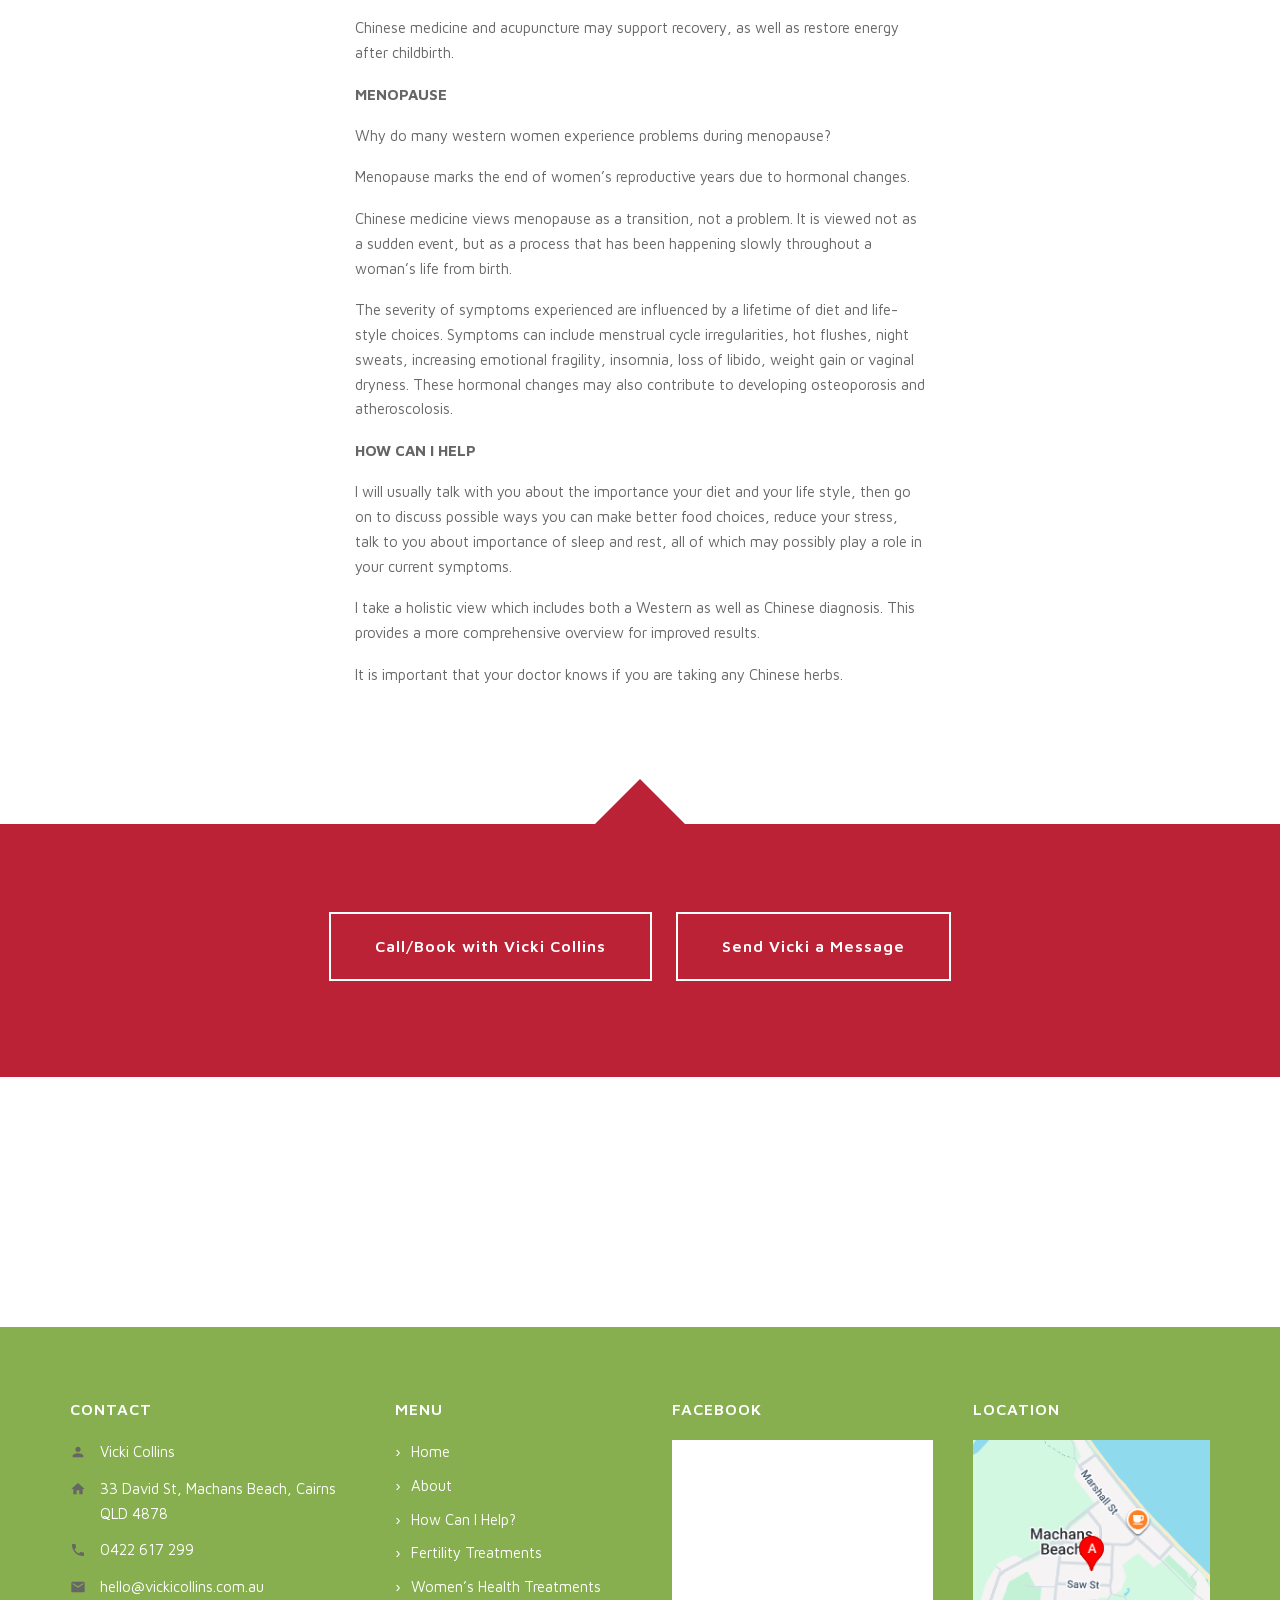
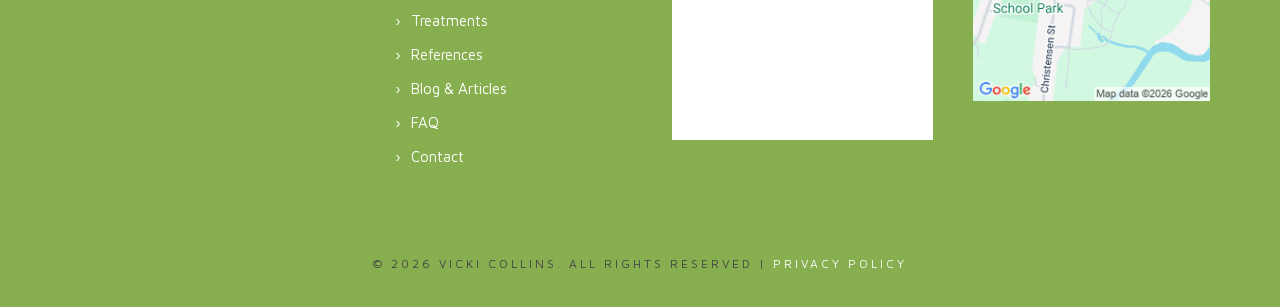
<file: womens-health/index.html>
<!DOCTYPE html>
<html lang="en-AU">
<head>
<meta charset="utf-8">
<meta name="viewport" content="width=device-width, initial-scale=1">
<title>Women’s Health Acupuncture Cairns | Vicki Collins</title>
<meta name="description" content="Acupuncture and Chinese herbal medicine for menstrual health, pregnancy support and menopause in Cairns, with practitioner Vicki Collins.">
<link rel="canonical" href="https://vickicollins.com.au/womens-health/">
<meta property="og:locale" content="en_AU">
<meta property="og:site_name" content="Vicki Collins Acupuncture &amp; Chinese Herbal Medicine">
<meta property="og:title" content="Women’s Health Acupuncture Cairns | Vicki Collins">
<meta property="og:description" content="Acupuncture and Chinese herbal medicine for menstrual health, pregnancy support and menopause in Cairns, with practitioner Vicki Collins.">
<meta property="og:url" content="https://vickicollins.com.au/womens-health/">
<meta property="og:type" content="website">
<link rel="icon" href="/wp-content/uploads/favicon.ico">
<link rel="stylesheet" href="/assets/css/site.css">
<script type="application/ld+json">{"@context": "https://schema.org", "@graph": [{"@type": ["MedicalBusiness", "LocalBusiness"], "@id": "https://vickicollins.com.au/#business", "name": "Vicki Collins Acupuncture & Chinese Herbal Medicine", "url": "https://vickicollins.com.au/", "telephone": "+61422617299", "email": "hello@vickicollins.com.au", "image": "https://vickicollins.com.au/wp-content/uploads/vicki-collins-logo-web.jpg", "priceRange": "$$", "medicalSpecialty": ["Acupuncture", "TraditionalChineseMedicine"], "address": {"@type": "PostalAddress", "streetAddress": "33 David St", "addressLocality": "Machans Beach", "addressRegion": "QLD", "postalCode": "4878", "addressCountry": "AU"}, "geo": {"@type": "GeoCoordinates", "latitude": -16.8534147, "longitude": 145.747004}, "areaServed": [{"@type": "City", "name": "Cairns"}, {"@type": "AdministrativeArea", "name": "Cairns Region, Queensland"}], "openingHoursSpecification": [{"@type": "OpeningHoursSpecification", "dayOfWeek": ["Tuesday", "Wednesday", "Thursday", "Friday", "Saturday"], "opens": "08:00", "closes": "18:00"}], "founder": {"@id": "https://vickicollins.com.au/#vicki"}, "hasOfferCatalog": {"@type": "OfferCatalog", "name": "Acupuncture & Chinese Herbal Medicine Services", "itemListElement": [{"@type": "Offer", "itemOffered": {"@type": "Service", "name": "Fertility Acupuncture & IVF/IUI Cycle Support", "serviceType": "Fertility acupuncture", "description": "Acupuncture sessions timed around natural conception attempts or an IVF/IUI cycle, provided alongside your medical fertility treatment.", "provider": {"@id": "https://vickicollins.com.au/#business"}, "areaServed": {"@type": "City", "name": "Cairns"}, "url": "https://vickicollins.com.au/fertility-treatments/"}}, {"@type": "Offer", "itemOffered": {"@type": "Service", "name": "Women's Health Acupuncture", "serviceType": "Women's health acupuncture", "description": "Acupuncture and Chinese herbal medicine for menstrual health, pregnancy support and the transition through menopause.", "provider": {"@id": "https://vickicollins.com.au/#business"}, "areaServed": {"@type": "City", "name": "Cairns"}, "url": "https://vickicollins.com.au/womens-health/"}}, {"@type": "Offer", "itemOffered": {"@type": "Service", "name": "Chinese Herbal Medicine", "serviceType": "Chinese herbal medicine", "description": "Individually formulated powdered herbal formulas prescribed after a Chinese medicine consultation.", "provider": {"@id": "https://vickicollins.com.au/#business"}, "url": "https://vickicollins.com.au/treatments/"}}, {"@type": "Offer", "itemOffered": {"@type": "Service", "name": "Acupuncture", "serviceType": "Acupuncture", "description": "Treatment using fine sterilised single-use needles, which may be combined with moxibustion, cupping or electro acupuncture.", "provider": {"@id": "https://vickicollins.com.au/#business"}, "url": "https://vickicollins.com.au/treatments/"}}]}, "sameAs": ["https://www.facebook.com/Vicki-Collins-906060886146037/", "https://www.linkedin.com/in/vicki-collins-b83b03a0", "https://www.ahpra.gov.au/registration/registers-of-practitioners.aspx"]}, {"@type": "Person", "@id": "https://vickicollins.com.au/#vicki", "name": "Vicki Collins", "jobTitle": "Registered Acupuncturist & Chinese Herbal Medicine Practitioner", "worksFor": {"@id": "https://vickicollins.com.au/#business"}, "hasCredential": [{"@type": "EducationalOccupationalCredential", "credentialCategory": "degree", "name": "Bachelor of Health Science (Acupuncture)"}], "memberOf": {"@type": "Organization", "name": "Australian Health Practitioner Regulation Agency (AHPRA)"}, "knowsAbout": ["Acupuncture", "Chinese Herbal Medicine", "Fertility acupuncture", "IVF support", "IUI support", "Women's health", "Menstrual health", "Perimenopause", "Menopause", "Pregnancy support", "Pre-birth acupuncture", "Moxibustion", "Cupping", "Electro acupuncture", "Chinese medicine diet therapy"]}]}</script>
</head>
<body>
<div class="toolbar">
  <div class="grid">
    <div class="toolbar-contact">
      <a href="tel:+61422617299"><svg viewBox="0 0 24 24" aria-hidden="true"><path d="M6.6 10.8c1.4 2.8 3.8 5.1 6.6 6.6l2.2-2.2c.3-.3.7-.4 1-.2 1.1.4 2.4.6 3.6.6.6 0 1 .4 1 1V20c0 .6-.4 1-1 1C10.6 21 3 13.4 3 4c0-.6.4-1 1-1h3.5c.6 0 1 .4 1 1 0 1.2.2 2.5.6 3.6.1.3 0 .7-.2 1l-2.3 2.2z"/></svg> Call Vicki Collins 0422 617 299</a>
      <a href="mailto:hello@vickicollins.com.au"><svg viewBox="0 0 24 24" aria-hidden="true"><path d="M20 4H4c-1.1 0-2 .9-2 2v12c0 1.1.9 2 2 2h16c1.1 0 2-.9 2-2V6c0-1.1-.9-2-2-2zm0 4-8 5-8-5V6l8 5 8-5v2z"/></svg> hello@vickicollins.com.au</a>
    </div>
    <div class="toolbar-social">
      <a href="https://www.linkedin.com/in/vicki-collins-b83b03a0" target="_blank" rel="noopener" aria-label="LinkedIn"><svg viewBox="0 0 24 24" aria-hidden="true"><path d="M4.98 3.5C4.98 4.88 3.87 6 2.5 6S0 4.88 0 3.5 1.12 1 2.5 1s2.48 1.12 2.48 2.5zM.24 8h4.52v14.5H.24V8zm7.44 0h4.33v2h.06c.6-1.14 2.07-2.34 4.27-2.34 4.57 0 5.41 3 5.41 6.9v7.94h-4.52v-7.04c0-1.68-.03-3.84-2.34-3.84-2.34 0-2.7 1.83-2.7 3.72v7.16H7.68V8z"/></svg></a>
      <a href="https://www.facebook.com/Vicki-Collins-906060886146037/" target="_blank" rel="noopener" aria-label="Facebook"><svg viewBox="0 0 24 24" aria-hidden="true"><path d="M13.5 22v-9h3l.5-4h-3.5V7c0-1.1.3-1.9 1.9-1.9H17V1.6C16.7 1.6 15.6 1.5 14.3 1.5c-2.7 0-4.6 1.7-4.6 4.8V9H7v4h2.7v9h3.8z"/></svg></a>
    </div>
  </div>
</div>
<header class="site-header">
  <div class="grid">
    <a class="logo" href="/"><img src="/wp-content/uploads/vicki-collins-logo-web.jpg" alt="Vicki Collins Acupuncture &amp; Chinese Herbal Medicine" width="300" height="65"></a>
    <button class="nav-toggle" aria-expanded="false" aria-controls="site-nav" aria-label="Menu"><svg viewBox="0 0 24 24" aria-hidden="true"><path d="M3 6h18v2H3V6zm0 5h18v2H3v-2zm0 5h18v2H3v-2z"/></svg></button>
    <nav class="site-nav" id="site-nav"><ul><li><a href="/">Home</a></li><li><a href="/about-vicki-collins-quality-acupuncture/">About</a></li><li class="current"><a href="/how-can-i-help/">How Can I Help?</a><ul class="sub-menu"><li><a href="/fertility-treatments/">Fertility Treatments</a></li><li><a href="/womens-health/">Women’s Health Treatments</a></li></ul></li><li><a href="/treatments/">Treatments</a></li><li><a href="/references-2/">References</a></li><li><a href="/blog/">Blog &amp; Articles</a></li><li><a href="/frequently-asked-questions/">FAQ</a></li><li><a href="/contact/">Contact</a></li></ul></nav>
  </div>
</header>
<main>
<section class="hero-split" style="background:#bc2236">
  <div class="hero-panel"><h1 class="hero-title">Women’s Health</h1></div>
  <div class="hero-img" style="background-image:url('/wp-content/uploads/vicki-collins-acupuncture-womens-health.jpg')"></div>
</section>
<div class="scallop" style="--notch:#bc2236"></div>
<section class="content"><div class="grid"><div class="content-narrow">
<h2 class="title-lg">Ancient Chinese medicine practitioners understood the importance of treating disorders specific to women.</h2>
<p><strong>Women’s Health</strong> has been studied by the Chinese for hundreds of years. The Yellow Emperor’s Medicine Classic described the anatomy, physiology, diagnosis and diseases that were specific to women over 2000 years ago. For generations since, scholars and practitioners have continued to explore and consolidate the knowledge of women’s related health problems.</p>
<p>Your menstrual cycle is a good indicator on how well your body is functioning. When functioning correctly the menstrual cycle should be regular and symptom-free.</p>
<p>Symptoms like irregular cycles, PMT, painful periods, clotting, flooding, lack of bleeding, bloating, headache or irritability, could indicate that something is out of balance.</p>
<p><strong>PREGNANCY SUPPORT</strong></p>
<p>Regular acupuncture throughout your pregnancy may be beneficial for mother and baby and may help promote a natural and smooth labour and delivery.</p>
<p>Acupuncture has been used for many centuries to provide assistance to the health of mothers and growing babies.</p>
<p>Acupuncture in the first trimester may help calm and relax women, and there is some evidence that acupuncture may assist with pregnancy related nausea and vomiting. Many women use acupuncture through out their pregnancy to help with lower back and pubic pain.</p>
<p>I usually recommend weekly acupuncture from week 35-36 as it may assist women to prepare emotionally and physically for the birthing process.</p>
<p>Chinese medicine and acupuncture may support recovery, as well as restore energy after childbirth.</p>
<p><strong>MENOPAUSE</strong></p>
<p>Why do many western women experience problems during menopause?</p>
<p>Menopause marks the end of women’s reproductive years due to hormonal changes.</p>
<p>Chinese medicine views menopause as a transition, not a problem. It is viewed not as a sudden event, but as a process that has been happening slowly throughout a woman’s life from birth.</p>
<p>The severity of symptoms experienced are influenced by a lifetime of diet and life-style choices. Symptoms can include menstrual cycle irregularities, hot flushes, night sweats, increasing emotional fragility, insomnia, loss of libido, weight gain or vaginal dryness. These hormonal changes may also contribute to developing osteoporosis and atheroscolosis.</p>
<p><strong>HOW CAN I HELP</strong></p>
<p>I will usually talk with you about the importance your diet and your life style, then go on to discuss possible ways you can make better food choices, reduce your stress, talk to you about importance of sleep and rest, all of which may possibly play a role in your current symptoms.</p>
<p>I take a holistic view which includes both a Western as well as Chinese diagnosis. This provides a more comprehensive overview for improved results.</p>
<p>It is important that your doctor knows if you are taking any Chinese herbs.</p>
</div></div></section>
<section class="cta">
  <div style="height:56px"></div>
  <div style="position:relative;background:var(--band-red);">
    <div style="position:absolute;left:50%;transform:translateX(-50%);top:-45px;width:0;height:0;border-left:46px solid transparent;border-right:46px solid transparent;border-bottom:46px solid var(--band-red);"></div>
    <div class="band-red-cta" style="display:flex;gap:24px;justify-content:center;flex-wrap:wrap;">
      <a class="btn-outline" href="/contact/">Call/Book with Vicki Collins</a>
      <a class="btn-outline" href="/contact/#message">Send Vicki a Message</a>
    </div>
  </div>
</section>
</main>
<div class="strip-img" style="background-image:url('/wp-content/uploads/bamboo_bg2_dark.jpg')"></div>
<footer class="site-footer">
  <div class="grid footer-widgets">
    <div>
      <div class="widget-title">Contact</div>
      <ul class="icon-list">
        <li><svg viewBox="0 0 24 24" aria-hidden="true"><path d="M12 12c2.2 0 4-1.8 4-4s-1.8-4-4-4-4 1.8-4 4 1.8 4 4 4zm0 2c-2.7 0-8 1.3-8 4v2h16v-2c0-2.7-5.3-4-8-4z"/></svg> Vicki Collins</li>
        <li><svg viewBox="0 0 24 24" aria-hidden="true"><path d="M10 20v-6h4v6h5v-8h3L12 3 2 12h3v8h5z"/></svg> 33 David St, Machans Beach, Cairns QLD 4878</li>
        <li><svg viewBox="0 0 24 24" aria-hidden="true"><path d="M6.6 10.8c1.4 2.8 3.8 5.1 6.6 6.6l2.2-2.2c.3-.3.7-.4 1-.2 1.1.4 2.4.6 3.6.6.6 0 1 .4 1 1V20c0 .6-.4 1-1 1C10.6 21 3 13.4 3 4c0-.6.4-1 1-1h3.5c.6 0 1 .4 1 1 0 1.2.2 2.5.6 3.6.1.3 0 .7-.2 1l-2.3 2.2z"/></svg> <a href="tel:+61422617299">0422 617 299</a></li>
        <li><svg viewBox="0 0 24 24" aria-hidden="true"><path d="M20 4H4c-1.1 0-2 .9-2 2v12c0 1.1.9 2 2 2h16c1.1 0 2-.9 2-2V6c0-1.1-.9-2-2-2zm0 4-8 5-8-5V6l8 5 8-5v2z"/></svg> <a href="mailto:hello@vickicollins.com.au">hello@vickicollins.com.au</a></li>
      </ul>
    </div>
    <div>
      <div class="widget-title">Menu</div>
      <ul class="footer-menu">
        <li><a href="/">Home</a></li>
        <li><a href="/about-vicki-collins-quality-acupuncture/">About</a></li>
        <li><a href="/how-can-i-help/">How Can I Help?</a></li>
        <li><a href="/fertility-treatments/">Fertility Treatments</a></li>
        <li><a href="/womens-health/">Women’s Health Treatments</a></li>
        <li><a href="/treatments/">Treatments</a></li>
        <li><a href="/references-2/">References</a></li>
        <li><a href="/blog/">Blog &amp; Articles</a></li>
        <li><a href="/frequently-asked-questions/">FAQ</a></li>
        <li><a href="/contact/">Contact</a></li>
      </ul>
    </div>
    <div class="footer-fb">
      <div class="widget-title">Facebook</div>
      <iframe src="https://www.facebook.com/plugins/page.php?href=https%3A%2F%2Fwww.facebook.com%2FVicki-Collins-906060886146037%2F&tabs=timeline&width=280&height=300&small_header=true&adapt_container_width=true&hide_cover=false" width="280" height="300" title="Vicki Collins on Facebook" loading="lazy" allow="encrypted-media"></iframe>
    </div>
    <div class="footer-map">
      <div class="widget-title">Location</div>
      <a href="https://www.google.com.au/maps/place/33+David+St,+Machans+Beach+QLD+4878/@-16.8534096,145.74481,17z" target="_blank" rel="noopener" title="Open a larger map">
        <img src="/assets/img/footer-map.png" alt="Map showing the clinic location at 33 David St, Machans Beach" width="250" height="275" loading="lazy">
      </a>
    </div>
  </div>
  <div class="footer-copyright">© 2026 Vicki Collins. All rights reserved | <a href="/privacy-policy/">Privacy Policy</a></div>
</footer>
<script src="/assets/js/site.js" defer></script>
</body>
</html>
</file>
<file: assets/css/site.css>
/* vickicollins.com.au — hand-written rebuild stylesheet
   Tokens extracted from the original live theme (see DESIGN-TOKENS.md) */

/* ---------- fonts (self-hosted) ---------- */
@font-face {
  font-family: 'Maven Pro';
  font-style: normal;
  font-weight: 400 700;
  font-display: swap;
  src: url(/assets/fonts/maven-pro-latin.woff2) format('woff2');
  unicode-range: U+0000-00FF, U+0131, U+0152-0153, U+02BB-02BC, U+02C6, U+02DA, U+02DC, U+2000-206F, U+20AC, U+2122, U+2191, U+2193, U+2212, U+2215, U+FEFF, U+FFFD;
}
@font-face {
  font-family: 'Maven Pro';
  font-style: normal;
  font-weight: 400 700;
  font-display: swap;
  src: url(/assets/fonts/maven-pro-latin-ext.woff2) format('woff2');
  unicode-range: U+0100-02BA, U+02BD-02C5, U+02C7-02CC, U+02CE-02D7, U+02DD-02FF, U+1E00-1E9F, U+1EF2-1EFF, U+2020, U+20A0-20AB, U+20AD-20C0, U+2113, U+2C60-2C7F, U+A720-A7FF;
}
@font-face {
  font-family: 'Poppins';
  font-style: normal;
  font-weight: 400;
  font-display: swap;
  src: url(/assets/fonts/poppins-latin.woff2) format('woff2');
  unicode-range: U+0000-00FF, U+0131, U+0152-0153, U+02BB-02BC, U+02C6, U+02DA, U+02DC, U+2000-206F, U+20AC, U+2122, U+2191, U+2193, U+2212, U+2215, U+FEFF, U+FFFD;
}

/* ---------- tokens ---------- */
:root {
  --brand: #c01d2e;        /* toolbar crimson */
  --band-red: #bc2236;     /* CTA bands, large titles */
  --brand-dark: #9a1725;
  --green: #87ae4f;        /* bands + footer */
  --heading: #404040;
  --text: #666666;
  --text-strong: #444444;
  --grey-light: #ededed;
  --white: #ffffff;
  --grid: 1140px;
}

/* ---------- reset/base ---------- */
* { margin: 0; padding: 0; box-sizing: border-box; }
html { -webkit-text-size-adjust: 100%; }
body {
  font-family: 'Maven Pro', -apple-system, 'Segoe UI', Roboto, Arial, sans-serif;
  font-size: 15px;
  font-weight: 400;
  line-height: 1.66em;
  color: var(--text);
  background: var(--white);
}
img { max-width: 100%; height: auto; display: inline-block; }
a { color: var(--brand); text-decoration: none; }
a:hover { color: var(--brand-dark); }
p { margin-bottom: 1.1em; }
ul, ol { margin: 0 0 1.1em 1.4em; }

h1, h2, h3, h4, h5, h6 {
  color: var(--heading);
  font-weight: 600;
  text-transform: uppercase;
  line-height: 1.25em;
  margin-bottom: 0.6em;
}
h1 { font-size: 36px; }
h2 { font-size: 30px; }
h3 { font-size: 24px; }
h4 { font-size: 18px; line-height: 1.3em; }
h5 { font-size: 16px; line-height: 1.3em; }
h6 { font-size: 14px; line-height: 1.3em; }

.grid { max-width: var(--grid); margin: 0 auto; padding: 0 20px; }

/* ---------- top toolbar ---------- */
.toolbar { background: var(--brand); color: var(--white); font-size: 13px; }
.toolbar .grid { display: flex; align-items: center; justify-content: space-between; min-height: 36px; }
.toolbar a { color: var(--white); }
.toolbar-contact { display: flex; gap: 22px; align-items: center; flex-wrap: wrap; }
.toolbar-contact a { display: inline-flex; align-items: center; gap: 7px; letter-spacing: .3px; }
.toolbar-social { display: flex; gap: 14px; align-items: center; }
.toolbar-social a { display: inline-flex; opacity: .95; }
.toolbar-social a:hover { opacity: .75; }
.toolbar svg { width: 15px; height: 15px; fill: currentColor; }

/* ---------- header ---------- */
.site-header {
  background: var(--white);
  position: sticky; top: 0; z-index: 50;
  box-shadow: 0 1px 0 rgba(0,0,0,.06);
}
.site-header .grid { display: flex; align-items: center; justify-content: space-between; min-height: 100px; gap: 16px; }
.logo img { width: 330px; max-width: 60vw; height: auto; display: block; }

.nav-toggle { display: none; background: none; border: 0; cursor: pointer; padding: 8px; }
.nav-toggle svg { width: 26px; height: 26px; fill: var(--heading); }

.site-nav ul { list-style: none; margin: 0; display: flex; align-items: center; }
.site-nav > ul > li { position: relative; }
.site-nav > ul > li > a {
  display: block; padding: 12px 13px;
  color: var(--text-strong); font-size: 16px; font-weight: 500;
  white-space: nowrap;
}
.site-nav a:hover, .site-nav .current > a { color: var(--brand); }
.site-nav .sub-menu {
  display: none; position: absolute; top: 100%; left: 0;
  background: var(--white); min-width: 220px; box-shadow: 0 3px 12px rgba(0,0,0,.12);
  padding: 6px 0; z-index: 60;
}
.site-nav li:hover > .sub-menu, .site-nav li:focus-within > .sub-menu { display: block; }
.site-nav .sub-menu li { width: 100%; }
.site-nav .sub-menu a {
  display: block; padding: 9px 18px;
  font-size: 13px; font-weight: 400; text-transform: uppercase; letter-spacing: 1px;
  color: var(--text-strong);
}

/* ---------- hero (split colour/image) ---------- */
.hero-split { display: grid; grid-template-columns: 1fr 1fr; min-height: 471px; position: relative; }
.hero-split .hero-panel { display: flex; align-items: center; justify-content: flex-end; padding: 40px 4vw 40px 6vw; }
.hero-split .hero-img { background-size: cover; background-position: center; }
.hero-title {
  color: var(--white); font-size: 56px; font-weight: 600; text-transform: uppercase;
  line-height: 1.05em; text-align: right; margin: 0;
}
.hero-green { background: var(--green); }
.hero-red { background: var(--band-red); }

/* scallop notch under heroes: the hero colour shows through a centre "V"
   while each white shoulder curves up with a rounded corner */
.scallop { position: relative; height: 64px; background: var(--notch, var(--band-red)); overflow: hidden; margin-top: -1px; }
.scallop::before, .scallop::after {
  content: ""; position: absolute; top: 0; bottom: 0; width: calc(50% - 8px);
  background: var(--white);
}
.scallop::before { left: 0; border-top-right-radius: 64px; }
.scallop::after { right: 0; border-top-left-radius: 64px; }

/* red arrow notch pointing down into CTA band */
.arrow-down { position: relative; height: 0; }
.arrow-down::before {
  content: ""; position: absolute; left: 50%; transform: translateX(-50%);
  top: -46px; width: 0; height: 0;
  border-left: 46px solid transparent; border-right: 46px solid transparent;
  border-bottom: 46px solid var(--band-red);
}

/* ---------- home hero ---------- */
.hero-home {
  background-size: cover; background-position: center;
  min-height: 428px; display: flex; align-items: center;
  position: relative;
}
/* Scrim so the white headline reads against the bamboo photo.
   Angled left-to-right: heaviest behind the text, clearing toward the right
   so the image still shows. ::before keeps it purely presentational — no
   markup change, and the builder never regenerates this file.

   The tint is a deep FOREST GREEN (16,40,18), not black. A pure-black scrim
   holds saturation flat while crushing value, which reads as grey-green —
   the blurred bokeh behind the leaves went muddy. Tinting green instead
   lifts the blurred background back to a true green (hue 84->104,
   saturation .28->.37) while still measuring 8.6:1 contrast behind the
   headline (AA large needs 3.0:1). */
.hero-home::before {
  content: ""; position: absolute; inset: 0;
  /* Soft radial patches of LIGHT and DARK green, over the darkening gradient.
     The photo's out-of-focus background is nearly colourless on its own
     (saturation ~.05-.19 vs .92 on the leaves), so a flat tint can only ever
     read as grey-green — the bokeh needs colour variation painted back in.
     Layer order: light patches, dark patches, then the base gradient. */
  background:
    radial-gradient(60% 70% at 18% 30%, rgba(126,176,74,.34) 0%, rgba(126,176,74,0) 60%),
    radial-gradient(52% 62% at 42% 78%, rgba(146,190,92,.28) 0%, rgba(146,190,92,0) 62%),
    radial-gradient(46% 58% at 62% 22%, rgba(104,158,62,.24) 0%, rgba(104,158,62,0) 64%),
    radial-gradient(55% 68% at 30% 82%, rgba(10,38,14,.40) 0%, rgba(10,38,14,0) 66%),
    radial-gradient(48% 60% at 8%  62%, rgba(14,44,16,.34) 0%, rgba(14,44,16,0) 64%),
    linear-gradient(100deg,
              rgba(16,44,18,.66) 0%,
              rgba(16,44,18,.60) 38%,
              rgba(16,44,18,.36) 68%,
              rgba(16,44,18,.26) 100%);
  pointer-events: none;
}
/* position/z-index lift the content above the scrim. */
.hero-home .grid { position: relative; z-index: 1; display: flex; width: 100%; align-items: center; justify-content: space-between; gap: 30px; }
.hero-home .intro h5, .hero-home .intro p.lead-in { color: var(--white); font-size: 22px; font-weight: 400; text-transform: none; margin: 0 0 4px; }
.hero-home .intro .big {
  color: var(--white); font-size: 56px; font-weight: 600; text-transform: uppercase;
  line-height: 1.05em; margin: 6px 0 10px;
}
.hero-home .badge {
  font-family: 'Poppins', 'Maven Pro', sans-serif;
  color: var(--white); font-size: 22px; line-height: 1.1em; text-transform: uppercase; text-align: right;
}

/* ---------- bands ---------- */
.band { padding: 56px 0; }
.band-green { background: var(--green); color: var(--white); text-align: center; }
.band-green .band-title {
  color: var(--white); font-size: 22px; font-weight: 500; text-transform: none;
  line-height: 1.45em; max-width: 900px; margin: 0 auto 22px;
}
.band-green p { color: var(--white); max-width: 1040px; margin-left: auto; margin-right: auto; }
.band-green a { color: var(--white); text-decoration: underline; }

.band-red-cta { background: var(--band-red); text-align: center; padding: 88px 0 96px; }
.band-red-strip { background: var(--band-red); height: 46px; }

/* bamboo parallax strip */
.strip-img {
  background-size: cover; background-position: center; height: 250px;
}
@media (min-width: 1024px) { .strip-img { background-attachment: fixed; } }

/* ---------- buttons ---------- */
.btn-pill {
  display: inline-block; background: var(--band-red); color: var(--white);
  font-size: 12px; font-weight: 700; letter-spacing: 1px; text-transform: uppercase;
  padding: 14px 24px; border-radius: 50px;
  box-shadow: 0 3px 6px rgba(0,0,0,.22);
}
.btn-pill:hover { background: var(--brand-dark); color: var(--white); }
.btn-outline {
  display: inline-block; border: 2px solid var(--white); color: var(--white);
  font-size: 16px; font-weight: 600; letter-spacing: 1px;
  padding: 20px 44px; background: transparent;
}
.btn-outline:hover { background: var(--white); color: var(--band-red); }
.btn-outline-green {
  display: inline-block; border: 2px solid var(--green); color: var(--green);
  font-size: 14px; font-weight: 600; letter-spacing: 1px;
  padding: 14px 30px; background: transparent; border-radius: 3px;
}
.btn-outline-green:hover { background: var(--green); color: var(--white); }

/* contact message form (Formspree-backed; rendered only once FORMSPREE_ENDPOINT is set) */
.mk-contact-form { display: grid; grid-template-columns: 1fr 1fr; gap: 16px; margin: 0 0 32px; }
.mk-form-row { grid-column: 1 / -1; }
.mk-form-row.half { grid-column: auto; }
.mk-contact-form input[type=text],
.mk-contact-form input[type=email],
.mk-contact-form textarea {
  width: 100%; padding: 14px 16px; font-family: inherit; font-size: 15px; color: var(--text);
  background: transparent; border: 2px solid var(--green); border-radius: 3px;
}
.mk-contact-form textarea { resize: vertical; }
.mk-contact-form input:focus, .mk-contact-form textarea:focus {
  outline: none; border-color: var(--brand-dark);
}
.mk-contact-form button { border: 0; cursor: pointer; font-family: inherit; }

/* big call/email buttons alongside the contact form */
.contact-actions { display: flex; gap: 18px; flex-wrap: wrap; }
.contact-actions .btn-pill { font-size: 15px; padding: 18px 34px; }
.contact-actions svg { width: 17px; height: 17px; fill: currentColor; vertical-align: -3px; }
.icon-list svg { width: 16px; height: 16px; fill: var(--text); position: absolute; left: 0; top: 4px; }
.center { text-align: center; }

/* ---------- home features (3 columns) ---------- */
.features { padding: 70px 0 40px; }
.features .grid { display: grid; grid-template-columns: repeat(3, 1fr); gap: 44px; }
.feature { text-align: left; }
.feature img { width: 100%; height: auto; display: block; aspect-ratio: 1 / 1; object-fit: cover; }
.feature .feature-title {
  color: #be2032; font-size: 38px; font-weight: 400; text-transform: none;
  text-align: center; margin: 26px 0 18px;
}
.feature p { min-height: 4.6em; }

/* ---------- generic content sections ---------- */
.content { padding: 64px 0; }
.content-narrow { max-width: 570px; margin: 0 auto; }
.content-mid { max-width: 760px; margin: 0 auto; }

.title-lg {
  color: #be2032; font-size: 42px; font-weight: 400; text-transform: none;
  line-height: 1.2em; margin-bottom: 26px;
}
.title-md {
  color: #be2032; font-size: 38px; font-weight: 400; text-transform: none;
  line-height: 1.2em; margin-bottom: 22px;
}
.title-sm {
  color: var(--heading); font-size: 22px; font-weight: 400; text-transform: uppercase;
  margin: 34px 0 12px;
}
.two-col { display: grid; grid-template-columns: 1fr 1fr; gap: 56px; align-items: start; }

/* checkmark lists */
ul.checks { list-style: none; margin-left: 0; }
ul.checks li { position: relative; padding-left: 30px; margin-bottom: 12px; }
ul.checks li::before {
  content: "\2714"; position: absolute; left: 0; top: 0;
  color: var(--band-red); font-size: 15px;
}

/* portrait caption */
.portrait-caption { margin-top: 14px; }
.portrait-caption strong { color: var(--band-red); }

/* ---------- tabs (About) ---------- */
.tabs { margin: 40px 0; }
.tab-buttons { display: flex; flex-wrap: wrap; gap: 8px; list-style: none; margin: 0 0 -1px; }
.tab-buttons button {
  font-family: inherit; font-size: 14px; letter-spacing: .5px; text-transform: uppercase;
  color: var(--text-strong); background: var(--white);
  border: 1px solid var(--green); border-radius: 3px 3px 0 0;
  padding: 14px 22px; cursor: pointer;
}
.tab-buttons button[aria-selected="true"] { background: var(--green); color: var(--white); }
.tab-panel { border: 1px solid var(--green); border-radius: 0 3px 3px 3px; padding: 28px; }
.tab-panel[hidden] { display: none; }
.tab-panel h4 { margin-bottom: 14px; }

/* ---------- FAQ toggles ---------- */
.toggles { margin: 30px 0; }
.toggle { border: 1px solid var(--green); border-radius: 3px; margin-bottom: 10px; background: var(--white); }
.toggle > button {
  width: 100%; text-align: left; font-family: inherit;
  font-size: 15px; font-weight: 600; text-transform: uppercase; color: var(--text-strong);
  background: none; border: 0; padding: 16px 44px 16px 18px; cursor: pointer; position: relative;
}
.toggle > button::after {
  content: "+"; position: absolute; right: 16px; top: 50%; transform: translateY(-50%);
  color: var(--green); font-size: 22px; font-weight: 400;
}
.toggle.open > button::after { content: "\2212"; }
.toggle .toggle-body { display: none; padding: 0 18px 16px; }
.toggle.open .toggle-body { display: block; }

/* ---------- clinic gallery (About) ---------- */
.clinic-gallery { margin: 48px 0; }
.clinic-gallery h3 { margin-bottom: 10px; }
.clinic-gallery > p { max-width: 640px; margin-bottom: 22px; }
.carousel { position: relative; }
.carousel-track {
  display: flex; overflow: hidden; border-radius: 4px;
  aspect-ratio: 4 / 3; background: var(--grey-light);
}
.carousel-slide {
  flex: 0 0 100%; display: none;
}
.carousel-slide.active { display: block; }
.carousel-slide img { width: 100%; height: 100%; object-fit: cover; display: block; }
.carousel-nav {
  position: absolute; top: 50%; transform: translateY(-50%);
  width: 40px; height: 40px; border-radius: 50%; border: 0;
  background: rgba(255,255,255,.88); color: var(--brand);
  font-size: 22px; line-height: 1; cursor: pointer;
  display: flex; align-items: center; justify-content: center;
  box-shadow: 0 2px 8px rgba(0,0,0,.2);
}
.carousel-nav:hover { background: var(--white); }
.carousel-nav:focus-visible { outline: 2px solid var(--brand); outline-offset: 2px; }
.carousel-prev { left: 14px; }
.carousel-next { right: 14px; }
.carousel-dots { display: flex; justify-content: center; gap: 8px; margin-top: 16px; }
.carousel-dot {
  width: 10px; height: 10px; border-radius: 50%; border: 0;
  background: var(--grey-light); padding: 0; cursor: pointer;
}
.carousel-dot[aria-current="true"] { background: var(--green); }
.carousel-dot:focus-visible { outline: 2px solid var(--brand); outline-offset: 2px; }
@media (prefers-reduced-motion: no-preference) {
  .carousel-slide.active { animation: carousel-fade .3s ease; }
}
@keyframes carousel-fade { from { opacity: 0; } to { opacity: 1; } }
@media (max-width: 760px) {
  .carousel-nav { width: 34px; height: 34px; font-size: 18px; }
}

/* ---------- blog grid ---------- */
.blog-grid { display: grid; grid-template-columns: repeat(3, 1fr); gap: 34px; padding: 64px 0; }
.blog-card { background: var(--white); }
.blog-card img { width: 100%; display: block; }
.blog-card h3 { font-size: 16px; line-height: 1.45em; margin: 18px 0 10px; }
.blog-card h3 a { color: var(--heading); }
.blog-card h3 a:hover { color: var(--brand); }
.blog-card .more { font-size: 13px; font-weight: 700; letter-spacing: 1px; text-transform: uppercase; }

/* ---------- blog post ---------- */
.post { padding: 56px 0 30px; }
.post-frame { max-width: 880px; }
.post-featured { border: 10px solid #fff; box-shadow: 0 2px 12px rgba(0,0,0,.18); margin-bottom: 30px; }
.post h1 { font-size: 30px; margin-bottom: 10px; }
.post-meta { font-size: 13px; color: #999; border-bottom: 1px solid #e8e8e8; padding-bottom: 14px; margin-bottom: 28px; }
.post-meta .byline-name, .post-meta time { color: var(--brand); font-style: italic; }
.post-body { max-width: 880px; }
.post-nav { display: flex; justify-content: space-between; gap: 20px; margin: 40px 0 10px; }
.post-nav a {
  background: var(--grey-light); color: var(--text-strong);
  padding: 14px 20px; font-size: 14px; max-width: 46%;
}
.post-nav a:hover { background: var(--band-red); color: var(--white); }

/* ---------- contact page ---------- */
.contact-layout { display: grid; grid-template-columns: 1fr 2fr; gap: 56px; padding: 56px 0; }
.contact-info h4.green-title, .green-title {
  color: var(--green); font-size: 18px; font-weight: 600; text-transform: none; margin: 0 0 16px;
}
.icon-list { list-style: none; margin-left: 0; }
.icon-list li { position: relative; padding-left: 30px; margin-bottom: 12px; }
.icon-list li svg { position: absolute; left: 0; top: 4px; width: 16px; height: 16px; fill: var(--text); }

/* ---------- privacy / simple page ---------- */
.page-title-band { background: var(--grey-light); padding: 44px 0; }
.page-title-band h1 { font-size: 26px; font-weight: 500; letter-spacing: 2px; margin: 0; color: var(--text-strong); }

/* ---------- footer ---------- */
.site-footer { background: var(--green); color: var(--white); padding-top: 20px; }
.site-footer a { color: var(--white); }
.site-footer a:hover { color: var(--band-red); }
.footer-widgets {
  display: grid; grid-template-columns: 1.2fr 1fr 1.1fr 1fr; gap: 40px;
  padding: 50px 0 40px;
}
.widget-title {
  color: var(--white); font-size: 16px; font-weight: 600; text-transform: capitalize;
  letter-spacing: 1px; margin-bottom: 18px;
}
.site-footer .widget-title { text-transform: uppercase; }
.footer-menu { list-style: none; margin-left: 0; }
.footer-menu li { margin-bottom: 9px; padding-left: 16px; position: relative; }
.footer-menu li::before { content: "\203A"; position: absolute; left: 0; color: var(--white); }
.footer-fb iframe { border: 0; width: 100%; max-width: 280px; height: 300px; background: #fff; }
.footer-map img { display: block; }
.footer-copyright {
  text-align: center; font-size: 12px; letter-spacing: 3px; color: var(--text-strong);
  padding: 26px 10px 30px; text-transform: uppercase;
}
.footer-copyright a { color: var(--white); }

/* back-to-top / floating mail: omitted (decorative widgets) */

/* ---------- responsive ---------- */
@media (max-width: 1000px) {
  .hero-title, .hero-home .intro .big { font-size: 40px; }
  .features .grid { grid-template-columns: 1fr; max-width: 560px; }
  .footer-widgets { grid-template-columns: 1fr 1fr; }
  .two-col { grid-template-columns: 1fr; }
  .contact-layout { grid-template-columns: 1fr; }
}
@media (max-width: 760px) {
  .mk-form-row.half { grid-column: 1 / -1; }
  .site-header .grid { min-height: 78px; }
  .logo img { width: 240px; }
  .nav-toggle { display: block; }
  .site-nav {
    position: absolute; top: 100%; left: 0; right: 0;
    background: var(--white); box-shadow: 0 8px 18px rgba(0,0,0,.14);
    display: none; max-height: calc(100vh - 90px); overflow: auto;
  }
  .site-nav.open { display: block; }
  .site-nav ul { flex-direction: column; align-items: stretch; }
  .site-nav > ul > li > a { padding: 13px 22px; border-top: 1px solid #f0f0f0; }
  .site-nav .sub-menu { display: block; position: static; box-shadow: none; padding: 0 0 6px; }
  .site-nav .sub-menu a { padding: 9px 36px; }
  .hero-split { grid-template-columns: 1fr; min-height: 0; }
  .hero-split .hero-panel { justify-content: center; padding: 60px 20px; }
  .hero-title { font-size: 32px; text-align: center; }
  .hero-split .hero-img { min-height: 220px; }
  .hero-home { min-height: 340px; }
  .hero-home .grid { flex-direction: column; align-items: flex-start; gap: 12px; }
  .hero-home .badge { text-align: left; }
  .hero-home .intro .big { font-size: 34px; }
  .blog-grid { grid-template-columns: 1fr; }
  .footer-widgets { grid-template-columns: 1fr; }
  .band-red-cta { padding: 64px 0; }
  .title-lg { font-size: 30px; }
  .scallop { height: 34px; }
  .strip-img { height: 160px; }
}
</file>
